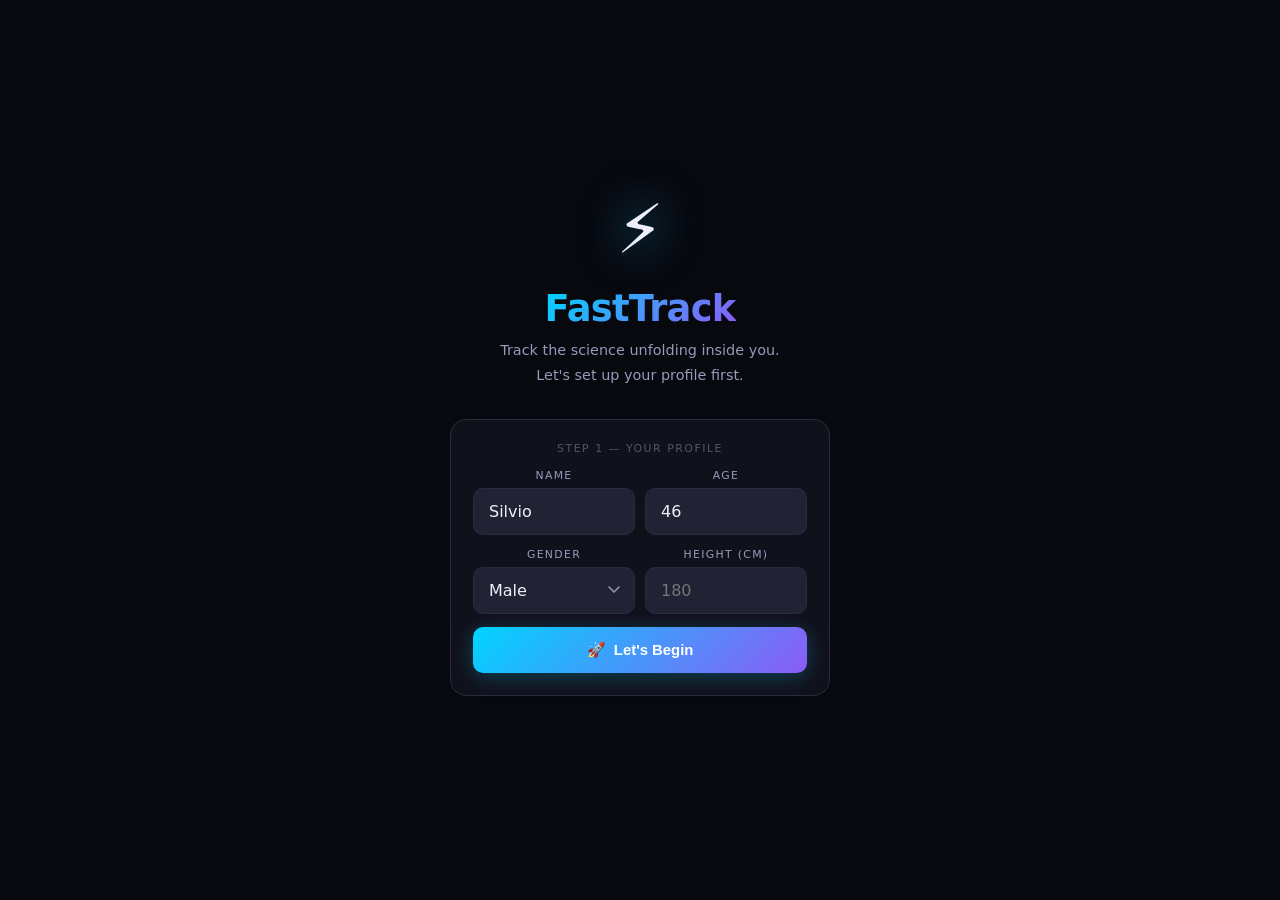
<file: fasttrack3/index.html>
<!DOCTYPE html>
<html lang="en">
<head>
<meta charset="UTF-8">
<meta name="viewport" content="width=device-width, initial-scale=1.0, maximum-scale=1.0, user-scalable=no">
<meta name="theme-color" content="#08080f">
<meta name="apple-mobile-web-app-capable" content="yes">
<meta name="apple-mobile-web-app-status-bar-style" content="black-translucent">
<title>⚡ FastTrack</title>
<link rel="stylesheet" href="css/style.css?v=3.2">
<link rel="manifest" href="manifest.json">
</head>
<body>

<!-- ── SETUP SCREEN ─────────────────────────────────────────────── -->
<div id="setup-screen" class="screen active">
  <div class="setup-glow">⚡</div>
  <h1 class="setup-title">FastTrack</h1>
  <p class="setup-sub">Track the science unfolding inside you.<br>Let's set up your profile first.</p>
  <div class="setup-card">
    <div class="setup-step">Step 1 — Your Profile</div>
    <div class="row2">
      <div class="ig">
        <label class="il" for="su-name">Name</label>
        <input type="text" id="su-name" placeholder="Your name" value="Silvio" autocomplete="given-name">
      </div>
      <div class="ig">
        <label class="il" for="su-age">Age</label>
        <input type="number" id="su-age" placeholder="46" value="46" min="10" max="120" step="1">
      </div>
    </div>
    <div class="row2">
      <div class="ig">
        <label class="il" for="su-gender">Gender</label>
        <select id="su-gender">
          <option value="Male" selected>Male</option>
          <option value="Female">Female</option>
          <option value="Other">Other</option>
        </select>
      </div>
      <div class="ig">
        <label class="il" for="su-height">Height (cm)</label>
        <input type="number" id="su-height" placeholder="180" min="100" max="250" step="1">
      </div>
    </div>
    <button class="btn btn-primary" id="btn-setup-submit">🚀 &nbsp;Let's Begin</button>
  </div>
</div>

<!-- ── MAIN APP ──────────────────────────────────────────────────── -->
<div id="main-app" class="screen">

  <header class="app-header">
    <div class="brand">
      <span class="brand-icon">⚡</span>
      <span class="brand-name">FastTrack</span>
      <span id="app-ver" style="font-size:.6rem;color:var(--text3);margin-left:5px;font-weight:400;vertical-align:middle"></span>
    </div>
    <div class="hbtns">
      <button class="hbtn" id="profile-btn">👤 Profile</button>
    </div>
  </header>

  <div id="app">

    <!-- HOME -->
    <div id="tab-home" class="tab active">
      <div class="dash" id="home-dash"></div>
    </div>

    <!-- CHECK-IN -->
    <div id="tab-checkin" class="tab">
      <div class="screen-hd">
        <h2 class="screen-title">Morning Check-in</h2>
        <p class="screen-sub">Log your daily measurements</p>
      </div>
      <div class="fp">
        <div class="ig">
          <label class="il" for="ci-dt">Date &amp; Time</label>
          <input type="datetime-local" id="ci-dt">
        </div>
        <div class="ig">
          <label class="il" for="ci-wt">Weight (kg)</label>
          <input type="number" id="ci-wt" placeholder="e.g. 83.5" step="0.1" min="30" max="350">
          <div class="field-err" id="ci-wt-err"></div>
        </div>
        <div class="ig">
          <label class="il" for="ci-bf">Body Fat %</label>
          <input type="number" id="ci-bf" placeholder="e.g. 20.5" step="0.1" min="2" max="70">
          <div class="field-err" id="ci-bf-err"></div>
        </div>

        <!-- Wellbeing -->
        <div class="wb-group">
          <div class="wb-label">⚡ Energy</div>
          <div class="wb-btns" id="wb-energy">
            <button class="wb-btn" data-v="1" aria-label="Energy level 1 - Exhausted">😴<span>1</span></button>
            <button class="wb-btn" data-v="2" aria-label="Energy level 2 - Low">😩<span>2</span></button>
            <button class="wb-btn" data-v="3" aria-label="Energy level 3 - Okay">😐<span>3</span></button>
            <button class="wb-btn" data-v="4" aria-label="Energy level 4 - Good">💪<span>4</span></button>
            <button class="wb-btn" data-v="5" aria-label="Energy level 5 - Great">⚡<span>5</span></button>
          </div>
        </div>
        <div class="wb-group">
          <div class="wb-label">🍽️ Hunger</div>
          <div class="wb-btns" id="wb-hunger">
            <button class="wb-btn" data-v="1" aria-label="Hunger level 1 - Intense">🔥<span>1</span></button>
            <button class="wb-btn" data-v="2" aria-label="Hunger level 2 - High">😫<span>2</span></button>
            <button class="wb-btn" data-v="3" aria-label="Hunger level 3 - Moderate">😐<span>3</span></button>
            <button class="wb-btn" data-v="4" aria-label="Hunger level 4 - Low">🙂<span>4</span></button>
            <button class="wb-btn" data-v="5" aria-label="Hunger level 5 - None">😌<span>5</span></button>
          </div>
        </div>
        <div class="wb-group">
          <div class="wb-label">🧠 Mental Clarity</div>
          <div class="wb-btns" id="wb-clarity">
            <button class="wb-btn" data-v="1" aria-label="Clarity level 1 - Foggy">🌫️<span>1</span></button>
            <button class="wb-btn" data-v="2" aria-label="Clarity level 2 - Hazy">😵<span>2</span></button>
            <button class="wb-btn" data-v="3" aria-label="Clarity level 3 - Okay">🤔<span>3</span></button>
            <button class="wb-btn" data-v="4" aria-label="Clarity level 4 - Clear">💡<span>4</span></button>
            <button class="wb-btn" data-v="5" aria-label="Clarity level 5 - Sharp">🧠<span>5</span></button>
          </div>
        </div>

        <button class="btn btn-primary" id="btn-save-checkin" style="margin-top:16px">💾 &nbsp;Save Check-in</button>

        <div class="ci-all-wrap">
          <button class="btn btn-ghost btn-sm ci-add-btn" id="btn-add-entry">＋ Add Entry</button>
          <div id="ci-history"></div>
        </div>

        <!-- Journal -->
        <div class="journal-wrap" id="journal-section">
          <div class="card-lbl">📔 Day Journal</div>
          <div class="journal-day-badge" id="journal-day-badge">Day —</div>
          <div class="mood-row">
            <button class="mood-btn" data-v="1" aria-label="Mood: Rough">😫<span>Rough</span></button>
            <button class="mood-btn" data-v="2" aria-label="Mood: Meh">😕<span>Meh</span></button>
            <button class="mood-btn" data-v="3" aria-label="Mood: Okay">😐<span>Okay</span></button>
            <button class="mood-btn" data-v="4" aria-label="Mood: Good">🙂<span>Good</span></button>
            <button class="mood-btn" data-v="5" aria-label="Mood: Great">🌟<span>Great</span></button>
          </div>
          <textarea id="journal-note" placeholder="What's on your mind? Any observations, insights, or just how you feel…"></textarea>
          <button class="btn btn-ghost" id="btn-save-journal" style="width:100%;margin-bottom:4px">💾 Save Journal Entry</button>
          <div id="journal-history"></div>
        </div>
      </div>
    </div>

    <!-- REPORT -->
    <div id="tab-report" class="tab">
      <div id="report-content" style="padding:16px;display:flex;flex-direction:column;gap:13px;"></div>
    </div>

    <!-- DATA -->
    <div id="tab-data" class="tab">
      <div style="padding:16px;display:flex;flex-direction:column;gap:13px;">
        <div class="card">
          <div style="display:flex;align-items:center;justify-content:space-between;margin-bottom:13px;">
            <span class="card-lbl" style="margin-bottom:0">Profile</span>
            <button class="btn btn-ghost btn-sm btn-icon" id="btn-edit-profile">✏️ Edit</button>
          </div>
          <div id="profile-rows"></div>
        </div>
        <div class="card">
          <div class="card-lbl">Data Management</div>
          <div style="display:flex;flex-direction:column;gap:9px;">
            <button class="btn btn-ghost btn-sm" id="btn-export-csv">📤 &nbsp;Export to CSV</button>
            <button class="btn btn-ghost btn-sm" id="btn-open-reset">🔄 &nbsp;Reset All Data</button>
          </div>
        </div>
        <div class="card">
          <div style="display:flex;align-items:center;justify-content:space-between;margin-bottom:13px;">
            <span class="card-lbl" style="margin-bottom:0">Google Fit &amp; Import</span>
          </div>
          <div id="gfit-section"></div>
        </div>
        <div class="card">
          <div class="card-lbl">Notifications</div>
          <div id="notif-settings"></div>
        </div>
        <div class="card">
          <div class="card-lbl">🏅 Achievements</div>
          <div id="badge-grid-wrap" class="badge-grid"></div>
          <div class="card-lbl" style="margin-top:18px">All Check-ins</div>
          <div id="all-checkins"></div>
        </div>
      </div>
    </div>

  </div><!-- /#app -->

  <nav class="bottom-nav" role="navigation" aria-label="Main navigation">
    <div id="nav-pill" class="nav-indicator" aria-hidden="true"></div>
    <button class="nav-btn active" data-tab="home"    aria-label="Home"><span class="ni">🏠</span><span>Home</span></button>
    <button class="nav-btn"        data-tab="checkin" aria-label="Check-in"><span class="ni">📊</span><span>Check-in</span></button>
    <button class="nav-btn"        data-tab="report"  aria-label="Report"><span class="ni">📈</span><span>Report</span></button>
    <button class="nav-btn"        data-tab="data"    aria-label="Data"><span class="ni">⚙️</span><span>Data</span></button>
  </nav>

</div><!-- /#main-app -->

<!-- ── MODALS ────────────────────────────────────────────────────── -->

<!-- Profile -->
<div id="profile-modal" class="overlay">
  <div class="modal" role="dialog" aria-labelledby="pm-title" aria-modal="true">
    <div class="mpip"></div>
    <h2 class="modal-title" id="pm-title">Edit Profile</h2>
    <div class="row2">
      <div class="ig"><label class="il" for="pm-name">Name</label><input type="text" id="pm-name"></div>
      <div class="ig"><label class="il" for="pm-age">Age</label><input type="number" id="pm-age" min="10" max="120"></div>
    </div>
    <div class="row2">
      <div class="ig">
        <label class="il" for="pm-gender">Gender</label>
        <select id="pm-gender"><option>Male</option><option>Female</option><option>Other</option></select>
      </div>
      <div class="ig"><label class="il" for="pm-height">Height (cm)</label><input type="number" id="pm-height" min="100" max="250"></div>
    </div>
    <div class="modal-acts">
      <button class="btn btn-primary" id="btn-profile-save">💾 &nbsp;Save Profile</button>
      <button class="btn btn-ghost"   id="btn-profile-cancel">Cancel</button>
    </div>
  </div>
</div>

<!-- Start fast -->
<div id="start-modal" class="overlay">
  <div class="modal" role="dialog" aria-labelledby="sm-title" aria-modal="true">
    <div class="mpip"></div>
    <h2 class="modal-title" id="sm-title">🚀 Start Fast</h2>
    <p class="modal-desc">Set your start time and current measurements. You can backdate the start if your fast already began.</p>
    <div class="ig"><label class="il" for="sm-dt">Start Date &amp; Time</label><input type="datetime-local" id="sm-dt"></div>
    <div class="row2">
      <div class="ig"><label class="il" for="sm-wt">Weight (kg)</label><input type="number" id="sm-wt" placeholder="83.5" step="0.1"></div>
      <div class="ig"><label class="il" for="sm-bf">Body Fat %</label><input type="number" id="sm-bf" placeholder="20.5" step="0.1"></div>
    </div>
    <div class="modal-acts">
      <button class="btn btn-primary" id="btn-confirm-start">🚀 &nbsp;Start Fast</button>
      <button class="btn btn-ghost"   id="btn-cancel-start">Cancel</button>
    </div>
    <p class="modal-note">* Weight and body fat % are saved as your first check-in.</p>
  </div>
</div>

<!-- Edit start time -->
<div id="editstart-modal" class="overlay">
  <div class="modal" role="dialog" aria-modal="true">
    <div class="mpip"></div>
    <h2 class="modal-title">✏️ Edit Start Time</h2>
    <p class="modal-desc">Adjust when your fast began.</p>
    <div class="ig"><label class="il" for="est-dt">Start Date &amp; Time</label><input type="datetime-local" id="est-dt"></div>
    <div class="modal-acts">
      <button class="btn btn-primary" id="btn-confirm-edit-start">✅ &nbsp;Update</button>
      <button class="btn btn-ghost"   id="btn-cancel-edit-start">Cancel</button>
    </div>
  </div>
</div>

<!-- End fast -->
<div id="end-modal" class="overlay">
  <div class="modal" role="dialog" aria-labelledby="end-title" aria-modal="true">
    <div class="mpip"></div>
    <h2 class="modal-title" id="end-title">🏁 End Fast</h2>
    <p class="modal-desc">Log your final measurements to generate your complete report.</p>
    <div class="row2">
      <div class="ig"><label class="il" for="em-wt">Final Weight (kg)</label><input type="number" id="em-wt" placeholder="82.0" step="0.1"></div>
      <div class="ig"><label class="il" for="em-bf">Final Body Fat %</label><input type="number" id="em-bf" placeholder="19.5" step="0.1"></div>
    </div>
    <div class="modal-acts">
      <button class="btn btn-danger" id="btn-confirm-end">🏁 &nbsp;End Fast &amp; Generate Report</button>
      <button class="btn btn-ghost"  id="btn-cancel-end">Keep Going</button>
    </div>
  </div>
</div>

<!-- Edit / Add check-in -->
<div id="ci-edit-modal" class="overlay">
  <div class="modal" role="dialog" aria-modal="true">
    <div class="mpip"></div>
    <h2 class="modal-title" id="ci-edit-title">✏️ Edit Check-in</h2>
    <input type="hidden" id="ci-edit-id">
    <div class="ig"><label class="il" for="ci-edit-dt">Date &amp; Time</label><input type="datetime-local" id="ci-edit-dt"></div>
    <div class="row2">
      <div class="ig">
        <label class="il" for="ci-edit-wt">Weight (kg)</label>
        <input type="number" id="ci-edit-wt" placeholder="83.5" step="0.1">
        <div class="field-err" id="ci-edit-wt-err"></div>
      </div>
      <div class="ig"><label class="il" for="ci-edit-bf">Body Fat %</label><input type="number" id="ci-edit-bf" placeholder="20.5" step="0.1"></div>
    </div>
    <div class="modal-acts">
      <button class="btn btn-primary" id="btn-save-edit-checkin">💾 &nbsp;Save</button>
      <button class="btn btn-ghost"   id="btn-cancel-edit-checkin">Cancel</button>
    </div>
  </div>
</div>

<!-- Struggling modal -->
<div id="struggling-modal" class="overlay">
  <div class="modal" role="dialog" aria-labelledby="sg-title" aria-modal="true">
    <div class="mpip"></div>
    <h2 class="modal-title" id="sg-title">⚠️ I'm Struggling</h2>
    <div id="struggling-step1">
      <p class="modal-desc">What's the hardest part right now? Choose what fits most:</p>
      <div class="struggling-grid">
        <button class="sg-btn" data-cat="hunger"  aria-label="Struggling with hunger">🍽️<span>Hunger</span></button>
        <button class="sg-btn" data-cat="cravings" aria-label="Struggling with cravings">🧠<span>Cravings</span></button>
        <button class="sg-btn" data-cat="energy"   aria-label="Struggling with energy">⚡<span>Low Energy</span></button>
        <button class="sg-btn" data-cat="boredom"  aria-label="Struggling with boredom">😐<span>Boredom</span></button>
        <button class="sg-btn" data-cat="social"   aria-label="Struggling with social pressure">👥<span>Social</span></button>
        <button class="sg-btn" data-cat="quit"     aria-label="Want to quit">🔥<span>Want to Quit</span></button>
      </div>
    </div>
    <div id="struggling-step2" style="display:none">
      <div class="sg-time" id="sg-time"></div>
      <p class="sg-msg" id="sg-msg"></p>
      <div class="sg-sci" id="sg-sci"></div>
      <div class="modal-acts" style="margin-top:16px">
        <button class="btn btn-ghost" id="btn-struggling-back">← Different Challenge</button>
        <button class="btn btn-ghost" id="btn-close-struggling">✓ Got It</button>
      </div>
    </div>
  </div>
</div>

<!-- Reset -->
<div id="reset-modal" class="overlay">
  <div class="modal" role="dialog" aria-modal="true">
    <div class="mpip"></div>
    <h2 class="modal-title">🔄 Reset All Data</h2>
    <p class="modal-desc">This will permanently delete all your fasting data, check-ins, badges, and settings. This cannot be undone.</p>
    <div class="modal-acts">
      <button class="btn btn-danger" id="btn-confirm-reset">🗑️ &nbsp;Yes, Delete Everything</button>
      <button class="btn btn-ghost"  id="btn-cancel-reset">Cancel</button>
    </div>
  </div>
</div>

<!-- Share modal -->
<div id="share-modal" class="overlay">
  <div class="modal" role="dialog" aria-modal="true">
    <div class="mpip"></div>
    <h2 class="modal-title">📸 Share Your Journey</h2>
    <img id="share-preview" class="share-preview" alt="Fasting infographic preview">
    <canvas id="share-canvas" style="display:none"></canvas>
    <div class="share-btns">
      <button class="btn btn-ghost btn-sm" id="btn-download-infographic" style="flex:1">📥 &nbsp;Save Image</button>
      <button class="btn btn-ghost btn-sm" id="btn-native-share" style="flex:1;display:none">🔗 &nbsp;Share</button>
    </div>
  </div>
</div>

<!-- Toast container -->
<div id="toast-wrap" class="toast-wrap" aria-live="polite"></div>

<!-- ── Cancel button wiring (in HTML for clarity) ─────────────────
     All cancel buttons close their parent overlay via JS below    -->
<script type="module" src="js/main.js?v=3.2"></script>
<script type="module">
  // Cancel / close buttons — wired here to keep main.js clean
  import { closeModal } from './js/ui.js?v=3.2';
  [
    ['btn-profile-cancel',       'profile-modal'],
    ['btn-cancel-start',         'start-modal'],
    ['btn-cancel-edit-start',    'editstart-modal'],
    ['btn-cancel-end',           'end-modal'],
    ['btn-cancel-edit-checkin',  'ci-edit-modal'],
    ['btn-close-struggling',     'struggling-modal'],
    ['btn-cancel-reset',         'reset-modal'],
  ].forEach(([btnId, modalId]) => {
    document.getElementById(btnId)?.addEventListener('click', () => closeModal(modalId));
  });
  // Edit profile opens modal
  document.getElementById('btn-edit-profile')?.addEventListener('click', () => {
    import('./js/ui.js?v=3.0').then(ui => ui.openModal('profile-modal'));
  });
</script>

</body>
</html>
</file>
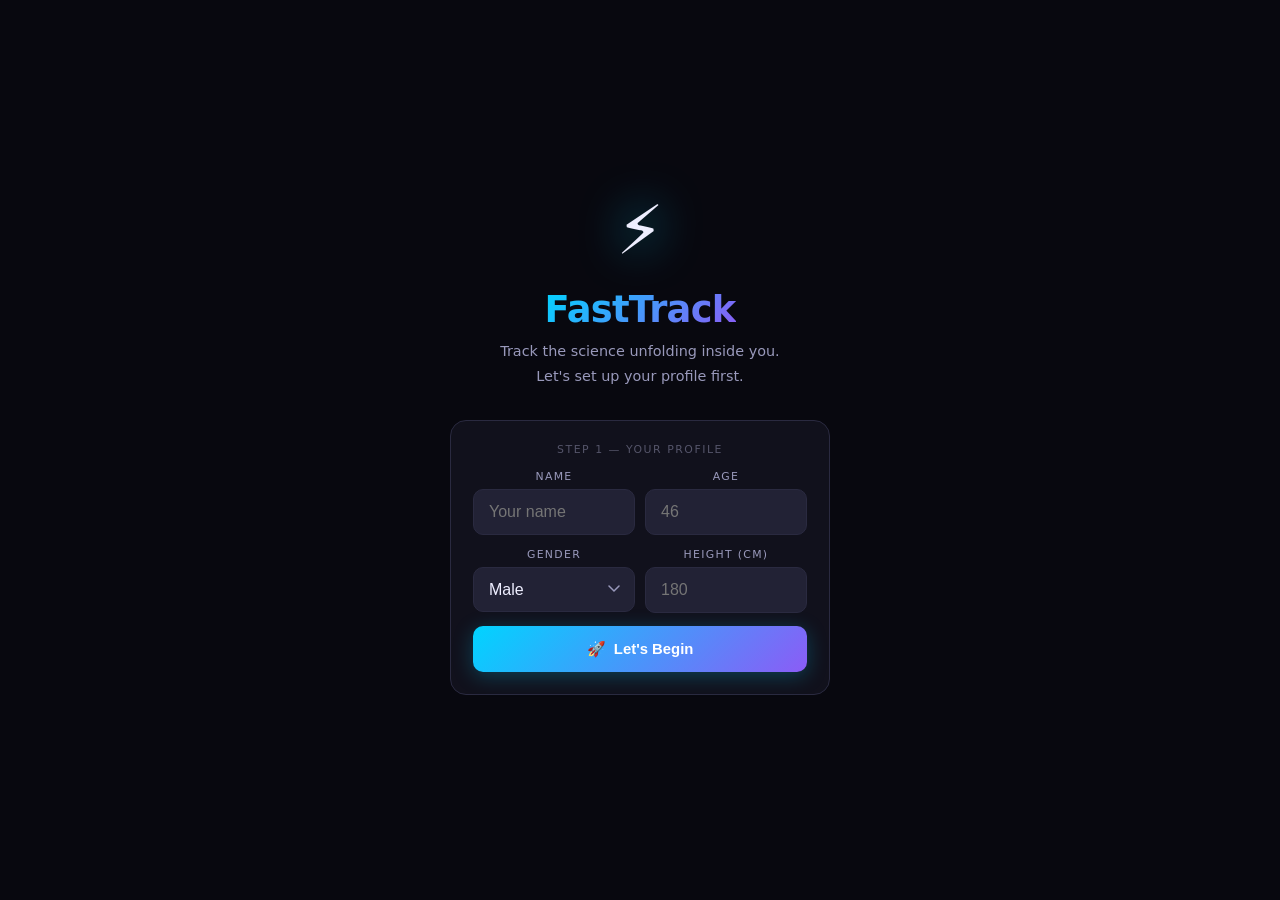
<file: fasttrack-v1.2.html>
<!DOCTYPE html>
<html lang="en">
<head>
<meta charset="UTF-8">
<meta name="viewport" content="width=device-width, initial-scale=1.0, maximum-scale=1.0, user-scalable=no">
<meta name="theme-color" content="#08080f">
<meta name="apple-mobile-web-app-capable" content="yes">
<meta name="apple-mobile-web-app-status-bar-style" content="black-translucent">
<title>⚡ FastTrack</title>
<style>
/* ===== RESET & VARIABLES ===== */
*, *::before, *::after { box-sizing: border-box; margin: 0; padding: 0; }

:root {
  --bg:    #08080f;
  --surf:  #11111c;
  --surf2: #191926;
  --surf3: #222235;
  --border:#2a2a40;
  --bord2: #3a3a55;

  --cyan:  #00d4ff;
  --cdim:  rgba(0,212,255,.12);
  --purp:  #8b5cf6;
  --ora:   #ff7043;
  --grn:   #00e676;
  --gold:  #ffd740;
  --red:   #ff4569;

  --text:  #eeeeff;
  --text2: #9999bb;
  --text3: #55556a;

  --p0:#55556a; --p1:#ffd740; --p2:#ff7043;
  --p3:#00d4ff; --p4:#8b5cf6; --p5:#00e676;

  --r:16px; --r-sm:10px;
  --shadow:0 8px 32px rgba(0,0,0,.5);
}

html { font-size:16px; }
body {
  background:var(--bg); color:var(--text);
  font-family:-apple-system,BlinkMacSystemFont,'Segoe UI',system-ui,sans-serif;
  min-height:100dvh; overflow-x:hidden;
  -webkit-tap-highlight-color:transparent;
}

/* ===== SCREENS ===== */
.screen { display:none; }
.screen.active { display:block; }

/* ===== SETUP ===== */
#setup-screen {
  min-height:100dvh; display:flex; flex-direction:column;
  align-items:center; justify-content:center;
  padding:40px 24px; text-align:center;
}
.setup-glow {
  font-size:68px; margin-bottom:18px;
  filter:drop-shadow(0 0 24px var(--cyan));
  animation:float 3s ease-in-out infinite;
}
@keyframes float{0%,100%{transform:translateY(0)}50%{transform:translateY(-8px)}}
.setup-title {
  font-size:2.3rem; font-weight:900; letter-spacing:-.02em;
  background:linear-gradient(135deg,var(--cyan),var(--purp));
  -webkit-background-clip:text; -webkit-text-fill-color:transparent;
  background-clip:text; margin-bottom:8px;
}
.setup-sub { color:var(--text2); font-size:.9rem; line-height:1.7; margin-bottom:32px; }
.setup-card {
  background:var(--surf); border:1px solid var(--border); border-radius:var(--r);
  padding:22px; width:100%; max-width:380px; margin-bottom:14px;
}
.setup-step {
  font-size:.68rem; color:var(--text3); text-transform:uppercase;
  letter-spacing:.14em; margin-bottom:14px;
}

/* ===== INPUTS ===== */
.ig { margin-bottom:13px; }
.il {
  display:block; font-size:.68rem; color:var(--text2);
  text-transform:uppercase; letter-spacing:.12em; margin-bottom:6px;
}
input[type=text],input[type=number],input[type=datetime-local],select {
  width:100%; background:var(--surf3); border:1.5px solid var(--border);
  border-radius:var(--r-sm); color:var(--text); font-size:1rem;
  padding:13px 15px; outline:none;
  transition:border-color .2s,box-shadow .2s;
  -webkit-appearance:none; appearance:none;
}
select {
  background-image:url("data:image/svg+xml,%3Csvg xmlns='http://www.w3.org/2000/svg' width='12' height='8' viewBox='0 0 12 8'%3E%3Cpath d='M1 1l5 5 5-5' stroke='%239999bb' stroke-width='1.5' fill='none' stroke-linecap='round'/%3E%3C/svg%3E");
  background-repeat:no-repeat; background-position:right 14px center;
  padding-right:38px;
}
input:focus,select:focus { border-color:var(--cyan); box-shadow:0 0 0 3px var(--cdim); }
input[type=datetime-local]::-webkit-calendar-picker-indicator { filter:invert(.5); }
.row2 { display:grid; grid-template-columns:1fr 1fr; gap:10px; }

/* ===== BUTTONS ===== */
.btn {
  display:flex; align-items:center; justify-content:center;
  gap:8px; width:100%; padding:14px 18px;
  border-radius:var(--r-sm); font-size:.93rem; font-weight:700;
  cursor:pointer; border:none;
  transition:transform .15s,box-shadow .15s;
  -webkit-tap-highlight-color:transparent; user-select:none;
}
.btn:active { transform:scale(.97); }
.btn-primary {
  background:linear-gradient(135deg,var(--cyan),var(--purp));
  color:#fff; box-shadow:0 4px 20px rgba(0,212,255,.25);
}
.btn-success { background:linear-gradient(135deg,var(--grn),#00c853); color:#08080f; }
.btn-danger  { background:linear-gradient(135deg,var(--red),#cc0033); color:#fff; }
.btn-ghost   { background:transparent; color:var(--text2); border:1.5px solid var(--border); }
.btn-ghost:hover { border-color:var(--bord2); color:var(--text); }
.btn-sm { padding:9px 14px; font-size:.83rem; }
.btn-icon { padding:10px 14px; font-size:.83rem; width:auto; }

/* ===== HEADER ===== */
.app-header {
  display:flex; align-items:center; justify-content:space-between;
  padding:15px 18px 11px; position:sticky; top:0; z-index:100;
  background:rgba(8,8,15,.88);
  backdrop-filter:blur(20px); -webkit-backdrop-filter:blur(20px);
  border-bottom:1px solid var(--border);
}
.brand { display:flex; align-items:center; gap:8px; }
.brand-icon { font-size:1.25rem; filter:drop-shadow(0 0 8px var(--cyan)); }
.brand-name {
  font-size:1rem; font-weight:900;
  background:linear-gradient(135deg,var(--cyan),var(--purp));
  -webkit-background-clip:text; -webkit-text-fill-color:transparent;
  background-clip:text;
}
.hbtns { display:flex; gap:6px; }
.hbtn {
  background:var(--surf2); border:1px solid var(--border);
  border-radius:8px; color:var(--text2);
  font-size:.7rem; padding:5px 10px; cursor:pointer;
  transition:all .2s;
}
.hbtn:hover { color:var(--text); border-color:var(--bord2); }

/* ===== BOTTOM NAV ===== */
.bottom-nav {
  position:fixed; bottom:0; left:50%; transform:translateX(-50%);
  width:100%; max-width:480px;
  background:rgba(17,17,28,.95);
  backdrop-filter:blur(20px); -webkit-backdrop-filter:blur(20px);
  border-top:1px solid var(--border);
  display:flex; z-index:200;
}
.nav-btn {
  flex:1; display:flex; flex-direction:column;
  align-items:center; gap:2px;
  padding:9px 6px; cursor:pointer;
  color:var(--text3); font-size:.6rem;
  text-transform:uppercase; letter-spacing:.06em;
  background:none; border:none; transition:color .2s;
}
.nav-btn.active { color:var(--cyan); }
.nav-btn .ni { font-size:1.2rem; }

/* ===== LAYOUT ===== */
#app { max-width:480px; margin:0 auto; padding-bottom:88px; }
.tab { display:none; }
.tab.active { display:block; }
.pad  { padding:16px 16px 0; }
.dash { padding:16px; display:flex; flex-direction:column; gap:13px; }

/* ===== CARD ===== */
.card {
  background:var(--surf); border:1px solid var(--border);
  border-radius:var(--r); padding:18px;
}
.card-lbl {
  font-size:.66rem; color:var(--text3);
  text-transform:uppercase; letter-spacing:.14em;
  margin-bottom:13px;
}

/* ===== TIMER ===== */
.timer-card {
  background:var(--surf); border-radius:var(--r);
  padding:24px 18px 20px; text-align:center;
  position:relative; overflow:hidden;
  border:1.5px solid transparent;
}
.timer-card::before {
  content:''; position:absolute; inset:0;
  border-radius:var(--r);
  background:linear-gradient(135deg,var(--cyan),var(--purp));
  mask:linear-gradient(#fff 0 0) content-box,linear-gradient(#fff 0 0);
  -webkit-mask:linear-gradient(#fff 0 0) content-box,linear-gradient(#fff 0 0);
  -webkit-mask-composite:destination-out; mask-composite:exclude;
  padding:1.5px; opacity:.5; pointer-events:none;
}
.timer-lbl { font-size:.66rem; color:var(--text3); text-transform:uppercase; letter-spacing:.18em; margin-bottom:12px; }
.timer-row { display:flex; justify-content:center; align-items:flex-start; gap:2px; margin-bottom:12px; }
.t-unit { display:flex; flex-direction:column; align-items:center; min-width:66px; }
.t-val {
  font-size:3.2rem; font-weight:900; line-height:1;
  font-variant-numeric:tabular-nums;
  background:linear-gradient(135deg,var(--cyan),var(--purp));
  -webkit-background-clip:text; -webkit-text-fill-color:transparent; background-clip:text;
}
.t-sep { font-size:2.6rem; font-weight:900; color:var(--text3); line-height:1; margin-top:3px; }
.t-lbl { font-size:.56rem; color:var(--text3); text-transform:uppercase; letter-spacing:.1em; margin-top:3px; }
.phase-chip {
  display:inline-flex; align-items:center; gap:6px;
  border-radius:100px; padding:5px 13px;
  font-size:.76rem; font-weight:700;
  border:1.5px solid currentColor;
  background:rgba(0,0,0,.3);
  transition:color .6s,border-color .6s; margin-bottom:10px;
}
.started-row {
  display:flex; align-items:center; justify-content:center; gap:8px;
  font-size:.73rem; color:var(--text3);
}
.edit-start-btn {
  background:var(--surf3); border:1px solid var(--border);
  border-radius:6px; color:var(--text2); font-size:.65rem;
  padding:3px 8px; cursor:pointer; transition:all .2s;
}
.edit-start-btn:hover { border-color:var(--bord2); color:var(--text); }
.phase-bar { margin-top:12px; height:3px; background:var(--surf3); border-radius:100px; overflow:hidden; }
.phase-bar-fill { height:100%; border-radius:100px; transition:width 1s linear,background .6s; }

/* ===== MOTIVATION ===== */
.motiv-card { background:var(--surf); border:1px solid var(--border); border-radius:var(--r); padding:18px; }
.motiv-lbl { font-size:.66rem; color:var(--text3); text-transform:uppercase; letter-spacing:.14em; margin-bottom:10px; }
.motiv-title { font-size:.95rem; font-weight:700; margin-bottom:7px; line-height:1.4; }
.motiv-body { font-size:.85rem; color:var(--text2); line-height:1.65; }
.motiv-sci {
  font-size:.75rem; color:var(--text3); line-height:1.55;
  margin-top:11px; padding-top:11px; border-top:1px solid var(--border);
}
.quote-block {
  margin-top:11px; padding:11px 13px;
  background:var(--surf2); border-radius:var(--r-sm);
  border-left:2px solid var(--purp);
}
.quote-text { font-size:.82rem; color:var(--text2); line-height:1.6; font-style:italic; }
.quote-author { font-size:.72rem; color:var(--text3); margin-top:5px; }
.quote-loading { font-size:.76rem; color:var(--text3); font-style:italic; }

/* ===== TIMELINE ===== */
.tl-wrap { padding-left:20px; position:relative; }
.tl-wrap::before {
  content:''; position:absolute; left:6px; top:10px; bottom:10px;
  width:2px; background:var(--border);
}
.tl-item { position:relative; margin-bottom:20px; opacity:.3; transition:opacity .5s; }
.tl-item.reached { opacity:.7; }
.tl-item.current { opacity:1; }
.tl-item:last-child { margin-bottom:0; }
.tl-dot {
  position:absolute; left:-17px; top:4px;
  width:13px; height:13px; border-radius:50%;
  border:2px solid var(--border); background:var(--surf); z-index:1;
  transition:background .5s,border-color .5s,box-shadow .5s;
}
.tl-item.reached .tl-dot,.tl-item.current .tl-dot { background:currentColor; border-color:currentColor; }
.tl-item.current .tl-dot {
  box-shadow:0 0 12px currentColor;
  animation:dotpulse 1.8s ease-in-out infinite;
}
@keyframes dotpulse{0%,100%{box-shadow:0 0 6px currentColor}50%{box-shadow:0 0 18px currentColor,0 0 30px currentColor}}
.tl-range { font-size:.63rem; color:var(--text3); text-transform:uppercase; letter-spacing:.08em; margin-bottom:2px; }
.tl-name  { font-size:.88rem; font-weight:700; margin-bottom:2px; }
.tl-desc  { font-size:.76rem; color:var(--text2); line-height:1.45; }

/* ===== START IDLE ===== */
.start-hero {
  background:var(--surf); border:1px solid var(--border); border-radius:var(--r);
  padding:30px 20px; text-align:center;
}
.sh-icon { font-size:48px; margin-bottom:14px; display:block; filter:drop-shadow(0 0 18px var(--cyan)); }
.sh-title { font-size:1.4rem; font-weight:800; margin-bottom:7px; }
.sh-sub  { color:var(--text2); font-size:.85rem; line-height:1.65; margin-bottom:20px; }
.ac { display:flex; flex-direction:column; gap:9px; }

/* ===== STATS ROW ===== */
.stats-row { display:flex; gap:9px; }
.stat-box {
  flex:1; background:var(--surf2); border-radius:var(--r-sm); padding:12px;
  text-align:center; border:1px solid var(--border);
}
.stat-v { font-size:1.25rem; font-weight:800; }
.stat-l { font-size:.62rem; color:var(--text3); margin-top:2px; }

/* ===== CHECK-IN ===== */
.screen-hd { padding:16px 16px 4px; }
.screen-title { font-size:1.35rem; font-weight:800; margin-bottom:4px; }
.screen-sub   { font-size:.82rem; color:var(--text2); }
.fp { padding:13px 16px; }
.hist-item {
  display:flex; justify-content:space-between; align-items:center;
  padding:9px 11px; background:var(--surf2); border-radius:var(--r-sm);
  margin-bottom:6px; font-size:.82rem;
}
.hist-item .hd { color:var(--text2); flex:1; }
.hist-item .hw { font-weight:700; color:var(--cyan); margin:0 8px; }
.hist-item .hf { font-weight:700; color:var(--ora); }
.slbl { font-size:.66rem; color:var(--text3); text-transform:uppercase; letter-spacing:.14em; margin-bottom:9px; }

/* ===== REPORT ===== */
.report-hero {
  background:linear-gradient(160deg,var(--surf2),var(--surf));
  border:1px solid var(--border); border-radius:var(--r);
  padding:28px 22px; text-align:center;
}
.rh-icon { font-size:48px; margin-bottom:10px; display:block; }
.rh-title{ font-size:1.4rem; font-weight:800; margin-bottom:5px; }
.rh-dur  {
  font-size:1.9rem; font-weight:900;
  background:linear-gradient(135deg,var(--cyan),var(--purp));
  -webkit-background-clip:text; -webkit-text-fill-color:transparent; background-clip:text;
  margin:9px 0 5px;
}
.rh-sub { color:var(--text2); font-size:.85rem; }
.cr {
  display:flex; align-items:center; gap:9px;
  padding:9px 0; border-bottom:1px solid var(--border); font-size:.85rem;
}
.cr:last-child { border-bottom:none; padding-bottom:0; }
.cl { color:var(--text2); flex:1; }
.cv { display:flex; align-items:center; gap:6px; flex-shrink:0; }
.cf { color:var(--text3); } .ca { color:var(--text3); font-size:.73rem; }
.ct { font-weight:700; color:var(--grn); } .cd { font-size:.73rem; color:var(--grn); }
.bk-item {
  display:flex; align-items:center; gap:9px; padding:9px 11px;
  background:var(--surf2); border-radius:var(--r-sm); margin-bottom:7px;
}
.bk-item:last-child { margin-bottom:0; }
.bk-dot { width:9px; height:9px; border-radius:50%; flex-shrink:0; }
.bk-lbl { flex:1; font-size:.84rem; color:var(--text2); }
.bk-val { font-weight:700; font-size:.88rem; }
.bk-pct { color:var(--text3); font-weight:400; font-size:.78rem; }
.chart-wrap {
  background:var(--surf2); border-radius:var(--r-sm);
  padding:13px 8px 7px; overflow:hidden;
}
.chart-wrap svg { width:100%; height:auto; display:block; }

/* ===== DATA SCREEN ===== */
.info-row {
  display:flex; justify-content:space-between; align-items:center;
  padding:8px 0; border-bottom:1px solid var(--border); font-size:.85rem;
}
.info-row:last-child { border-bottom:none; }
.info-row .ilab { color:var(--text2); }
.info-row .ival { font-weight:600; }

/* ===== MODAL ===== */
.overlay {
  position:fixed; inset:0; background:rgba(0,0,0,.72);
  backdrop-filter:blur(5px); -webkit-backdrop-filter:blur(5px);
  z-index:300; display:flex; align-items:flex-end; justify-content:center;
  opacity:0; pointer-events:none; transition:opacity .25s;
}
.overlay.open { opacity:1; pointer-events:all; }
.modal {
  background:var(--surf); border:1px solid var(--border);
  border-radius:var(--r) var(--r) 0 0;
  padding:26px 20px 46px;
  width:100%; max-width:480px;
  transform:translateY(100%);
  transition:transform .3s cubic-bezier(.34,1.4,.64,1);
  max-height:92dvh; overflow-y:auto;
}
.overlay.open .modal { transform:translateY(0); }
.mpip { width:34px; height:4px; background:var(--border); border-radius:100px; margin:-10px auto 16px; }
.modal-title { font-size:1.15rem; font-weight:700; margin-bottom:7px; }
.modal-desc  { color:var(--text2); font-size:.85rem; margin-bottom:18px; line-height:1.6; }
.modal-acts  { display:flex; flex-direction:column; gap:9px; }
.modal-note  { font-size:.73rem; color:var(--text3); margin-top:8px; line-height:1.5; }

/* ===== EDIT START TIME ===== */
.est-modal .modal-desc { margin-bottom:12px; }

/* ===== TOAST ===== */
.toast-wrap {
  position:fixed; top:72px; left:50%; transform:translateX(-50%);
  z-index:400; pointer-events:none;
  display:flex; flex-direction:column; gap:7px; align-items:center;
}
.toast {
  background:var(--surf3); border:1px solid var(--bord2);
  color:var(--text); padding:9px 18px; border-radius:100px;
  font-size:.83rem; white-space:nowrap; box-shadow:var(--shadow);
  animation:t-in .25s forwards,t-out .25s 2.5s forwards;
}
@keyframes t-in{from{opacity:0;transform:translateY(-5px)}to{opacity:1;transform:translateY(0)}}
@keyframes t-out{from{opacity:1}to{opacity:0}}

/* ===== UTILS ===== */
.fade{animation:fadeup .35s ease forwards}
@keyframes fadeup{from{opacity:0;transform:translateY(5px)}to{opacity:1;transform:translateY(0)}}
.mt8{margin-top:8px} .mt12{margin-top:12px} .mt16{margin-top:16px} .mt20{margin-top:20px}
.mb8{margin-bottom:8px} .mb12{margin-bottom:12px}
.empty{text-align:center;color:var(--text3);font-size:.84rem;padding:18px}
::-webkit-scrollbar{width:3px}
::-webkit-scrollbar-thumb{background:var(--border);border-radius:100px}
</style>
</head>
<body>

<!-- ============================================================
     SETUP SCREEN
============================================================ -->
<div id="setup-screen" class="screen active">
  <div class="setup-glow">⚡</div>
  <h1 class="setup-title">FastTrack</h1>
  <p class="setup-sub">Track the science unfolding inside you.<br>Let's set up your profile first.</p>

  <div class="setup-card">
    <div class="setup-step">Step 1 — Your Profile</div>
    <div class="row2">
      <div class="ig">
        <label class="il" for="su-name">Name</label>
        <input type="text" id="su-name" placeholder="Your name" autocomplete="given-name">
      </div>
      <div class="ig">
        <label class="il" for="su-age">Age</label>
        <input type="number" id="su-age" placeholder="46" min="10" max="120" step="1">
      </div>
    </div>
    <div class="row2">
      <div class="ig">
        <label class="il" for="su-gender">Gender</label>
        <select id="su-gender">
          <option value="Male">Male</option>
          <option value="Female">Female</option>
          <option value="Other">Other</option>
        </select>
      </div>
      <div class="ig">
        <label class="il" for="su-height">Height (cm)</label>
        <input type="number" id="su-height" placeholder="180" min="100" max="250" step="1">
      </div>
    </div>
    <button class="btn btn-primary" onclick="completeSetup()">🚀 &nbsp;Let's Begin</button>
  </div>
</div>

<!-- ============================================================
     MAIN APP
============================================================ -->
<div id="main-app" class="screen">

  <header class="app-header">
    <div class="brand">
      <span class="brand-icon">⚡</span>
      <span class="brand-name">FastTrack</span>
    </div>
    <div class="hbtns">
      <button class="hbtn" id="profile-btn" onclick="openModal('profile-modal')">👤 Profile</button>
    </div>
  </header>

  <!-- HOME -->
  <div id="tab-home" class="tab active">
    <div class="dash" id="home-dash"></div>
  </div>

  <!-- CHECK-IN -->
  <div id="tab-checkin" class="tab">
    <div class="screen-hd">
      <h2 class="screen-title">Morning Check-in</h2>
      <p class="screen-sub">Log your daily measurements</p>
    </div>
    <div class="fp">
      <div class="ig">
        <label class="il" for="ci-dt">Date &amp; Time</label>
        <input type="datetime-local" id="ci-dt">
      </div>
      <div class="ig">
        <label class="il" for="ci-wt">Weight (kg)</label>
        <input type="number" id="ci-wt" placeholder="e.g. 83.5" step="0.1" min="30" max="350">
      </div>
      <div class="ig">
        <label class="il" for="ci-bf">Body Fat %</label>
        <input type="number" id="ci-bf" placeholder="e.g. 20.5" step="0.1" min="2" max="70">
      </div>
      <button class="btn btn-primary" onclick="saveCheckin()">💾 &nbsp;Save Check-in</button>
      <div id="ci-history" class="mt16"></div>
    </div>
  </div>

  <!-- REPORT -->
  <div id="tab-report" class="tab">
    <div id="report-content" style="padding:16px;display:flex;flex-direction:column;gap:13px;"></div>
  </div>

  <!-- DATA -->
  <div id="tab-data" class="tab">
    <div style="padding:16px;display:flex;flex-direction:column;gap:13px;">
      <div class="card">
        <div style="display:flex;align-items:center;justify-content:space-between;margin-bottom:13px;">
          <span class="card-lbl" style="margin-bottom:0">Profile</span>
          <button class="btn btn-ghost btn-sm btn-icon" onclick="openModal('profile-modal')">✏️ Edit</button>
        </div>
        <div id="profile-rows"></div>
      </div>
      <div class="card">
        <div class="card-lbl">Data Management</div>
        <div style="display:flex;flex-direction:column;gap:9px;">
          <button class="btn btn-ghost btn-sm" onclick="exportCSV()">📤 &nbsp;Export to CSV</button>
          <button class="btn btn-ghost btn-sm" onclick="openModal('reset-modal')">🔄 &nbsp;Reset All Data</button>
        </div>
      </div>
      <div class="card">
        <div class="card-lbl">Notifications</div>
        <div id="notif-settings"></div>
      </div>
      <div class="card">
        <div class="card-lbl">All Check-ins</div>
        <div id="all-checkins"></div>
      </div>
    </div>
  </div>

  <nav class="bottom-nav">
    <button class="nav-btn active" data-tab="home"    onclick="showTab('home')">   <span class="ni">🏠</span><span>Home</span></button>
    <button class="nav-btn"        data-tab="checkin" onclick="showTab('checkin')"><span class="ni">📊</span><span>Check-in</span></button>
    <button class="nav-btn"        data-tab="report"  onclick="showTab('report')"> <span class="ni">📈</span><span>Report</span></button>
    <button class="nav-btn"        data-tab="data"    onclick="showTab('data')">   <span class="ni">⚙️</span><span>Data</span></button>
  </nav>
</div>

<!-- ============================================================
     MODALS
============================================================ -->

<!-- Profile Edit / Create -->
<div class="overlay" id="profile-modal">
  <div class="modal">
    <div class="mpip"></div>
    <h3 class="modal-title">👤 Edit Profile</h3>
    <div class="row2">
      <div class="ig">
        <label class="il" for="pm-name">Name</label>
        <input type="text" id="pm-name" placeholder="Your name">
      </div>
      <div class="ig">
        <label class="il" for="pm-age">Age</label>
        <input type="number" id="pm-age" min="10" max="120" step="1">
      </div>
    </div>
    <div class="row2">
      <div class="ig">
        <label class="il" for="pm-gender">Gender</label>
        <select id="pm-gender">
          <option value="Male">Male</option>
          <option value="Female">Female</option>
          <option value="Other">Other</option>
        </select>
      </div>
      <div class="ig">
        <label class="il" for="pm-height">Height (cm)</label>
        <input type="number" id="pm-height" min="100" max="250" step="1">
      </div>
    </div>
    <div class="modal-acts">
      <button class="btn btn-primary" onclick="saveProfile()">💾 &nbsp;Save Profile</button>
      <button class="btn btn-ghost"   onclick="closeModal('profile-modal')">Cancel</button>
    </div>
  </div>
</div>

<!-- Start Fast -->
<div class="overlay" id="start-modal">
  <div class="modal">
    <div class="mpip"></div>
    <h3 class="modal-title">🚀 Start Your Fast</h3>
    <p class="modal-desc">Log your starting measurements and confirm when your fast began.</p>
    <div class="ig">
      <label class="il" for="sm-dt">Fast Start Date &amp; Time</label>
      <input type="datetime-local" id="sm-dt">
    </div>
    <div class="row2">
      <div class="ig">
        <label class="il" for="sm-wt">Weight (kg)</label>
        <input type="number" id="sm-wt" placeholder="85.0" step="0.1" min="30" max="350">
      </div>
      <div class="ig">
        <label class="il" for="sm-bf">Body Fat %</label>
        <input type="number" id="sm-bf" placeholder="22.5" step="0.1" min="2" max="70">
      </div>
    </div>
    <p class="modal-note">💡 Started your fast earlier today? Edit the start time above — the timer will adjust automatically.</p>
    <div class="modal-acts mt12">
      <button class="btn btn-primary" onclick="confirmStartFast()">⚡ &nbsp;Start Fast</button>
      <button class="btn btn-ghost"   onclick="closeModal('start-modal')">Cancel</button>
    </div>
  </div>
</div>

<!-- Edit Start Time (while fasting) -->
<div class="overlay est-modal" id="editstart-modal">
  <div class="modal">
    <div class="mpip"></div>
    <h3 class="modal-title">✏️ Edit Fast Start Time</h3>
    <p class="modal-desc">Adjust when your fast actually began. The timer will recalculate.</p>
    <div class="ig">
      <label class="il" for="est-dt">Fast Start Date &amp; Time</label>
      <input type="datetime-local" id="est-dt">
    </div>
    <div class="modal-acts">
      <button class="btn btn-primary" onclick="confirmEditStart()">✅ &nbsp;Update Start Time</button>
      <button class="btn btn-ghost"   onclick="closeModal('editstart-modal')">Cancel</button>
    </div>
  </div>
</div>

<!-- End Fast -->
<div class="overlay" id="end-modal">
  <div class="modal">
    <div class="mpip"></div>
    <h3 class="modal-title">🏁 End Your Fast?</h3>
    <p class="modal-desc">Incredible effort. Log your final measurements for the full body composition analysis.</p>
    <div class="row2">
      <div class="ig">
        <label class="il" for="em-wt">Final Weight (kg)</label>
        <input type="number" id="em-wt" placeholder="82.0" step="0.1" min="30" max="350">
      </div>
      <div class="ig">
        <label class="il" for="em-bf">Final Body Fat %</label>
        <input type="number" id="em-bf" placeholder="20.0" step="0.1" min="2" max="70">
      </div>
    </div>
    <div class="modal-acts mt8">
      <button class="btn btn-danger" onclick="confirmEndFast()">🏁 &nbsp;End Fast &amp; See Report</button>
      <button class="btn btn-ghost"  onclick="closeModal('end-modal')">💪 &nbsp;Keep Going!</button>
    </div>
  </div>
</div>

<!-- Reset -->
<div class="overlay" id="reset-modal">
  <div class="modal">
    <div class="mpip"></div>
    <h3 class="modal-title">Reset All Data?</h3>
    <p class="modal-desc">Permanently deletes all fasting data, check-ins, and reports. Cannot be undone.</p>
    <div class="modal-acts">
      <button class="btn btn-danger" onclick="confirmReset()">🗑️ &nbsp;Yes, Reset Everything</button>
      <button class="btn btn-ghost"  onclick="closeModal('reset-modal')">Cancel</button>
    </div>
  </div>
</div>

<div class="toast-wrap" id="toast-wrap"></div>

<!-- ============================================================
     JAVASCRIPT
============================================================ -->
<script>
'use strict';

// ── PHASES ────────────────────────────────────────────────────────
const PHASES = [
  { id:0,h0:0,  h1:12,  color:'#55556a',icon:'🔋',range:'0 – 12h', name:'Fuel Transition',
    desc:'Body running on glucose and glycogen. Fat metabolism is warming up as insulin falls.',
    mot:{title:'The Countdown Has Begun',
      body:'Your glycogen stores — roughly 400 calories of sugar packed into your liver and muscles — are being drawn down right now. Every passing hour edges you closer to the metabolic threshold that changes everything. This is where most people stop. You\'re already different.',
      sci:'📚 Hepatic glycogen ~80–100g depleting. Glucagon rising, insulin falling. Lipolysis warming up. Growth hormone beginning to elevate (muscle-protective).'}},
  { id:1,h0:12, h1:24,  color:'#ffd740',icon:'🔥',range:'12 – 24h',name:'Ketosis Ignition',
    desc:'Glycogen depleted. Liver converts fatty acids to ketones. Early ketosis begins.',
    mot:{title:'🔥 The Metabolic Switch Has Flipped',
      body:'Something extraordinary just happened. Your liver has pivoted from burning glucose to manufacturing ketone bodies from fat. Beta-hydroxybutyrate is entering your bloodstream. Your brain — which can\'t run on fat directly — now has a premium alternative fuel. You\'ve crossed the threshold.',
      sci:'📚 Blood ketones rising toward 0.3–0.5 mmol/L. Growth hormone surging (up to 5× baseline) to protect lean mass. AMPK activated. mTOR suppression beginning — the cellular cleanup signal is live.'}},
  { id:2,h0:24, h1:48,  color:'#ff7043',icon:'⚡',range:'24 – 48h',name:'Deep Ketosis',
    desc:'Peak fat oxidation. Ketone levels measurably high. Mental clarity typically sharpens.',
    mot:{title:'⚡ Fat-Burning Furnace — ACTIVE',
      body:'You are now running almost entirely on fat. Ketone levels in your blood are significant and measurable. Many people experience striking clarity of mind around this point — that\'s your brain thriving on BHB, a cleaner fuel than glucose. Your adipose tissue is being systematically mobilized.',
      sci:'📚 Blood ketones 0.5–3.0 mmol/L typical. Adiponectin rising (anti-inflammatory). Norepinephrine-driven thermogenesis elevated. mTOR deeply suppressed — autophagy is meaningfully active. Free fatty acid oxidation at maximum.'}},
  { id:3,h0:48, h1:72,  color:'#00d4ff',icon:'🔬',range:'48 – 72h',name:'Peak Autophagy',
    desc:'Cellular self-cleaning at maximum. Damaged proteins and organelles recycled and rebuilt.',
    mot:{title:'🔬 Your Cells Are Self-Repairing',
      body:'This is elite territory. Autophagy — the process Yoshinori Ohsumi won the 2016 Nobel Prize in Medicine for discovering — is now at full operation in every cell of your body. Damaged proteins, misfolded molecules, worn-out mitochondria: all being systematically disassembled and recycled into fresh cellular components.',
      sci:'📚 Autophagy flux at peak. Beclin-1, ULK1, and LC3-II highly active. Associated with: reduced senescent cell burden, improved insulin sensitivity, neuronal regeneration markers, measurable reduction in inflammatory cytokines.'}},
  { id:4,h0:72, h1:120, color:'#8b5cf6',icon:'🧬',range:'72 – 120h',name:'Immune Regeneration',
    desc:'Old immune cells cleared. Hematopoietic stem cells activated to rebuild immunity.',
    mot:{title:'🧬 Your Immune System Is Rebooting',
      body:'You\'ve reached territory most people never access. Your body is now actively clearing damaged, aged immune cells and triggering hematopoietic stem cells to produce fresh replacements. Valter Longo\'s research at USC demonstrated that 72h+ fasting essentially regenerates the immune system.',
      sci:'📚 IGF-1 significantly reduced → hematopoietic stem cell proliferation. FOXO3 transcription factor activated (longevity gene). Significant regeneration of lymphocytes and myeloid cells. Gut microbiome diversity improving.'}},
  { id:5,h0:120,h1:Infinity,color:'#00e676',icon:'🌟',range:'120h+', name:'Deep Metabolic Reset',
    desc:'Profound regeneration. Sirtuins active. BDNF elevated. Metabolic age declining.',
    mot:{title:'🌟 You Are in Legendary Territory',
      body:'BDNF — brain-derived neurotrophic factor — is significantly elevated, meaning your brain is literally building new neural connections. Sirtuins, the proteins most associated with longevity, are running at full capacity. You are operating in a biological state that humans rarely access in the modern world.',
      sci:'📚 BDNF elevation promotes neurogenesis and synaptic plasticity. SIRT1/SIRT3 highly active → mitochondrial biogenesis, telomere protection. Stem cell mobilization continuing across multiple tissue types.'}}
];

// ── STORAGE ────────────────────────────────────────────────────────
const K = { PROF:'ft_profile', STATE:'ft_state', CHKINS:'ft_checkins', DONE:'ft_done', QUOTE:'ft_quote', NOTIF:'ft_notif', LPHASE:'ft_lphase' };
const ls = {
  get:(k,d=null)=>{ try{return JSON.parse(localStorage.getItem(k))??d}catch{return d} },
  set:(k,v)=>localStorage.setItem(k,JSON.stringify(v)),
  del:(k)=>localStorage.removeItem(k)
};

function getProfile()  { return ls.get(K.PROF); }
function fastState()   { return ls.get(K.STATE); }
function checkins()    { return ls.get(K.CHKINS,[]); }
function doneFast()    { return ls.get(K.DONE); }

// ── ONLINE QUOTE ────────────────────────────────────────────────────
async function fetchQuote() {
  const cached = ls.get(K.QUOTE);
  if (cached && (Date.now() - cached.ts) < 3600000 * 6) return cached; // 6h cache

  // Try Quotable (filterable by tag)
  const urls = [
    'https://api.quotable.io/random?tags=inspirational|wisdom|motivation&maxLength=160',
    'https://zenquotes.io/api/random'
  ];

  for (const url of urls) {
    try {
      const ctrl = new AbortController();
      const tid = setTimeout(() => ctrl.abort(), 4000);
      const r = await fetch(url, { signal: ctrl.signal });
      clearTimeout(tid);
      if (!r.ok) continue;
      const d = await r.json();
      let q;
      if (Array.isArray(d)) { q = { text: d[0].q, author: d[0].a, ts: Date.now() }; }
      else                   { q = { text: d.content, author: d.author, ts: Date.now() }; }
      if (q.text) { ls.set(K.QUOTE, q); return q; }
    } catch {}
  }
  return cached || null;
}

// ── INIT ────────────────────────────────────────────────────────────
let timerID = null;
let activeTab = 'home';

function init() {
  const p = getProfile();
  if (!p || !p.height || !p.name) {
    showScreen('setup-screen');
  } else {
    showScreen('main-app');
    renderAll();
  }
  registerSW();
  initNotifications();
}

function registerSW() {
  if (!('serviceWorker' in navigator)) return;
  const c = `const C='ft-v1.2';
    self.addEventListener('install',e=>{ e.waitUntil(Promise.resolve()); self.skipWaiting(); });
    self.addEventListener('fetch',e=>e.respondWith(caches.match(e.request).then(r=>r||fetch(e.request))));
    self.addEventListener('message',e=>{
      if(!e.data||e.data.type!=='SCHEDULE_NOTIF') return;
      const {delay,title,body,tag}=e.data;
      setTimeout(()=>self.registration.showNotification(title,{
        body,tag:tag||'ft',renotify:true,vibrate:[200,100,200],
        icon:'data:image/svg+xml,%3Csvg xmlns=%22http://www.w3.org/2000/svg%22 viewBox=%220 0 64 64%22%3E%3Ctext y=%22.9em%22 font-size=%2256%22%3E%E2%9A%A1%3C/text%3E%3C/svg%3E'
      }),Math.max(0,delay));
    });`;
  try {
    navigator.serviceWorker.register(URL.createObjectURL(new Blob([c],{type:'application/javascript'}))).catch(()=>{});
  } catch{}
}

// ── SETUP ───────────────────────────────────────────────────────────
function completeSetup() {
  const name   = document.getElementById('su-name').value.trim();
  const age    = parseInt(document.getElementById('su-age').value);
  const gender = document.getElementById('su-gender').value;
  const height = parseFloat(document.getElementById('su-height').value);

  if (!name)                    { toast('⚠️ Enter your name'); return; }
  if (!age || age<10 || age>120){ toast('⚠️ Enter a valid age'); return; }
  if (!height||height<100||height>250){ toast('⚠️ Enter height (100–250 cm)'); return; }

  ls.set(K.PROF, { name, age, gender, height });
  showScreen('main-app');
  renderAll();
}

// ── PROFILE MODAL ──────────────────────────────────────────────────
function openProfileModal() {
  const p = getProfile() || {};
  document.getElementById('pm-name').value   = p.name   || '';
  document.getElementById('pm-age').value    = p.age    || '';
  document.getElementById('pm-gender').value = p.gender || 'Male';
  document.getElementById('pm-height').value = p.height || '';
  openModal('profile-modal');
}

function saveProfile() {
  const name   = document.getElementById('pm-name').value.trim();
  const age    = parseInt(document.getElementById('pm-age').value);
  const gender = document.getElementById('pm-gender').value;
  const height = parseFloat(document.getElementById('pm-height').value);

  if (!name)                    { toast('⚠️ Enter your name'); return; }
  if (!age || age<10 || age>120){ toast('⚠️ Enter a valid age'); return; }
  if (!height||height<100||height>250){ toast('⚠️ Enter height (100–250 cm)'); return; }

  ls.set(K.PROF, { name, age, gender, height });
  closeModal('profile-modal');
  renderAll();
  toast('✅ Profile saved!');
}

// ── NAVIGATION ─────────────────────────────────────────────────────
function showScreen(id) {
  document.querySelectorAll('.screen').forEach(s => {
    s.classList.remove('active'); s.style.display = s.id===id ? '' : 'none';
  });
  const el = document.getElementById(id);
  if (el) { el.style.display=''; el.classList.add('active'); }
}

function showTab(name) {
  activeTab = name;
  document.querySelectorAll('.tab').forEach(t => t.classList.remove('active'));
  document.querySelectorAll('.nav-btn').forEach(b => b.classList.toggle('active', b.dataset.tab===name));
  const el = document.getElementById('tab-'+name);
  if (el) el.classList.add('active');
  if (name==='home')    renderHome();
  if (name==='checkin') { initCIForm(); renderCIHistory(); }
  if (name==='report')  renderReport();
  if (name==='data')    renderData();
  window.scrollTo(0,0);
}

// ── FAST CONTROL ───────────────────────────────────────────────────
function openStartFastModal() {
  const now = dtLocalStr(new Date());
  document.getElementById('sm-dt').value = now;
  const cks = checkins();
  if (cks.length) {
    const last = cks[cks.length-1];
    document.getElementById('sm-wt').value = last.weight;
    document.getElementById('sm-bf').value = last.bodyFat;
  }
  openModal('start-modal');
}

function confirmStartFast() {
  const dtVal = document.getElementById('sm-dt').value;
  const wt    = parseFloat(document.getElementById('sm-wt').value);
  const bf    = parseFloat(document.getElementById('sm-bf').value);

  if (!dtVal)          { toast('⚠️ Set a start date/time'); return; }
  if (isNaN(wt)||isNaN(bf)) { toast('⚠️ Enter weight and body fat %'); return; }

  const startTime = new Date(dtVal);
  if (startTime > new Date()) { toast('⚠️ Start time can\'t be in the future'); return; }

  ls.set(K.STATE, { startTime: startTime.toISOString(), startWeight: wt, startBodyFat: bf });
  ls.set(K.LPHASE, -1); // reset phase tracking for new fast

  // Save as check-in entry
  const cks = checkins();
  cks.push({ datetime: dtVal, weight: wt, bodyFat: bf, id: Date.now() });
  cks.sort((a,b)=>new Date(a.datetime)-new Date(b.datetime));
  ls.set(K.CHKINS, cks);

  closeModal('start-modal');
  renderAll();
  const hrs = (Date.now() - startTime.getTime()) / 3600000;
  if (hrs > 0.5) {
    toast(`🚀 Fast started! Timer set to ${fmtDurStr(Date.now()-startTime.getTime())} ago.`);
  } else {
    toast('🚀 Fast started! Your journey begins now.');
  }
}

function openEditStartModal() {
  const state = fastState();
  if (!state) return;
  document.getElementById('est-dt').value = dtLocalStr(new Date(state.startTime));
  openModal('editstart-modal');
}

function confirmEditStart() {
  const dtVal = document.getElementById('est-dt').value;
  if (!dtVal) { toast('⚠️ Pick a start time'); return; }
  const startTime = new Date(dtVal);
  if (startTime > new Date()) { toast('⚠️ Start time can\'t be in the future'); return; }

  const state = fastState();
  state.startTime = startTime.toISOString();
  ls.set(K.STATE, state);
  closeModal('editstart-modal');
  renderAll();
  toast('✅ Start time updated!');
}

function confirmEndFast() {
  const wt = parseFloat(document.getElementById('em-wt').value);
  const bf = parseFloat(document.getElementById('em-bf').value);
  if (isNaN(wt)||isNaN(bf)) { toast('⚠️ Enter final weight and body fat %'); return; }

  const state   = fastState();
  const endTime = new Date();
  const durationMs = endTime - new Date(state.startTime);

  ls.set(K.DONE, {
    startTime: state.startTime, endTime: endTime.toISOString(), durationMs,
    startWeight: state.startWeight, startBodyFat: state.startBodyFat,
    finalWeight: wt, finalFat: bf, checkins: checkins()
  });

  ls.del(K.STATE);
  if (timerID) { clearInterval(timerID); timerID=null; }
  closeModal('end-modal');
  renderAll();
  showTab('report');
  toast('🏆 Incredible! Check your report!');
}

// ── RENDER ALL ─────────────────────────────────────────────────────
function renderAll() {
  renderHome();
  renderCIHistory();
  renderData();
  updateHeaderName();
}

function updateHeaderName() {
  const p = getProfile();
  const btn = document.getElementById('profile-btn');
  if (btn && p) btn.textContent = '👤 '+p.name;
}

// ── HOME ───────────────────────────────────────────────────────────
function renderHome() {
  const dash = document.getElementById('home-dash');
  if (!dash) return;
  const state = fastState();
  if (state) {
    dash.innerHTML = buildActiveFast(state);
    startTimer();
    // Fetch & inject quote async
    fetchAndInjectQuote();
  } else {
    if (timerID) { clearInterval(timerID); timerID=null; }
    dash.innerHTML = buildIdleScreen();
  }
}

function buildIdleScreen() {
  const cks  = checkins();
  const done = doneFast();
  const last = cks.length ? cks[cks.length-1] : null;
  const p    = getProfile();

  let statsHtml = '';
  if (last && p) {
    const bmi    = p.height ? (last.weight/Math.pow(p.height/100,2)).toFixed(1) : '—';
    const fatKg  = (last.weight*last.bodyFat/100).toFixed(1);
    statsHtml = `<div class="card fade">
      <div class="card-lbl">Last Check-in — ${fmtDate(last.datetime)}</div>
      <div class="stats-row">
        <div class="stat-box"><div class="stat-v" style="color:var(--cyan)">${last.weight}</div><div class="stat-l">kg</div></div>
        <div class="stat-box"><div class="stat-v" style="color:var(--ora)">${last.bodyFat}%</div><div class="stat-l">Body Fat</div></div>
        <div class="stat-box"><div class="stat-v" style="color:var(--purp)">${fatKg}</div><div class="stat-l">Fat kg</div></div>
        <div class="stat-box"><div class="stat-v" style="color:var(--text2)">${bmi}</div><div class="stat-l">BMI</div></div>
      </div>
    </div>`;
  }

  const name = p ? p.name : 'there';
  const doneNote = done ? `<p style="text-align:center;color:var(--text3);font-size:.75rem;margin-bottom:10px;">Last fast: ${fmtDurStr(done.durationMs)}</p>` : '';

  return `<div class="start-hero fade">
      <span class="sh-icon">⚡</span>
      <h2 class="sh-title">Ready, ${name}?</h2>
      <p class="sh-sub">Your next metabolic transformation awaits. The timer can be set to any start time — even if your fast already began.</p>
      ${doneNote}
      <div class="ac">
        <button class="btn btn-primary" onclick="openStartFastModal()">🚀 &nbsp;Start Fast</button>
        <button class="btn btn-ghost"   onclick="showTab('checkin')">📊 &nbsp;Log a Check-in</button>
      </div>
    </div>
    ${statsHtml}`;
}

function buildActiveFast(state) {
  return `
    <div class="timer-card fade">
      <div class="timer-lbl">TIME FASTING</div>
      <div class="timer-row">
        <div class="t-unit"><span class="t-val" id="td">00</span><span class="t-lbl">DAYS</span></div>
        <span class="t-sep">:</span>
        <div class="t-unit"><span class="t-val" id="th">00</span><span class="t-lbl">HRS</span></div>
        <span class="t-sep">:</span>
        <div class="t-unit"><span class="t-val" id="tm">00</span><span class="t-lbl">MIN</span></div>
      </div>
      <div class="phase-chip" id="phase-chip" style="color:var(--p0)">🔋 Loading…</div>
      <div class="started-row">
        <span id="started-txt">Started: ${fmtDate(state.startTime,true)}</span>
        <button class="edit-start-btn" onclick="openEditStartModal()">✏️ edit</button>
      </div>
      <div class="phase-bar"><div class="phase-bar-fill" id="phase-fill" style="width:0%;background:var(--p0)"></div></div>
    </div>

    <div class="motiv-card fade" id="motiv-card">
      <div class="motiv-lbl">WHAT'S HAPPENING NOW</div>
      <div class="motiv-title" id="motiv-title">Loading…</div>
      <div class="motiv-body"  id="motiv-body"></div>
      <div class="motiv-sci"   id="motiv-sci"></div>
      <div id="quote-block"></div>
    </div>

    <div class="card fade">
      <div class="card-lbl">Your Journey Timeline</div>
      <div class="tl-wrap" id="timeline"></div>
    </div>

    <div class="ac fade">
      <button class="btn btn-ghost"  onclick="showTab('checkin')">📊 &nbsp;Morning Check-in</button>
      <button class="btn btn-danger" onclick="openModal('end-modal')">🏁 &nbsp;End Fast</button>
    </div>`;
}

// ── TIMER ──────────────────────────────────────────────────────────
function startTimer() {
  if (timerID) clearInterval(timerID);
  tick(); timerID = setInterval(tick, 10000);
}

function tick() {
  const state = fastState(); if (!state) return;
  const ms  = Date.now() - new Date(state.startTime).getTime();
  const pad = n => String(n).padStart(2,'0');
  const s   = Math.floor(ms/1000);
  const d=Math.floor(s/86400), h=Math.floor((s%86400)/3600), m=Math.floor((s%3600)/60);

  const td=document.getElementById('td'); if(!td)return;
  td.textContent=pad(d);
  document.getElementById('th').textContent=pad(h);
  document.getElementById('tm').textContent=pad(m);

  const hrs   = ms/3600000;
  const phase = getPhase(hrs);
  const prog  = phaseProgress(hrs,phase);

  const chip = document.getElementById('phase-chip');
  if(chip){ chip.style.color=phase.color; chip.textContent=phase.icon+' '+phase.name; }

  const fill = document.getElementById('phase-fill');
  if(fill){ fill.style.width=(prog*100)+'%'; fill.style.background=phase.color; }

  const mt=document.getElementById('motiv-title');
  const mb=document.getElementById('motiv-body');
  const ms2=document.getElementById('motiv-sci');
  if(mt) mt.textContent=phase.mot.title;
  if(mb) mb.textContent=phase.mot.body;
  if(ms2) ms2.textContent=phase.mot.sci;

  const tl=document.getElementById('timeline');
  if(tl) tl.innerHTML=buildTimeline(hrs);
  checkPhaseMilestone(hrs);
}

function buildTimeline(hrs) {
  return PHASES.map(p=>{
    const reached=hrs>=p.h0, isCur=hrs>=p.h0&&(p.h1===Infinity||hrs<p.h1);
    let cls='tl-item';
    if(reached&&!isCur) cls+=' reached';
    if(isCur) cls+=' current';
    return `<div class="${cls}" style="color:${p.color}">
      <div class="tl-dot"></div>
      <div class="tl-range">${p.range}</div>
      <div class="tl-name">${p.icon} ${p.name}</div>
      <div class="tl-desc">${p.desc}</div>
    </div>`;
  }).join('');
}

function getPhase(hrs) {
  let cur=PHASES[0];
  for(const p of PHASES) if(hrs>=p.h0) cur=p;
  return cur;
}
function phaseProgress(hrs,phase) {
  if(phase.h1===Infinity) return 1;
  return Math.min(1,Math.max(0,(hrs-phase.h0)/(phase.h1-phase.h0)));
}

// ── ONLINE QUOTE INJECTION ─────────────────────────────────────────
async function fetchAndInjectQuote() {
  const qb = document.getElementById('quote-block');
  if (!qb) return;
  qb.innerHTML = `<div class="quote-block"><div class="quote-loading">✨ Loading today's quote…</div></div>`;
  const q = await fetchQuote();
  if (q && qb) {
    qb.innerHTML = `<div class="quote-block">
      <div class="quote-text">"${q.text}"</div>
      <div class="quote-author">— ${q.author}</div>
    </div>`;
  } else if (qb) {
    qb.innerHTML = '';
  }
}

// ── CHECK-IN ───────────────────────────────────────────────────────
function initCIForm() {
  document.getElementById('ci-dt').value = dtLocalStr(new Date());
}

function saveCheckin() {
  const dt = document.getElementById('ci-dt').value;
  const wt = parseFloat(document.getElementById('ci-wt').value);
  const bf = parseFloat(document.getElementById('ci-bf').value);
  if(!dt||isNaN(wt)||isNaN(bf)){ toast('⚠️ Fill in all fields'); return; }

  const cks = checkins();
  cks.push({ datetime:dt, weight:wt, bodyFat:bf, id:Date.now() });
  cks.sort((a,b)=>new Date(a.datetime)-new Date(b.datetime));
  ls.set(K.CHKINS,cks);
  renderCIHistory();
  renderData();
  toast('✅ Check-in saved!');
  document.getElementById('ci-wt').value='';
  document.getElementById('ci-bf').value='';
}

function renderCIHistory() {
  const el=document.getElementById('ci-history'); if(!el)return;
  const cks=checkins();
  if(!cks.length){ el.innerHTML='<div class="empty">No check-ins yet</div>'; return; }
  el.innerHTML=`<div class="slbl">Recent Entries</div>`+
    [...cks].reverse().slice(0,8).map(c=>`
    <div class="hist-item">
      <span class="hd">${fmtDate(c.datetime,true)}</span>
      <span class="hw">${c.weight} kg</span>
      <span class="hf">${c.bodyFat}%</span>
    </div>`).join('');
}

// ── REPORT ─────────────────────────────────────────────────────────
function renderReport() {
  const el=document.getElementById('report-content'); if(!el) return;
  const done=doneFast(), state=fastState();

  if(!done&&!state){
    el.innerHTML=`<div class="start-hero fade">
      <span class="sh-icon">📈</span>
      <h2 class="sh-title">No Report Yet</h2>
      <p class="sh-sub">Complete your first fast to unlock your full body composition report.</p>
    </div>`; return;
  }

  if(state&&!done){
    const ms  = Date.now()-new Date(state.startTime).getTime();
    const cks = checkins();
    const lat = cks.length ? cks[cks.length-1] : null;
    const lost= lat ? (state.startWeight-lat.weight).toFixed(1) : null;
    el.innerHTML=`
      <div class="report-hero fade">
        <span class="rh-icon">⚡</span>
        <div class="rh-title">Fast In Progress</div>
        <div class="rh-dur">${fmtDurStr(ms)}</div>
        <div class="rh-sub">End the fast to unlock the full report.</div>
      </div>
      ${lat?`<div class="card fade">
        <div class="card-lbl">Current Progress</div>
        <div class="cr"><span class="cl">⚖️ Weight</span>
          <div class="cv"><span class="cf">${state.startWeight} kg</span><span class="ca">→</span>
          <span class="ct">${lat.weight} kg</span>${lost&&parseFloat(lost)>0?`<span class="cd">(−${lost} kg)</span>`:''}</div></div>
        <div class="cr"><span class="cl">📊 Body Fat</span>
          <div class="cv"><span class="cf">${state.startBodyFat}%</span><span class="ca">→</span>
          <span class="ct">${lat.bodyFat}%</span></div></div>
      </div>`:''}
      ${cks.length>1?buildChart(cks):''}`;
    return;
  }
  if(done) el.innerHTML=buildFullReport(done);
}

function buildFullReport(d){
  const {days,hours}=fmtDur(d.durationMs);
  const lost   = d.startWeight-d.finalWeight;
  const sFatKg = d.startWeight*d.startBodyFat/100;
  const fFatKg = d.finalWeight *d.finalFat/100;
  const fatLost  = Math.max(0,sFatKg-fFatKg);
  const leanLost = lost-fatLost;
  const fatPct   = lost>0 ? Math.round(fatLost/lost*100) : 0;
  const kcalFat  = (fatLost*7700).toFixed(0);
  const p = getProfile();
  const name = p ? p.name : 'you';

  return `
    <div class="report-hero fade">
      <span class="rh-icon">🏆</span>
      <div class="rh-title">Fast Complete!</div>
      <div class="rh-dur">${days>0?days+'d ':''} ${hours}h fasted</div>
      <div class="rh-sub">You did something extraordinary, ${name}.</div>
    </div>
    <div class="card fade">
      <div class="card-lbl">Weight &amp; Body Composition</div>
      <div class="cr"><span class="cl">⚖️ Weight</span>
        <div class="cv"><span class="cf">${d.startWeight} kg</span><span class="ca">→</span>
        <span class="ct">${d.finalWeight} kg</span><span class="cd">−${Math.abs(lost).toFixed(1)} kg</span></div></div>
      <div class="cr"><span class="cl">📊 Body Fat</span>
        <div class="cv"><span class="cf">${d.startBodyFat}%</span><span class="ca">→</span>
        <span class="ct">${d.finalFat}%</span><span class="cd">−${Math.abs(d.startBodyFat-d.finalFat).toFixed(1)}%</span></div></div>
      <div class="cr"><span class="cl">🔥 Fat Mass (start)</span>
        <div class="cv"><span class="ct">${sFatKg.toFixed(2)} kg</span></div></div>
      <div class="cr"><span class="cl">🔥 Fat Mass (end)</span>
        <div class="cv"><span class="ct">${fFatKg.toFixed(2)} kg</span></div></div>
    </div>
    <div class="card fade">
      <div class="card-lbl">Weight Loss Breakdown</div>
      <p style="font-size:.81rem;color:var(--text2);margin-bottom:13px;line-height:1.55;">
        Of your <strong style="color:var(--text)">${Math.abs(lost).toFixed(2)} kg</strong> total loss:
      </p>
      <div class="bk-item">
        <div class="bk-dot" style="background:var(--red)"></div>
        <span class="bk-lbl">🔥 Actual Fat Mass Lost</span>
        <span class="bk-val" style="color:var(--grn)">${fatLost.toFixed(2)} kg <span class="bk-pct">(${fatPct}%)</span></span>
      </div>
      <div class="bk-item">
        <div class="bk-dot" style="background:var(--cyan)"></div>
        <span class="bk-lbl">💧 Lean Mass / Water / Glycogen</span>
        <span class="bk-val" style="color:var(--text2)">${Math.max(0,leanLost).toFixed(2)} kg <span class="bk-pct">(${100-fatPct}%)</span></span>
      </div>
      <div class="bk-item">
        <div class="bk-dot" style="background:var(--gold)"></div>
        <span class="bk-lbl">⚡ Energy from Fat Burned</span>
        <span class="bk-val" style="color:var(--gold)">${Number(kcalFat).toLocaleString()} kcal</span>
      </div>
      <p style="font-size:.69rem;color:var(--text3);margin-top:11px;line-height:1.45;">
        * Calculated from body fat % measurements. Lean mass includes muscle, water, glycogen, bone, and organs.
        Most water/glycogen loss rehydrates within 24–48h of refeeding.
      </p>
    </div>
    ${d.checkins&&d.checkins.length>1?buildChart(d.checkins):''}
    <div class="card fade" style="margin-bottom:10px;">
      <div class="card-lbl">Refeeding Protocol</div>
      <p style="font-size:.84rem;color:var(--text2);line-height:1.65;">
        Break your fast gently — bone broth, diluted juice, or small easily digestible food first.
        Avoid large meals immediately. Replenish electrolytes (sodium, potassium, magnesium).
        Expect weight to temporarily rise as glycogen refills (~3–4g water per gram of glycogen).
      </p>
    </div>`;
}

function buildChart(cks) {
  if(!cks||cks.length<2) return '';
  const wts=cks.map(c=>c.weight);
  const minW=Math.min(...wts),maxW=Math.max(...wts);
  const range=maxW-minW||1;
  const W=320,H=150,PX=28,PY=14;
  const cW=W-PX*2,cH=H-PY*2;
  const pts=cks.map((c,i)=>({
    x:PX+(i/(cks.length-1))*cW,
    y:PY+(1-(c.weight-minW)/range)*cH,
    w:c.weight,d:fmtDate(c.datetime,true)
  }));
  const lp=pts.map((p,i)=>`${i?'L':'M'}${p.x.toFixed(1)} ${p.y.toFixed(1)}`).join(' ');
  const fp=lp+` L${pts[pts.length-1].x.toFixed(1)} ${H-PY} L${PX} ${H-PY} Z`;
  const grid=[0,.25,.5,.75,1].map(t=>{
    const y=(PY+(1-t)*cH).toFixed(1);
    return `<line x1="${PX}" y1="${y}" x2="${W-PX}" y2="${y}" stroke="#2a2a40" stroke-width="1"/>
            <text x="${PX-4}" y="${(+y+4).toFixed(0)}" fill="#55556a" font-size="9" text-anchor="end">${(minW+t*range).toFixed(1)}</text>`;
  }).join('');
  const dots=pts.map(p=>`<circle cx="${p.x.toFixed(1)}" cy="${p.y.toFixed(1)}" r="4" fill="#00d4ff" stroke="#08080f" stroke-width="2"><title>${p.w} kg</title></circle>`).join('');
  const labels=cks.map((c,i)=>{
    if(cks.length>8&&i%Math.ceil(cks.length/4)!==0&&i!==cks.length-1) return '';
    const d=new Date(c.datetime);
    return `<text x="${(PX+(i/(cks.length-1))*cW).toFixed(1)}" y="${H-1}" fill="#55556a" font-size="8" text-anchor="middle">${d.getMonth()+1}/${d.getDate()}</text>`;
  }).join('');
  return `<div class="card fade"><div class="card-lbl">Weight Over Time</div>
    <div class="chart-wrap"><svg viewBox="0 0 ${W} ${H}" xmlns="http://www.w3.org/2000/svg">
      ${grid}
      <path d="${fp}" fill="rgba(0,212,255,.08)" stroke="none"/>
      <path d="${lp}" fill="none" stroke="#00d4ff" stroke-width="2.5" stroke-linecap="round" stroke-linejoin="round"/>
      ${dots}${labels}
    </svg></div></div>`;
}

// ── DATA SCREEN ─────────────────────────────────────────────────────
function renderData() {
  const p=getProfile();
  const pr=document.getElementById('profile-rows');
  if(pr&&p){
    const cks=checkins();
    const last=cks.length?cks[cks.length-1]:null;
    const bmi=last&&p.height?(last.weight/Math.pow(p.height/100,2)).toFixed(1):'—';
    pr.innerHTML=[
      ['Name',p.name],['Age',p.age],['Gender',p.gender],
      ['Height',p.height+' cm'],['Current BMI',bmi],
      ['Check-ins logged',cks.length],
      ['Fast active',fastState()?'Yes ('+fmtDurStr(Date.now()-new Date(fastState().startTime).getTime())+')':'No'],
    ].map(([l,v])=>`<div class="info-row"><span class="ilab">${l}</span><span class="ival">${v}</span></div>`).join('');
  }
  renderNotifSettings();
  const ac=document.getElementById('all-checkins');
  if(ac){
    const cks=checkins();
    if(!cks.length){ ac.innerHTML='<div class="empty">No check-ins yet</div>'; return; }
    ac.innerHTML=[...cks].reverse().map(c=>`
      <div class="hist-item">
        <span class="hd">${fmtDate(c.datetime,true)}</span>
        <span class="hw">${c.weight} kg</span>
        <span class="hf">${c.bodyFat}%</span>
      </div>`).join('');
  }
}

// ── EXPORT CSV ──────────────────────────────────────────────────────
function exportCSV() {
  const cks=checkins(), state=fastState(), done=doneFast();
  let csv='Date/Time,Weight (kg),Body Fat (%),Fat Mass (kg),Lean Mass (kg)\n';
  cks.forEach(c=>{
    const fm=(c.weight*c.bodyFat/100).toFixed(2);
    csv+=`"${c.datetime}",${c.weight},${c.bodyFat},${fm},${(c.weight-parseFloat(fm)).toFixed(2)}\n`;
  });
  if(done){
    csv+='\n[COMPLETED FAST]\n';
    csv+=`Start,${done.startTime}\nEnd,${done.endTime}\nDuration,${fmtDurStr(done.durationMs)}\n`;
    csv+=`Start Weight,${done.startWeight} kg\nFinal Weight,${done.finalWeight} kg\n`;
    csv+=`Weight Lost,${(done.startWeight-done.finalWeight).toFixed(2)} kg\n`;
  }
  if(state){
    csv+='\n[ACTIVE FAST]\n';
    csv+=`Start,${state.startTime}\nDuration so far,${fmtDurStr(Date.now()-new Date(state.startTime).getTime())}\n`;
  }
  const a=document.createElement('a');
  a.href=URL.createObjectURL(new Blob([csv],{type:'text/csv;charset=utf-8;'}));
  a.download=`fasttrack_${new Date().toISOString().split('T')[0]}.csv`;
  a.click();
  toast('📤 CSV exported!');
}

// ── RESET ───────────────────────────────────────────────────────────
function confirmReset() {
  [K.PROF,K.STATE,K.CHKINS,K.DONE,K.QUOTE,K.NOTIF,K.LPHASE].forEach(k=>ls.del(k));
  if(timerID){clearInterval(timerID);timerID=null;}
  closeModal('reset-modal');
  location.reload();
}

// ── MODALS ──────────────────────────────────────────────────────────
function openModal(id) {
  if(id==='profile-modal') openProfileModal(); // pre-fill
  const el=document.getElementById(id); if(!el)return;
  el.classList.add('open');
  el.addEventListener('pointerdown',function h(e){if(e.target===el){closeModal(id);el.removeEventListener('pointerdown',h);}});
}
function closeModal(id) {
  const el=document.getElementById(id); if(el)el.classList.remove('open');
}

// ── TOAST ───────────────────────────────────────────────────────────
function toast(msg) {
  const w=document.getElementById('toast-wrap');
  const el=document.createElement('div');
  el.className='toast'; el.textContent=msg;
  w.appendChild(el);
  setTimeout(()=>el.remove(),3100);
}

// ── DATE / TIME HELPERS ─────────────────────────────────────────────
function dtLocalStr(date) {
  const pad=n=>String(n).padStart(2,'0');
  return `${date.getFullYear()}-${pad(date.getMonth()+1)}-${pad(date.getDate())}T${pad(date.getHours())}:${pad(date.getMinutes())}`;
}
function fmtDate(str,withTime=false) {
  try {
    const d=new Date(str);
    if(withTime) return d.toLocaleDateString('en-US',{month:'short',day:'numeric'})+' '+
      d.toLocaleTimeString('en-US',{hour:'2-digit',minute:'2-digit'});
    return d.toLocaleDateString('en-US',{weekday:'short',month:'short',day:'numeric'});
  } catch { return str; }
}
function fmtDur(ms){const s=Math.floor(ms/1000);return{days:Math.floor(s/86400),hours:Math.floor((s%86400)/3600),minutes:Math.floor((s%3600)/60)};}
function fmtDurStr(ms){const{days,hours,minutes}=fmtDur(ms);let s='';if(days>0)s+=days+'d ';s+=hours+'h '+minutes+'m';return s;}

// ── NOTIFICATIONS ──────────────────────────────────────────────────
const NOTIF_DEF = { enabled:false, checkinHour:7, milestones:true };

function getNotifSettings() { return {...NOTIF_DEF,...ls.get(K.NOTIF,{})}; }
function saveNotifSettings(s) { ls.set(K.NOTIF,s); }

async function initNotifications() {
  if(!('Notification' in window)||!('serviceWorker' in navigator)) return;
  const s=getNotifSettings();
  if(s.enabled && Notification.permission==='granted') scheduleCheckinReminder(s.checkinHour);
}

async function requestNotifPermission() {
  if(!('Notification' in window)) { toast('❌ Notifications not supported'); return; }
  const p = await Notification.requestPermission();
  if(p==='granted') {
    const s=getNotifSettings(); s.enabled=true; saveNotifSettings(s);
    const state=fastState();
    if(state) scheduleCheckinReminder(s.checkinHour);
    toast('🔔 Notifications enabled!'); renderData();
  } else {
    toast('⚠️ Permission denied — check browser/OS settings');
  }
}

function scheduleCheckinReminder(hour=7) {
  if(!fastState()) return;
  if(!('serviceWorker' in navigator)) return;
  navigator.serviceWorker.ready.then(reg=>{
    if(!reg.active) return;
    const now=new Date(), next=new Date();
    next.setHours(parseInt(hour),0,0,0);
    if(now>=next) next.setDate(next.getDate()+1);
    const delay=next.getTime()-now.getTime();
    const p=getProfile(), name=p?p.name:'there';
    reg.active.postMessage({
      type:'SCHEDULE_NOTIF', delay,
      title:'⚡ FastTrack — Morning Check-in',
      body:'Good morning, '+name+'! Time to log your measurements.',
      tag:'checkin'
    });
    const hStr=String(hour).padStart(2,'0');
    toast('⏰ Check-in reminder set for '+hStr+':00');
  }).catch(()=>toast('⚠️ Could not schedule — open app as PWA (Add to Home Screen)'));
}

function checkPhaseMilestone(hrs) {
  if(!fastState()) return;
  const s=getNotifSettings();
  if(!s.enabled||!s.milestones) return;
  if(!('Notification' in window)||Notification.permission!=='granted') return;
  const phase=getPhase(hrs);
  const last=ls.get(K.LPHASE,-1);
  if(phase.id > last) {
    ls.set(K.LPHASE, phase.id);
    if(last>=0 && 'serviceWorker' in navigator) {
      navigator.serviceWorker.ready.then(reg=>{
        if(!reg.active) return;
        reg.active.postMessage({
          type:'SCHEDULE_NOTIF', delay:0,
          title:'⚡ '+phase.icon+' New Phase Unlocked!',
          body:phase.name+': '+phase.desc,
          tag:'milestone'
        });
      }).catch(()=>{});
    }
  }
}

function renderNotifSettings() {
  const el=document.getElementById('notif-settings'); if(!el) return;
  const hasAPI='Notification' in window && 'serviceWorker' in navigator;
  if(!hasAPI) {
    el.innerHTML='<div class="empty" style="text-align:left">Push notifications require Chrome on Android with PWA installed (Add to Home Screen).</div>';
    return;
  }
  const s=getNotifSettings();
  const perm=Notification.permission;
  if(perm!=='granted') {
    el.innerHTML=`<p style="font-size:.82rem;color:var(--text2);margin-bottom:13px;line-height:1.55;">
      Get reminders for morning check-ins and phase milestone alerts.
      <br><span style="color:var(--text3);font-size:.75rem;">Requires HTTPS or Add to Home Screen.</span>
    </p>
    <button class="btn btn-primary btn-sm" onclick="requestNotifPermission()">🔔 &nbsp;Enable Notifications</button>`;
    return;
  }
  const isOn=s.enabled;
  const hStr=h=>String(h).padStart(2,'0');
  el.innerHTML=`
    <div class="info-row">
      <span class="ilab">Status</span>
      <span class="ival" style="color:${isOn?'var(--grn)':'var(--text3)'}">${isOn?'🔔 Active':'🔕 Paused'}</span>
    </div>
    <div style="padding:10px 0;border-bottom:1px solid var(--border);">
      <div class="ilab" style="margin-bottom:8px;">Morning reminder</div>
      <div style="display:flex;gap:6px;">
        ${[6,7,8,9].map(h=>`<button onclick="setCheckinHour(${h})" class="btn btn-ghost btn-sm" style="flex:1;${s.checkinHour===h&&isOn?'border-color:var(--cyan);color:var(--cyan)':''}">${hStr(h)}:00</button>`).join('')}
      </div>
    </div>
    <div class="info-row">
      <span class="ilab">Phase milestones</span>
      <button onclick="toggleMilestones()" class="btn btn-ghost btn-sm btn-icon" style="${s.milestones&&isOn?'border-color:var(--cyan);color:var(--cyan)':''}">
        ${s.milestones?'✅ On':'⬜ Off'}
      </button>
    </div>
    <div style="display:flex;gap:8px;margin-top:12px;">
      ${!isOn?`<button class="btn btn-primary btn-sm" style="flex:1" onclick="enableNotifications()">🔔 Enable</button>`
             :`<button class="btn btn-ghost btn-sm" style="flex:1" onclick="disableNotifications()">🔕 Disable</button>`}
    </div>`;
}

function setCheckinHour(hour) {
  const s=getNotifSettings(); s.checkinHour=hour; saveNotifSettings(s);
  if(s.enabled) scheduleCheckinReminder(hour);
  else toast(`Morning time set to ${String(hour).padStart(2,'0')}:00`);
  renderData();
}
function toggleMilestones() {
  const s=getNotifSettings(); s.milestones=!s.milestones; saveNotifSettings(s);
  toast(s.milestones?'🔔 Phase alerts on':'🔕 Phase alerts off'); renderData();
}
function enableNotifications() {
  const s=getNotifSettings(); s.enabled=true; saveNotifSettings(s);
  scheduleCheckinReminder(s.checkinHour); renderData();
}
function disableNotifications() {
  const s=getNotifSettings(); s.enabled=false; saveNotifSettings(s);
  toast('🔕 Notifications paused'); renderData();
}

// ── BOOT ────────────────────────────────────────────────────────────
document.addEventListener('DOMContentLoaded', init);
</script>
</body>
</html>
</file>
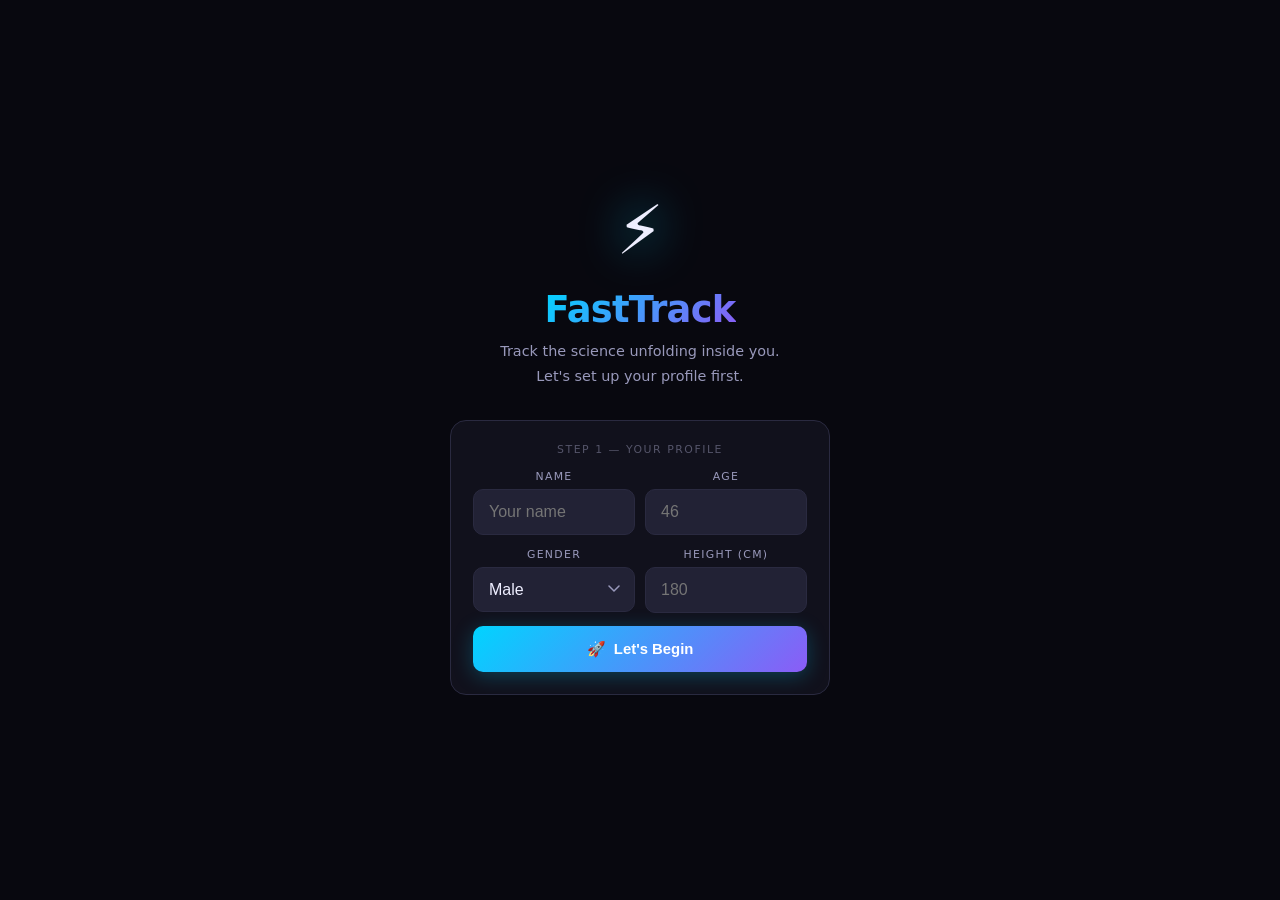
<file: fasttrack.html>
<!DOCTYPE html>
<html lang="en">
<head>
<meta charset="UTF-8">
<meta name="viewport" content="width=device-width, initial-scale=1.0, maximum-scale=1.0, user-scalable=no">
<meta name="theme-color" content="#08080f">
<meta name="apple-mobile-web-app-capable" content="yes">
<meta name="apple-mobile-web-app-status-bar-style" content="black-translucent">
<title>⚡ FastTrack</title>
<style>
/* ===== RESET & VARIABLES ===== */
*, *::before, *::after { box-sizing: border-box; margin: 0; padding: 0; }

:root {
  --bg:    #08080f;
  --surf:  #11111c;
  --surf2: #191926;
  --surf3: #222235;
  --border:#2a2a40;
  --bord2: #3a3a55;

  --cyan:  #00d4ff;
  --cdim:  rgba(0,212,255,.12);
  --purp:  #8b5cf6;
  --ora:   #ff7043;
  --grn:   #00e676;
  --gold:  #ffd740;
  --red:   #ff4569;

  --text:  #eeeeff;
  --text2: #9999bb;
  --text3: #55556a;

  --p0:#55556a; --p1:#ffd740; --p2:#ff7043;
  --p3:#00d4ff; --p4:#8b5cf6; --p5:#00e676;

  --r:16px; --r-sm:10px;
  --shadow:0 8px 32px rgba(0,0,0,.5);
}

html { font-size:16px; }
body {
  background:var(--bg); color:var(--text);
  font-family:-apple-system,BlinkMacSystemFont,'Segoe UI',system-ui,sans-serif;
  min-height:100dvh; overflow-x:hidden;
  -webkit-tap-highlight-color:transparent;
}

/* ===== SCREENS ===== */
.screen { display:none; }
.screen.active { display:block; }

/* ===== SETUP ===== */
#setup-screen {
  min-height:100dvh; display:flex; flex-direction:column;
  align-items:center; justify-content:center;
  padding:40px 24px; text-align:center;
}
.setup-glow {
  font-size:68px; margin-bottom:18px;
  filter:drop-shadow(0 0 24px var(--cyan));
  animation:float 3s ease-in-out infinite;
}
@keyframes float{0%,100%{transform:translateY(0)}50%{transform:translateY(-8px)}}
.setup-title {
  font-size:2.3rem; font-weight:900; letter-spacing:-.02em;
  background:linear-gradient(135deg,var(--cyan),var(--purp));
  -webkit-background-clip:text; -webkit-text-fill-color:transparent;
  background-clip:text; margin-bottom:8px;
}
.setup-sub { color:var(--text2); font-size:.9rem; line-height:1.7; margin-bottom:32px; }
.setup-card {
  background:var(--surf); border:1px solid var(--border); border-radius:var(--r);
  padding:22px; width:100%; max-width:380px; margin-bottom:14px;
}
.setup-step {
  font-size:.68rem; color:var(--text3); text-transform:uppercase;
  letter-spacing:.14em; margin-bottom:14px;
}

/* ===== INPUTS ===== */
.ig { margin-bottom:13px; }
.il {
  display:block; font-size:.68rem; color:var(--text2);
  text-transform:uppercase; letter-spacing:.12em; margin-bottom:6px;
}
input[type=text],input[type=number],input[type=datetime-local],select {
  width:100%; background:var(--surf3); border:1.5px solid var(--border);
  border-radius:var(--r-sm); color:var(--text); font-size:1rem;
  padding:13px 15px; outline:none;
  transition:border-color .2s,box-shadow .2s;
  -webkit-appearance:none; appearance:none;
}
select {
  background-image:url("data:image/svg+xml,%3Csvg xmlns='http://www.w3.org/2000/svg' width='12' height='8' viewBox='0 0 12 8'%3E%3Cpath d='M1 1l5 5 5-5' stroke='%239999bb' stroke-width='1.5' fill='none' stroke-linecap='round'/%3E%3C/svg%3E");
  background-repeat:no-repeat; background-position:right 14px center;
  padding-right:38px;
}
input:focus,select:focus { border-color:var(--cyan); box-shadow:0 0 0 3px var(--cdim); }
input[type=datetime-local]::-webkit-calendar-picker-indicator { filter:invert(.5); }
.row2 { display:grid; grid-template-columns:1fr 1fr; gap:10px; }

/* ===== BUTTONS ===== */
.btn {
  display:flex; align-items:center; justify-content:center;
  gap:8px; width:100%; padding:14px 18px;
  border-radius:var(--r-sm); font-size:.93rem; font-weight:700;
  cursor:pointer; border:none;
  transition:transform .15s,box-shadow .15s;
  -webkit-tap-highlight-color:transparent; user-select:none;
}
.btn:active { transform:scale(.97); }
.btn-primary {
  background:linear-gradient(135deg,var(--cyan),var(--purp));
  color:#fff; box-shadow:0 4px 20px rgba(0,212,255,.25);
}
.btn-success { background:linear-gradient(135deg,var(--grn),#00c853); color:#08080f; }
.btn-danger  { background:linear-gradient(135deg,var(--red),#cc0033); color:#fff; }
.btn-ghost   { background:transparent; color:var(--text2); border:1.5px solid var(--border); }
.btn-ghost:hover { border-color:var(--bord2); color:var(--text); }
.btn-sm { padding:9px 14px; font-size:.83rem; }
.btn-icon { padding:10px 14px; font-size:.83rem; width:auto; }

/* ===== HEADER ===== */
.app-header {
  display:flex; align-items:center; justify-content:space-between;
  padding:15px 18px 11px; position:sticky; top:0; z-index:100;
  background:rgba(8,8,15,.88);
  backdrop-filter:blur(20px); -webkit-backdrop-filter:blur(20px);
  border-bottom:1px solid var(--border);
}
.brand { display:flex; align-items:center; gap:8px; }
.brand-icon { font-size:1.25rem; filter:drop-shadow(0 0 8px var(--cyan)); }
.brand-name {
  font-size:1rem; font-weight:900;
  background:linear-gradient(135deg,var(--cyan),var(--purp));
  -webkit-background-clip:text; -webkit-text-fill-color:transparent;
  background-clip:text;
}
.hbtns { display:flex; gap:6px; }
.hbtn {
  background:var(--surf2); border:1px solid var(--border);
  border-radius:8px; color:var(--text2);
  font-size:.7rem; padding:5px 10px; cursor:pointer;
  transition:all .2s;
}
.hbtn:hover { color:var(--text); border-color:var(--bord2); }

/* ===== BOTTOM NAV ===== */
.bottom-nav {
  position:fixed; bottom:0; left:50%; transform:translateX(-50%);
  width:100%; max-width:480px;
  background:rgba(17,17,28,.95);
  backdrop-filter:blur(20px); -webkit-backdrop-filter:blur(20px);
  border-top:1px solid var(--border);
  display:flex; z-index:200;
}
.nav-btn {
  flex:1; display:flex; flex-direction:column;
  align-items:center; gap:2px;
  padding:9px 6px; cursor:pointer;
  color:var(--text3); font-size:.6rem;
  text-transform:uppercase; letter-spacing:.06em;
  background:none; border:none; transition:color .2s;
}
.nav-btn.active { color:var(--cyan); }
.nav-btn .ni { font-size:1.2rem; }

/* ===== LAYOUT ===== */
#app { max-width:480px; margin:0 auto; padding-bottom:130px; }
.tab { display:none; }
.tab.active { display:block; }
.pad  { padding:16px 16px 0; }
.dash { padding:16px; display:flex; flex-direction:column; gap:13px; }

/* ===== CARD ===== */
.card {
  background:var(--surf); border:1px solid var(--border);
  border-radius:var(--r); padding:18px;
}
.card-lbl {
  font-size:.66rem; color:var(--text3);
  text-transform:uppercase; letter-spacing:.14em;
  margin-bottom:13px;
}

/* ===== TIMER ===== */
.timer-card {
  background:var(--surf); border-radius:var(--r);
  padding:24px 18px 20px; text-align:center;
  position:relative; overflow:hidden;
  border:1.5px solid transparent;
}
.timer-card::before {
  content:''; position:absolute; inset:0;
  border-radius:var(--r);
  background:linear-gradient(135deg,var(--cyan),var(--purp));
  mask:linear-gradient(#fff 0 0) content-box,linear-gradient(#fff 0 0);
  -webkit-mask:linear-gradient(#fff 0 0) content-box,linear-gradient(#fff 0 0);
  -webkit-mask-composite:destination-out; mask-composite:exclude;
  padding:1.5px; opacity:.5; pointer-events:none;
}
.timer-lbl { font-size:.66rem; color:var(--text3); text-transform:uppercase; letter-spacing:.18em; margin-bottom:12px; }
.timer-row { display:flex; justify-content:center; align-items:flex-start; gap:2px; margin-bottom:12px; }
.t-unit { display:flex; flex-direction:column; align-items:center; min-width:66px; }
.t-val {
  font-size:3.2rem; font-weight:900; line-height:1;
  font-variant-numeric:tabular-nums;
  background:linear-gradient(135deg,var(--cyan),var(--purp));
  -webkit-background-clip:text; -webkit-text-fill-color:transparent; background-clip:text;
}
.t-sep { font-size:2.6rem; font-weight:900; color:var(--text3); line-height:1; margin-top:3px; }
.t-lbl { font-size:.56rem; color:var(--text3); text-transform:uppercase; letter-spacing:.1em; margin-top:3px; }
.phase-chip {
  display:inline-flex; align-items:center; gap:6px;
  border-radius:100px; padding:5px 13px;
  font-size:.76rem; font-weight:700;
  border:1.5px solid currentColor;
  background:rgba(0,0,0,.3);
  transition:color .6s,border-color .6s; margin-bottom:10px;
}
.started-row {
  display:flex; align-items:center; justify-content:center; gap:8px;
  font-size:.73rem; color:var(--text3);
}
.edit-start-btn {
  background:var(--surf3); border:1px solid var(--border);
  border-radius:6px; color:var(--text2); font-size:.65rem;
  padding:3px 8px; cursor:pointer; transition:all .2s;
}
.edit-start-btn:hover { border-color:var(--bord2); color:var(--text); }
.phase-bar { margin-top:12px; height:3px; background:var(--surf3); border-radius:100px; overflow:hidden; }
.phase-bar-fill { height:100%; border-radius:100px; transition:width 1s linear,background .6s; }

/* ===== MOTIVATION ===== */
.motiv-card { background:var(--surf); border:1px solid var(--border); border-radius:var(--r); padding:18px; }
.motiv-lbl { font-size:.66rem; color:var(--text3); text-transform:uppercase; letter-spacing:.14em; margin-bottom:10px; }
.motiv-title { font-size:.95rem; font-weight:700; margin-bottom:7px; line-height:1.4; }
.motiv-body { font-size:.85rem; color:var(--text2); line-height:1.65; }
.motiv-sci {
  font-size:.75rem; color:var(--text3); line-height:1.55;
  margin-top:11px; padding-top:11px; border-top:1px solid var(--border);
}
.quote-block {
  margin-top:11px; padding:11px 13px;
  background:var(--surf2); border-radius:var(--r-sm);
  border-left:2px solid var(--purp);
}
.quote-text { font-size:.82rem; color:var(--text2); line-height:1.6; font-style:italic; }
.quote-author { font-size:.72rem; color:var(--text3); margin-top:5px; }
.quote-loading { font-size:.76rem; color:var(--text3); font-style:italic; }

/* ===== TIMELINE ===== */
.tl-wrap { padding-left:20px; position:relative; }
.tl-wrap::before {
  content:''; position:absolute; left:6px; top:10px; bottom:10px;
  width:2px; background:var(--border);
}
.tl-item { position:relative; margin-bottom:20px; opacity:.3; transition:opacity .5s; }
.tl-item.reached { opacity:.7; }
.tl-item.current { opacity:1; }
.tl-item:last-child { margin-bottom:0; }
.tl-dot {
  position:absolute; left:-17px; top:4px;
  width:13px; height:13px; border-radius:50%;
  border:2px solid var(--border); background:var(--surf); z-index:1;
  transition:background .5s,border-color .5s,box-shadow .5s;
}
.tl-item.reached .tl-dot,.tl-item.current .tl-dot { background:currentColor; border-color:currentColor; }
.tl-item.current .tl-dot {
  box-shadow:0 0 12px currentColor;
  animation:dotpulse 1.8s ease-in-out infinite;
}
@keyframes dotpulse{0%,100%{box-shadow:0 0 6px currentColor}50%{box-shadow:0 0 18px currentColor,0 0 30px currentColor}}
.tl-range { font-size:.63rem; color:var(--text3); text-transform:uppercase; letter-spacing:.08em; margin-bottom:2px; }
.tl-name  { font-size:.88rem; font-weight:700; margin-bottom:2px; }
.tl-desc  { font-size:.76rem; color:var(--text2); line-height:1.45; }

/* ===== START IDLE ===== */
.start-hero {
  background:var(--surf); border:1px solid var(--border); border-radius:var(--r);
  padding:30px 20px; text-align:center;
}
.sh-icon { font-size:48px; margin-bottom:14px; display:block; filter:drop-shadow(0 0 18px var(--cyan)); }
.sh-title { font-size:1.4rem; font-weight:800; margin-bottom:7px; }
.sh-sub  { color:var(--text2); font-size:.85rem; line-height:1.65; margin-bottom:20px; }
.ac { display:flex; flex-direction:column; gap:9px; }

/* ===== STATS ROW ===== */
.stats-row { display:flex; gap:9px; }
.stat-box {
  flex:1; background:var(--surf2); border-radius:var(--r-sm); padding:12px;
  text-align:center; border:1px solid var(--border);
}
.stat-v { font-size:1.25rem; font-weight:800; }
.stat-l { font-size:.62rem; color:var(--text3); margin-top:2px; }

/* ===== CHECK-IN ===== */
.screen-hd { padding:16px 16px 4px; }
.screen-title { font-size:1.35rem; font-weight:800; margin-bottom:4px; }
.screen-sub   { font-size:.82rem; color:var(--text2); }
.fp { padding:13px 16px; }
.hist-item {
  display:flex; justify-content:space-between; align-items:center;
  padding:9px 11px; background:var(--surf2); border-radius:var(--r-sm);
  margin-bottom:6px; font-size:.82rem;
}
.hist-item .hd { color:var(--text2); flex:1; }
.hist-item .hw { font-weight:700; color:var(--cyan); margin:0 8px; }
.hist-item .hf { font-weight:700; color:var(--ora); }
.slbl { font-size:.66rem; color:var(--text3); text-transform:uppercase; letter-spacing:.14em; margin-bottom:9px; }

/* ===== REPORT ===== */
.report-hero {
  background:linear-gradient(160deg,var(--surf2),var(--surf));
  border:1px solid var(--border); border-radius:var(--r);
  padding:28px 22px; text-align:center;
}
.rh-icon { font-size:48px; margin-bottom:10px; display:block; }
.rh-title{ font-size:1.4rem; font-weight:800; margin-bottom:5px; }
.rh-dur  {
  font-size:1.9rem; font-weight:900;
  background:linear-gradient(135deg,var(--cyan),var(--purp));
  -webkit-background-clip:text; -webkit-text-fill-color:transparent; background-clip:text;
  margin:9px 0 5px;
}
.rh-sub { color:var(--text2); font-size:.85rem; }
.cr {
  display:flex; align-items:center; gap:9px;
  padding:9px 0; border-bottom:1px solid var(--border); font-size:.85rem;
}
.cr:last-child { border-bottom:none; padding-bottom:0; }
.cl { color:var(--text2); flex:1; }
.cv { display:flex; align-items:center; gap:6px; flex-shrink:0; }
.cf { color:var(--text3); } .ca { color:var(--text3); font-size:.73rem; }
.ct { font-weight:700; color:var(--grn); } .cd { font-size:.73rem; color:var(--grn); }
.bk-item {
  display:flex; align-items:center; gap:9px; padding:9px 11px;
  background:var(--surf2); border-radius:var(--r-sm); margin-bottom:7px;
}
.bk-item:last-child { margin-bottom:0; }
.bk-dot { width:9px; height:9px; border-radius:50%; flex-shrink:0; }
.bk-lbl { flex:1; font-size:.84rem; color:var(--text2); }
.bk-val { font-weight:700; font-size:.88rem; }
.bk-pct { color:var(--text3); font-weight:400; font-size:.78rem; }
.chart-wrap {
  background:var(--surf2); border-radius:var(--r-sm);
  padding:13px 8px 7px; overflow:hidden;
}
.chart-wrap svg { width:100%; height:auto; display:block; }

/* ===== DATA SCREEN ===== */
.info-row {
  display:flex; justify-content:space-between; align-items:center;
  padding:8px 0; border-bottom:1px solid var(--border); font-size:.85rem;
}
.info-row:last-child { border-bottom:none; }
.info-row .ilab { color:var(--text2); }
.info-row .ival { font-weight:600; }

/* ===== MODAL ===== */
.overlay {
  position:fixed; inset:0; background:rgba(0,0,0,.72);
  backdrop-filter:blur(5px); -webkit-backdrop-filter:blur(5px);
  z-index:300; display:flex; align-items:flex-end; justify-content:center;
  opacity:0; pointer-events:none; transition:opacity .25s;
}
.overlay.open { opacity:1; pointer-events:all; }
.modal {
  background:var(--surf); border:1px solid var(--border);
  border-radius:var(--r) var(--r) 0 0;
  padding:26px 20px 46px;
  width:100%; max-width:480px;
  transform:translateY(100%);
  transition:transform .3s cubic-bezier(.34,1.4,.64,1);
  max-height:92dvh; overflow-y:auto;
}
.overlay.open .modal { transform:translateY(0); }
.mpip { width:34px; height:4px; background:var(--border); border-radius:100px; margin:-10px auto 16px; }
.modal-title { font-size:1.15rem; font-weight:700; margin-bottom:7px; }
.modal-desc  { color:var(--text2); font-size:.85rem; margin-bottom:18px; line-height:1.6; }
.modal-acts  { display:flex; flex-direction:column; gap:9px; }
.modal-note  { font-size:.73rem; color:var(--text3); margin-top:8px; line-height:1.5; }

/* ===== EDIT START TIME ===== */
.est-modal .modal-desc { margin-bottom:12px; }

/* ===== TOAST ===== */
.toast-wrap {
  position:fixed; top:72px; left:50%; transform:translateX(-50%);
  z-index:400; pointer-events:none;
  display:flex; flex-direction:column; gap:7px; align-items:center;
}
.toast {
  background:var(--surf3); border:1px solid var(--bord2);
  color:var(--text); padding:9px 18px; border-radius:100px;
  font-size:.83rem; white-space:nowrap; box-shadow:var(--shadow);
  animation:t-in .25s forwards,t-out .25s 2.5s forwards;
}
@keyframes t-in{from{opacity:0;transform:translateY(-5px)}to{opacity:1;transform:translateY(0)}}
@keyframes t-out{from{opacity:1}to{opacity:0}}

/* ===== BADGES ===== */
.badge-rack {
  display:flex; flex-wrap:wrap; gap:8px; padding:4px 0 2px;
}
.br-badge {
  display:flex; flex-direction:column; align-items:center;
  background:var(--surf3); border:1px solid var(--border);
  border-radius:var(--r-sm); padding:8px 10px; min-width:80px;
}
.br-badge.earned {
  border-color:var(--bc,var(--cyan));
  box-shadow:0 0 12px color-mix(in srgb,var(--bc,var(--cyan)) 30%,transparent);
  animation:badge-pop .4s ease-out;
}
.br-badge.next { border-style:dashed; opacity:.55; }
.br-icon { font-size:1.6rem; line-height:1; margin-bottom:3px; }
.br-name { font-size:.62rem; font-weight:700; color:var(--text2); text-align:center; line-height:1.2; }
.br-eta  { font-size:.6rem; color:var(--text3); margin-top:3px; }

.badge-grid {
  display:grid; grid-template-columns:1fr 1fr; gap:10px; margin-bottom:14px;
}
.bg-badge {
  background:var(--surf2); border:1px solid var(--border);
  border-radius:var(--r-sm); padding:12px 10px;
  display:flex; flex-direction:column; align-items:center; gap:4px;
}
.bg-badge.earned { border-color:rgba(255,255,255,.15); }
.bg-badge.locked { opacity:.4; }
.bg-icon  { font-size:2rem; line-height:1; }
.bg-name  { font-size:.72rem; font-weight:700; text-align:center; line-height:1.2; }
.bg-desc  { font-size:.62rem; color:var(--text3); text-align:center; line-height:1.35; }
.bg-count { font-size:.68rem; font-weight:700; margin-top:2px; }
.bg-locked{ font-size:.65rem; color:var(--text3); margin-top:2px; }

.badge-toast {
  padding:14px 16px !important; gap:14px !important;
  border-radius:14px !important; white-space:normal !important;
  border-left:3px solid var(--gold) !important; min-width:240px;
}
.bt-icon  { font-size:2.2rem; line-height:1; flex-shrink:0; }
.bt-title { font-size:.7rem; color:var(--text3); text-transform:uppercase; letter-spacing:.05em; margin-bottom:2px; }
.bt-name  { font-size:.9rem; font-weight:700; line-height:1.2; }
.bt-desc  { font-size:.72rem; color:var(--text2); margin-top:2px; line-height:1.35; }

@keyframes badge-pop {
  0%   { transform:scale(.7); opacity:.3; }
  60%  { transform:scale(1.08); }
  100% { transform:scale(1); opacity:1; }
}

/* ===== WELLBEING ===== */
.wb-group { margin-top:12px; }
.wb-label { font-size:.75rem; font-weight:700; color:var(--text2); margin-bottom:8px; letter-spacing:.04em; }
.wb-btns  { display:flex; gap:6px; }
.wb-btn   {
  flex:1; display:flex; flex-direction:column; align-items:center; gap:3px;
  background:var(--surf3); border:1px solid var(--border); border-radius:var(--r-sm);
  padding:8px 4px; cursor:pointer; font-size:.95rem; transition:all .15s;
  -webkit-tap-highlight-color:transparent;
}
.wb-btn span { font-size:.6rem; color:var(--text3); font-weight:600; }
.wb-btn.active { border-color:var(--wc,var(--cyan)); background:color-mix(in srgb,var(--wc,var(--cyan)) 15%,var(--surf3)); }
.wb-btn.active span { color:var(--wc,var(--cyan)); }

.wb-row { display:flex; gap:6px; margin-top:5px; flex-wrap:wrap; }
.wb-chip { font-size:.72rem; padding:2px 8px; border-radius:100px;
  background:var(--surf3); border:1px solid var(--border); white-space:nowrap; }

/* ===== SHARE ===== */
.share-preview {
  width:100%; border-radius:var(--r-sm); display:block;
  border:1px solid var(--border); margin-bottom:16px;
}
.share-btns { display:flex; gap:8px; }

.hist-actions { display:flex; gap:5px; margin-left:auto; }
.hist-act { background:none; border:none; cursor:pointer; font-size:.9rem; padding:2px 4px; opacity:.5; transition:opacity .15s; }
.hist-act:hover { opacity:1; }
.ci-all-wrap { position:relative; }
.ci-add-btn { position:absolute; top:0; right:0; font-size:.72rem; padding:3px 8px; }
/* ===== UTILS ===== */
.fade{animation:fadeup .35s ease forwards}
@keyframes fadeup{from{opacity:0;transform:translateY(5px)}to{opacity:1;transform:translateY(0)}}
.mt8{margin-top:8px} .mt12{margin-top:12px} .mt16{margin-top:16px} .mt20{margin-top:20px}
.mb8{margin-bottom:8px} .mb12{margin-bottom:12px}
.empty{text-align:center;color:var(--text3);font-size:.84rem;padding:18px}
::-webkit-scrollbar{width:3px}
::-webkit-scrollbar-thumb{background:var(--border);border-radius:100px}
</style>
</head>
<body>

<!-- ============================================================
     SETUP SCREEN
============================================================ -->
<div id="setup-screen" class="screen active">
  <div class="setup-glow">⚡</div>
  <h1 class="setup-title">FastTrack</h1>
  <p class="setup-sub">Track the science unfolding inside you.<br>Let's set up your profile first.</p>

  <div class="setup-card">
    <div class="setup-step">Step 1 — Your Profile</div>
    <div class="row2">
      <div class="ig">
        <label class="il" for="su-name">Name</label>
        <input type="text" id="su-name" placeholder="Your name" autocomplete="given-name">
      </div>
      <div class="ig">
        <label class="il" for="su-age">Age</label>
        <input type="number" id="su-age" placeholder="46" min="10" max="120" step="1">
      </div>
    </div>
    <div class="row2">
      <div class="ig">
        <label class="il" for="su-gender">Gender</label>
        <select id="su-gender">
          <option value="Male">Male</option>
          <option value="Female">Female</option>
          <option value="Other">Other</option>
        </select>
      </div>
      <div class="ig">
        <label class="il" for="su-height">Height (cm)</label>
        <input type="number" id="su-height" placeholder="180" min="100" max="250" step="1">
      </div>
    </div>
    <button class="btn btn-primary" onclick="completeSetup()">🚀 &nbsp;Let's Begin</button>
  </div>
</div>

<!-- ============================================================
     MAIN APP
============================================================ -->
<div id="main-app" class="screen">

  <header class="app-header">
    <div class="brand">
      <span class="brand-icon">⚡</span>
      <span class="brand-name">FastTrack</span>
      <span id="app-ver" style="font-size:.6rem;color:var(--text3);margin-left:5px;font-weight:400;vertical-align:middle"></span>
    </div>
    <div class="hbtns">
      <button class="hbtn" id="profile-btn" onclick="openModal('profile-modal')">👤 Profile</button>
    </div>
  </header>

  <!-- HOME -->
  <div id="tab-home" class="tab active">
    <div class="dash" id="home-dash"></div>
  </div>

  <!-- CHECK-IN -->
  <div id="tab-checkin" class="tab">
    <div class="screen-hd">
      <h2 class="screen-title">Morning Check-in</h2>
      <p class="screen-sub">Log your daily measurements</p>
    </div>
    <div class="fp">
      <div class="ig">
        <label class="il" for="ci-dt">Date &amp; Time</label>
        <input type="datetime-local" id="ci-dt">
      </div>
      <div class="ig">
        <label class="il" for="ci-wt">Weight (kg)</label>
        <input type="number" id="ci-wt" placeholder="e.g. 83.5" step="0.1" min="30" max="350">
      </div>
      <div class="ig">
        <label class="il" for="ci-bf">Body Fat %</label>
        <input type="number" id="ci-bf" placeholder="e.g. 20.5" step="0.1" min="2" max="70">
      </div>
      <!-- Wellbeing ratings -->
      <div class="wb-group">
        <div class="wb-label">⚡ Energy</div>
        <div class="wb-btns" id="wb-energy">
          <button class="wb-btn" data-v="1" onclick="wbSelect('energy',1)">😴<span>1</span></button>
          <button class="wb-btn" data-v="2" onclick="wbSelect('energy',2)">😩<span>2</span></button>
          <button class="wb-btn" data-v="3" onclick="wbSelect('energy',3)">😐<span>3</span></button>
          <button class="wb-btn" data-v="4" onclick="wbSelect('energy',4)">💪<span>4</span></button>
          <button class="wb-btn" data-v="5" onclick="wbSelect('energy',5)">⚡<span>5</span></button>
        </div>
      </div>
      <div class="wb-group">
        <div class="wb-label">🍽️ Hunger</div>
        <div class="wb-btns" id="wb-hunger">
          <button class="wb-btn" data-v="1" onclick="wbSelect('hunger',1)">🔥<span>1</span></button>
          <button class="wb-btn" data-v="2" onclick="wbSelect('hunger',2)">😫<span>2</span></button>
          <button class="wb-btn" data-v="3" onclick="wbSelect('hunger',3)">😐<span>3</span></button>
          <button class="wb-btn" data-v="4" onclick="wbSelect('hunger',4)">🙂<span>4</span></button>
          <button class="wb-btn" data-v="5" onclick="wbSelect('hunger',5)">😌<span>5</span></button>
        </div>
      </div>
      <div class="wb-group">
        <div class="wb-label">🧠 Mental Clarity</div>
        <div class="wb-btns" id="wb-clarity">
          <button class="wb-btn" data-v="1" onclick="wbSelect('clarity',1)">🌫️<span>1</span></button>
          <button class="wb-btn" data-v="2" onclick="wbSelect('clarity',2)">😵<span>2</span></button>
          <button class="wb-btn" data-v="3" onclick="wbSelect('clarity',3)">🤔<span>3</span></button>
          <button class="wb-btn" data-v="4" onclick="wbSelect('clarity',4)">💡<span>4</span></button>
          <button class="wb-btn" data-v="5" onclick="wbSelect('clarity',5)">🧠<span>5</span></button>
        </div>
      </div>

      <button class="btn btn-primary" onclick="saveCheckin()">💾 &nbsp;Save Check-in</button>
      <div class="ci-all-wrap mt16">
        <button class="btn btn-ghost btn-sm ci-add-btn" onclick="openEditModal()">＋ Add Entry</button>
        <div id="ci-history"></div>
      </div>
    </div>
  </div>

  <!-- REPORT -->
  <div id="tab-report" class="tab">
    <div id="report-content" style="padding:16px;display:flex;flex-direction:column;gap:13px;"></div>
  </div>

  <!-- DATA -->
  <div id="tab-data" class="tab">
    <div style="padding:16px;display:flex;flex-direction:column;gap:13px;">
      <div class="card">
        <div style="display:flex;align-items:center;justify-content:space-between;margin-bottom:13px;">
          <span class="card-lbl" style="margin-bottom:0">Profile</span>
          <button class="btn btn-ghost btn-sm btn-icon" onclick="openModal('profile-modal')">✏️ Edit</button>
        </div>
        <div id="profile-rows"></div>
      </div>
      <div class="card">
        <div class="card-lbl">Data Management</div>
        <div style="display:flex;flex-direction:column;gap:9px;">
          <button class="btn btn-ghost btn-sm" onclick="exportCSV()">📤 &nbsp;Export to CSV</button>
          <button class="btn btn-ghost btn-sm" onclick="openModal('reset-modal')">🔄 &nbsp;Reset All Data</button>
        </div>
      </div>
      <div class="card">
        <div style="display:flex;align-items:center;justify-content:space-between;margin-bottom:13px;">
          <span class="card-lbl" style="margin-bottom:0">Google Fit &amp; Import</span>
          <button class="btn btn-ghost btn-sm btn-icon" onclick="showGFitHelp()">❓ Setup</button>
        </div>
        <div id="gfit-section"></div>
      </div>
      <div class="card">
        <div class="card-lbl">Notifications</div>
        <div id="notif-settings"></div>
      </div>
      <div class="card">
        <div class="card-lbl">🏅 Achievements</div>
        <div id="badge-grid-wrap" class="badge-grid"></div>

        <div class="card-lbl" style="margin-top:18px">All Check-ins</div>
        <div id="all-checkins"></div>
      </div>
    </div>
  </div>

  <nav class="bottom-nav">
    <button class="nav-btn active" data-tab="home"    onclick="showTab('home')">   <span class="ni">🏠</span><span>Home</span></button>
    <button class="nav-btn"        data-tab="checkin" onclick="showTab('checkin')"><span class="ni">📊</span><span>Check-in</span></button>
    <button class="nav-btn"        data-tab="report"  onclick="showTab('report')"> <span class="ni">📈</span><span>Report</span></button>
    <button class="nav-btn"        data-tab="data"    onclick="showTab('data')">   <span class="ni">⚙️</span><span>Data</span></button>
  </nav>
</div>

<!-- ============================================================
     MODALS
============================================================ -->

<!-- Profile Edit / Create -->
<div class="overlay" id="profile-modal">
  <div class="modal">
    <div class="mpip"></div>
    <h3 class="modal-title">👤 Edit Profile</h3>
    <div class="row2">
      <div class="ig">
        <label class="il" for="pm-name">Name</label>
        <input type="text" id="pm-name" placeholder="Your name">
      </div>
      <div class="ig">
        <label class="il" for="pm-age">Age</label>
        <input type="number" id="pm-age" min="10" max="120" step="1">
      </div>
    </div>
    <div class="row2">
      <div class="ig">
        <label class="il" for="pm-gender">Gender</label>
        <select id="pm-gender">
          <option value="Male">Male</option>
          <option value="Female">Female</option>
          <option value="Other">Other</option>
        </select>
      </div>
      <div class="ig">
        <label class="il" for="pm-height">Height (cm)</label>
        <input type="number" id="pm-height" min="100" max="250" step="1">
      </div>
    </div>
    <div class="modal-acts">
      <button class="btn btn-primary" onclick="saveProfile()">💾 &nbsp;Save Profile</button>
      <button class="btn btn-ghost"   onclick="closeModal('profile-modal')">Cancel</button>
    </div>
  </div>
</div>

<!-- Start Fast -->
<div class="overlay" id="start-modal">
  <div class="modal">
    <div class="mpip"></div>
    <h3 class="modal-title">🚀 Start Your Fast</h3>
    <p class="modal-desc">Log your starting measurements and confirm when your fast began.</p>
    <div class="ig">
      <label class="il" for="sm-dt">Fast Start Date &amp; Time</label>
      <input type="datetime-local" id="sm-dt">
    </div>
    <div class="row2">
      <div class="ig">
        <label class="il" for="sm-wt">Weight (kg)</label>
        <input type="number" id="sm-wt" placeholder="85.0" step="0.1" min="30" max="350">
      </div>
      <div class="ig">
        <label class="il" for="sm-bf">Body Fat %</label>
        <input type="number" id="sm-bf" placeholder="22.5" step="0.1" min="2" max="70">
      </div>
    </div>
    <p class="modal-note">💡 Started your fast earlier today? Edit the start time above — the timer will adjust automatically.</p>
    <div class="modal-acts mt12">
      <button class="btn btn-primary" onclick="confirmStartFast()">⚡ &nbsp;Start Fast</button>
      <button class="btn btn-ghost"   onclick="closeModal('start-modal')">Cancel</button>
    </div>
  </div>
</div>

<!-- Edit Start Time (while fasting) -->
<div class="overlay est-modal" id="editstart-modal">
  <div class="modal">
    <div class="mpip"></div>
    <h3 class="modal-title">✏️ Edit Fast Start Time</h3>
    <p class="modal-desc">Adjust when your fast actually began. The timer will recalculate.</p>
    <div class="ig">
      <label class="il" for="est-dt">Fast Start Date &amp; Time</label>
      <input type="datetime-local" id="est-dt">
    </div>
    <div class="modal-acts">
      <button class="btn btn-primary" onclick="confirmEditStart()">✅ &nbsp;Update Start Time</button>
      <button class="btn btn-ghost"   onclick="closeModal('editstart-modal')">Cancel</button>
    </div>
  </div>
</div>


<!-- Edit / Add Check-in Modal -->
<div class="overlay" id="ci-edit-modal">
  <div class="modal">
    <div class="mpip"></div>
    <h3 class="modal-title" id="ci-edit-title">✏️ Edit Check-in</h3>
    <div class="fp">
      <input type="hidden" id="ci-edit-id">
      <div class="ig">
        <label class="il" for="ci-edit-dt">Date &amp; Time</label>
        <input type="datetime-local" id="ci-edit-dt">
      </div>
      <div class="ig">
        <label class="il" for="ci-edit-wt">Weight (kg)</label>
        <input type="number" id="ci-edit-wt" step="0.1" min="30" max="350">
      </div>
      <div class="ig">
        <label class="il" for="ci-edit-bf">Body Fat % <span style="color:var(--text3);font-size:.75rem">(optional)</span></label>
        <input type="number" id="ci-edit-bf" step="0.1" min="2" max="70" placeholder="e.g. 20.5">
      </div>
      <div style="display:flex;gap:8px;margin-top:4px">
        <button class="btn btn-primary" style="flex:2" onclick="saveEditCheckin()">💾 &nbsp;Save</button>
        <button class="btn btn-ghost" style="flex:1" onclick="closeModal('ci-edit-modal')">Cancel</button>
      </div>
    </div>
  </div>
</div>

<!-- End Fast -->
<div class="overlay" id="end-modal">
  <div class="modal">
    <div class="mpip"></div>
    <h3 class="modal-title">🏁 End Your Fast?</h3>
    <p class="modal-desc">Incredible effort. Log your final measurements for the full body composition analysis.</p>
    <div class="row2">
      <div class="ig">
        <label class="il" for="em-wt">Final Weight (kg)</label>
        <input type="number" id="em-wt" placeholder="82.0" step="0.1" min="30" max="350">
      </div>
      <div class="ig">
        <label class="il" for="em-bf">Final Body Fat %</label>
        <input type="number" id="em-bf" placeholder="20.0" step="0.1" min="2" max="70">
      </div>
    </div>
    <div class="modal-acts mt8">
      <button class="btn btn-danger" onclick="confirmEndFast()">🏁 &nbsp;End Fast &amp; See Report</button>
      <button class="btn btn-ghost"  onclick="closeModal('end-modal')">💪 &nbsp;Keep Going!</button>
    </div>
  </div>
</div>

<!-- Reset -->
<div class="overlay" id="reset-modal">
  <div class="modal">
    <div class="mpip"></div>
    <h3 class="modal-title">Reset All Data?</h3>
    <p class="modal-desc">Permanently deletes all fasting data, check-ins, and reports. Cannot be undone.</p>
    <div class="modal-acts">
      <button class="btn btn-danger" onclick="confirmReset()">🗑️ &nbsp;Yes, Reset Everything</button>
      <button class="btn btn-ghost"  onclick="closeModal('reset-modal')">Cancel</button>
    </div>
  </div>
</div>


<!-- Share Modal -->
<div class="overlay" id="share-modal">
  <div class="modal">
    <div class="mpip"></div>
    <h3 class="modal-title">📸 Share Your Journey</h3>
    <canvas id="share-canvas" style="display:none"></canvas>
    <img id="share-preview" class="share-preview" alt="FastTrack infographic">
    <div class="share-btns">
      <button class="btn btn-primary" style="flex:2" onclick="downloadInfographic()">⬇️ &nbsp;Download PNG</button>
      <button id="btn-native-share" class="btn btn-ghost" style="flex:1;display:none" onclick="nativeShare()">↗️ Share</button>
      <button class="btn btn-ghost btn-icon" onclick="closeModal('share-modal')">✕</button>
    </div>
  </div>
</div>


<!-- GFit Conflict Modal -->
<div class="overlay" id="gfit-conflict-modal">
  <div class="modal">
    <div class="mpip"></div>
    <h3 class="modal-title">⚡ Google Fit Conflicts</h3>
    <p class="modal-desc">Fit data differs from existing check-ins within 1h. Choose which to keep:</p>
    <div id="gfit-conflict-list"></div>
    <button class="btn btn-ghost mt8" onclick="closeModal('gfit-conflict-modal')">Cancel</button>
  </div>
</div>

<!-- Google Fit Help Modal -->
<div class="overlay" id="gfit-help-modal">
  <div class="modal">
    <div class="mpip"></div>
    <h3 class="modal-title">🔗 Google Fit Setup</h3>
    <p class="modal-desc">Xiaomi Scale 2 → Zepp Life → Google Fit → FastTrack. One-time setup takes ~5 min.</p>
    <div style="font-size:.84rem;color:var(--text2);line-height:1.7;">
      <div style="display:flex;gap:10px;margin-bottom:10px;"><span style="color:var(--cyan);font-weight:700;flex-shrink:0;">1.</span><span>Go to <strong style="color:var(--text)">console.cloud.google.com</strong> → New project → name it "FastTrack"</span></div>
      <div style="display:flex;gap:10px;margin-bottom:10px;"><span style="color:var(--cyan);font-weight:700;flex-shrink:0;">2.</span><span>Search "Fitness API" → Enable it</span></div>
      <div style="display:flex;gap:10px;margin-bottom:10px;"><span style="color:var(--cyan);font-weight:700;flex-shrink:0;">3.</span><span>Credentials → Create → OAuth 2.0 Client ID → Web application</span></div>
      <div style="display:flex;gap:10px;margin-bottom:10px;"><span style="color:var(--cyan);font-weight:700;flex-shrink:0;">4.</span><span>Authorized JS origins: add your app URL (e.g. <code style="color:var(--cyan)">https://yourname.github.io</code>)</span></div>
      <div style="display:flex;gap:10px;margin-bottom:14px;"><span style="color:var(--cyan);font-weight:700;flex-shrink:0;">5.</span><span>Copy the Client ID into FastTrack's Google Fit section</span></div>
      <div style="padding:10px;background:var(--surf2);border-radius:var(--r-sm);font-size:.78rem;color:var(--text3);">
        💡 Also make sure Zepp Life is connected to Google Fit:<br>Zepp Life → Profile → Connected apps → Google Fit → Enable
      </div>
    </div>
    <div class="modal-acts mt12">
      <button class="btn btn-ghost" onclick="closeModal('gfit-help-modal')">Got it</button>
    </div>
  </div>
</div>

<div class="toast-wrap" id="toast-wrap"></div>

<!-- ============================================================
     JAVASCRIPT
============================================================ -->
<script>
'use strict';

// ── PHASES ────────────────────────────────────────────────────────
const PHASES = [
  { id:0,h0:0,  h1:12,  color:'#55556a',icon:'🔋',range:'0 – 12h', name:'Fuel Transition',
    desc:'Body running on glucose and glycogen. Fat metabolism is warming up as insulin falls.',
    mot:{title:'The Countdown Has Begun',
      body:'Your glycogen stores — roughly 400 calories of sugar packed into your liver and muscles — are being drawn down right now. Every passing hour edges you closer to the metabolic threshold that changes everything. This is where most people stop. You\'re already different.',
      sci:'📚 Hepatic glycogen ~80–100g depleting. Glucagon rising, insulin falling. Lipolysis warming up. Growth hormone beginning to elevate (muscle-protective).'}},
  { id:1,h0:12, h1:24,  color:'#ffd740',icon:'🔥',range:'12 – 24h',name:'Ketosis Ignition',
    desc:'Glycogen depleted. Liver converts fatty acids to ketones. Early ketosis begins.',
    mot:{title:'🔥 The Metabolic Switch Has Flipped',
      body:'Something extraordinary just happened. Your liver has pivoted from burning glucose to manufacturing ketone bodies from fat. Beta-hydroxybutyrate is entering your bloodstream. Your brain — which can\'t run on fat directly — now has a premium alternative fuel. You\'ve crossed the threshold.',
      sci:'📚 Blood ketones rising toward 0.3–0.5 mmol/L. Growth hormone surging (up to 5× baseline) to protect lean mass. AMPK activated. mTOR suppression beginning — the cellular cleanup signal is live.'}},
  { id:2,h0:24, h1:48,  color:'#ff7043',icon:'⚡',range:'24 – 48h',name:'Deep Ketosis',
    desc:'Peak fat oxidation. Ketone levels measurably high. Mental clarity typically sharpens.',
    mot:{title:'⚡ Fat-Burning Furnace — ACTIVE',
      body:'You are now running almost entirely on fat. Ketone levels in your blood are significant and measurable. Many people experience striking clarity of mind around this point — that\'s your brain thriving on BHB, a cleaner fuel than glucose. Your adipose tissue is being systematically mobilized.',
      sci:'📚 Blood ketones 0.5–3.0 mmol/L typical. Adiponectin rising (anti-inflammatory). Norepinephrine-driven thermogenesis elevated. mTOR deeply suppressed — autophagy is meaningfully active. Free fatty acid oxidation at maximum.'}},
  { id:3,h0:48, h1:72,  color:'#00d4ff',icon:'🔬',range:'48 – 72h',name:'Peak Autophagy',
    desc:'Cellular self-cleaning at maximum. Damaged proteins and organelles recycled and rebuilt.',
    mot:{title:'🔬 Your Cells Are Self-Repairing',
      body:'This is elite territory. Autophagy — the process Yoshinori Ohsumi won the 2016 Nobel Prize in Medicine for discovering — is now at full operation in every cell of your body. Damaged proteins, misfolded molecules, worn-out mitochondria: all being systematically disassembled and recycled into fresh cellular components.',
      sci:'📚 Autophagy flux at peak. Beclin-1, ULK1, and LC3-II highly active. Associated with: reduced senescent cell burden, improved insulin sensitivity, neuronal regeneration markers, measurable reduction in inflammatory cytokines.'}},
  { id:4,h0:72, h1:120, color:'#8b5cf6',icon:'🧬',range:'72 – 120h',name:'Immune Regeneration',
    desc:'Old immune cells cleared. Hematopoietic stem cells activated to rebuild immunity.',
    mot:{title:'🧬 Your Immune System Is Rebooting',
      body:'You\'ve reached territory most people never access. Your body is now actively clearing damaged, aged immune cells and triggering hematopoietic stem cells to produce fresh replacements. Valter Longo\'s research at USC demonstrated that 72h+ fasting essentially regenerates the immune system.',
      sci:'📚 IGF-1 significantly reduced → hematopoietic stem cell proliferation. FOXO3 transcription factor activated (longevity gene). Significant regeneration of lymphocytes and myeloid cells. Gut microbiome diversity improving.'}},
  { id:5,h0:120,h1:Infinity,color:'#00e676',icon:'🌟',range:'120h+', name:'Deep Metabolic Reset',
    desc:'Profound regeneration. Sirtuins active. BDNF elevated. Metabolic age declining.',
    mot:{title:'🌟 You Are in Legendary Territory',
      body:'BDNF — brain-derived neurotrophic factor — is significantly elevated, meaning your brain is literally building new neural connections. Sirtuins, the proteins most associated with longevity, are running at full capacity. You are operating in a biological state that humans rarely access in the modern world.',
      sci:'📚 BDNF elevation promotes neurogenesis and synaptic plasticity. SIRT1/SIRT3 highly active → mitochondrial biogenesis, telomere protection. Stem cell mobilization continuing across multiple tissue types.'}}
];

// ── BADGES ────────────────────────────────────────────────────────
const BADGES = [
  { id:'12h',  h:12,  icon:'⚡', name:'Ketosis Spark',     color:'#00d4ff', desc:'12 hours — the metabolic switch begins' },
  { id:'24h',  h:24,  icon:'🔥', name:'Fat Burner',        color:'#ff7043', desc:'24 hours — deep ketosis engaged' },
  { id:'36h',  h:36,  icon:'💪', name:'Iron Will',         color:'#8b5cf6', desc:"36 hours — most people stop here. You didn't." },
  { id:'48h',  h:48,  icon:'🧬', name:'Autophagy Active',  color:'#ffd740', desc:'48 hours — cellular cleanup at full power' },
  { id:'72h',  h:72,  icon:'🛡️', name:'Immune Warrior',    color:'#00e676', desc:'72 hours — immune system regenerating' },
  { id:'5d',   h:120, icon:'🌟', name:'Deep Reset Master', color:'#e040fb', desc:'5 days — profound metabolic transformation' },
  { id:'7d',   h:168, icon:'🏆', name:'Legendary',         color:'#ffd740', desc:'7 days — you are in rare territory now' },
];

function earnedBadges()        { return ls.get(K.BADGES,[]); }
function saveEarnedBadges(arr) { ls.set(K.BADGES,arr); }

function thisFastBadgeIds() {
  const state = fastState(); if(!state) return new Set();
  return new Set(earnedBadges().filter(b=>b.fastStart===state.startTime).map(b=>b.id));
}

function checkBadges(hrs) {
  const state = fastState(); if(!state) return;
  const thisFast = thisFastBadgeIds();
  let anyNew = false;
  for(const badge of BADGES) {
    if(hrs < badge.h) break;
    if(thisFast.has(badge.id)) continue;
    const earned = earnedBadges();
    earned.push({ id:badge.id, earnedAt:Date.now(), fastStart:state.startTime });
    saveEarnedBadges(earned);
    showBadgeToast(badge);
    anyNew = true;
  }
  if(anyNew) {
    const rack = document.getElementById('badge-rack');
    if(rack) rack.innerHTML = buildBadgeRack();
  }
}

function showBadgeToast(badge) {
  const w = document.getElementById('toast-wrap');
  const el = document.createElement('div');
  el.className = 'toast badge-toast';
  el.style.setProperty('--bc', badge.color);
  el.innerHTML = `<div class="bt-icon" style="color:${badge.color}">${badge.icon}</div>
    <div><div class="bt-title">Badge Unlocked!</div>
    <div class="bt-name" style="color:${badge.color}">${badge.name}</div>
    <div class="bt-desc">${badge.desc}</div></div>`;
  w.appendChild(el);
  setTimeout(()=>el.remove(), 5000);
}

function buildBadgeRack() {
  const thisFast = thisFastBadgeIds();
  const state = fastState();
  const hrs = state ? (Date.now()-new Date(state.startTime).getTime())/3600000 : 0;
  const nextBadge = BADGES.find(b=>!thisFast.has(b.id) && hrs < b.h);

  let html = [...BADGES].filter(b=>thisFast.has(b.id)).map(b=>
    `<div class="br-badge earned" style="--bc:${b.color}">
      <span class="br-icon">${b.icon}</span>
      <span class="br-name" style="color:${b.color}">${b.name}</span>
    </div>`
  ).join('');

  if(nextBadge) {
    const rem = nextBadge.h - hrs;
    const rh = Math.floor(rem), rm = Math.floor((rem-rh)*60);
    html += `<div class="br-badge next">
      <span class="br-icon">${nextBadge.icon}</span>
      <span class="br-name">${nextBadge.name}</span>
      <span class="br-eta">in ${rh}h ${rm}m</span>
    </div>`;
  }
  if(!html) html = '<span style="color:var(--text3);font-size:.8rem;padding:4px 0">Complete a milestone to earn your first badge</span>';
  return html;
}

function buildBadgeGrid() {
  const allEarned = earnedBadges();
  const allIds = new Set(allEarned.map(b=>b.id));
  return BADGES.map(badge=>{
    const ok = allIds.has(badge.id);
    const times = allEarned.filter(b=>b.id===badge.id).length;
    return `<div class="bg-badge ${ok?'earned':'locked'}">
      <div class="bg-icon" style="${ok?'color:'+badge.color:'filter:grayscale(1)'}">${badge.icon}</div>
      <div class="bg-name" style="${ok?'color:'+badge.color:''}">${badge.name}</div>
      <div class="bg-desc">${badge.desc}</div>
      ${ok ? `<div class="bg-count" style="color:${badge.color}">×${times} earned</div>` : `<div class="bg-locked">🔒 unlock at ${badge.h}h</div>`}
    </div>`;
  }).join('');
}

// ── STORAGE ────────────────────────────────────────────────────────
const APP_VERSION = 'v1.9.0';
const K = { PROF:'ft_profile', STATE:'ft_state', CHKINS:'ft_checkins', DONE:'ft_done', HISTORY:'ft_history', QUOTE:'ft_quote', NOTIF:'ft_notif', LPHASE:'ft_lphase', GFIT:'ft_gfit', BADGES:'ft_badges', LBADGE:'ft_lbadge' };
const ls = {
  get:(k,d=null)=>{ try{return JSON.parse(localStorage.getItem(k))??d}catch{return d} },
  set:(k,v)=>localStorage.setItem(k,JSON.stringify(v)),
  del:(k)=>localStorage.removeItem(k)
};

function getProfile()  { return ls.get(K.PROF); }
function fastState()   { return ls.get(K.STATE); }
function checkins()    { return ls.get(K.CHKINS,[]); }
function doneFast()    { return ls.get(K.DONE); }
function fastHistory() { return ls.get(K.HISTORY,[]); }

// ── ONLINE QUOTE ────────────────────────────────────────────────────
async function fetchQuote() {
  const cached = ls.get(K.QUOTE);
  if (cached && (Date.now() - cached.ts) < 3600000 * 6) return cached; // 6h cache

  // Try Quotable (filterable by tag)
  const urls = [
    'https://api.quotable.io/random?tags=inspirational|wisdom|motivation&maxLength=160',
    'https://zenquotes.io/api/random'
  ];

  for (const url of urls) {
    try {
      const ctrl = new AbortController();
      const tid = setTimeout(() => ctrl.abort(), 4000);
      const r = await fetch(url, { signal: ctrl.signal });
      clearTimeout(tid);
      if (!r.ok) continue;
      const d = await r.json();
      let q;
      if (Array.isArray(d)) { q = { text: d[0].q, author: d[0].a, ts: Date.now() }; }
      else                   { q = { text: d.content, author: d.author, ts: Date.now() }; }
      if (q.text) { ls.set(K.QUOTE, q); return q; }
    } catch {}
  }
  return cached || null;
}

// ── INIT ────────────────────────────────────────────────────────────
let timerID = null;
let activeTab = 'home';

function init() {
  const vEl=document.getElementById('app-ver'); if(vEl) vEl.textContent=APP_VERSION;
  // Migrate legacy ft_done -> ft_history (one-time, v2.0+)
  const _legacyDone=ls.get(K.DONE); const _hist=ls.get(K.HISTORY);
  if(_legacyDone&&!_hist){ ls.set(K.HISTORY,[_legacyDone]); }
  const p = getProfile();
  if (!p || !p.height || !p.name) {
    showScreen('setup-screen');
  } else {
    showScreen('main-app');
    renderAll();
  }
  registerSW();
  initNotifications();
  const _gc=ls.get(K.GFIT,{}); if(_gc.clientId) loadGISScript(()=>{});
}

function registerSW() {
  if (!('serviceWorker' in navigator)) return;
  const c = `const C='ft-v2.0';
    self.addEventListener('install',e=>{ e.waitUntil(Promise.resolve()); self.skipWaiting(); });
    self.addEventListener('fetch',e=>e.respondWith(caches.match(e.request).then(r=>r||fetch(e.request))));
    self.addEventListener('message',e=>{
      if(!e.data||e.data.type!=='SCHEDULE_NOTIF') return;
      const {delay,title,body,tag}=e.data;
      setTimeout(()=>self.registration.showNotification(title,{
        body,tag:tag||'ft',renotify:true,vibrate:[200,100,200],
        icon:'data:image/svg+xml,%3Csvg xmlns=%22http://www.w3.org/2000/svg%22 viewBox=%220 0 64 64%22%3E%3Ctext y=%22.9em%22 font-size=%2256%22%3E%E2%9A%A1%3C/text%3E%3C/svg%3E'
      }),Math.max(0,delay));
    });`;
  try {
    navigator.serviceWorker.register(URL.createObjectURL(new Blob([c],{type:'application/javascript'}))).catch(()=>{});
  } catch{}
}

// ── SETUP ───────────────────────────────────────────────────────────
function completeSetup() {
  const name   = document.getElementById('su-name').value.trim();
  const age    = parseInt(document.getElementById('su-age').value);
  const gender = document.getElementById('su-gender').value;
  const height = parseFloat(document.getElementById('su-height').value);

  if (!name)                    { toast('⚠️ Enter your name'); return; }
  if (!age || age<10 || age>120){ toast('⚠️ Enter a valid age'); return; }
  if (!height||height<100||height>250){ toast('⚠️ Enter height (100–250 cm)'); return; }

  ls.set(K.PROF, { name, age, gender, height });
  showScreen('main-app');
  renderAll();
}

// ── PROFILE MODAL ──────────────────────────────────────────────────
function openProfileModal() {
  const p = getProfile() || {};
  document.getElementById('pm-name').value   = p.name   || '';
  document.getElementById('pm-age').value    = p.age    || '';
  document.getElementById('pm-gender').value = p.gender || 'Male';
  document.getElementById('pm-height').value = p.height || '';
  // NOTE: do NOT call openModal here — openModal calls us for pre-fill, then shows the modal itself
}

function saveProfile() {
  const name   = document.getElementById('pm-name').value.trim();
  const age    = parseInt(document.getElementById('pm-age').value);
  const gender = document.getElementById('pm-gender').value;
  const height = parseFloat(document.getElementById('pm-height').value);

  if (!name)                    { toast('⚠️ Enter your name'); return; }
  if (!age || age<10 || age>120){ toast('⚠️ Enter a valid age'); return; }
  if (!height||height<100||height>250){ toast('⚠️ Enter height (100–250 cm)'); return; }

  ls.set(K.PROF, { name, age, gender, height });
  closeModal('profile-modal');
  renderAll();
  toast('✅ Profile saved!');
}

// ── NAVIGATION ─────────────────────────────────────────────────────
function showScreen(id) {
  document.querySelectorAll('.screen').forEach(s => {
    s.classList.remove('active'); s.style.display = s.id===id ? '' : 'none';
  });
  const el = document.getElementById(id);
  if (el) { el.style.display=''; el.classList.add('active'); }
}

function showTab(name) {
  activeTab = name;
  document.querySelectorAll('.tab').forEach(t => t.classList.remove('active'));
  document.querySelectorAll('.nav-btn').forEach(b => b.classList.toggle('active', b.dataset.tab===name));
  const el = document.getElementById('tab-'+name);
  if (el) el.classList.add('active');
  if (name==='home')    renderHome();
  if (name==='checkin') { initCIForm(); renderCIHistory(); }
  if (name==='report')  renderReport();
  if (name==='data')    renderData();
  window.scrollTo(0,0);
}

// ── FAST CONTROL ───────────────────────────────────────────────────
function openStartFastModal() {
  const now = dtLocalStr(new Date());
  document.getElementById('sm-dt').value = now;
  const cks = checkins();
  if (cks.length) {
    const last = cks[cks.length-1];
    document.getElementById('sm-wt').value = last.weight;
    document.getElementById('sm-bf').value = last.bodyFat;
  }
  openModal('start-modal');
}

function confirmStartFast() {
  const dtVal = document.getElementById('sm-dt').value;
  const wt    = parseFloat(document.getElementById('sm-wt').value);
  const bf    = parseFloat(document.getElementById('sm-bf').value);

  if (!dtVal)          { toast('⚠️ Set a start date/time'); return; }
  if (isNaN(wt)||isNaN(bf)) { toast('⚠️ Enter weight and body fat %'); return; }

  const startTime = new Date(dtVal);
  if (startTime > new Date()) { toast('⚠️ Start time can\'t be in the future'); return; }

  ls.set(K.STATE, { startTime: startTime.toISOString(), startWeight: wt, startBodyFat: bf });
  ls.set(K.LPHASE, -1); // reset phase tracking for new fast

  // Save as check-in entry
  const cks = checkins();
  cks.push({ datetime: dtVal, weight: wt, bodyFat: bf, id: Date.now() });
  cks.sort((a,b)=>new Date(a.datetime)-new Date(b.datetime));
  ls.set(K.CHKINS, cks);

  closeModal('start-modal');
  renderAll();
  const hrs = (Date.now() - startTime.getTime()) / 3600000;
  if (hrs > 0.5) {
    toast(`🚀 Fast started! Timer set to ${fmtDurStr(Date.now()-startTime.getTime())} ago.`);
  } else {
    toast('🚀 Fast started! Your journey begins now.');
  }
}

function openEditStartModal() {
  const state = fastState();
  if (!state) return;
  document.getElementById('est-dt').value = dtLocalStr(new Date(state.startTime));
  openModal('editstart-modal');
}

function confirmEditStart() {
  const dtVal = document.getElementById('est-dt').value;
  if (!dtVal) { toast('⚠️ Pick a start time'); return; }
  const startTime = new Date(dtVal);
  if (startTime > new Date()) { toast('⚠️ Start time can\'t be in the future'); return; }

  const state = fastState();
  state.startTime = startTime.toISOString();
  ls.set(K.STATE, state);
  closeModal('editstart-modal');
  renderAll();
  toast('✅ Start time updated!');
}

function confirmEndFast() {
  const wt = parseFloat(document.getElementById('em-wt').value);
  const bf = parseFloat(document.getElementById('em-bf').value);
  if (isNaN(wt)||isNaN(bf)) { toast('⚠️ Enter final weight and body fat %'); return; }

  const state   = fastState();
  const endTime = new Date();
  const durationMs = endTime - new Date(state.startTime);

  const _fastRecord = {
    id: Date.now(),
    startTime: state.startTime, endTime: endTime.toISOString(), durationMs,
    startWeight: state.startWeight, startBodyFat: state.startBodyFat,
    finalWeight: wt, finalFat: bf, checkins: checkins()
  };
  ls.set(K.DONE, _fastRecord);
  const _h=fastHistory(); _h.push(_fastRecord); ls.set(K.HISTORY,_h);

  ls.del(K.STATE);
  if (timerID) { clearInterval(timerID); timerID=null; }
  closeModal('end-modal');
  renderAll();
  showTab('report');
  toast('🏆 Incredible! Check your report!');
}

// ── RENDER ALL ─────────────────────────────────────────────────────
function renderAll() {
  renderHome();
  renderCIHistory();
  renderData();
  updateHeaderName();
}

function updateHeaderName() {
  const p = getProfile();
  const btn = document.getElementById('profile-btn');
  if (btn && p) btn.textContent = '👤 '+p.name;
}

// ── HOME ───────────────────────────────────────────────────────────
function renderHome() {
  const dash = document.getElementById('home-dash');
  if (!dash) return;
  const state = fastState();
  if (state) {
    dash.innerHTML = buildActiveFast(state);
    startTimer();
    // Fetch & inject quote async
    fetchAndInjectQuote();
  } else {
    if (timerID) { clearInterval(timerID); timerID=null; }
    dash.innerHTML = buildIdleScreen();
  }
}

function buildIdleScreen() {
  const cks  = checkins();
  const done = doneFast();
  const last = cks.length ? cks[cks.length-1] : null;
  const p    = getProfile();

  let statsHtml = '';
  if (last && p) {
    const bmi    = p.height ? (last.weight/Math.pow(p.height/100,2)).toFixed(1) : '—';
    const fatKg  = (last.weight*last.bodyFat/100).toFixed(1);
    statsHtml = `<div class="card fade">
      <div class="card-lbl">Last Check-in — ${fmtDate(last.datetime)}</div>
      <div class="stats-row">
        <div class="stat-box"><div class="stat-v" style="color:var(--cyan)">${last.weight}</div><div class="stat-l">kg</div></div>
        <div class="stat-box"><div class="stat-v" style="color:var(--ora)">${last.bodyFat}%</div><div class="stat-l">Body Fat</div></div>
        <div class="stat-box"><div class="stat-v" style="color:var(--purp)">${fatKg}</div><div class="stat-l">Fat kg</div></div>
        <div class="stat-box"><div class="stat-v" style="color:var(--text2)">${bmi}</div><div class="stat-l">BMI</div></div>
      </div>
    </div>`;
  }

  const name = p ? p.name : 'there';
  const totalBadges = new Set(earnedBadges().map(b=>b.id)).size;
  const badgeNote = totalBadges > 0 ? `<p style="text-align:center;color:var(--gold);font-size:.8rem;margin-bottom:10px">🏅 ${totalBadges}/${BADGES.length} badges earned</p>` : '';
  const doneNote = done ? `<p style="text-align:center;color:var(--text3);font-size:.75rem;margin-bottom:10px;">Last fast: ${fmtDurStr(done.durationMs)}</p>` : '';

  return `<div class="start-hero fade">
      <span class="sh-icon">⚡</span>
      <h2 class="sh-title">Ready, ${name}?</h2>
      <p class="sh-sub">Your next metabolic transformation awaits. The timer can be set to any start time — even if your fast already began.</p>
      ${doneNote}
      <div class="ac">
        <button class="btn btn-primary" onclick="openStartFastModal()">🚀 &nbsp;Start Fast</button>
        <button class="btn btn-ghost"   onclick="showTab('checkin')">📊 &nbsp;Log a Check-in</button>
      </div>
    </div>
    ${statsHtml}`;
}

function buildActiveFast(state) {
  return `
    <div class="timer-card fade">
      <div class="timer-lbl">TIME FASTING</div>
      <div class="timer-row">
        <div class="t-unit"><span class="t-val" id="td">00</span><span class="t-lbl">DAYS</span></div>
        <span class="t-sep">:</span>
        <div class="t-unit"><span class="t-val" id="th">00</span><span class="t-lbl">HRS</span></div>
        <span class="t-sep">:</span>
        <div class="t-unit"><span class="t-val" id="tm">00</span><span class="t-lbl">MIN</span></div>
      </div>
      <div class="phase-chip" id="phase-chip" style="color:var(--p0)">🔋 Loading…</div>
      <div class="started-row">
        <span id="started-txt">Started: ${fmtDate(state.startTime,true)}</span>
        <button class="edit-start-btn" onclick="openEditStartModal()">✏️ edit</button>
      </div>
      <div class="phase-bar"><div class="phase-bar-fill" id="phase-fill" style="width:0%;background:var(--p0)"></div></div>
    </div>

    <div class="motiv-card fade" id="motiv-card">
      <div class="motiv-lbl">WHAT'S HAPPENING NOW</div>
      <div class="motiv-title" id="motiv-title">Loading…</div>
      <div class="motiv-body"  id="motiv-body"></div>
      <div class="motiv-sci"   id="motiv-sci"></div>
      <div id="quote-block"></div>
    </div>

    <div class="card fade">
      <div class="card-lbl">Your Journey Timeline</div>
      <div class="tl-wrap" id="timeline"></div>
    </div>

    <div class="card fade">
      <div class="card-lbl">🏅 Badges This Fast</div>
      <div class="badge-rack" id="badge-rack">${buildBadgeRack()}</div>
    </div>

    <div class="ac fade" style="margin-bottom:80px">
      <button class="btn btn-ghost"  onclick="showTab('checkin')">📊 &nbsp;Morning Check-in</button>
      <button class="btn btn-ghost"  onclick="openShareModal()">📸 &nbsp;Share</button>
      <button class="btn btn-danger" onclick="openModal('end-modal')">🏁 &nbsp;End Fast</button>
    </div>`;
}

// ── TIMER ──────────────────────────────────────────────────────────
function startTimer() {
  if (timerID) clearInterval(timerID);
  tick(); timerID = setInterval(tick, 10000);
}

function tick() {
  const state = fastState(); if (!state) return;
  const ms  = Date.now() - new Date(state.startTime).getTime();
  const pad = n => String(n).padStart(2,'0');
  const s   = Math.floor(ms/1000);
  const d=Math.floor(s/86400), h=Math.floor((s%86400)/3600), m=Math.floor((s%3600)/60);

  const td=document.getElementById('td'); if(!td)return;
  td.textContent=pad(d);
  document.getElementById('th').textContent=pad(h);
  document.getElementById('tm').textContent=pad(m);

  const hrs   = ms/3600000;
  const phase = getPhase(hrs);
  const prog  = phaseProgress(hrs,phase);

  const chip = document.getElementById('phase-chip');
  if(chip){ chip.style.color=phase.color; chip.textContent=phase.icon+' '+phase.name; }

  const fill = document.getElementById('phase-fill');
  if(fill){ fill.style.width=(prog*100)+'%'; fill.style.background=phase.color; }

  const mt=document.getElementById('motiv-title');
  const mb=document.getElementById('motiv-body');
  const ms2=document.getElementById('motiv-sci');
  if(mt) mt.textContent=phase.mot.title;
  if(mb) mb.textContent=phase.mot.body;
  if(ms2) ms2.textContent=phase.mot.sci;

  const tl=document.getElementById('timeline');
  if(tl) tl.innerHTML=buildTimeline(hrs);
  checkPhaseMilestone(hrs);
  checkBadges(hrs);
}

function buildTimeline(hrs) {
  return PHASES.map(p=>{
    const reached=hrs>=p.h0, isCur=hrs>=p.h0&&(p.h1===Infinity||hrs<p.h1);
    let cls='tl-item';
    if(reached&&!isCur) cls+=' reached';
    if(isCur) cls+=' current';
    return `<div class="${cls}" style="color:${p.color}">
      <div class="tl-dot"></div>
      <div class="tl-range">${p.range}</div>
      <div class="tl-name">${p.icon} ${p.name}</div>
      <div class="tl-desc">${p.desc}</div>
    </div>`;
  }).join('');
}

function getPhase(hrs) {
  let cur=PHASES[0];
  for(const p of PHASES) if(hrs>=p.h0) cur=p;
  return cur;
}
function phaseProgress(hrs,phase) {
  if(phase.h1===Infinity) return 1;
  return Math.min(1,Math.max(0,(hrs-phase.h0)/(phase.h1-phase.h0)));
}

// ── ONLINE QUOTE INJECTION ─────────────────────────────────────────
async function fetchAndInjectQuote() {
  const qb = document.getElementById('quote-block');
  if (!qb) return;
  qb.innerHTML = `<div class="quote-block"><div class="quote-loading">✨ Loading today's quote…</div></div>`;
  const q = await fetchQuote();
  if (q && qb) {
    qb.innerHTML = `<div class="quote-block">
      <div class="quote-text">"${q.text}"</div>
      <div class="quote-author">— ${q.author}</div>
    </div>`;
  } else if (qb) {
    qb.innerHTML = '';
  }
}

// ── CHECK-IN ───────────────────────────────────────────────────────
const wbState = { energy:0, hunger:0, clarity:0 };
function wbSelect(field, val) {
  wbState[field] = val;
  const colors = { energy:'#00d4ff', hunger:'#ff7043', clarity:'#8b5cf6' };
  const el = document.getElementById('wb-'+field);
  if(!el) return;
  el.querySelectorAll('.wb-btn').forEach(b=>{
    const active = parseInt(b.dataset.v)===val;
    b.classList.toggle('active', active);
    if(active) b.style.setProperty('--wc', colors[field]);
  });
}
function initCIForm() {
  document.getElementById('ci-dt').value = dtLocalStr(new Date());
  wbState.energy=0; wbState.hunger=0; wbState.clarity=0;
  ['energy','hunger','clarity'].forEach(f=>{
    document.getElementById('wb-'+f)?.querySelectorAll('.wb-btn').forEach(b=>b.classList.remove('active'));
  });
}

function saveCheckin() {
  const dt = document.getElementById('ci-dt').value;
  const wt = parseFloat(document.getElementById('ci-wt').value);
  const bf = parseFloat(document.getElementById('ci-bf').value);
  if(!dt||isNaN(wt)||isNaN(bf)){ toast('⚠️ Fill in all fields'); return; }

  const cks = checkins();
  const wb = { energy:wbState.energy||null, hunger:wbState.hunger||null, clarity:wbState.clarity||null };
  cks.push({ datetime:dt, weight:wt, bodyFat:bf, id:Date.now(), wb });
  cks.sort((a,b)=>new Date(a.datetime)-new Date(b.datetime));
  ls.set(K.CHKINS,cks);
  renderCIHistory();
  renderData();
  toast('✅ Check-in saved!');
  document.getElementById('ci-wt').value='';
  document.getElementById('ci-bf').value='';
}

function renderCIHistory() {
  const el=document.getElementById('ci-history'); if(!el)return;
  const cks=checkins();
  if(!cks.length){ el.innerHTML='<div class="empty">No check-ins yet. Tap ＋ to add one.</div>'; return; }
  const wbIcons = { energy:['😴','😩','😐','💪','⚡'], hunger:['🔥','😫','😐','🙂','😌'], clarity:['🌫️','😵','🤔','💡','🧠'] };
  el.innerHTML=`<div class="slbl">Recent Entries</div>`+
    [...cks].reverse().slice(0,20).map(ck=>{
      let wbHtml='';
      if(ck.wb&&(ck.wb.energy||ck.wb.hunger||ck.wb.clarity)){
        const chips=[
          ck.wb.energy  ?`<span class="wb-chip">⚡${wbIcons.energy[ck.wb.energy-1]} ${ck.wb.energy}</span>`:'',
          ck.wb.hunger  ?`<span class="wb-chip">🍽️${wbIcons.hunger[ck.wb.hunger-1]} ${ck.wb.hunger}</span>`:'',
          ck.wb.clarity ?`<span class="wb-chip">🧠${wbIcons.clarity[ck.wb.clarity-1]} ${ck.wb.clarity}</span>`:'',
        ].filter(Boolean).join('');
        wbHtml=`<div class="wb-row" style="width:100%">${chips}</div>`;
      }
      const bfStr = ck.bodyFat!=null ? ck.bodyFat+'%' : '—';
      return `<div class="hist-item" style="flex-wrap:wrap;align-items:center">
        <span class="hd">${fmtDate(ck.datetime,true)}</span>
        <span class="hw">${ck.weight} kg</span>
        <span class="hf">${bfStr}</span>
        <div class="hist-actions">
          <button class="hist-act" onclick="openEditModal('${ck.id}')" title="Edit">✏️</button>
          <button class="hist-act" onclick="deleteCheckin('${ck.id}')" title="Delete">🗑️</button>
        </div>
        ${wbHtml}
      </div>`;
    }).join('');
}

// ── CHECK-IN CRUD ───────────────────────────────────────────────────
function openEditModal(id) {
  const title = document.getElementById('ci-edit-title');
  const idEl  = document.getElementById('ci-edit-id');
  const dtEl  = document.getElementById('ci-edit-dt');
  const wtEl  = document.getElementById('ci-edit-wt');
  const bfEl  = document.getElementById('ci-edit-bf');

  if (id) {
    const ck = checkins().find(c => String(c.id) === String(id));
    if (!ck) return;
    title.textContent = '✏️ Edit Check-in';
    idEl.value  = ck.id;
    dtEl.value  = dtLocalStr(new Date(ck.datetime));
    wtEl.value  = ck.weight;
    bfEl.value  = ck.bodyFat != null ? ck.bodyFat : '';
  } else {
    title.textContent = '＋ Add Check-in';
    idEl.value  = '';
    dtEl.value  = dtLocalStr(new Date());
    wtEl.value  = '';
    bfEl.value  = '';
  }
  openModal('ci-edit-modal');
}

function saveEditCheckin() {
  const id   = document.getElementById('ci-edit-id').value;
  const dt   = document.getElementById('ci-edit-dt').value;
  const wt   = parseFloat(document.getElementById('ci-edit-wt').value);
  const bfRaw = document.getElementById('ci-edit-bf').value;
  const bf   = bfRaw !== '' ? parseFloat(bfRaw) : null;

  if (!dt || isNaN(wt)) { toast('⚠️ Date and weight are required'); return; }

  let cks = checkins();
  if (id) {
    cks = cks.map(c => String(c.id)===String(id) ? {...c, datetime:dt, weight:wt, bodyFat:bf} : c);
    toast('✅ Entry updated');
  } else {
    cks.push({ datetime:dt, weight:wt, bodyFat:bf, id:Date.now(), src:'manual' });
    cks.sort((a,b) => new Date(a.datetime)-new Date(b.datetime));
    toast('✅ Entry added');
  }
  ls.set(K.CHKINS, cks);
  closeModal('ci-edit-modal');
  renderCIHistory();
  renderData();
  renderHome();
}

function deleteCheckin(id) {
  if (!confirm('Delete this check-in?')) return;
  const cks = checkins().filter(c => String(c.id) !== String(id));
  ls.set(K.CHKINS, cks);
  renderCIHistory();
  renderData();
  renderHome();
  toast('🗑️ Deleted');
}

// ── REPORT ─────────────────────────────────────────────────────────
function renderReport() {
  const el=document.getElementById('report-content'); if(!el) return;
  const done=doneFast(), state=fastState();

  if(!done&&!state){
    el.innerHTML=`<div class="start-hero fade">
      <span class="sh-icon">📈</span>
      <h2 class="sh-title">No Report Yet</h2>
      <p class="sh-sub">Complete your first fast to unlock your full body composition report.</p>
    </div>`; return;
  }

  if(state&&!done){
    const ms  = Date.now()-new Date(state.startTime).getTime();
    const cks = checkins();
    const lat = cks.length ? cks[cks.length-1] : null;
    const lost= lat ? (state.startWeight-lat.weight).toFixed(1) : null;
    el.innerHTML=`
      <div class="report-hero fade">
        <span class="rh-icon">⚡</span>
        <div class="rh-title">Fast In Progress</div>
        <div class="rh-dur">${fmtDurStr(ms)}</div>
        <div class="rh-sub">End the fast to unlock the full report.</div>
      </div>
      ${lat?`<div class="card fade">
        <div class="card-lbl">Current Progress</div>
        <div class="cr"><span class="cl">⚖️ Weight</span>
          <div class="cv"><span class="cf">${state.startWeight} kg</span><span class="ca">→</span>
          <span class="ct">${lat.weight} kg</span>${lost&&parseFloat(lost)>0?`<span class="cd">(−${lost} kg)</span>`:''}</div></div>
        <div class="cr"><span class="cl">📊 Body Fat</span>
          <div class="cv"><span class="cf">${state.startBodyFat}%</span><span class="ca">→</span>
          <span class="ct">${lat.bodyFat}%</span></div></div>
      </div>`:''}
      ${cks.length>1?buildChart(cks):''}`;
    return;
  }
  if(done) el.innerHTML=buildFullReport(done)+buildHistorySection();
  else el.innerHTML=(el.innerHTML||'')+'<div id="hist-section">'+buildHistorySection()+'</div>';
}

function buildFullReport(d){
  const {days,hours}=fmtDur(d.durationMs);
  const lost   = d.startWeight-d.finalWeight;
  const sFatKg = d.startWeight*d.startBodyFat/100;
  const fFatKg = d.finalWeight *d.finalFat/100;
  const fatLost  = Math.max(0,sFatKg-fFatKg);
  const leanLost = lost-fatLost;
  const fatPct   = lost>0 ? Math.round(fatLost/lost*100) : 0;
  const kcalFat  = (fatLost*7700).toFixed(0);
  const p = getProfile();
  const name = p ? p.name : 'you';

  return `
    <div class="report-hero fade">
      <span class="rh-icon">🏆</span>
      <div class="rh-title">Fast Complete!</div>
      <div class="rh-dur">${days>0?days+'d ':''} ${hours}h fasted</div>
      <div class="rh-sub">You did something extraordinary, ${name}.</div>
      <button class="btn btn-ghost btn-sm" style="margin-top:12px" onclick="openShareModal()">📸 &nbsp;Share Infographic</button>
    </div>
    <div class="card fade">
      <div class="card-lbl">Weight &amp; Body Composition</div>
      <div class="cr"><span class="cl">⚖️ Weight</span>
        <div class="cv"><span class="cf">${d.startWeight} kg</span><span class="ca">→</span>
        <span class="ct">${d.finalWeight} kg</span><span class="cd">−${Math.abs(lost).toFixed(1)} kg</span></div></div>
      <div class="cr"><span class="cl">📊 Body Fat</span>
        <div class="cv"><span class="cf">${d.startBodyFat}%</span><span class="ca">→</span>
        <span class="ct">${d.finalFat}%</span><span class="cd">−${Math.abs(d.startBodyFat-d.finalFat).toFixed(1)}%</span></div></div>
      <div class="cr"><span class="cl">🔥 Fat Mass (start)</span>
        <div class="cv"><span class="ct">${sFatKg.toFixed(2)} kg</span></div></div>
      <div class="cr"><span class="cl">🔥 Fat Mass (end)</span>
        <div class="cv"><span class="ct">${fFatKg.toFixed(2)} kg</span></div></div>
    </div>
    <div class="card fade">
      <div class="card-lbl">Weight Loss Breakdown</div>
      <p style="font-size:.81rem;color:var(--text2);margin-bottom:13px;line-height:1.55;">
        Of your <strong style="color:var(--text)">${Math.abs(lost).toFixed(2)} kg</strong> total loss:
      </p>
      <div class="bk-item">
        <div class="bk-dot" style="background:var(--red)"></div>
        <span class="bk-lbl">🔥 Actual Fat Mass Lost</span>
        <span class="bk-val" style="color:var(--grn)">${fatLost.toFixed(2)} kg <span class="bk-pct">(${fatPct}%)</span></span>
      </div>
      <div class="bk-item">
        <div class="bk-dot" style="background:var(--cyan)"></div>
        <span class="bk-lbl">💧 Lean Mass / Water / Glycogen</span>
        <span class="bk-val" style="color:var(--text2)">${Math.max(0,leanLost).toFixed(2)} kg <span class="bk-pct">(${100-fatPct}%)</span></span>
      </div>
      <div class="bk-item">
        <div class="bk-dot" style="background:var(--gold)"></div>
        <span class="bk-lbl">⚡ Energy from Fat Burned</span>
        <span class="bk-val" style="color:var(--gold)">${Number(kcalFat).toLocaleString()} kcal</span>
      </div>
      <p style="font-size:.69rem;color:var(--text3);margin-top:11px;line-height:1.45;">
        * Calculated from body fat % measurements. Lean mass includes muscle, water, glycogen, bone, and organs.
        Most water/glycogen loss rehydrates within 24–48h of refeeding.
      </p>
    </div>
    ${d.checkins&&d.checkins.length>1?buildChart(d.checkins):''}
    <div class="card fade" style="margin-bottom:10px;">
      <div class="card-lbl">Refeeding Protocol</div>
      <p style="font-size:.84rem;color:var(--text2);line-height:1.65;">
        Break your fast gently — bone broth, diluted juice, or small easily digestible food first.
        Avoid large meals immediately. Replenish electrolytes (sodium, potassium, magnesium).
        Expect weight to temporarily rise as glycogen refills (~3–4g water per gram of glycogen).
      </p>
    </div>`;
}


// ── FAST HISTORY v2.0 ───────────────────────────────────────────────
function buildHistorySection() {
  const hist = fastHistory();
  if (hist.length < 1) return '';
  return `
    <div style="margin-top:24px">
      <div class="card-lbl" style="padding:0 2px 10px;font-size:.75rem;letter-spacing:.1em;color:var(--text3);text-transform:uppercase;">📚 Fast History</div>
      ${buildHistoryStats(hist)}
      ${hist.length > 1 ? buildTrendChart(hist) : ''}
      ${hist.length > 1 ? buildComparisonTable(hist) : ''}
      ${buildFastList(hist)}
    </div>`;
}

function buildHistoryStats(hist) {
  const n = hist.length;
  const totalMs = hist.reduce((s,f)=>s+f.durationMs,0);
  const avgMs = totalMs/n;
  const longestMs = Math.max(...hist.map(f=>f.durationMs));
  const totalWtLost = hist.reduce((s,f)=>s+(f.startWeight-f.finalWeight),0);
  const totalFatLost = hist.reduce((s,f)=>{
    const sf=f.startWeight*f.startBodyFat/100, ef=f.finalWeight*f.finalFat/100;
    return s+Math.max(0,sf-ef);
  },0);
  return `<div class="card fade">
    <div class="card-lbl">All-Time Stats</div>
    <div class="cr"><span class="cl">🏅 Total Fasts</span><span class="cv ct">${n}</span></div>
    <div class="cr"><span class="cl">⏱️ Avg Duration</span><span class="cv ct">${fmtDurStr(avgMs)}</span></div>
    <div class="cr"><span class="cl">🏆 Longest Fast</span><span class="cv ct">${fmtDurStr(longestMs)}</span></div>
    <div class="cr"><span class="cl">⚖️ Total Weight Lost</span><span class="cv ct" style="color:var(--grn)">−${totalWtLost.toFixed(2)} kg</span></div>
    <div class="cr"><span class="cl">🔥 Total Fat Lost</span><span class="cv ct" style="color:var(--grn)">−${totalFatLost.toFixed(2)} kg</span></div>
  </div>`;
}

function buildTrendChart(hist) {
  const sorted = [...hist].sort((a,b)=>new Date(a.startTime)-new Date(b.startTime));
  const wts  = sorted.map(f=>f.finalWeight);
  const bfs  = sorted.map(f=>f.finalFat);
  const minW = Math.min(...wts), maxW = Math.max(...wts), rangeW = maxW-minW||1;
  const W=320, H=140, PX=30, PY=12;
  const cW=W-PX*2, cH=H-PY*2;
  const pts = sorted.map((f,i)=>({
    x: PX+(i/(sorted.length-1||1))*cW,
    y: PY+(1-(f.finalWeight-minW)/rangeW)*cH,
    w: f.finalWeight,
    d: new Date(f.endTime)
  }));
  const lp = pts.map((p,i)=>`${i?'L':'M'}${p.x.toFixed(1)} ${p.y.toFixed(1)}`).join(' ');
  const fp = lp+` L${pts[pts.length-1].x.toFixed(1)} ${H-PY} L${PX} ${H-PY} Z`;
  const grid=[0,.5,1].map(t=>{
    const y=(PY+(1-t)*cH).toFixed(1);
    return `<line x1="${PX}" y1="${y}" x2="${W-PX}" y2="${y}" stroke="#2a2a40" stroke-width="1"/>
            <text x="${PX-4}" y="${(+y+4).toFixed(0)}" fill="#55556a" font-size="9" text-anchor="end">${(minW+t*rangeW).toFixed(1)}</text>`;
  }).join('');
  const dots = pts.map((p,i)=>`<circle cx="${p.x.toFixed(1)}" cy="${p.y.toFixed(1)}" r="4" fill="#a78bfa" stroke="#08080f" stroke-width="2"><title>Fast #${i+1}: ${p.w} kg</title></circle>`).join('');
  const labels = pts.map((p,i)=>`<text x="${p.x.toFixed(1)}" y="${H-1}" fill="#55556a" font-size="8" text-anchor="middle">#${i+1}</text>`).join('');
  return `<div class="card fade"><div class="card-lbl">Weight Trend (Final Weight per Fast)</div>
    <div class="chart-wrap"><svg viewBox="0 0 ${W} ${H}" xmlns="http://www.w3.org/2000/svg">
      ${grid}
      <path d="${fp}" fill="rgba(167,139,250,.08)" stroke="none"/>
      <path d="${lp}" fill="none" stroke="#a78bfa" stroke-width="2.5" stroke-linecap="round" stroke-linejoin="round"/>
      ${dots}${labels}
    </svg></div></div>`;
}

function buildComparisonTable(hist) {
  const sorted=[...hist].sort((a,b)=>new Date(a.startTime)-new Date(b.startTime));
  const rows=sorted.map((f,i)=>{
    const {days,hours}=fmtDur(f.durationMs);
    const wLost=(f.startWeight-f.finalWeight).toFixed(1);
    const fLost=Math.max(0,f.startWeight*f.startBodyFat/100-f.finalWeight*f.finalFat/100).toFixed(2);
    const d=new Date(f.endTime);
    return `<tr>
      <td style="color:var(--text3);font-size:.75rem">#${i+1}<br>${d.getMonth()+1}/${d.getDate()}</td>
      <td style="text-align:center">${days>0?days+'d ':''} ${hours}h</td>
      <td style="text-align:center;color:var(--grn)">−${wLost}</td>
      <td style="text-align:center;color:var(--grn)">−${fLost}</td>
    </tr>`;
  }).join('');
  return `<div class="card fade"><div class="card-lbl">Fast Comparison</div>
    <div style="overflow-x:auto"><table style="width:100%;border-collapse:collapse;font-size:.81rem">
      <thead><tr style="color:var(--text3);font-size:.72rem;border-bottom:1px solid #2a2a40">
        <th style="text-align:left;padding:4px 0">Fast</th>
        <th style="text-align:center;padding:4px 0">Duration</th>
        <th style="text-align:center;padding:4px 0">Wt Lost(kg)</th>
        <th style="text-align:center;padding:4px 0">Fat Lost(kg)</th>
      </tr></thead>
      <tbody style="color:var(--text)">${rows}</tbody>
    </table></div></div>`;
}

function buildFastList(hist) {
  const sorted=[...hist].sort((a,b)=>new Date(b.startTime)-new Date(a.startTime));
  const cards=sorted.map((f,i)=>{
    const {days,hours}=fmtDur(f.durationMs);
    const wLost=(f.startWeight-f.finalWeight).toFixed(1);
    const fLost=Math.max(0,f.startWeight*f.startBodyFat/100-f.finalWeight*f.finalFat/100).toFixed(2);
    const d=new Date(f.endTime);
    const num=hist.length-i;
    return `<div class="card fade" style="margin-bottom:8px;padding:12px 14px">
      <div style="display:flex;justify-content:space-between;align-items:center;margin-bottom:6px">
        <span style="font-weight:700;color:var(--text)">Fast #${num}</span>
        <span style="font-size:.75rem;color:var(--text3)">${d.toLocaleDateString()}</span>
      </div>
      <div style="display:grid;grid-template-columns:1fr 1fr 1fr;gap:6px;text-align:center">
        <div><div style="font-size:.69rem;color:var(--text3)">Duration</div><div style="font-size:.88rem;color:var(--cyan);font-weight:600">${days>0?days+'d ':''} ${hours}h</div></div>
        <div><div style="font-size:.69rem;color:var(--text3)">Wt Lost</div><div style="font-size:.88rem;color:var(--grn);font-weight:600">−${wLost} kg</div></div>
        <div><div style="font-size:.69rem;color:var(--text3)">Fat Lost</div><div style="font-size:.88rem;color:var(--grn);font-weight:600">−${fLost} kg</div></div>
      </div>
    </div>`;
  }).join('');
  return `<div class="card-lbl" style="padding:12px 2px 6px;font-size:.72rem;color:var(--text3);text-transform:uppercase;letter-spacing:.1em;">Previous Fasts</div>${cards}`;
}

function buildChart(cks) {
  if(!cks||cks.length<2) return '';
  const wts=cks.map(c=>c.weight);
  const minW=Math.min(...wts),maxW=Math.max(...wts);
  const range=maxW-minW||1;
  const W=320,H=150,PX=28,PY=14;
  const cW=W-PX*2,cH=H-PY*2;
  const pts=cks.map((c,i)=>({
    x:PX+(i/(cks.length-1))*cW,
    y:PY+(1-(c.weight-minW)/range)*cH,
    w:c.weight,d:fmtDate(c.datetime,true)
  }));
  const lp=pts.map((p,i)=>`${i?'L':'M'}${p.x.toFixed(1)} ${p.y.toFixed(1)}`).join(' ');
  const fp=lp+` L${pts[pts.length-1].x.toFixed(1)} ${H-PY} L${PX} ${H-PY} Z`;
  const grid=[0,.25,.5,.75,1].map(t=>{
    const y=(PY+(1-t)*cH).toFixed(1);
    return `<line x1="${PX}" y1="${y}" x2="${W-PX}" y2="${y}" stroke="#2a2a40" stroke-width="1"/>
            <text x="${PX-4}" y="${(+y+4).toFixed(0)}" fill="#55556a" font-size="9" text-anchor="end">${(minW+t*range).toFixed(1)}</text>`;
  }).join('');
  const dots=pts.map(p=>`<circle cx="${p.x.toFixed(1)}" cy="${p.y.toFixed(1)}" r="4" fill="#00d4ff" stroke="#08080f" stroke-width="2"><title>${p.w} kg</title></circle>`).join('');
  const labels=cks.map((c,i)=>{
    if(cks.length>8&&i%Math.ceil(cks.length/4)!==0&&i!==cks.length-1) return '';
    const d=new Date(c.datetime);
    return `<text x="${(PX+(i/(cks.length-1))*cW).toFixed(1)}" y="${H-1}" fill="#55556a" font-size="8" text-anchor="middle">${d.getMonth()+1}/${d.getDate()}</text>`;
  }).join('');
  return `<div class="card fade"><div class="card-lbl">Weight Over Time</div>
    <div class="chart-wrap"><svg viewBox="0 0 ${W} ${H}" xmlns="http://www.w3.org/2000/svg">
      ${grid}
      <path d="${fp}" fill="rgba(0,212,255,.08)" stroke="none"/>
      <path d="${lp}" fill="none" stroke="#00d4ff" stroke-width="2.5" stroke-linecap="round" stroke-linejoin="round"/>
      ${dots}${labels}
    </svg></div></div>`;
}

// ── DATA SCREEN ─────────────────────────────────────────────────────
function renderData() {
  const p=getProfile();
  const pr=document.getElementById('profile-rows');
  if(pr&&p){
    const cks=checkins();
    const last=cks.length?cks[cks.length-1]:null;
    const bmi=last&&p.height?(last.weight/Math.pow(p.height/100,2)).toFixed(1):'—';
    pr.innerHTML=[
      ['Name',p.name],['Age',p.age],['Gender',p.gender],
      ['Height',p.height+' cm'],['Current BMI',bmi],
      ['Check-ins logged',cks.length],
      ['Version',APP_VERSION],
      ['Fast active',fastState()?'Yes ('+fmtDurStr(Date.now()-new Date(fastState().startTime).getTime())+')':'No'],
    ].map(([l,v])=>`<div class="info-row"><span class="ilab">${l}</span><span class="ival">${v}</span></div>`).join('');
  }
  renderNotifSettings();
  renderGFitSection();
  const bg=document.getElementById('badge-grid-wrap');
  if(bg) bg.innerHTML=buildBadgeGrid();

  const ac=document.getElementById('all-checkins');
  if(ac){
    const cks=checkins();
    if(!cks.length){ ac.innerHTML='<div class="empty">No check-ins yet</div>'; return; }
    ac.innerHTML=[...cks].reverse().map(c=>`
      <div class="hist-item">
        <span class="hd">${fmtDate(c.datetime,true)}</span>
        <span class="hw">${c.weight} kg</span>
        <span class="hf">${c.bodyFat}%</span>
      </div>`).join('');
  }
}

// ── EXPORT CSV ──────────────────────────────────────────────────────
function exportCSV() {
  const cks=checkins(), state=fastState(), done=doneFast();
  let csv='Date/Time,Weight (kg),Body Fat (%),Fat Mass (kg),Lean Mass (kg),Energy (1-5),Hunger (1-5),Clarity (1-5)\n';
  cks.forEach(c=>{
    const fm=(c.weight*c.bodyFat/100).toFixed(2);
    const e=c.wb?.energy||"", h=c.wb?.hunger||"", cl=c.wb?.clarity||"";
    csv+=`"${c.datetime}",${c.weight},${c.bodyFat},${fm},${(c.weight-parseFloat(fm)).toFixed(2)},${e},${h},${cl}\n`;
  });
  const _allFasts=fastHistory();
  if(_allFasts.length){
    _allFasts.forEach((fd,fi)=>{
      csv+=`\n[FAST #${fi+1}]\n`;
      csv+=`Start,${fd.startTime}\nEnd,${fd.endTime}\nDuration,${fmtDurStr(fd.durationMs)}\n`;
      csv+=`Start Weight,${fd.startWeight} kg\nFinal Weight,${fd.finalWeight} kg\n`;
      csv+=`Weight Lost,${(fd.startWeight-fd.finalWeight).toFixed(2)} kg\n`;
      csv+=`Start Body Fat,${fd.startBodyFat}%\nFinal Body Fat,${fd.finalFat}%\n`;
    });
  }
  if(state){
    csv+='\n[ACTIVE FAST]\n';
    csv+=`Start,${state.startTime}\nDuration so far,${fmtDurStr(Date.now()-new Date(state.startTime).getTime())}\n`;
  }
  const a=document.createElement('a');
  a.href=URL.createObjectURL(new Blob([csv],{type:'text/csv;charset=utf-8;'}));
  a.download=`fasttrack_${new Date().toISOString().split('T')[0]}.csv`;
  a.click();
  toast('📤 CSV exported!');
}

// ── RESET ───────────────────────────────────────────────────────────
function confirmReset() {
  [K.PROF,K.STATE,K.CHKINS,K.DONE,K.HISTORY,K.QUOTE,K.NOTIF,K.LPHASE,K.GFIT,K.BADGES,K.LBADGE].forEach(k=>ls.del(k));
  if(timerID){clearInterval(timerID);timerID=null;}
  closeModal('reset-modal');
  location.reload();
}

// ── MODALS ──────────────────────────────────────────────────────────
function openModal(id) {
  if(id==='profile-modal') openProfileModal(); // pre-fill
  const el=document.getElementById(id); if(!el)return;
  el.classList.add('open');
  el.addEventListener('pointerdown',function h(e){if(e.target===el){closeModal(id);el.removeEventListener('pointerdown',h);}});
}
function closeModal(id) {
  const el=document.getElementById(id); if(el)el.classList.remove('open');
}

// ── TOAST ───────────────────────────────────────────────────────────
function toast(msg) {
  const w=document.getElementById('toast-wrap');
  const el=document.createElement('div');
  el.className='toast'; el.textContent=msg;
  w.appendChild(el);
  setTimeout(()=>el.remove(),3100);
}

// ── DATE / TIME HELPERS ─────────────────────────────────────────────
function dtLocalStr(date) {
  const pad=n=>String(n).padStart(2,'0');
  return `${date.getFullYear()}-${pad(date.getMonth()+1)}-${pad(date.getDate())}T${pad(date.getHours())}:${pad(date.getMinutes())}`;
}
function fmtDate(str,withTime=false) {
  try {
    const d=new Date(str);
    if(withTime) return d.toLocaleDateString('en-US',{month:'short',day:'numeric'})+' '+
      d.toLocaleTimeString('en-US',{hour:'2-digit',minute:'2-digit'});
    return d.toLocaleDateString('en-US',{weekday:'short',month:'short',day:'numeric'});
  } catch { return str; }
}
function fmtDur(ms){const s=Math.floor(ms/1000);return{days:Math.floor(s/86400),hours:Math.floor((s%86400)/3600),minutes:Math.floor((s%3600)/60)};}
function fmtDurStr(ms){const{days,hours,minutes}=fmtDur(ms);let s='';if(days>0)s+=days+'d ';s+=hours+'h '+minutes+'m';return s;}

// ── SHARE / INFOGRAPHIC ────────────────────────────────────────────
function openShareModal() {
  const d = doneFast();
  const state = fastState();
  if (!d && !state) { toast('⚠️ No fast data yet'); return; }
  drawInfographic(d || buildActiveFastSnap(state));
  if (navigator.canShare) document.getElementById('btn-native-share').style.display = '';
  openModal('share-modal');
}

function buildActiveFastSnap(state) {
  const ms = Date.now() - new Date(state.startTime).getTime();
  const cks = checkins();
  const lat = cks.length ? cks[cks.length-1] : null;
  return {
    durationMs: ms, isActive: true,
    startWeight: state.startWeight, finalWeight: lat?.weight || state.startWeight,
    startBodyFat: state.startBodyFat, finalFat: lat?.bodyFat || state.startBodyFat,
    checkins: cks
  };
}

function drawInfographic(d) {
  const canvas = document.getElementById('share-canvas');
  const S = 1080;
  canvas.width = S; canvas.height = S;
  const ctx = canvas.getContext('2d');

  // Background
  ctx.fillStyle = '#08080f';
  ctx.fillRect(0, 0, S, S);

  // Subtle grid pattern
  ctx.strokeStyle = 'rgba(255,255,255,0.03)';
  ctx.lineWidth = 1;
  for (let i = 0; i <= S; i += 60) {
    ctx.beginPath(); ctx.moveTo(i,0); ctx.lineTo(i,S); ctx.stroke();
    ctx.beginPath(); ctx.moveTo(0,i); ctx.lineTo(S,i); ctx.stroke();
  }

  // Glow circle behind logo
  const grd = ctx.createRadialGradient(S/2, 160, 0, S/2, 160, 200);
  grd.addColorStop(0, 'rgba(0,212,255,0.15)');
  grd.addColorStop(1, 'rgba(0,212,255,0)');
  ctx.fillStyle = grd;
  ctx.fillRect(0, 0, S, 380);

  // Logo
  ctx.font = 'bold 52px -apple-system,system-ui,sans-serif';
  ctx.fillStyle = '#00d4ff';
  ctx.textAlign = 'center';
  ctx.fillText('⚡ FastTrack', S/2, 100);

  // Duration
  const {days, hours} = fmtDur(d.durationMs);
  const durStr = (days > 0 ? days+'d ' : '') + hours + 'h';
  ctx.font = 'bold 120px -apple-system,system-ui,sans-serif';
  ctx.fillStyle = '#eeeeff';
  ctx.fillText(durStr, S/2, 240);

  ctx.font = '28px -apple-system,system-ui,sans-serif';
  ctx.fillStyle = '#9999bb';
  ctx.fillText(d.isActive ? 'AND STILL GOING' : 'TOTAL TIME FASTED', S/2, 285);

  // Divider
  ctx.strokeStyle = 'rgba(255,255,255,0.08)';
  ctx.lineWidth = 1;
  ctx.beginPath(); ctx.moveTo(80, 320); ctx.lineTo(S-80, 320); ctx.stroke();

  // Stats row
  const stats = [
    { label: 'START', val: d.startWeight.toFixed(1)+' kg', color: '#9999bb' },
    { label: 'END',   val: d.finalWeight.toFixed(1)+' kg',  color: '#00d4ff' },
    { label: 'LOST',  val: (Math.max(0,d.startWeight-d.finalWeight)).toFixed(1)+' kg', color: '#00e676' },
  ];
  const colW = S / 3;
  stats.forEach((s, i) => {
    const cx = colW * i + colW / 2;
    ctx.font = 'bold 48px -apple-system,system-ui,sans-serif';
    ctx.fillStyle = s.color;
    ctx.textAlign = 'center';
    ctx.fillText(s.val, cx, 400);
    ctx.font = '22px -apple-system,system-ui,sans-serif';
    ctx.fillStyle = '#55556a';
    ctx.fillText(s.label, cx, 430);
  });

  // Body fat row
  const bfLost = Math.max(0, d.startBodyFat - d.finalFat).toFixed(1);
  ctx.font = 'bold 36px -apple-system,system-ui,sans-serif';
  ctx.fillStyle = '#ff7043';
  ctx.textAlign = 'center';
  ctx.fillText(`Body Fat: ${d.startBodyFat}%  →  ${d.finalFat}%  (−${bfLost}%)`, S/2, 495);

  // Divider
  ctx.strokeStyle = 'rgba(255,255,255,0.08)';
  ctx.beginPath(); ctx.moveTo(80, 525); ctx.lineTo(S-80, 525); ctx.stroke();

  // Phases completed
  const hrsFasted = d.durationMs / 3600000;
  const completedPhases = PHASES.filter(p => hrsFasted >= p.h0);
  ctx.font = 'bold 26px -apple-system,system-ui,sans-serif';
  ctx.fillStyle = '#55556a';
  ctx.textAlign = 'center';
  ctx.fillText('PHASES COMPLETED', S/2, 575);

  const phW = (S - 120) / Math.min(completedPhases.length, 6);
  completedPhases.slice(0, 6).forEach((p, i) => {
    const cx = 60 + phW * i + phW / 2;
    // pill background
    ctx.fillStyle = p.color + '22';
    roundRect(ctx, cx - phW/2 + 6, 590, phW - 12, 58, 12);
    ctx.fillStyle = p.color;
    ctx.font = '30px -apple-system,system-ui,sans-serif';
    ctx.textAlign = 'center';
    ctx.fillText(p.icon, cx, 624);
    ctx.font = 'bold 17px -apple-system,system-ui,sans-serif';
    ctx.fillText(p.range, cx, 643);
  });

  // Badges earned
  const state = fastState();
  const fastStart = d.isActive ? state?.startTime : ls.get(K.DONE)?.startTime;
  const fastBadges = fastStart
    ? BADGES.filter(b => earnedBadges().some(e => e.id === b.id && e.fastStart === fastStart))
    : BADGES.filter(b => hrsFasted >= b.h);

  if (fastBadges.length) {
    ctx.font = 'bold 26px -apple-system,system-ui,sans-serif';
    ctx.fillStyle = '#55556a';
    ctx.textAlign = 'center';
    ctx.fillText('BADGES EARNED', S/2, 690);
    const bW = 100;
    const totalW = fastBadges.length * bW;
    const startX = (S - totalW) / 2;
    fastBadges.forEach((b, i) => {
      const cx = startX + i * bW + bW / 2;
      ctx.font = '42px -apple-system,system-ui,sans-serif';
      ctx.textAlign = 'center';
      ctx.fillText(b.icon, cx, 740);
    });
  }

  // Bottom branding
  ctx.strokeStyle = 'rgba(255,255,255,0.08)';
  ctx.beginPath(); ctx.moveTo(80, 800); ctx.lineTo(S-80, 800); ctx.stroke();

  const p = getProfile();
  if (p) {
    ctx.font = 'bold 30px -apple-system,system-ui,sans-serif';
    ctx.fillStyle = '#9999bb';
    ctx.textAlign = 'center';
    ctx.fillText(p.name + ' · ' + new Date().toLocaleDateString('en-US',{month:'short',day:'numeric',year:'numeric'}), S/2, 850);
  }
  ctx.font = '24px -apple-system,system-ui,sans-serif';
  ctx.fillStyle = '#2a2a40';
  ctx.fillText('fasttrack.app', S/2, 900);

  // Update preview
  const img = document.getElementById('share-preview');
  img.src = canvas.toDataURL('image/png');
}

function roundRect(ctx, x, y, w, h, r) {
  ctx.beginPath();
  ctx.moveTo(x+r, y);
  ctx.lineTo(x+w-r, y); ctx.arcTo(x+w,y,x+w,y+r,r);
  ctx.lineTo(x+w, y+h-r); ctx.arcTo(x+w,y+h,x+w-r,y+h,r);
  ctx.lineTo(x+r, y+h); ctx.arcTo(x,y+h,x,y+h-r,r);
  ctx.lineTo(x, y+r); ctx.arcTo(x,y,x+r,y,r);
  ctx.closePath(); ctx.fill();
}

function downloadInfographic() {
  const canvas = document.getElementById('share-canvas');
  const a = document.createElement('a');
  const p = getProfile();
  a.download = 'fasttrack-' + (p ? p.name.toLowerCase() : 'fast') + '-' + new Date().toISOString().slice(0,10) + '.png';
  a.href = canvas.toDataURL('image/png');
  a.click();
  toast('📥 Saved!');
}

async function nativeShare() {
  const canvas = document.getElementById('share-canvas');
  try {
    const blob = await new Promise(r => canvas.toBlob(r, 'image/png'));
    const file = new File([blob], 'fasttrack.png', { type: 'image/png' });
    await navigator.share({ title: 'FastTrack', text: 'My fasting journey', files: [file] });
  } catch(e) { if (e.name !== 'AbortError') toast('⚠️ Share not supported'); }
}


async function debugGFitData() {
  const cfg = getGFitCfg();
  if (!isGFitConnected()) { toast('⚠️ Not connected'); return; }
  toast('🔍 Fetching raw data types...');
  const now = Date.now();
  const body = {
    aggregateBy:[{dataTypeName:'com.google.weight'},{dataTypeName:'com.google.body.fat.percentage'}],
    bucketByTime:{durationMillis:86400000},
    startTimeMillis: now - 7*86400000,
    endTimeMillis: now
  };
  try {
    const r = await fetch('https://www.googleapis.com/fitness/v1/users/me/dataset:aggregate', {
      method:'POST',
      headers:{'Authorization':'Bearer '+cfg.token,'Content-Type':'application/json'},
      body: JSON.stringify(body)
    });
    const data = await r.json();
    const ids = new Set();
    (data.bucket||[]).forEach(b=>(b.dataset||[]).forEach(ds=>{
      if((ds.point||[]).some(p=>p.value?.[0]?.fpVal)) ids.add(ds.dataSourceId);
    }));
    if(!ids.size) { toast('⚠️ No data points in last 7 days. Zepp Life sync may be disabled.'); return; }
    const msg = [...ids].join('\n');
    alert('Data sources with values (last 7d):\n\n' + msg);
  } catch(e) { toast('❌ '+e.message); }
}

// ── GOOGLE FIT ──────────────────────────────────────────────────────
function getGFitCfg() { return ls.get(K.GFIT,{}); }
function saveGFitCfg(cfg) { ls.set(K.GFIT,cfg); }
function isGFitConnected() { const g=getGFitCfg(); return !!(g.token && g.expiresAt > Date.now()); }

function loadGISScript(cb) {
  if(typeof google!=='undefined'&&google.accounts){ cb(); return; }
  if(document.getElementById('gis-script')){ setTimeout(()=>{ if(typeof google!=='undefined') cb(); },800); return; }
  const s=document.createElement('script'); s.id='gis-script';
  s.src='https://accounts.google.com/gsi/client'; s.async=true;
  s.onload=cb; s.onerror=()=>toast('❌ Could not load Google SDK — check internet connection');
  document.head.appendChild(s);
}

function connectGoogleFit() {
  const cfg=getGFitCfg();
  if(!cfg.clientId){ toast('⚠️ Save your Client ID first'); return; }
  if(typeof google==='undefined'||!google.accounts){ loadGISScript(connectGoogleFit); return; }
  try {
    google.accounts.oauth2.initTokenClient({
      client_id: cfg.clientId,
      scope: 'https://www.googleapis.com/auth/fitness.body.read',
      callback: async resp => {
        if(resp.error){ toast('❌ '+resp.error); return; }
        saveGFitCfg({...cfg, token:resp.access_token, expiresAt:Date.now()+(resp.expires_in||3600)*1000});
        toast('✅ Connected to Google Fit!'); renderData(); renderGFitSection();
        await syncGoogleFitData();
      }
    }).requestAccessToken();
  } catch(e) { toast('❌ '+e.message); }
}

function disconnectGoogleFit() {
  const {clientId}=getGFitCfg(); saveGFitCfg({clientId});
  toast('🔌 Disconnected'); renderData();
}

async function syncGoogleFitData() {
  const cfg=getGFitCfg();
  if(!isGFitConnected()) {
    if(cfg.clientId) { toast('🔑 Token expired — re-authenticating…'); connectGoogleFit(); return; }
    toast('⚠️ Not connected — save your Client ID first'); return;
  }
  toast('🔄 Syncing...');
  const now=Date.now();
  const body={
    aggregateBy:[{dataTypeName:'com.google.weight'},{dataTypeName:'com.google.body.fat.percentage'}],
    bucketByTime:{durationMillis:86400000},
    startTimeMillis:now-30*86400000,
    endTimeMillis:now
  };
  try {
    const r=await fetch('https://www.googleapis.com/fitness/v1/users/me/dataset:aggregate',{
      method:'POST',
      headers:{'Authorization':'Bearer '+cfg.token,'Content-Type':'application/json'},
      body:JSON.stringify(body)
    });
    if(r.status===401){ const c={...cfg}; delete c.token; delete c.expiresAt; saveGFitCfg(c); toast('🔑 Session expired — reconnect'); renderData(); return; }
    if(!r.ok){ toast('❌ API error '+r.status); return; }
    const data=await r.json();
    const n=importGFitBuckets(data.bucket||[]);
    toast(n>0?`📥 ${n} new entries imported from Google Fit`:'✅ Already up to date');
    renderData(); renderHome();
  } catch(e){ toast('❌ '+e.message); }
}

function importGFitBuckets(buckets) {
  const existing = checkins();
  const existingTs = existing.map(c => ({ t: new Date(c.datetime).getTime(), c }));
  const toAdd = [], conflicts = []; let n = 0;
  const seenTypes = new Set();

  for (const b of buckets) {
    let wt = null, fat = null;
    let ptTs = null; // actual measurement timestamp from data point

    for (const set of (b.dataset || [])) {
      const sid = set.dataSourceId || '';
      for (const pt of (set.point || [])) {
        const val = pt.value?.[0]?.fpVal;
        if (!val) continue;
        // Use actual point time (nanoseconds → ms), fallback to bucket start
        const ts = pt.startTimeNanos ? Math.round(parseInt(pt.startTimeNanos)/1e6) : parseInt(b.startTimeMillis);
        if (sid.includes('weight')) { wt = val; ptTs = ts; seenTypes.add('weight'); }
        else if (sid.includes('fat')) { fat = val; seenTypes.add('body.fat'); }
      }
    }

    // Use actual measurement time; fallback to local-date bucket if no point time
    const measureTs = ptTs || parseInt(b.startTimeMillis);
    const md = new Date(measureTs);
    const ds = md.getFullYear()+'-'+String(md.getMonth()+1).padStart(2,'0')+'-'+String(md.getDate()).padStart(2,'0');
    const timeStr = String(md.getHours()).padStart(2,'0')+':'+String(md.getMinutes()).padStart(2,'0');
    const bucketTs = measureTs;

    if (!wt) continue;

    const nearby = existingTs.find(e => Math.abs(e.t - bucketTs) < 3600000);
    if (nearby) {
      const wtR = Math.round(wt * 10) / 10;
      const fatR = fat ? Math.round(fat * 10) / 10 : null;
      const same = nearby.c.weight === wtR && (fatR === null || nearby.c.bodyFat === fatR);
      if (!same) conflicts.push({ existing: nearby.c, incoming: { datetime: ds+'T'+timeStr, weight: wtR, bodyFat: fatR, src:'gfit' } });
      continue;
    }

    toAdd.push({ datetime: ds+'T'+timeStr, weight: Math.round(wt*10)/10, bodyFat: fat ? Math.round(fat*10)/10 : null, id: Date.now()+n, src:'gfit' });
    n++;
  }

  if (toAdd.length) {
    const all = [...existing, ...toAdd].sort((a,b) => new Date(a.datetime)-new Date(b.datetime));
    ls.set(K.CHKINS, all);
  }

  if (seenTypes.size === 0) toast('⚠️ Fit returned 0 data points. Check Zepp Life → Google Fit sync.');
  else if (!seenTypes.has('body.fat')) toast('\u2139\ufe0f Weight imported (' + n + ' entries). Zepp Life does not sync body fat to Google Fit \u2014 add it manually via \u270f\ufe0f.');

  if (conflicts.length) showGFitConflicts(conflicts);
  return n;
}

let _gfitConflicts = [];
function showGFitConflicts(conflicts) {
  _gfitConflicts = [...conflicts];
  const el = document.getElementById('gfit-conflict-list');
  if (!el) return;
  el.innerHTML = _gfitConflicts.map((cf, i) => `
    <div class="card" style="margin-bottom:10px;font-size:.82rem">
      <div style="color:var(--text2);margin-bottom:6px">${fmtDate(cf.existing.datetime, true)}</div>
      <div style="display:flex;gap:8px;margin-bottom:8px">
        <div style="flex:1;background:var(--surf3);padding:8px;border-radius:8px">
          <div style="color:var(--text3);font-size:.7rem;margin-bottom:2px">Existing</div>
          <div>${cf.existing.weight} kg${cf.existing.bodyFat ? ' / '+cf.existing.bodyFat+'%' : ''}</div>
        </div>
        <div style="flex:1;background:var(--surf3);padding:8px;border-radius:8px;border:1px solid var(--cyan)">
          <div style="color:var(--cyan);font-size:.7rem;margin-bottom:2px">Google Fit</div>
          <div>${cf.incoming.weight} kg${cf.incoming.bodyFat ? ' / '+cf.incoming.bodyFat+'%' : ''}</div>
        </div>
      </div>
      <div style="display:flex;gap:6px">
        <button class="btn btn-ghost btn-sm" style="flex:1" onclick="resolveConflict(${i},'keep')">Keep existing</button>
        <button class="btn btn-primary btn-sm" style="flex:1" onclick="resolveConflict(${i},'replace')">Use Fit data</button>
      </div>
    </div>`).join('');
  openModal('gfit-conflict-modal');
}

function resolveConflict(i, action) {
  const cf = _gfitConflicts[i];
  if (action === 'replace') {
    const cks = checkins().map(c => c.id===cf.existing.id ? {...c, weight:cf.incoming.weight, bodyFat:cf.incoming.bodyFat, src:'gfit'} : c);
    ls.set(K.CHKINS, cks);
  }
  _gfitConflicts.splice(i, 1);
  if (!_gfitConflicts.length) { closeModal('gfit-conflict-modal'); renderData(); renderHome(); toast('\u2705 Conflicts resolved'); }
  else showGFitConflicts(_gfitConflicts);
}


function handleCSVImport(ev) {
  const file=ev.target.files?.[0]; if(!file) return;
  const reader=new FileReader();
  reader.onload=e=>{ const n=parseCSV(e.target.result); toast(n>0?`📥 ${n} entries imported`:'⚠️ No valid entries found — check column names'); renderData(); renderHome(); };
  reader.readAsText(file); ev.target.value='';
}

function parseCSV(text) {
  const lines=text.trim().split('\n'); if(lines.length<2) return 0;
  const hdr=lines[0].toLowerCase().split(',').map(h=>h.trim().replace(/"/g,''));
  const di=hdr.findIndex(h=>h.includes('date')||h.includes('time'));
  const wi=hdr.findIndex(h=>h.includes('weight')||h==='kg'||h.includes('masa'));
  const fi=hdr.findIndex(h=>h.includes('fat')||h.includes('mast'));
  if(di<0||wi<0||fi<0) return 0;
  const existing=checkins(), dates=new Set(existing.map(c=>c.datetime.slice(0,10)));
  const toAdd=[]; let n=0;
  for(let i=1;i<lines.length;i++){
    const p=lines[i].split(',').map(x=>x.trim().replace(/"/g,''));
    const ds=(p[di]||'').slice(0,10).replace(/\//g,'-');
    const wt=parseFloat(p[wi]), fat=parseFloat(p[fi]);
    if(!ds||isNaN(wt)||isNaN(fat)||dates.has(ds)) continue;
    toAdd.push({datetime:ds+'T08:00',weight:Math.round(wt*10)/10,bodyFat:Math.round(fat*10)/10,id:Date.now()+n,src:'csv'});
    n++;
  }
  if(toAdd.length){
    const all=[...existing,...toAdd].sort((a,b)=>new Date(a.datetime)-new Date(b.datetime));
    ls.set(K.CHKINS,all);
  }
  return n;
}

function saveClientId() {
  const v=document.getElementById('gfit-cid')?.value.trim();
  if(!v){ toast('⚠️ Paste your Client ID'); return; }
  saveGFitCfg({clientId:v}); toast('✅ Client ID saved'); renderData();
}
function clearClientId() { ls.del(K.GFIT); toast('🔧 Client ID cleared'); renderData(); }
function showGFitHelp() { openModal('gfit-help-modal'); }

function renderGFitSection() {
  const el=document.getElementById('gfit-section'); if(!el) return;
  const cfg=getGFitCfg(), connected=isGFitConnected();
  if(!cfg.clientId){
    el.innerHTML=`<p style="font-size:.82rem;color:var(--text2);margin-bottom:12px;line-height:1.55;">Connect Xiaomi Scale 2 via Google Fit for automatic data sync. <span style="color:var(--text3)">Needs HTTPS hosting.</span></p>
    <div class="ig"><label class="il" for="gfit-cid">OAuth Client ID</label>
    <input type="text" id="gfit-cid" placeholder="Paste from Google Cloud Console"></div>
    <button class="btn btn-primary btn-sm" onclick="saveClientId()">💾 &nbsp;Save & Connect</button>
    <div style="margin-top:14px;padding-top:12px;border-top:1px solid var(--border)">
    <div class="ilab mb8">No Google Fit? Import CSV directly</div>
    <label class="btn btn-ghost btn-sm" style="cursor:pointer">📂 &nbsp;Import CSV (Zepp Life / Google Fit)<input type="file" accept=".csv" onchange="handleCSVImport(event)" style="display:none"></label>
    <p style="font-size:.7rem;color:var(--text3);margin-top:6px;">Zepp Life: Profile → Export data → Body composition</p>
    </div>`;
    return;
  }
  el.innerHTML=`
    <div class="info-row"><span class="ilab">Status</span>
      <span class="ival" style="color:${connected?'var(--grn)':'var(--text3)'}">${connected?'🟢 Connected':'⚪ Not connected'}</span></div>
    <div class="info-row"><span class="ilab">Client ID</span>
      <span style="font-size:.72rem;color:var(--text3)">${cfg.clientId.slice(0,28)}…</span></div>
    ${connected && cfg.expiresAt ? `<div class="info-row"><span class="ilab">Token expires</span>
      <span style="font-size:.72rem;color:var(--text3)">${new Date(cfg.expiresAt).toLocaleTimeString([],{hour:'2-digit',minute:'2-digit'})} (${Math.max(0,Math.round((cfg.expiresAt-Date.now())/60000))} min)</span></div>` : ''}
    <div style="display:flex;gap:7px;margin-top:12px;">
      ${connected
        ?`<button class="btn btn-primary btn-sm" style="flex:2" onclick="syncGoogleFitData()">🔄 Sync (last 30d)</button>
          <button class="btn btn-ghost btn-sm btn-icon" onclick="debugGFitData()" title="Show raw data types">🔍</button>
          <button class="btn btn-ghost btn-sm btn-icon" onclick="disconnectGoogleFit()">✂️</button>`
        :`<button class="btn btn-primary btn-sm" style="flex:1" onclick="loadGISScript(connectGoogleFit)">🔗 Connect Google Fit</button>`}
    </div>
    <button class="btn btn-ghost btn-sm mt8" style="font-size:.72rem" onclick="clearClientId()">Change Client ID</button>
    <div style="margin-top:14px;padding-top:12px;border-top:1px solid var(--border)">
    <div class="ilab mb8">Or import CSV manually</div>
    <label class="btn btn-ghost btn-sm" style="cursor:pointer">📂 &nbsp;Import CSV<input type="file" accept=".csv" onchange="handleCSVImport(event)" style="display:none"></label>
    </div>`;
}

// ── NOTIFICATIONS ──────────────────────────────────────────────────
const NOTIF_DEF = { enabled:false, checkinHour:7, milestones:true };

function getNotifSettings() { return {...NOTIF_DEF,...ls.get(K.NOTIF,{})}; }
function saveNotifSettings(s) { ls.set(K.NOTIF,s); }

async function initNotifications() {
  if(!('Notification' in window)||!('serviceWorker' in navigator)) return;
  const s=getNotifSettings();
  if(s.enabled && Notification.permission==='granted') scheduleCheckinReminder(s.checkinHour);
}

async function requestNotifPermission() {
  if(!('Notification' in window)) { toast('❌ Notifications not supported'); return; }
  const p = await Notification.requestPermission();
  if(p==='granted') {
    const s=getNotifSettings(); s.enabled=true; saveNotifSettings(s);
    const state=fastState();
    if(state) scheduleCheckinReminder(s.checkinHour);
    toast('🔔 Notifications enabled!'); renderData();
  } else {
    toast('⚠️ Permission denied — check browser/OS settings');
  }
}

function scheduleCheckinReminder(hour=7) {
  if(!fastState()) return;
  if(!('serviceWorker' in navigator)) return;
  navigator.serviceWorker.ready.then(reg=>{
    if(!reg.active) return;
    const now=new Date(), next=new Date();
    next.setHours(parseInt(hour),0,0,0);
    if(now>=next) next.setDate(next.getDate()+1);
    const delay=next.getTime()-now.getTime();
    const p=getProfile(), name=p?p.name:'there';
    reg.active.postMessage({
      type:'SCHEDULE_NOTIF', delay,
      title:'⚡ FastTrack — Morning Check-in',
      body:'Good morning, '+name+'! Time to log your measurements.',
      tag:'checkin'
    });
    const hStr=String(hour).padStart(2,'0');
    toast('⏰ Check-in reminder set for '+hStr+':00');
  }).catch(()=>toast('⚠️ Could not schedule — open app as PWA (Add to Home Screen)'));
}

function checkPhaseMilestone(hrs) {
  if(!fastState()) return;
  const s=getNotifSettings();
  if(!s.enabled||!s.milestones) return;
  if(!('Notification' in window)||Notification.permission!=='granted') return;
  const phase=getPhase(hrs);
  const last=ls.get(K.LPHASE,-1);
  if(phase.id > last) {
    ls.set(K.LPHASE, phase.id);
    if(last>=0 && 'serviceWorker' in navigator) {
      navigator.serviceWorker.ready.then(reg=>{
        if(!reg.active) return;
        reg.active.postMessage({
          type:'SCHEDULE_NOTIF', delay:0,
          title:'⚡ '+phase.icon+' New Phase Unlocked!',
          body:phase.name+': '+phase.desc,
          tag:'milestone'
        });
      }).catch(()=>{});
    }
  }
}

function renderNotifSettings() {
  const el=document.getElementById('notif-settings'); if(!el) return;
  const hasAPI='Notification' in window && 'serviceWorker' in navigator;
  if(!hasAPI) {
    el.innerHTML='<div class="empty" style="text-align:left">Push notifications require Chrome on Android with PWA installed (Add to Home Screen).</div>';
    return;
  }
  const s=getNotifSettings();
  const perm=Notification.permission;
  if(perm!=='granted') {
    el.innerHTML=`<p style="font-size:.82rem;color:var(--text2);margin-bottom:13px;line-height:1.55;">
      Get reminders for morning check-ins and phase milestone alerts.
      <br><span style="color:var(--text3);font-size:.75rem;">Requires HTTPS or Add to Home Screen.</span>
    </p>
    <button class="btn btn-primary btn-sm" onclick="requestNotifPermission()">🔔 &nbsp;Enable Notifications</button>`;
    return;
  }
  const isOn=s.enabled;
  const hStr=h=>String(h).padStart(2,'0');
  el.innerHTML=`
    <div class="info-row">
      <span class="ilab">Status</span>
      <span class="ival" style="color:${isOn?'var(--grn)':'var(--text3)'}">${isOn?'🔔 Active':'🔕 Paused'}</span>
    </div>
    <div style="padding:10px 0;border-bottom:1px solid var(--border);">
      <div class="ilab" style="margin-bottom:8px;">Morning reminder</div>
      <div style="display:flex;gap:6px;">
        ${[6,7,8,9].map(h=>`<button onclick="setCheckinHour(${h})" class="btn btn-ghost btn-sm" style="flex:1;${s.checkinHour===h&&isOn?'border-color:var(--cyan);color:var(--cyan)':''}">${hStr(h)}:00</button>`).join('')}
      </div>
    </div>
    <div class="info-row">
      <span class="ilab">Phase milestones</span>
      <button onclick="toggleMilestones()" class="btn btn-ghost btn-sm btn-icon" style="${s.milestones&&isOn?'border-color:var(--cyan);color:var(--cyan)':''}">
        ${s.milestones?'✅ On':'⬜ Off'}
      </button>
    </div>
    <div style="display:flex;gap:8px;margin-top:12px;">
      ${!isOn?`<button class="btn btn-primary btn-sm" style="flex:1" onclick="enableNotifications()">🔔 Enable</button>`
             :`<button class="btn btn-ghost btn-sm" style="flex:1" onclick="disableNotifications()">🔕 Disable</button>`}
    </div>`;
}

function setCheckinHour(hour) {
  const s=getNotifSettings(); s.checkinHour=hour; saveNotifSettings(s);
  if(s.enabled) scheduleCheckinReminder(hour);
  else toast(`Morning time set to ${String(hour).padStart(2,'0')}:00`);
  renderData();
}
function toggleMilestones() {
  const s=getNotifSettings(); s.milestones=!s.milestones; saveNotifSettings(s);
  toast(s.milestones?'🔔 Phase alerts on':'🔕 Phase alerts off'); renderData();
}
function enableNotifications() {
  const s=getNotifSettings(); s.enabled=true; saveNotifSettings(s);
  scheduleCheckinReminder(s.checkinHour); renderData();
}
function disableNotifications() {
  const s=getNotifSettings(); s.enabled=false; saveNotifSettings(s);
  toast('🔕 Notifications paused'); renderData();
}

// ── BOOT ────────────────────────────────────────────────────────────
document.addEventListener('DOMContentLoaded', init);
</script>
</body>
</html>
</file>
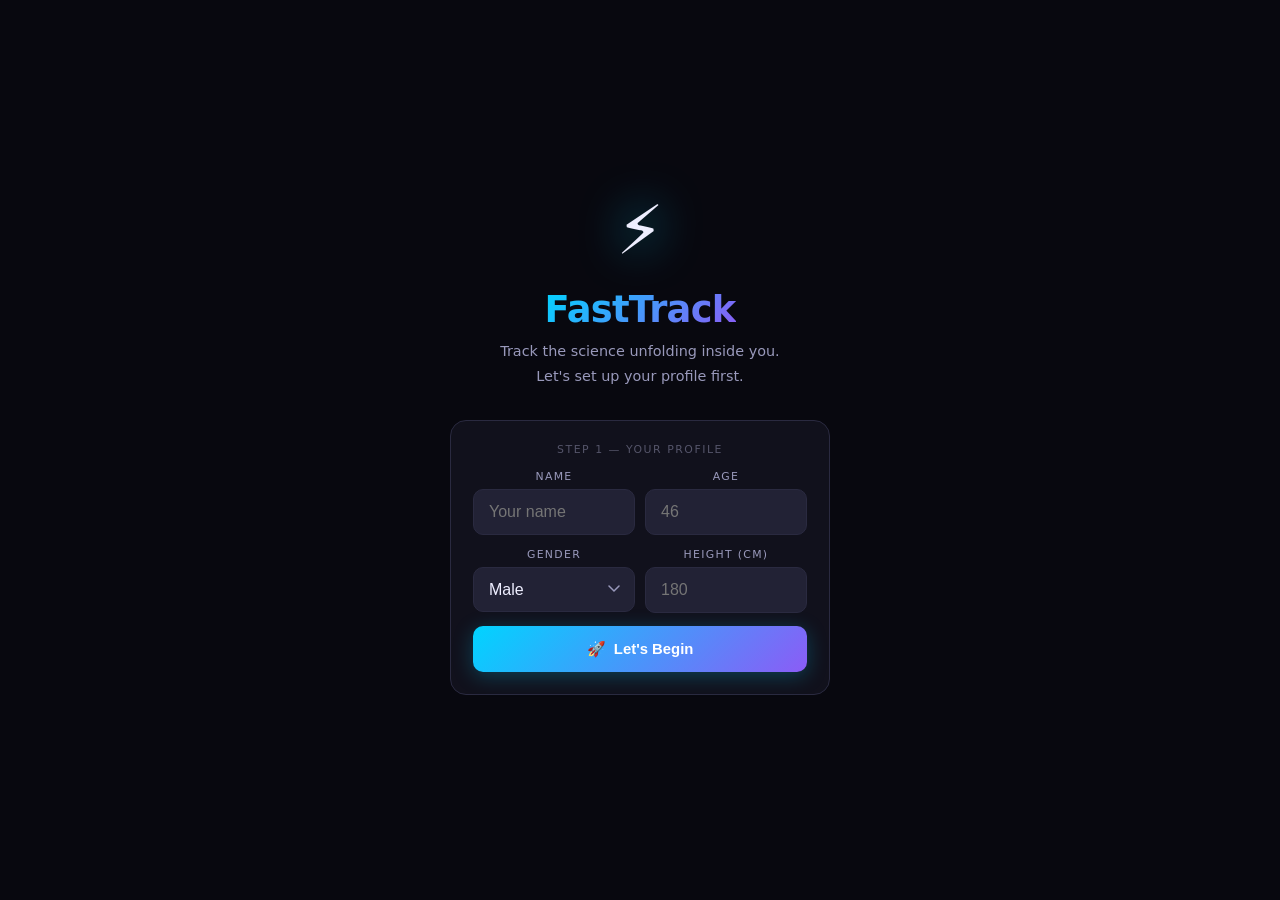
<file: fasttrack2.html>
<!DOCTYPE html>
<html lang="en">
<head>
<meta charset="UTF-8">
<meta name="viewport" content="width=device-width, initial-scale=1.0, maximum-scale=1.0, user-scalable=no">
<meta name="theme-color" content="#08080f">
<meta name="apple-mobile-web-app-capable" content="yes">
<meta name="apple-mobile-web-app-status-bar-style" content="black-translucent">
<title>⚡ FastTrack</title>
<style>
/* ===== RESET & VARIABLES ===== */
*, *::before, *::after { box-sizing: border-box; margin: 0; padding: 0; }

:root {
  --bg:    #08080f;
  --surf:  #11111c;
  --surf2: #191926;
  --surf3: #222235;
  --border:#2a2a40;
  --bord2: #3a3a55;

  --cyan:  #00d4ff;
  --cdim:  rgba(0,212,255,.12);
  --purp:  #8b5cf6;
  --ora:   #ff7043;
  --grn:   #00e676;
  --gold:  #ffd740;
  --red:   #ff4569;

  --text:  #eeeeff;
  --text2: #9999bb;
  --text3: #55556a;

  --p0:#55556a; --p1:#ffd740; --p2:#ff7043;
  --p3:#00d4ff; --p4:#8b5cf6; --p5:#00e676;

  --r:16px; --r-sm:10px;
  --shadow:0 8px 32px rgba(0,0,0,.5);
}

html { font-size:16px; }
body {
  background:var(--bg); color:var(--text);
  font-family:-apple-system,BlinkMacSystemFont,'Segoe UI',system-ui,sans-serif;
  min-height:100dvh; overflow-x:hidden;
  -webkit-tap-highlight-color:transparent;
}

/* ===== SCREENS ===== */
.screen { display:none; }
.screen.active { display:block; }

/* ===== SETUP ===== */
#setup-screen {
  min-height:100dvh; display:flex; flex-direction:column;
  align-items:center; justify-content:center;
  padding:40px 24px; text-align:center;
}
.setup-glow {
  font-size:68px; margin-bottom:18px;
  filter:drop-shadow(0 0 24px var(--cyan));
  animation:float 3s ease-in-out infinite;
}
@keyframes float{0%,100%{transform:translateY(0)}50%{transform:translateY(-8px)}}
@keyframes phase-pulse{0%,100%{box-shadow:0 0 0 0 var(--phase-color,#00d4ff),0 4px 28px rgba(0,0,0,.45)}
  50%{box-shadow:0 0 0 6px transparent,0 4px 28px rgba(0,0,0,.45),0 0 28px var(--phase-color,#00d4ff)}}
@keyframes slideup{from{transform:translateY(28px);opacity:0}to{transform:translateY(0);opacity:1}}
@keyframes badge-burst{0%{transform:scale(.5);opacity:0}65%{transform:scale(1.12)}100%{transform:scale(1);opacity:1}}
@keyframes fadeup-stagger{from{opacity:0;transform:translateY(8px)}to{opacity:1;transform:translateY(0)}}
.setup-title {
  font-size:2.3rem; font-weight:900; letter-spacing:-.02em;
  background:linear-gradient(135deg,var(--cyan),var(--purp));
  -webkit-background-clip:text; -webkit-text-fill-color:transparent;
  background-clip:text; margin-bottom:8px;
}
.setup-sub { color:var(--text2); font-size:.9rem; line-height:1.7; margin-bottom:32px; }
.setup-card {
  background:var(--surf); border:1px solid var(--border); border-radius:var(--r);
  padding:22px; width:100%; max-width:380px; margin-bottom:14px;
}
.setup-step {
  font-size:.68rem; color:var(--text3); text-transform:uppercase;
  letter-spacing:.14em; margin-bottom:14px;
}

/* ===== INPUTS ===== */
.ig { margin-bottom:13px; }
.il {
  display:block; font-size:.68rem; color:var(--text2);
  text-transform:uppercase; letter-spacing:.12em; margin-bottom:6px;
}
input[type=text],input[type=number],input[type=datetime-local],select {
  width:100%; background:var(--surf3); border:1.5px solid var(--border);
  border-radius:var(--r-sm); color:var(--text); font-size:1rem;
  padding:13px 15px; outline:none;
  transition:border-color .2s,box-shadow .2s;
  -webkit-appearance:none; appearance:none;
}
select {
  background-image:url("data:image/svg+xml,%3Csvg xmlns='http://www.w3.org/2000/svg' width='12' height='8' viewBox='0 0 12 8'%3E%3Cpath d='M1 1l5 5 5-5' stroke='%239999bb' stroke-width='1.5' fill='none' stroke-linecap='round'/%3E%3C/svg%3E");
  background-repeat:no-repeat; background-position:right 14px center;
  padding-right:38px;
}
input:focus,select:focus { border-color:var(--cyan); box-shadow:0 0 0 3px var(--cdim); }
input[type=datetime-local]::-webkit-calendar-picker-indicator { filter:invert(.5); }
.row2 { display:grid; grid-template-columns:1fr 1fr; gap:10px; }

/* ===== BUTTONS ===== */
.btn {
  display:flex; align-items:center; justify-content:center;
  gap:8px; width:100%; padding:14px 18px;
  border-radius:var(--r-sm); font-size:.93rem; font-weight:700;
  cursor:pointer; border:none;
  transition:transform .15s,box-shadow .15s;
  -webkit-tap-highlight-color:transparent; user-select:none;
}
.btn:active { transform:scale(.97); }
.btn-primary {
  background:linear-gradient(135deg,var(--cyan),var(--purp));
  color:#fff; box-shadow:0 4px 20px rgba(0,212,255,.25);
}
.btn-success { background:linear-gradient(135deg,var(--grn),#00c853); color:#08080f; }
.btn-danger  { background:linear-gradient(135deg,var(--red),#cc0033); color:#fff; }
.btn-ghost   { background:transparent; color:var(--text2); border:1.5px solid var(--border); }
.btn-ghost:hover { border-color:var(--bord2); color:var(--text); }
.btn-sm { padding:9px 14px; font-size:.83rem; }
.btn-icon { padding:10px 14px; font-size:.83rem; width:auto; }

/* ===== HEADER ===== */
.app-header {
  display:flex; align-items:center; justify-content:space-between;
  padding:15px 18px 11px; position:sticky; top:0; z-index:100;
  background:rgba(8,8,15,.88);
  backdrop-filter:blur(20px); -webkit-backdrop-filter:blur(20px);
  border-bottom:1px solid var(--border);
}
.brand { display:flex; align-items:center; gap:8px; }
.brand-icon { font-size:1.25rem; filter:drop-shadow(0 0 8px var(--cyan)); }
.brand-name {
  font-size:1rem; font-weight:900;
  background:linear-gradient(135deg,var(--cyan),var(--purp));
  -webkit-background-clip:text; -webkit-text-fill-color:transparent;
  background-clip:text;
}
.hbtns { display:flex; gap:6px; }
.hbtn {
  background:var(--surf2); border:1px solid var(--border);
  border-radius:8px; color:var(--text2);
  font-size:.7rem; padding:5px 10px; cursor:pointer;
  transition:all .2s;
}
.hbtn:hover { color:var(--text); border-color:var(--bord2); }

/* ===== BOTTOM NAV ===== */
.bottom-nav {
  position:fixed; bottom:0; left:50%; transform:translateX(-50%);
  width:100%; max-width:480px;
  background:rgba(17,17,28,.95);
  backdrop-filter:blur(20px); -webkit-backdrop-filter:blur(20px);
  border-top:1px solid var(--border);
  display:flex; z-index:200;
}
.nav-btn {
  flex:1; display:flex; flex-direction:column;
  align-items:center; gap:2px;
  padding:9px 6px; cursor:pointer;
  color:var(--text3); font-size:.6rem;
  text-transform:uppercase; letter-spacing:.06em;
  background:none; border:none; transition:color .2s;
}
.nav-btn.active { color:var(--cyan); }
.nav-btn .ni { font-size:1.2rem; }

/* ===== LAYOUT ===== */
#app { max-width:480px; margin:0 auto; padding-bottom:130px; }
.tab { display:none; }
.tab.active { display:block; }
.pad  { padding:16px 16px 0; }
.dash { padding:16px; display:flex; flex-direction:column; gap:13px; }

/* ===== CARD ===== */
.card {
  background:var(--surf); border:1px solid var(--border);
  border-radius:var(--r); padding:18px;
}
.card-lbl {
  font-size:.66rem; color:var(--text3);
  text-transform:uppercase; letter-spacing:.14em;
  margin-bottom:13px;
}

/* ===== TIMER ===== */
.nav-indicator{position:absolute;bottom:0;left:0;height:2px;background:var(--cyan);
  border-radius:2px;transition:left .3s cubic-bezier(.34,1.56,.64,1),width .3s;pointer-events:none;}
.timer-card {
  background:var(--surf); border-radius:var(--r);
  padding:24px 18px 20px; text-align:center;
  position:relative; overflow:hidden;
  border:1.5px solid transparent;
}
.timer-card { animation:phase-pulse 3s ease-in-out infinite; border:1px solid var(--phase-color,var(--border)); transition:border-color .6s; }
.timer-card::before {
  content:''; position:absolute; inset:0;
  border-radius:var(--r);
  background:linear-gradient(135deg,var(--cyan),var(--purp));
  mask:linear-gradient(#fff 0 0) content-box,linear-gradient(#fff 0 0);
  -webkit-mask:linear-gradient(#fff 0 0) content-box,linear-gradient(#fff 0 0);
  -webkit-mask-composite:destination-out; mask-composite:exclude;
  padding:1.5px; opacity:.5; pointer-events:none;
}
.timer-lbl { font-size:.66rem; color:var(--text3); text-transform:uppercase; letter-spacing:.18em; margin-bottom:12px; }
.timer-row { display:flex; justify-content:center; align-items:flex-start; gap:2px; margin-bottom:12px; }
.t-unit { display:flex; flex-direction:column; align-items:center; min-width:66px; }
.t-val {
  font-size:3.2rem; font-weight:900; line-height:1;
  font-variant-numeric:tabular-nums;
  background:linear-gradient(135deg,var(--cyan),var(--purp));
  -webkit-background-clip:text; -webkit-text-fill-color:transparent; background-clip:text;
}
.t-sep { font-size:2.6rem; font-weight:900; color:var(--text3); line-height:1; margin-top:3px; }
.t-lbl { font-size:.56rem; color:var(--text3); text-transform:uppercase; letter-spacing:.1em; margin-top:3px; }
.phase-chip {
  display:inline-flex; align-items:center; gap:6px;
  border-radius:100px; padding:5px 13px;
  font-size:.76rem; font-weight:700;
  border:1.5px solid currentColor;
  background:rgba(0,0,0,.3);
  transition:color .6s,border-color .6s; margin-bottom:10px;
}
.overlay.active .modal{animation:slideup .28s cubic-bezier(.34,1.56,.64,1) both}
.ig{position:relative}
.ig input{transition:border-color .2s,box-shadow .2s}
.ig input:focus{border-color:var(--cyan)!important;box-shadow:0 0 0 2px rgba(0,212,255,.15);outline:none}
.ig:focus-within .il{color:var(--cyan)}
.badge-toast{animation:badge-burst .4s cubic-bezier(.34,1.56,.64,1) both}
.started-row {
  display:flex; align-items:center; justify-content:center; gap:8px;
  font-size:.73rem; color:var(--text3);
}
.edit-start-btn {
  background:var(--surf3); border:1px solid var(--border);
  border-radius:6px; color:var(--text2); font-size:.65rem;
  padding:3px 8px; cursor:pointer; transition:all .2s;
}
.edit-start-btn:hover { border-color:var(--bord2); color:var(--text); }
#home-dash>*:nth-child(1){animation:fadeup-stagger .35s ease both}
#home-dash>*:nth-child(2){animation:fadeup-stagger .35s .07s ease both}
#home-dash>*:nth-child(3){animation:fadeup-stagger .35s .14s ease both}
#home-dash>*:nth-child(4){animation:fadeup-stagger .35s .21s ease both}
#home-dash>*:nth-child(5){animation:fadeup-stagger .35s .28s ease both}
#home-dash>*:nth-child(6){animation:fadeup-stagger .35s .35s ease both}
#home-dash>*:nth-child(7){animation:fadeup-stagger .35s .42s ease both}
.phase-bar { margin-top:12px; height:3px; background:var(--surf3); border-radius:100px; overflow:hidden; }
.phase-bar-fill { height:100%; border-radius:100px; transition:width 1s linear,background .6s; }

/* ===== MOTIVATION ===== */
.motiv-card { background:var(--surf); border:1px solid var(--border); border-radius:var(--r); padding:18px; }
.motiv-lbl { font-size:.66rem; color:var(--text3); text-transform:uppercase; letter-spacing:.14em; margin-bottom:10px; }
.motiv-title { font-size:.95rem; font-weight:700; margin-bottom:7px; line-height:1.4; }
.motiv-body { font-size:.85rem; color:var(--text2); line-height:1.65; }
.motiv-sci {
  font-size:.75rem; color:var(--text3); line-height:1.55;
  margin-top:11px; padding-top:11px; border-top:1px solid var(--border);
}
.quote-block {
  margin-top:11px; padding:11px 13px;
  background:var(--surf2); border-radius:var(--r-sm);
  border-left:2px solid var(--purp);
}
.quote-text { font-size:.82rem; color:var(--text2); line-height:1.6; font-style:italic; }
.quote-author { font-size:.72rem; color:var(--text3); margin-top:5px; }
.quote-loading { font-size:.76rem; color:var(--text3); font-style:italic; }

/* ===== TIMELINE ===== */
.tl-wrap { padding-left:20px; position:relative; }
.tl-wrap::before {
  content:''; position:absolute; left:6px; top:10px; bottom:10px;
  width:2px; background:var(--border);
}
.tl-item { position:relative; margin-bottom:20px; opacity:.3; transition:opacity .5s; }
.tl-item.reached { opacity:.7; }
.tl-item.current { opacity:1; }
.tl-item:last-child { margin-bottom:0; }
.tl-dot {
  position:absolute; left:-17px; top:4px;
  width:13px; height:13px; border-radius:50%;
  border:2px solid var(--border); background:var(--surf); z-index:1;
  transition:background .5s,border-color .5s,box-shadow .5s;
}
.tl-item.reached .tl-dot,.tl-item.current .tl-dot { background:currentColor; border-color:currentColor; }
.tl-item.current .tl-dot {
  box-shadow:0 0 12px currentColor;
  animation:dotpulse 1.8s ease-in-out infinite;
}
@keyframes dotpulse{0%,100%{box-shadow:0 0 6px currentColor}50%{box-shadow:0 0 18px currentColor,0 0 30px currentColor}}
.tl-range { font-size:.63rem; color:var(--text3); text-transform:uppercase; letter-spacing:.08em; margin-bottom:2px; }
.tl-name  { font-size:.88rem; font-weight:700; margin-bottom:2px; }
.tl-desc  { font-size:.76rem; color:var(--text2); line-height:1.45; }

/* ===== START IDLE ===== */
.start-hero {
  background:var(--surf); border:1px solid var(--border); border-radius:var(--r);
  padding:30px 20px; text-align:center;
}
.sh-icon { font-size:48px; margin-bottom:14px; display:block; filter:drop-shadow(0 0 18px var(--cyan)); }
.sh-title { font-size:1.4rem; font-weight:800; margin-bottom:7px; }
.sh-sub  { color:var(--text2); font-size:.85rem; line-height:1.65; margin-bottom:20px; }
.ac { display:flex; flex-direction:column; gap:9px; }

/* ===== STATS ROW ===== */
.stats-row { display:flex; gap:9px; }
.stat-box {
  flex:1; background:var(--surf2); border-radius:var(--r-sm); padding:12px;
  text-align:center; border:1px solid var(--border);
}
.stat-v { font-size:1.25rem; font-weight:800; }
.stat-l { font-size:.62rem; color:var(--text3); margin-top:2px; }

/* ===== CHECK-IN ===== */
.screen-hd { padding:16px 16px 4px; }
.screen-title { font-size:1.35rem; font-weight:800; margin-bottom:4px; }
.screen-sub   { font-size:.82rem; color:var(--text2); }
.fp { padding:13px 16px; }
.hist-item {
  display:flex; justify-content:space-between; align-items:center;
  padding:9px 11px; background:var(--surf2); border-radius:var(--r-sm);
  margin-bottom:6px; font-size:.82rem;
}
.hist-item .hd { color:var(--text2); flex:1; }
.hist-item .hw { font-weight:700; color:var(--cyan); margin:0 8px; }
.hist-item .hf { font-weight:700; color:var(--ora); }
.slbl { font-size:.66rem; color:var(--text3); text-transform:uppercase; letter-spacing:.14em; margin-bottom:9px; }

/* ===== REPORT ===== */
.report-hero {
  background:linear-gradient(160deg,var(--surf2),var(--surf));
  border:1px solid var(--border); border-radius:var(--r);
  padding:28px 22px; text-align:center;
}
.rh-icon { font-size:48px; margin-bottom:10px; display:block; }
.rh-title{ font-size:1.4rem; font-weight:800; margin-bottom:5px; }
.rh-dur  {
  font-size:1.9rem; font-weight:900;
  background:linear-gradient(135deg,var(--cyan),var(--purp));
  -webkit-background-clip:text; -webkit-text-fill-color:transparent; background-clip:text;
  margin:9px 0 5px;
}
.rh-sub { color:var(--text2); font-size:.85rem; }
.cr {
  display:flex; align-items:center; gap:9px;
  padding:9px 0; border-bottom:1px solid var(--border); font-size:.85rem;
}
.cr:last-child { border-bottom:none; padding-bottom:0; }
.cl { color:var(--text2); flex:1; }
.cv { display:flex; align-items:center; gap:6px; flex-shrink:0; }
.cf { color:var(--text3); } .ca { color:var(--text3); font-size:.73rem; }
.ct { font-weight:700; color:var(--grn); } .cd { font-size:.73rem; color:var(--grn); }
.bk-item {
  display:flex; align-items:center; gap:9px; padding:9px 11px;
  background:var(--surf2); border-radius:var(--r-sm); margin-bottom:7px;
}
.bk-item:last-child { margin-bottom:0; }
.bk-dot { width:9px; height:9px; border-radius:50%; flex-shrink:0; }
.bk-lbl { flex:1; font-size:.84rem; color:var(--text2); }
.bk-val { font-weight:700; font-size:.88rem; }
.bk-pct { color:var(--text3); font-weight:400; font-size:.78rem; }
.chart-wrap {
  background:var(--surf2); border-radius:var(--r-sm);
  padding:13px 8px 7px; overflow:hidden;
}
.chart-wrap svg { width:100%; height:auto; display:block; }

/* ===== DATA SCREEN ===== */
.info-row {
  display:flex; justify-content:space-between; align-items:center;
  padding:8px 0; border-bottom:1px solid var(--border); font-size:.85rem;
}
.info-row:last-child { border-bottom:none; }
.info-row .ilab { color:var(--text2); }
.info-row .ival { font-weight:600; }

/* ===== MODAL ===== */
.overlay {
  position:fixed; inset:0; background:rgba(0,0,0,.72);
  backdrop-filter:blur(5px); -webkit-backdrop-filter:blur(5px);
  z-index:300; display:flex; align-items:flex-end; justify-content:center;
  opacity:0; pointer-events:none; transition:opacity .25s;
}
.overlay.open { opacity:1; pointer-events:all; }
.modal {
  background:var(--surf); border:1px solid var(--border);
  border-radius:var(--r) var(--r) 0 0;
  padding:26px 20px 46px;
  width:100%; max-width:480px;
  transform:translateY(100%);
  transition:transform .3s cubic-bezier(.34,1.4,.64,1);
  max-height:92dvh; overflow-y:auto;
}
.overlay.open .modal { transform:translateY(0); }
.mpip { width:34px; height:4px; background:var(--border); border-radius:100px; margin:-10px auto 16px; }
.modal-title { font-size:1.15rem; font-weight:700; margin-bottom:7px; }
.modal-desc  { color:var(--text2); font-size:.85rem; margin-bottom:18px; line-height:1.6; }
.modal-acts  { display:flex; flex-direction:column; gap:9px; }
.modal-note  { font-size:.73rem; color:var(--text3); margin-top:8px; line-height:1.5; }

/* ===== EDIT START TIME ===== */
.est-modal .modal-desc { margin-bottom:12px; }

/* ===== TOAST ===== */
.toast-wrap {
  position:fixed; top:72px; left:50%; transform:translateX(-50%);
  z-index:400; pointer-events:none;
  display:flex; flex-direction:column; gap:7px; align-items:center;
}
.toast {
  background:var(--surf3); border:1px solid var(--bord2);
  color:var(--text); padding:9px 18px; border-radius:100px;
  font-size:.83rem; white-space:nowrap; box-shadow:var(--shadow);
  animation:t-in .25s forwards,t-out .25s 2.5s forwards;
}
@keyframes t-in{from{opacity:0;transform:translateY(-5px)}to{opacity:1;transform:translateY(0)}}
@keyframes t-out{from{opacity:1}to{opacity:0}}

/* ===== BADGES ===== */
.badge-rack {
  display:flex; flex-wrap:wrap; gap:8px; padding:4px 0 2px;
}
.br-badge {
  display:flex; flex-direction:column; align-items:center;
  background:var(--surf3); border:1px solid var(--border);
  border-radius:var(--r-sm); padding:8px 10px; min-width:80px;
}
.br-badge.earned {
  border-color:var(--bc,var(--cyan));
  box-shadow:0 0 12px color-mix(in srgb,var(--bc,var(--cyan)) 30%,transparent);
  animation:badge-pop .4s ease-out;
}
.br-badge.next { border-style:dashed; opacity:.55; }
.br-icon { font-size:1.6rem; line-height:1; margin-bottom:3px; }
.br-name { font-size:.62rem; font-weight:700; color:var(--text2); text-align:center; line-height:1.2; }
.br-eta  { font-size:.6rem; color:var(--text3); margin-top:3px; }

.badge-grid {
  display:grid; grid-template-columns:1fr 1fr; gap:10px; margin-bottom:14px;
}
.bg-badge {
  background:var(--surf2); border:1px solid var(--border);
  border-radius:var(--r-sm); padding:12px 10px;
  display:flex; flex-direction:column; align-items:center; gap:4px;
}
.bg-badge.earned { border-color:rgba(255,255,255,.15); }
.bg-badge.locked { opacity:.4; }
.bg-icon  { font-size:2rem; line-height:1; }
.bg-name  { font-size:.72rem; font-weight:700; text-align:center; line-height:1.2; }
.bg-desc  { font-size:.62rem; color:var(--text3); text-align:center; line-height:1.35; }
.bg-count { font-size:.68rem; font-weight:700; margin-top:2px; }
.bg-locked{ font-size:.65rem; color:var(--text3); margin-top:2px; }

.badge-toast {
  padding:14px 16px !important; gap:14px !important;
  border-radius:14px !important; white-space:normal !important;
  border-left:3px solid var(--gold) !important; min-width:240px;
}
.bt-icon  { font-size:2.2rem; line-height:1; flex-shrink:0; }
.bt-title { font-size:.7rem; color:var(--text3); text-transform:uppercase; letter-spacing:.05em; margin-bottom:2px; }
.bt-name  { font-size:.9rem; font-weight:700; line-height:1.2; }
.bt-desc  { font-size:.72rem; color:var(--text2); margin-top:2px; line-height:1.35; }

@keyframes shimmer{0%{background-position:200% center}100%{background-position:-200% center}}
.phase-bar-wrap { margin-top:14px; }
.phase-bar-meta { display:flex; justify-content:space-between; align-items:center; margin-bottom:6px; font-size:.7rem; color:var(--text3); }
.phase-bar-meta .pct { color:var(--text2); font-weight:600; }
.next-ms { text-align:right; }
.next-ms-lbl { opacity:.7; }
.next-ms-val { color:var(--cyan); font-weight:600; }
.phase-bar { height:5px; background:var(--surf3); border-radius:100px; overflow:hidden; }
.phase-bar-fill { height:100%; border-radius:100px; transition:width 1.5s linear,background .6s;
  background-size:200% auto; }
.phase-bar-fill.shimmer-on {
  background-image:linear-gradient(90deg,currentColor 0%,#fff8 50%,currentColor 100%);
  animation:shimmer 2.5s linear infinite; }

.phase-detail-card { background:var(--surf); border:1px solid var(--border); border-radius:var(--r);
  padding:14px 16px; margin-bottom:12px; cursor:pointer; list-style:none; }
.phase-detail-card summary { display:flex; justify-content:space-between; align-items:center;
  outline:none; list-style:none; }
.phase-detail-card summary::-webkit-details-marker { display:none; }
.pdc-name { font-size:.9rem; font-weight:700; }
.pdc-toggle { font-size:.72rem; color:var(--cyan); white-space:nowrap; margin-left:8px; }
.pdc-bullets { margin:12px 0 4px; padding:0; list-style:none; display:flex; flex-direction:column; gap:6px; }
.pdc-bullets li { font-size:.8rem; color:var(--text2); line-height:1.4; }
.pdc-bullets li::before { content:"▸ "; color:var(--cyan); }
.pdc-sci { font-size:.72rem; color:var(--text3); margin-top:8px; line-height:1.5; }

.recent-ci-card { background:var(--surf); border:1px solid var(--border); border-radius:var(--r);
  padding:14px 16px; margin-bottom:12px; }
.rci-hdr { display:flex; justify-content:space-between; align-items:center; margin-bottom:10px; }
.rci-lbl { font-size:.66rem; color:var(--text3); text-transform:uppercase; letter-spacing:.12em; }
.rci-date { font-size:.68rem; color:var(--text3); }
.rci-stats { display:flex; gap:10px; }
.rci-stat { flex:1; text-align:center; }
.rci-val { font-size:1.15rem; font-weight:700; }
.rci-unit { font-size:.65rem; color:var(--text3); }
.rci-wb { display:flex; gap:6px; margin-top:10px; justify-content:center; flex-wrap:wrap; }
.rci-wb-chip { font-size:.72rem; background:var(--surf2); border-radius:20px; padding:3px 9px; }

.struggling-wrap { text-align:center; padding:6px 0 4px; margin-bottom:8px; }
.btn-struggling { display:block; width:100%; padding:15px; font-size:1rem; font-weight:700;
  background:transparent; border:2px solid var(--red); border-radius:var(--r);
  color:var(--red); cursor:pointer; letter-spacing:.05em;
  transition:background .2s,color .2s; }
.btn-struggling:active,.btn-struggling:hover { background:var(--red); color:#fff; }
.struggling-sub { font-size:.7rem; color:var(--text3); margin:5px 0 0; }

.tl-collapsible { background:var(--surf); border:1px solid var(--border); border-radius:var(--r);
  padding:14px 16px; margin-bottom:12px; }
.tl-collapsible summary { font-size:.7rem; color:var(--text3); text-transform:uppercase;
  letter-spacing:.12em; cursor:pointer; outline:none; list-style:none; }
.tl-collapsible summary::-webkit-details-marker { display:none; }
.sl-legend { display:flex; gap:14px; font-size:.72rem; color:var(--text2); margin:4px 0 8px; flex-wrap:wrap; }
.sl-legend span { display:flex; align-items:center; gap:4px; }
.hist-sort-bar { display:flex; align-items:center; gap:6px; margin-bottom:10px; flex-wrap:wrap; }
.sort-btn { background:var(--surf2); border:1px solid var(--border); border-radius:6px;
  padding:4px 10px; font-size:.7rem; color:var(--text2); cursor:pointer; transition:all .15s; }
.sort-btn.active { border-color:var(--cyan); color:var(--cyan); background:rgba(0,212,255,.08); }
.fast-card { background:var(--surf); border:1px solid var(--border); border-radius:var(--r);
  padding:12px 14px; margin-bottom:8px; cursor:pointer; }
.fast-card summary { list-style:none; outline:none; display:block; }
.fast-card summary::-webkit-details-marker { display:none; }
.fast-card[open] { border-color:rgba(0,212,255,.4); }
.fast-detail { margin-top:10px; padding-top:10px; border-top:1px solid var(--border); font-size:.78rem; color:var(--text2); display:flex; flex-direction:column; gap:4px; }
.fast-detail-row { display:flex; justify-content:space-between; }
.pb-badge { font-size:.6rem; background:rgba(255,215,0,.15); color:var(--gold);
  border-radius:4px; padding:1px 5px; margin-left:4px; vertical-align:middle; }
.bg-section-hdr { width:100%; font-size:.65rem; color:var(--text3); text-transform:uppercase;
  letter-spacing:.12em; padding:8px 0 4px; margin-top:4px; border-top:1px solid var(--border); }
.bg-section-hdr:first-child { border-top:none; margin-top:0; }
.tl-collapsible .tl-wrap { margin-top:14px; }

.struggling-grid { display:grid; grid-template-columns:1fr 1fr 1fr; gap:8px; margin-top:14px; }
.sg-btn { background:var(--surf2); border:1px solid var(--border); border-radius:10px;
  padding:12px 6px; font-size:.76rem; line-height:1.4; color:var(--text1); cursor:pointer;
  display:flex; flex-direction:column; align-items:center; gap:5px;
  transition:background .15s,border-color .15s; }
.sg-btn:active,.sg-btn:hover { background:rgba(255,71,87,.12); border-color:var(--red); color:var(--red); }
.sg-time { font-size:.84rem; color:var(--text2); margin-bottom:12px; text-align:center; padding:10px;
  background:var(--surf2); border-radius:8px; border-left:3px solid var(--cyan); }
.sg-msg { font-size:.9rem; color:var(--text1); line-height:1.65; margin-bottom:12px; }
.sg-sci { font-size:.74rem; color:var(--text3); line-height:1.55; padding:10px 12px;
  background:var(--surf2); border-radius:8px; }

.journal-wrap { margin-top:16px; border-top:1px solid var(--border); padding-top:16px; }
.journal-day-badge { display:inline-block; background:var(--surf2); border-radius:20px;
  padding:3px 14px; font-size:.72rem; color:var(--cyan); margin-bottom:12px; font-weight:600; }
.mood-row { display:flex; gap:5px; margin-bottom:10px; }
.mood-btn { flex:1; background:var(--surf2); border:1px solid var(--border); border-radius:8px;
  padding:8px 2px; font-size:.72rem; color:var(--text2); cursor:pointer;
  display:flex; flex-direction:column; align-items:center; gap:3px; transition:all .15s; }
.mood-btn.selected { border-color:var(--cyan); background:rgba(0,212,255,.12); color:var(--cyan); }
.mood-btn span { font-size:.58rem; }
#journal-note { width:100%; background:var(--surf2); border:1px solid var(--border);
  border-radius:8px; padding:10px 12px; color:var(--text1); font-size:.85rem;
  resize:vertical; font-family:inherit; margin-bottom:10px; box-sizing:border-box;
  min-height:72px; }
#journal-note:focus { border-color:var(--cyan); outline:none; }
.j-entry { background:var(--surf); border:1px solid var(--border); border-radius:10px;
  padding:11px 13px; margin-top:9px; }
.j-entry-hdr { display:flex; justify-content:space-between; align-items:center; margin-bottom:5px; }
.j-day  { font-size:.7rem; color:var(--cyan); font-weight:700; }
.j-mood { font-size:.82rem; color:var(--text2); }
.j-date { font-size:.63rem; color:var(--text3); }
.j-note { font-size:.82rem; color:var(--text1); line-height:1.55; }

@keyframes badge-pop {
  0%   { transform:scale(.7); opacity:.3; }
  60%  { transform:scale(1.08); }
  100% { transform:scale(1); opacity:1; }
}

/* ===== WELLBEING ===== */
.wb-group { margin-top:12px; }
.wb-label { font-size:.75rem; font-weight:700; color:var(--text2); margin-bottom:8px; letter-spacing:.04em; }
.wb-btns  { display:flex; gap:6px; }
.wb-btn   {
  flex:1; display:flex; flex-direction:column; align-items:center; gap:3px;
  background:var(--surf3); border:1px solid var(--border); border-radius:var(--r-sm);
  padding:8px 4px; cursor:pointer; font-size:.95rem; transition:all .15s;
  -webkit-tap-highlight-color:transparent;
}
.wb-btn span { font-size:.6rem; color:var(--text3); font-weight:600; }
.wb-btn.active { border-color:var(--wc,var(--cyan)); background:color-mix(in srgb,var(--wc,var(--cyan)) 15%,var(--surf3)); }
.wb-btn.active span { color:var(--wc,var(--cyan)); }

.wb-row { display:flex; gap:6px; margin-top:5px; flex-wrap:wrap; }
.wb-chip { font-size:.72rem; padding:2px 8px; border-radius:100px;
  background:var(--surf3); border:1px solid var(--border); white-space:nowrap; }

/* ===== SHARE ===== */
.share-preview {
  width:100%; border-radius:var(--r-sm); display:block;
  border:1px solid var(--border); margin-bottom:16px;
}
.share-btns { display:flex; gap:8px; }

.hist-actions { display:flex; gap:5px; margin-left:auto; }
.hist-act { background:none; border:none; cursor:pointer; font-size:.9rem; padding:2px 4px; opacity:.5; transition:opacity .15s; }
.hist-act:hover { opacity:1; }
.ci-all-wrap { position:relative; }
.ci-add-btn { position:absolute; top:0; right:0; font-size:.72rem; padding:3px 8px; }
/* ===== UTILS ===== */
.fade{animation:fadeup .35s ease forwards}
@keyframes fadeup{from{opacity:0;transform:translateY(5px)}to{opacity:1;transform:translateY(0)}}
.mt8{margin-top:8px} .mt12{margin-top:12px} .mt16{margin-top:16px} .mt20{margin-top:20px}
.mb8{margin-bottom:8px} .mb12{margin-bottom:12px}
.empty{text-align:center;color:var(--text3);font-size:.84rem;padding:18px}
::-webkit-scrollbar{width:3px}
::-webkit-scrollbar-thumb{background:var(--border);border-radius:100px}
</style>
</head>
<body>

<!-- ============================================================
     SETUP SCREEN
============================================================ -->
<div id="setup-screen" class="screen active">
  <div class="setup-glow">⚡</div>
  <h1 class="setup-title">FastTrack</h1>
  <p class="setup-sub">Track the science unfolding inside you.<br>Let's set up your profile first.</p>

  <div class="setup-card">
    <div class="setup-step">Step 1 — Your Profile</div>
    <div class="row2">
      <div class="ig">
        <label class="il" for="su-name">Name</label>
        <input type="text" id="su-name" placeholder="Your name" autocomplete="given-name">
      </div>
      <div class="ig">
        <label class="il" for="su-age">Age</label>
        <input type="number" id="su-age" placeholder="46" min="10" max="120" step="1">
      </div>
    </div>
    <div class="row2">
      <div class="ig">
        <label class="il" for="su-gender">Gender</label>
        <select id="su-gender">
          <option value="Male">Male</option>
          <option value="Female">Female</option>
          <option value="Other">Other</option>
        </select>
      </div>
      <div class="ig">
        <label class="il" for="su-height">Height (cm)</label>
        <input type="number" id="su-height" placeholder="180" min="100" max="250" step="1">
      </div>
    </div>
    <button class="btn btn-primary" onclick="completeSetup()">🚀 &nbsp;Let's Begin</button>
  </div>
</div>

<!-- ============================================================
     MAIN APP
============================================================ -->
<div id="main-app" class="screen">

  <header class="app-header">
    <div class="brand">
      <span class="brand-icon">⚡</span>
      <span class="brand-name">FastTrack</span>
      <span id="app-ver" style="font-size:.6rem;color:var(--text3);margin-left:5px;font-weight:400;vertical-align:middle"></span>
    </div>
    <div class="hbtns">
      <button class="hbtn" id="profile-btn" onclick="openModal('profile-modal')">👤 Profile</button>
    </div>
  </header>

  <!-- HOME -->
  <div id="tab-home" class="tab active">
    <div class="dash" id="home-dash"></div>
  </div>

  <!-- CHECK-IN -->
  <div id="tab-checkin" class="tab">
    <div class="screen-hd">
      <h2 class="screen-title">Morning Check-in</h2>
      <p class="screen-sub">Log your daily measurements</p>
    </div>
    <div class="fp">
      <div class="ig">
        <label class="il" for="ci-dt">Date &amp; Time</label>
        <input type="datetime-local" id="ci-dt">
      </div>
      <div class="ig">
        <label class="il" for="ci-wt">Weight (kg)</label>
        <input type="number" id="ci-wt" placeholder="e.g. 83.5" step="0.1" min="30" max="350">
      </div>
      <div class="ig">
        <label class="il" for="ci-bf">Body Fat %</label>
        <input type="number" id="ci-bf" placeholder="e.g. 20.5" step="0.1" min="2" max="70">
      </div>
      <!-- Wellbeing ratings -->
      <div class="wb-group">
        <div class="wb-label">⚡ Energy</div>
        <div class="wb-btns" id="wb-energy">
          <button class="wb-btn" data-v="1" onclick="wbSelect('energy',1)">😴<span>1</span></button>
          <button class="wb-btn" data-v="2" onclick="wbSelect('energy',2)">😩<span>2</span></button>
          <button class="wb-btn" data-v="3" onclick="wbSelect('energy',3)">😐<span>3</span></button>
          <button class="wb-btn" data-v="4" onclick="wbSelect('energy',4)">💪<span>4</span></button>
          <button class="wb-btn" data-v="5" onclick="wbSelect('energy',5)">⚡<span>5</span></button>
        </div>
      </div>
      <div class="wb-group">
        <div class="wb-label">🍽️ Hunger</div>
        <div class="wb-btns" id="wb-hunger">
          <button class="wb-btn" data-v="1" onclick="wbSelect('hunger',1)">🔥<span>1</span></button>
          <button class="wb-btn" data-v="2" onclick="wbSelect('hunger',2)">😫<span>2</span></button>
          <button class="wb-btn" data-v="3" onclick="wbSelect('hunger',3)">😐<span>3</span></button>
          <button class="wb-btn" data-v="4" onclick="wbSelect('hunger',4)">🙂<span>4</span></button>
          <button class="wb-btn" data-v="5" onclick="wbSelect('hunger',5)">😌<span>5</span></button>
        </div>
      </div>
      <div class="wb-group">
        <div class="wb-label">🧠 Mental Clarity</div>
        <div class="wb-btns" id="wb-clarity">
          <button class="wb-btn" data-v="1" onclick="wbSelect('clarity',1)">🌫️<span>1</span></button>
          <button class="wb-btn" data-v="2" onclick="wbSelect('clarity',2)">😵<span>2</span></button>
          <button class="wb-btn" data-v="3" onclick="wbSelect('clarity',3)">🤔<span>3</span></button>
          <button class="wb-btn" data-v="4" onclick="wbSelect('clarity',4)">💡<span>4</span></button>
          <button class="wb-btn" data-v="5" onclick="wbSelect('clarity',5)">🧠<span>5</span></button>
        </div>
      </div>

      <button class="btn btn-primary" onclick="saveCheckin()">💾 &nbsp;Save Check-in</button>
      <div class="ci-all-wrap mt16">
        <button class="btn btn-ghost btn-sm ci-add-btn" onclick="openEditModal()">＋ Add Entry</button>
        <div id="ci-history"></div>
      </div>
      <div class="journal-wrap" id="journal-section">
        <div class="card-lbl">📔 Day Journal</div>
        <div class="journal-day-badge" id="journal-day-badge">Day —</div>
        <div class="mood-row">
          <button class="mood-btn" data-v="1" onclick="jMood(1)">😫<span>Rough</span></button>
          <button class="mood-btn" data-v="2" onclick="jMood(2)">😕<span>Meh</span></button>
          <button class="mood-btn" data-v="3" onclick="jMood(3)">😐<span>Okay</span></button>
          <button class="mood-btn" data-v="4" onclick="jMood(4)">🙂<span>Good</span></button>
          <button class="mood-btn" data-v="5" onclick="jMood(5)">🌟<span>Great</span></button>
        </div>
        <textarea id="journal-note" placeholder="What's on your mind? Any observations, insights, or just how you feel…"></textarea>
        <button class="btn btn-ghost" style="width:100%;margin-bottom:4px" onclick="saveJournalEntry()">💾 Save Journal Entry</button>
        <div id="journal-history"></div>
      </div>
    </div>
  </div>

  <!-- REPORT -->
  <div id="tab-report" class="tab">
    <div id="report-content" style="padding:16px;display:flex;flex-direction:column;gap:13px;"></div>
  </div>

  <!-- DATA -->
  <div id="tab-data" class="tab">
    <div style="padding:16px;display:flex;flex-direction:column;gap:13px;">
      <div class="card">
        <div style="display:flex;align-items:center;justify-content:space-between;margin-bottom:13px;">
          <span class="card-lbl" style="margin-bottom:0">Profile</span>
          <button class="btn btn-ghost btn-sm btn-icon" onclick="openModal('profile-modal')">✏️ Edit</button>
        </div>
        <div id="profile-rows"></div>
      </div>
      <div class="card">
        <div class="card-lbl">Data Management</div>
        <div style="display:flex;flex-direction:column;gap:9px;">
          <button class="btn btn-ghost btn-sm" onclick="exportCSV()">📤 &nbsp;Export to CSV</button>
          <button class="btn btn-ghost btn-sm" onclick="openModal('reset-modal')">🔄 &nbsp;Reset All Data</button>
        </div>
      </div>
      <div class="card">
        <div style="display:flex;align-items:center;justify-content:space-between;margin-bottom:13px;">
          <span class="card-lbl" style="margin-bottom:0">Google Fit &amp; Import</span>
          <button class="btn btn-ghost btn-sm btn-icon" onclick="showGFitHelp()">❓ Setup</button>
        </div>
        <div id="gfit-section"></div>
      </div>
      <div class="card">
        <div class="card-lbl">Notifications</div>
        <div id="notif-settings"></div>
      </div>
      <div class="card">
        <div class="card-lbl">🏅 Achievements</div>
        <div id="badge-grid-wrap" class="badge-grid"></div>

        <div class="card-lbl" style="margin-top:18px">All Check-ins</div>
        <div id="all-checkins"></div>
      </div>
    </div>
  </div>

  <nav class="bottom-nav">
    <div id="nav-pill" class="nav-indicator"></div>
    <button class="nav-btn active" data-tab="home"    onclick="showTab('home')">   <span class="ni">🏠</span><span>Home</span></button>
    <button class="nav-btn"        data-tab="checkin" onclick="showTab('checkin')"><span class="ni">📊</span><span>Check-in</span></button>
    <button class="nav-btn"        data-tab="report"  onclick="showTab('report')"> <span class="ni">📈</span><span>Report</span></button>
    <button class="nav-btn"        data-tab="data"    onclick="showTab('data')">   <span class="ni">⚙️</span><span>Data</span></button>
  </nav>
</div>

<!-- ============================================================
     MODALS
============================================================ -->

<!-- Profile Edit / Create -->
<div class="overlay" id="profile-modal">
  <div class="modal">
    <div class="mpip"></div>
    <h3 class="modal-title">👤 Edit Profile</h3>
    <div class="row2">
      <div class="ig">
        <label class="il" for="pm-name">Name</label>
        <input type="text" id="pm-name" placeholder="Your name">
      </div>
      <div class="ig">
        <label class="il" for="pm-age">Age</label>
        <input type="number" id="pm-age" min="10" max="120" step="1">
      </div>
    </div>
    <div class="row2">
      <div class="ig">
        <label class="il" for="pm-gender">Gender</label>
        <select id="pm-gender">
          <option value="Male">Male</option>
          <option value="Female">Female</option>
          <option value="Other">Other</option>
        </select>
      </div>
      <div class="ig">
        <label class="il" for="pm-height">Height (cm)</label>
        <input type="number" id="pm-height" min="100" max="250" step="1">
      </div>
    </div>
    <div class="modal-acts">
      <button class="btn btn-primary" onclick="saveProfile()">💾 &nbsp;Save Profile</button>
      <button class="btn btn-ghost"   onclick="closeModal('profile-modal')">Cancel</button>
    </div>
  </div>
</div>

<!-- Start Fast -->
<div class="overlay" id="start-modal">
  <div class="modal">
    <div class="mpip"></div>
    <h3 class="modal-title">🚀 Start Your Fast</h3>
    <p class="modal-desc">Log your starting measurements and confirm when your fast began.</p>
    <div class="ig">
      <label class="il" for="sm-dt">Fast Start Date &amp; Time</label>
      <input type="datetime-local" id="sm-dt">
    </div>
    <div class="row2">
      <div class="ig">
        <label class="il" for="sm-wt">Weight (kg)</label>
        <input type="number" id="sm-wt" placeholder="85.0" step="0.1" min="30" max="350">
      </div>
      <div class="ig">
        <label class="il" for="sm-bf">Body Fat %</label>
        <input type="number" id="sm-bf" placeholder="22.5" step="0.1" min="2" max="70">
      </div>
    </div>
    <p class="modal-note">💡 Started your fast earlier today? Edit the start time above — the timer will adjust automatically.</p>
    <div class="modal-acts mt12">
      <button class="btn btn-primary" onclick="confirmStartFast()">⚡ &nbsp;Start Fast</button>
      <button class="btn btn-ghost"   onclick="closeModal('start-modal')">Cancel</button>
    </div>
  </div>
</div>

<!-- Edit Start Time (while fasting) -->
<div class="overlay est-modal" id="editstart-modal">
  <div class="modal">
    <div class="mpip"></div>
    <h3 class="modal-title">✏️ Edit Fast Start Time</h3>
    <p class="modal-desc">Adjust when your fast actually began. The timer will recalculate.</p>
    <div class="ig">
      <label class="il" for="est-dt">Fast Start Date &amp; Time</label>
      <input type="datetime-local" id="est-dt">
    </div>
    <div class="modal-acts">
      <button class="btn btn-primary" onclick="confirmEditStart()">✅ &nbsp;Update Start Time</button>
      <button class="btn btn-ghost"   onclick="closeModal('editstart-modal')">Cancel</button>
    </div>
  </div>
</div>


<!-- Edit / Add Check-in Modal -->
<div class="overlay" id="ci-edit-modal">
  <div class="modal">
    <div class="mpip"></div>
    <h3 class="modal-title" id="ci-edit-title">✏️ Edit Check-in</h3>
    <div class="fp">
      <input type="hidden" id="ci-edit-id">
      <div class="ig">
        <label class="il" for="ci-edit-dt">Date &amp; Time</label>
        <input type="datetime-local" id="ci-edit-dt">
      </div>
      <div class="ig">
        <label class="il" for="ci-edit-wt">Weight (kg)</label>
        <input type="number" id="ci-edit-wt" step="0.1" min="30" max="350">
      </div>
      <div class="ig">
        <label class="il" for="ci-edit-bf">Body Fat % <span style="color:var(--text3);font-size:.75rem">(optional)</span></label>
        <input type="number" id="ci-edit-bf" step="0.1" min="2" max="70" placeholder="e.g. 20.5">
      </div>
      <div style="display:flex;gap:8px;margin-top:4px">
        <button class="btn btn-primary" style="flex:2" onclick="saveEditCheckin()">💾 &nbsp;Save</button>
        <button class="btn btn-ghost" style="flex:1" onclick="closeModal('ci-edit-modal')">Cancel</button>
      </div>
    </div>
  </div>
</div>

<!-- End Fast -->
<div class="overlay" id="struggling-modal">
  <div class="modal">
    <div id="struggling-step1">
      <div class="modal-title" style="color:var(--red)">⚠️ What's hardest right now?</div>
      <p style="color:var(--text3);font-size:.78rem;margin:4px 0 0">Tap the category that fits best.</p>
      <div class="struggling-grid">
        <button class="sg-btn" onclick="selectStrugglingCat('hunger')">🍽️<br>Hunger</button>
        <button class="sg-btn" onclick="selectStrugglingCat('cravings')">🧠<br>Cravings</button>
        <button class="sg-btn" onclick="selectStrugglingCat('energy')">⚡<br>Low Energy</button>
        <button class="sg-btn" onclick="selectStrugglingCat('boredom')">😐<br>Boredom</button>
        <button class="sg-btn" onclick="selectStrugglingCat('social')">👥<br>Social</button>
        <button class="sg-btn" onclick="selectStrugglingCat('quit')">🔥<br>Want to Quit</button>
      </div>
      <button class="btn btn-ghost" style="margin-top:14px;width:100%" onclick="closeModal('struggling-modal')">I'm fine now</button>
    </div>
    <div id="struggling-step2" style="display:none">
      <div class="sg-time" id="sg-time"></div>
      <p class="sg-msg" id="sg-msg"></p>
      <div class="sg-sci" id="sg-sci"></div>
      <button class="btn btn-ghost"    style="margin-top:14px;width:100%" onclick="backToStrugglingStep1()">← Different issue</button>
      <button class="btn btn-primary"  style="margin-top:8px;width:100%"  onclick="closeModal('struggling-modal')">💪 I've got this</button>
    </div>
  </div>
</div>
<div class="overlay" id="end-modal">
  <div class="modal">
    <div class="mpip"></div>
    <h3 class="modal-title">🏁 End Your Fast?</h3>
    <p class="modal-desc">Incredible effort. Log your final measurements for the full body composition analysis.</p>
    <div class="row2">
      <div class="ig">
        <label class="il" for="em-wt">Final Weight (kg)</label>
        <input type="number" id="em-wt" placeholder="82.0" step="0.1" min="30" max="350">
      </div>
      <div class="ig">
        <label class="il" for="em-bf">Final Body Fat %</label>
        <input type="number" id="em-bf" placeholder="20.0" step="0.1" min="2" max="70">
      </div>
    </div>
    <div class="modal-acts mt8">
      <button class="btn btn-danger" onclick="confirmEndFast()">🏁 &nbsp;End Fast &amp; See Report</button>
      <button class="btn btn-ghost"  onclick="closeModal('end-modal')">💪 &nbsp;Keep Going!</button>
    </div>
  </div>
</div>

<!-- Reset -->
<div class="overlay" id="reset-modal">
  <div class="modal">
    <div class="mpip"></div>
    <h3 class="modal-title">Reset All Data?</h3>
    <p class="modal-desc">Permanently deletes all fasting data, check-ins, and reports. Cannot be undone.</p>
    <div class="modal-acts">
      <button class="btn btn-danger" onclick="confirmReset()">🗑️ &nbsp;Yes, Reset Everything</button>
      <button class="btn btn-ghost"  onclick="closeModal('reset-modal')">Cancel</button>
    </div>
  </div>
</div>


<!-- Share Modal -->
<div class="overlay" id="share-modal">
  <div class="modal">
    <div class="mpip"></div>
    <h3 class="modal-title">📸 Share Your Journey</h3>
    <canvas id="share-canvas" style="display:none"></canvas>
    <img id="share-preview" class="share-preview" alt="FastTrack infographic">
    <div class="share-btns">
      <button class="btn btn-primary" style="flex:2" onclick="downloadInfographic()">⬇️ &nbsp;Download PNG</button>
      <button id="btn-native-share" class="btn btn-ghost" style="flex:1;display:none" onclick="nativeShare()">↗️ Share</button>
      <button class="btn btn-ghost btn-icon" onclick="closeModal('share-modal')">✕</button>
    </div>
  </div>
</div>


<!-- GFit Conflict Modal -->
<div class="overlay" id="gfit-conflict-modal">
  <div class="modal">
    <div class="mpip"></div>
    <h3 class="modal-title">⚡ Google Fit Conflicts</h3>
    <p class="modal-desc">Fit data differs from existing check-ins within 1h. Choose which to keep:</p>
    <div id="gfit-conflict-list"></div>
    <button class="btn btn-ghost mt8" onclick="closeModal('gfit-conflict-modal')">Cancel</button>
  </div>
</div>

<!-- Google Fit Help Modal -->
<div class="overlay" id="gfit-help-modal">
  <div class="modal">
    <div class="mpip"></div>
    <h3 class="modal-title">🔗 Google Fit Setup</h3>
    <p class="modal-desc">Xiaomi Scale 2 → Zepp Life → Google Fit → FastTrack. One-time setup takes ~5 min.</p>
    <div style="font-size:.84rem;color:var(--text2);line-height:1.7;">
      <div style="display:flex;gap:10px;margin-bottom:10px;"><span style="color:var(--cyan);font-weight:700;flex-shrink:0;">1.</span><span>Go to <strong style="color:var(--text)">console.cloud.google.com</strong> → New project → name it "FastTrack"</span></div>
      <div style="display:flex;gap:10px;margin-bottom:10px;"><span style="color:var(--cyan);font-weight:700;flex-shrink:0;">2.</span><span>Search "Fitness API" → Enable it</span></div>
      <div style="display:flex;gap:10px;margin-bottom:10px;"><span style="color:var(--cyan);font-weight:700;flex-shrink:0;">3.</span><span>Credentials → Create → OAuth 2.0 Client ID → Web application</span></div>
      <div style="display:flex;gap:10px;margin-bottom:10px;"><span style="color:var(--cyan);font-weight:700;flex-shrink:0;">4.</span><span>Authorized JS origins: add your app URL (e.g. <code style="color:var(--cyan)">https://yourname.github.io</code>)</span></div>
      <div style="display:flex;gap:10px;margin-bottom:14px;"><span style="color:var(--cyan);font-weight:700;flex-shrink:0;">5.</span><span>Copy the Client ID into FastTrack's Google Fit section</span></div>
      <div style="padding:10px;background:var(--surf2);border-radius:var(--r-sm);font-size:.78rem;color:var(--text3);">
        💡 Also make sure Zepp Life is connected to Google Fit:<br>Zepp Life → Profile → Connected apps → Google Fit → Enable
      </div>
    </div>
    <div class="modal-acts mt12">
      <button class="btn btn-ghost" onclick="closeModal('gfit-help-modal')">Got it</button>
    </div>
  </div>
</div>

<div class="toast-wrap" id="toast-wrap"></div>

<!-- ============================================================
     JAVASCRIPT
============================================================ -->
<script>
'use strict';

// ── PHASES ────────────────────────────────────────────────────────
const PHASES = [
  { id:0,h0:0,  h1:12,  color:'#55556a',icon:'🔋',range:'0 – 12h', name:'Fuel Transition',
    bullets:['Glucose & glycogen still primary fuel','Insulin falling, glucagon rising','Fat mobilisation beginning — lipolysis warming up'],
    desc:'Body running on glucose and glycogen. Fat metabolism is warming up as insulin falls.',
    mot:{title:'The Countdown Has Begun',
      body:'Your glycogen stores — roughly 400 calories of sugar packed into your liver and muscles — are being drawn down right now. Every passing hour edges you closer to the metabolic threshold that changes everything. This is where most people stop. You\'re already different.',
      sci:'📚 Hepatic glycogen ~80–100g depleting. Glucagon rising, insulin falling. Lipolysis warming up. Growth hormone beginning to elevate (muscle-protective).'}},
  { id:1,h0:12, h1:24,  color:'#ffd740',icon:'🔥',range:'12 – 24h',name:'Ketosis Ignition',
    bullets:['Liver has switched to ketone production','Brain receiving BHB as clean alternative fuel','Growth hormone surging up to 5× baseline'],
    desc:'Glycogen depleted. Liver converts fatty acids to ketones. Early ketosis begins.',
    mot:{title:'🔥 The Metabolic Switch Has Flipped',
      body:'Something extraordinary just happened. Your liver has pivoted from burning glucose to manufacturing ketone bodies from fat. Beta-hydroxybutyrate is entering your bloodstream. Your brain — which can\'t run on fat directly — now has a premium alternative fuel. You\'ve crossed the threshold.',
      sci:'📚 Blood ketones rising toward 0.3–0.5 mmol/L. Growth hormone surging (up to 5× baseline) to protect lean mass. AMPK activated. mTOR suppression beginning — the cellular cleanup signal is live.'}},
  { id:2,h0:24, h1:48,  color:'#ff7043',icon:'⚡',range:'24 – 48h',name:'Deep Ketosis',
    bullets:['Fat oxidation running at maximum rate','Blood ketones 0.5–3.0 mmol/L — measurable','Mental clarity typically peaks around now'],
    desc:'Peak fat oxidation. Ketone levels measurably high. Mental clarity typically sharpens.',
    mot:{title:'⚡ Fat-Burning Furnace — ACTIVE',
      body:'You are now running almost entirely on fat. Ketone levels in your blood are significant and measurable. Many people experience striking clarity of mind around this point — that\'s your brain thriving on BHB, a cleaner fuel than glucose. Your adipose tissue is being systematically mobilized.',
      sci:'📚 Blood ketones 0.5–3.0 mmol/L typical. Adiponectin rising (anti-inflammatory). Norepinephrine-driven thermogenesis elevated. mTOR deeply suppressed — autophagy is meaningfully active. Free fatty acid oxidation at maximum.'}},
  { id:3,h0:48, h1:72,  color:'#00d4ff',icon:'🔬',range:'48 – 72h',name:'Peak Autophagy',
    bullets:['Cellular self-cleaning (autophagy) at full power','Damaged proteins & organelles being recycled','mTOR suppressed, AMPK active — Nobel Prize science'],
    desc:'Cellular self-cleaning at maximum. Damaged proteins and organelles recycled and rebuilt.',
    mot:{title:'🔬 Your Cells Are Self-Repairing',
      body:'This is elite territory. Autophagy — the process Yoshinori Ohsumi won the 2016 Nobel Prize in Medicine for discovering — is now at full operation in every cell of your body. Damaged proteins, misfolded molecules, worn-out mitochondria: all being systematically disassembled and recycled into fresh cellular components.',
      sci:'📚 Autophagy flux at peak. Beclin-1, ULK1, and LC3-II highly active. Associated with: reduced senescent cell burden, improved insulin sensitivity, neuronal regeneration markers, measurable reduction in inflammatory cytokines.'}},
  { id:4,h0:72, h1:120, color:'#8b5cf6',icon:'🧬',range:'72 – 120h',name:'Immune Regeneration',
    bullets:['Aged immune cells systematically cleared','Haematopoietic stem cells producing fresh replacements','IGF-1 drop triggers deep regeneration signal'],
    desc:'Old immune cells cleared. Hematopoietic stem cells activated to rebuild immunity.',
    mot:{title:'🧬 Your Immune System Is Rebooting',
      body:'You\'ve reached territory most people never access. Your body is now actively clearing damaged, aged immune cells and triggering hematopoietic stem cells to produce fresh replacements. Valter Longo\'s research at USC demonstrated that 72h+ fasting essentially regenerates the immune system.',
      sci:'📚 IGF-1 significantly reduced → hematopoietic stem cell proliferation. FOXO3 transcription factor activated (longevity gene). Significant regeneration of lymphocytes and myeloid cells. Gut microbiome diversity improving.'}},
  { id:5,h0:120,h1:Infinity,color:'#00e676',icon:'🌟',range:'120h+', name:'Deep Metabolic Reset',
    bullets:['BDNF elevated — brain building new neural connections','Sirtuins (longevity proteins) running at full capacity','Stem cell mobilisation across multiple tissue types'],
    desc:'Profound regeneration. Sirtuins active. BDNF elevated. Metabolic age declining.',
    mot:{title:'🌟 You Are in Legendary Territory',
      body:'BDNF — brain-derived neurotrophic factor — is significantly elevated, meaning your brain is literally building new neural connections. Sirtuins, the proteins most associated with longevity, are running at full capacity. You are operating in a biological state that humans rarely access in the modern world.',
      sci:'📚 BDNF elevation promotes neurogenesis and synaptic plasticity. SIRT1/SIRT3 highly active → mitochondrial biogenesis, telomere protection. Stem cell mobilization continuing across multiple tissue types.'}}
];

// ── STRUGGLING MODE ────────────────────────────────────────────────
const STRUGGLING = {
  hunger:{label:'🍽️ Hunger',msgs:[
    {msg:"Most hunger waves last 15–20 minutes and pass on their own. Drink 500ml of water, walk for 10 minutes, then reassess. The wave will have passed.",
     sci:"🔬 Ghrelin (hunger hormone) pulses every 90–120 min and subsides without food. Water activates stomach mechanoreceptors, blunting the signal."},
    {msg:"That hunger feeling is your body realising it needs to switch fuel sources — not a signal that you are in danger. You have weeks of stored energy available.",
     sci:"🔬 Average body stores 40,000–100,000+ kcal as fat. The discomfort is hormonal transition, not a caloric deficit crisis."},
    {msg:"Add electrolytes. Seriously. A pinch of salt or electrolyte mix resolves a large percentage of fasting discomfort. Hunger and electrolyte depletion feel identical.",
     sci:"🔬 Sodium depletion during fasting mimics hunger signals. Electrolytes resolve most perceived 'hunger' within 15–20 minutes."},
    {msg:"Hunger during fasting is mostly learned pattern recognition — your body is used to eating at certain times. This is that pattern asking to be fed. It passes if you let it.",
     sci:"🔬 Conditioned meal-time hunger: ghrelin peaks at habitual eating times, then subsides within 30–60 min without food. It is a clock response, not a deficit response."}
  ]},
  cravings:{label:'🧠 Cravings',msgs:[
    {msg:"Cravings peak and pass. Your brain is running on ketones now — that craving is neurological noise from dopamine pathways, not a real metabolic need.",
     sci:"🔬 Food cravings originate in reward circuits (nucleus accumbens), not hunger centres. Peak craving intensity averages 3–5 minutes."},
    {msg:"Name the specific food you're craving. Then wait 5 minutes. The craving is a memory pattern, not a biological need. Your body does not require that food right now.",
     sci:"🔬 Mindful delay (5–10 min) significantly reduces craving intensity. Prefrontal engagement with the craving weakens its salience."},
    {msg:"Go do something physical with your hands for 20 minutes — make, fix, or clean something. Cravings cannot compete with genuine engagement.",
     sci:"🔬 Motor activity redirects dopamine circuits away from food anticipation. Physical tasks reduce craving intensity by ~40% in studies."},
    {msg:"This craving is your brain predicting your next move based on past patterns. You're interrupting the pattern. The discomfort you feel is the pattern breaking.",
     sci:"🔬 Habit loops: cue → routine → reward. Fasting interrupts the routine. The craving signal weakens with each non-response over time."}
  ]},
  energy:{label:'⚡ Low Energy',msgs:[
    {msg:"Hours 20–36 are the energy valley. ATP production is shifting from glucose to ketone-based metabolism. This dip is temporary — and it is followed by noticeable clarity.",
     sci:"🔬 Metabolic transition dip: hepatic glucose output drops before ketone availability peaks. Duration: 4–12h typically. Mitochondrial adaptation ongoing."},
    {msg:"Lie down for 20 minutes — not to sleep, just to rest with your eyes closed. Your body is burning resources on metabolic reconfiguration. Give it stillness.",
     sci:"🔬 Non-sleep rest (NSDR) reduces cortisol and allows metabolic processes to run more efficiently. 20 min rest equals significant cellular recovery time."},
    {msg:"This low energy is not weakness. It is your liver mid-construction of an entirely new fuel delivery system. You are not getting worse — you are being upgraded.",
     sci:"🔬 Hepatic ketogenesis requires enzyme upregulation, mitochondrial biogenesis, and fatty acid transport adjustment. Transient fatigue is expected and normal."},
    {msg:"Try a slow 15-minute walk. Light movement at this intensity actively accelerates fatty acid mobilisation — and within 30 minutes, most people feel a real energy lift.",
     sci:"🔬 Low-intensity exercise (≤50% VO2max) during fasting enhances free fatty acid mobilisation and ketone production without depleting remaining glycogen."}
  ]},
  boredom:{label:'😐 Boredom',msgs:[
    {msg:"You are not hungry. You are bored — and your brain has learned that boredom equals eating. These are not the same thing, and distinguishing them is valuable.",
     sci:"🔬 Boredom eating is driven by dopamine-seeking, not energy deficit. The orbitofrontal cortex conflates under-stimulation with reward-seeking behaviour."},
    {msg:"Go do something with your hands for 20 minutes. Make, fix, or clean something. Boredom cannot survive genuine physical engagement.",
     sci:"🔬 Occupying the motor cortex with task-focused work suppresses the default mode network — where boredom and food thoughts originate."},
    {msg:"Drink sparkling water or tea, change your physical location, and set a 20-minute timer. If you still feel a real need after that, reassess. Most people don't.",
     sci:"🔬 Environmental cues drive 65%+ of non-hungry eating. Changing location removes visual triggers. Time delay confirms whether this is hormonal or behavioural."},
    {msg:"Notice what this moment is telling you: eating has been filling time, not just fuelling your body. That insight alone is worth something — it changes how you'll eat later.",
     sci:"🔬 30–40% of eating occasions in developed countries are driven by non-hunger cues. Recognising this pattern is the first step to changing it."}
  ]},
  social:{label:'👥 Social Pressure',msgs:[
    {msg:"Food is social currency — you can decline it gracefully. 'I'm not hungry right now' is complete, polite, and entirely true. You do not owe anyone a longer explanation.",
     sci:"🔬 Social facilitation of eating: people eat 35–96% more in groups. The pressure you feel is social norm enforcement, not genuine concern for your health."},
    {msg:"If someone pushes back: 'I'm doing intermittent fasting, I'll eat later.' This closes the topic, is widely understood, and has the advantage of being true.",
     sci:"🔬 Intermittent fasting is mainstream enough that social resistance has dropped significantly. One clear sentence is almost always sufficient."},
    {msg:"The discomfort you feel is other people being uncomfortable. Their discomfort is real — but it is not your responsibility to resolve it by eating.",
     sci:"🔬 Social conformity pressure (Asch-type): recognising that the pressure is social, not medical, is the primary tool for resisting it without conflict."},
    {msg:"You can sit at a table, drink water or coffee, and participate fully in a meal without eating. Billions of people with dietary restrictions do exactly this daily.",
     sci:"🔬 Presence, not consumption, is the actual social requirement. Studies on religious fasters show full social integration maintained without eating."}
  ]},
  quit:{label:'🔥 Want to Quit',msgs:[
    {msg:"The version of you who started this fast knew something. That version was right. Nothing has actually changed since then — except that you have more hours behind you.",
     sci:"🔬 'Want to quit' impulse peaks at biological stress points (glucose transition, cortisol spikes) and typically passes within 20–30 min without action."},
    {msg:"Write down three reasons you started. Not reasons to continue — reasons you chose to begin. Those reasons have not changed. They are still true right now.",
     sci:"🔬 Value reconnection is one of the highest-efficacy strategies for impulse override. Reconnecting with original intent reduces quit rates significantly."},
    {msg:"You are not at the end of your strength — you are at the part where it feels like the end. Every person who has done this has been exactly where you are right now.",
     sci:"🔬 Perceived exertion vs. actual capacity: peak 'want to quit' typically occurs at 60–80% of actual capacity, not near the real limit."},
    {msg:"End the fast if you need to — but wait 30 minutes first. Set a timer. Do not decide right now. The version of you in 30 minutes will have better information.",
     sci:"🔬 Temporal self-discounting: decisions made under acute discomfort over-weight immediate relief. A 20–30 min delay corrects for this bias reliably."}
  ]}
};

// ── JOURNAL ──────────────────────────────────────────────────────────
let jMoodSel = 0;
function getJournal()      { return ls.get(K.JOURNAL,[]); }
function saveJournal(arr)  { ls.set(K.JOURNAL,arr); }

function initJournal() {
  jMoodSel=0;
  document.querySelectorAll('.mood-btn').forEach(b=>b.classList.remove('selected'));
  const note=document.getElementById('journal-note'); if(note) note.value='';
  const state=fastState();
  const badge=document.getElementById('journal-day-badge');
  if(badge){
    if(state){
      const hrs=(Date.now()-new Date(state.startTime).getTime())/3600000;
      badge.textContent='Day '+( Math.floor(hrs/24)+1 );
    } else { badge.textContent='No active fast'; }
  }
  renderJournal();
}

function jMood(v){
  jMoodSel=v;
  document.querySelectorAll('.mood-btn').forEach(b=>b.classList.toggle('selected',Number(b.dataset.v)===v));
}

function saveJournalEntry(){
  const state=fastState(); if(!state){ toast('No active fast'); return; }
  const note=( document.getElementById('journal-note')||{} ).value||'';
  if(!note.trim()&&!jMoodSel){ toast('Add a mood or note first'); return; }
  const hrs=(Date.now()-new Date(state.startTime).getTime())/3600000;
  const day=Math.floor(hrs/24)+1;
  const entries=getJournal();
  entries.push({ fastId:state.startTime, day, datetime:new Date().toISOString(), mood:jMoodSel||0, note:note.trim() });
  saveJournal(entries);
  toast('Journal entry saved 📔');
  initJournal();
}

function renderJournal(){
  const el=document.getElementById('journal-history'); if(!el) return;
  const state=fastState();
  const fastId=state?state.startTime:null;
  const all=getJournal().filter(e=>!fastId||e.fastId===fastId);
  const entries=[...all].reverse();
  const MOODS=['','😫','😕','😐','🙂','🌟'];
  const MLBL =['','Rough','Meh','Okay','Good','Great'];
  if(!entries.length){
    el.innerHTML='<p style="color:var(--text3);font-size:.78rem;text-align:center;margin-top:10px">No journal entries yet for this fast.</p>';
    return;
  }
  el.innerHTML=entries.map(e=>`<div class="j-entry">
    <div class="j-entry-hdr">
      <span class="j-day">Day ${e.day}</span>
      <span class="j-mood">${e.mood?MOODS[e.mood]+' '+MLBL[e.mood]:''}</span>
      <span class="j-date">${fmtDate(e.datetime)}</span>
    </div>
    ${e.note?`<div class="j-note">${e.note}</div>`:''}
  </div>`).join('');
}

// ── BADGES ────────────────────────────────────────────────────────
const BADGES = [
  { id:'12h',  h:12,  icon:'⚡', name:'Ketosis Spark',     color:'#00d4ff', desc:'12 hours — the metabolic switch begins' },
  { id:'24h',  h:24,  icon:'🔥', name:'Fat Burner',        color:'#ff7043', desc:'24 hours — deep ketosis engaged' },
  { id:'36h',  h:36,  icon:'💪', name:'Iron Will',         color:'#8b5cf6', desc:"36 hours — most people stop here. You didn't." },
  { id:'48h',  h:48,  icon:'🧬', name:'Autophagy Active',  color:'#ffd740', desc:'48 hours — cellular cleanup at full power' },
  { id:'72h',  h:72,  icon:'🛡️', name:'Immune Warrior',    color:'#00e676', desc:'72 hours — immune system regenerating' },
  { id:'5d',   h:120, icon:'🌟', name:'Deep Reset Master', color:'#e040fb', desc:'5 days — profound metabolic transformation' },
  { id:'7d',   h:168, icon:'🏆', name:'Legendary',         color:'#ffd740', desc:'7 days — you are in rare territory now' },
];

function earnedBadges()        { return ls.get(K.BADGES,[]); }
function saveEarnedBadges(arr) { ls.set(K.BADGES,arr); }

function thisFastBadgeIds() {
  const state = fastState(); if(!state) return new Set();
  return new Set(earnedBadges().filter(b=>b.fastStart===state.startTime).map(b=>b.id));
}

function checkBadges(hrs) {
  const state = fastState(); if(!state) return;
  const thisFast = thisFastBadgeIds();
  let anyNew = false;
  for(const badge of BADGES) {
    if(hrs < badge.h) break;
    if(thisFast.has(badge.id)) continue;
    const earned = earnedBadges();
    earned.push({ id:badge.id, earnedAt:Date.now(), fastStart:state.startTime });
    saveEarnedBadges(earned);
    showBadgeToast(badge);
    anyNew = true;
  }
  if(anyNew) {
    const rack = document.getElementById('badge-rack');
    if(rack) rack.innerHTML = buildBadgeRack();
  }
}

function showBadgeToast(badge) {
  const w = document.getElementById('toast-wrap');
  const el = document.createElement('div');
  el.className = 'toast badge-toast';
  el.style.setProperty('--bc', badge.color);
  el.innerHTML = `<div class="bt-icon" style="color:${badge.color}">${badge.icon}</div>
    <div><div class="bt-title">Badge Unlocked!</div>
    <div class="bt-name" style="color:${badge.color}">${badge.name}</div>
    <div class="bt-desc">${badge.desc}</div></div>`;
  w.appendChild(el);
  setTimeout(()=>el.remove(), 5000);
}

function buildBadgeRack() {
  const thisFast = thisFastBadgeIds();
  const state = fastState();
  const hrs = state ? (Date.now()-new Date(state.startTime).getTime())/3600000 : 0;
  const nextBadge = BADGES.find(b=>!thisFast.has(b.id) && hrs < b.h);

  let html = [...BADGES].filter(b=>thisFast.has(b.id)).map(b=>
    `<div class="br-badge earned" style="--bc:${b.color}">
      <span class="br-icon">${b.icon}</span>
      <span class="br-name" style="color:${b.color}">${b.name}</span>
    </div>`
  ).join('');

  if(nextBadge) {
    const rem = nextBadge.h - hrs;
    const rh = Math.floor(rem), rm = Math.floor((rem-rh)*60);
    html += `<div class="br-badge next">
      <span class="br-icon">${nextBadge.icon}</span>
      <span class="br-name">${nextBadge.name}</span>
      <span class="br-eta">in ${rh}h ${rm}m</span>
    </div>`;
  }
  if(!html) html = '<span style="color:var(--text3);font-size:.8rem;padding:4px 0">Complete a milestone to earn your first badge</span>';
  return html;
}

function buildBadgeGrid() {
  const allEarned = earnedBadges();
  const allIds = new Set(allEarned.map(b=>b.id));
  const renderBadge = (badge, lockLabel) => {
    const ok=allIds.has(badge.id), times=allEarned.filter(b=>b.id===badge.id).length;
    return `<div class="bg-badge ${ok?'earned':'locked'}">
      <div class="bg-icon" style="${ok?'color:'+badge.color:'filter:grayscale(1)'}">${badge.icon}</div>
      <div class="bg-name" style="${ok?'color:'+badge.color:''}">${badge.name}</div>
      <div class="bg-desc">${badge.desc}</div>
      ${ok?`<div class="bg-count" style="color:${badge.color}">×${times} earned</div>`:`<div class="bg-locked">🔒 ${lockLabel}</div>`}
    </div>`;
  };
  const timeSection = '<div class="bg-section-hdr">⏱ Fast Duration</div>'+BADGES.map(b=>renderBadge(b,'unlock at '+b.h+'h')).join('');
  const lifeSection = '<div class="bg-section-hdr">🏆 Lifetime Achievements</div>'+LIFETIME_BADGES.map(b=>renderBadge(b,b.desc)).join('');
  return timeSection+lifeSection;
}

// ── LIFETIME BADGES ─────────────────────────────────────────────────
const LIFETIME_BADGES = [
  { id:'trilogy',  icon:'🎯', name:'Trilogy',   color:'#00d4ff', desc:'Complete 3 fasts',       type:'fasts',    n:3   },
  { id:'high5',    icon:'✋', name:'High Five',  color:'#00ff88', desc:'Complete 5 fasts',       type:'fasts',    n:5   },
  { id:'decade',   icon:'🔟', name:'Decade',     color:'#ffd700', desc:'Complete 10 fasts',      type:'fasts',    n:10  },
  { id:'consist',  icon:'📅', name:'Consistent', color:'#a78bfa', desc:'Log 7 check-ins total',  type:'checkins', n:7   },
  { id:'dedicatd', icon:'💎', name:'Dedicated',  color:'#00d4ff', desc:'Log 14 check-ins total', type:'checkins', n:14  },
  { id:'commited', icon:'🏗️', name:'Committed',  color:'#ff7043', desc:'Log 30 check-ins total', type:'checkins', n:30  },
  { id:'torch',    icon:'🔦', name:'Torch',      color:'#ffd740', desc:'Lose 2kg fat total',     type:'fatlost',  kg:2  },
  { id:'inferno',  icon:'🔥', name:'Inferno',    color:'#ff7043', desc:'Lose 5kg fat total',     type:'fatlost',  kg:5  },
  { id:'furnace',  icon:'🌋', name:'Furnace',    color:'#e040fb', desc:'Lose 10kg fat total',    type:'fatlost',  kg:10 },
];

function checkLifetimeBadges() {
  const hist = ls.get('ft_history',[]);
  const allEarned = earnedBadges();
  const allIds = new Set(allEarned.map(b=>b.id));
  const numFasts = hist.length;
  const totalCheckins = hist.reduce((s,f)=>s+(f.checkins?f.checkins.length:0),0);
  const totalFatLost  = hist.reduce((s,f)=>{
    if(f.startWeight&&f.startBodyFat&&f.finalWeight&&f.finalFat){
      return s+Math.max(0,(f.startWeight*f.startBodyFat/100)-(f.finalWeight*f.finalFat/100));
    }
    return s;
  },0);
  let anyNew=false;
  for(const badge of LIFETIME_BADGES){
    if(allIds.has(badge.id)) continue;
    const earn =
      (badge.type==='fasts'    && numFasts>=badge.n) ||
      (badge.type==='checkins' && totalCheckins>=badge.n) ||
      (badge.type==='fatlost'  && totalFatLost>=badge.kg);
    if(earn){
      const arr=earnedBadges();
      arr.push({id:badge.id,earnedAt:Date.now(),fastStart:'lifetime'});
      saveEarnedBadges(arr);
      showBadgeToast(badge);
      anyNew=true;
    }
  }
  return anyNew;
}

// ── STORAGE ────────────────────────────────────────────────────────
const APP_VERSION = 'v2.6.0-ft2';
const K = { PROF:'ft_profile', STATE:'ft_state', CHKINS:'ft_checkins', DONE:'ft_done', HISTORY:'ft_history', QUOTE:'ft_quote', NOTIF:'ft_notif', LPHASE:'ft_lphase', GFIT:'ft_gfit', BADGES:'ft_badges', LBADGE:'ft_lbadge', STRUGGLES:'ft_struggles', JOURNAL:'ft_journal' };
const ls = {
  get:(k,d=null)=>{ try{return JSON.parse(localStorage.getItem(k))??d}catch{return d} },
  set:(k,v)=>localStorage.setItem(k,JSON.stringify(v)),
  del:(k)=>localStorage.removeItem(k)
};

function getProfile()  { return ls.get(K.PROF); }
function fastState()   { return ls.get(K.STATE); }
function checkins()    { return ls.get(K.CHKINS,[]); }
function doneFast()    { return ls.get(K.DONE); }
function fastHistory() { return ls.get(K.HISTORY,[]); }

// ── ONLINE QUOTE ────────────────────────────────────────────────────
async function fetchQuote() {
  const cached = ls.get(K.QUOTE);
  if (cached && (Date.now() - cached.ts) < 3600000 * 6) return cached; // 6h cache

  // Try Quotable (filterable by tag)
  const urls = [
    'https://api.quotable.io/random?tags=inspirational|wisdom|motivation&maxLength=160',
    'https://zenquotes.io/api/random'
  ];

  for (const url of urls) {
    try {
      const ctrl = new AbortController();
      const tid = setTimeout(() => ctrl.abort(), 4000);
      const r = await fetch(url, { signal: ctrl.signal });
      clearTimeout(tid);
      if (!r.ok) continue;
      const d = await r.json();
      let q;
      if (Array.isArray(d)) { q = { text: d[0].q, author: d[0].a, ts: Date.now() }; }
      else                   { q = { text: d.content, author: d.author, ts: Date.now() }; }
      if (q.text) { ls.set(K.QUOTE, q); return q; }
    } catch {}
  }
  return cached || null;
}

// ── INIT ────────────────────────────────────────────────────────────
let timerID = null;
let activeTab = 'home';

function init() {
  const vEl=document.getElementById('app-ver'); if(vEl) vEl.textContent=APP_VERSION;
  checkLifetimeBadges();
  setTimeout(()=>moveNavPill('home'),50);
  // Migrate legacy ft_done -> ft_history (one-time, v2.0+)
  const _legacyDone=ls.get(K.DONE); const _hist=ls.get(K.HISTORY);
  if(_legacyDone&&!_hist){ ls.set(K.HISTORY,[_legacyDone]); }
  const p = getProfile();
  if (!p || !p.height || !p.name) {
    showScreen('setup-screen');
  } else {
    showScreen('main-app');
    renderAll();
  }
  registerSW();
  initNotifications();
  const _gc=ls.get(K.GFIT,{}); if(_gc.clientId) loadGISScript(()=>{});
}

function registerSW() {
  if (!('serviceWorker' in navigator)) return;
  const c = `const C='ft2-v2.2';
    self.addEventListener('install',e=>{ e.waitUntil(Promise.resolve()); self.skipWaiting(); });
    self.addEventListener('fetch',e=>e.respondWith(caches.match(e.request).then(r=>r||fetch(e.request))));
    self.addEventListener('message',e=>{
      if(!e.data||e.data.type!=='SCHEDULE_NOTIF') return;
      const {delay,title,body,tag}=e.data;
      setTimeout(()=>self.registration.showNotification(title,{
        body,tag:tag||'ft',renotify:true,vibrate:[200,100,200],
        icon:'data:image/svg+xml,%3Csvg xmlns=%22http://www.w3.org/2000/svg%22 viewBox=%220 0 64 64%22%3E%3Ctext y=%22.9em%22 font-size=%2256%22%3E%E2%9A%A1%3C/text%3E%3C/svg%3E'
      }),Math.max(0,delay));
    });`;
  try {
    navigator.serviceWorker.register(URL.createObjectURL(new Blob([c],{type:'application/javascript'}))).catch(()=>{});
  } catch{}
}

// ── SETUP ───────────────────────────────────────────────────────────
function completeSetup() {
  const name   = document.getElementById('su-name').value.trim();
  const age    = parseInt(document.getElementById('su-age').value);
  const gender = document.getElementById('su-gender').value;
  const height = parseFloat(document.getElementById('su-height').value);

  if (!name)                    { toast('⚠️ Enter your name'); return; }
  if (!age || age<10 || age>120){ toast('⚠️ Enter a valid age'); return; }
  if (!height||height<100||height>250){ toast('⚠️ Enter height (100–250 cm)'); return; }

  ls.set(K.PROF, { name, age, gender, height });
  showScreen('main-app');
  renderAll();
}

// ── PROFILE MODAL ──────────────────────────────────────────────────
function openProfileModal() {
  const p = getProfile() || {};
  document.getElementById('pm-name').value   = p.name   || '';
  document.getElementById('pm-age').value    = p.age    || '';
  document.getElementById('pm-gender').value = p.gender || 'Male';
  document.getElementById('pm-height').value = p.height || '';
  // NOTE: do NOT call openModal here — openModal calls us for pre-fill, then shows the modal itself
}

function saveProfile() {
  const name   = document.getElementById('pm-name').value.trim();
  const age    = parseInt(document.getElementById('pm-age').value);
  const gender = document.getElementById('pm-gender').value;
  const height = parseFloat(document.getElementById('pm-height').value);

  if (!name)                    { toast('⚠️ Enter your name'); return; }
  if (!age || age<10 || age>120){ toast('⚠️ Enter a valid age'); return; }
  if (!height||height<100||height>250){ toast('⚠️ Enter height (100–250 cm)'); return; }

  ls.set(K.PROF, { name, age, gender, height });
  closeModal('profile-modal');
  renderAll();
  toast('✅ Profile saved!');
}

// ── NAVIGATION ─────────────────────────────────────────────────────
function showScreen(id) {
  document.querySelectorAll('.screen').forEach(s => {
    s.classList.remove('active'); s.style.display = s.id===id ? '' : 'none';
  });
  const el = document.getElementById(id);
  if (el) { el.style.display=''; el.classList.add('active'); }
}

function moveNavPill(name) {
  const btn = document.querySelector(`.nav-btn[data-tab="${name}"]`);
  const pill = document.getElementById('nav-pill');
  if(!btn||!pill) return;
  pill.style.left  = btn.offsetLeft+'px';
  pill.style.width = btn.offsetWidth+'px';
}

function showTab(name) {
  activeTab = name;
  document.querySelectorAll('.tab').forEach(t => t.classList.remove('active'));
  document.querySelectorAll('.nav-btn').forEach(b => b.classList.toggle('active', b.dataset.tab===name));
  const el = document.getElementById('tab-'+name);
  if (el) el.classList.add('active');
  if (name==='home')    renderHome();
  if (name==='checkin') { initCIForm(); renderCIHistory(); initJournal(); }
  moveNavPill(name);
  if (name==='report')  renderReport();
  if (name==='data')    renderData();
  window.scrollTo(0,0);
}

// ── FAST CONTROL ───────────────────────────────────────────────────
function openStartFastModal() {
  const now = dtLocalStr(new Date());
  document.getElementById('sm-dt').value = now;
  const cks = checkins();
  if (cks.length) {
    const last = cks[cks.length-1];
    document.getElementById('sm-wt').value = last.weight;
    document.getElementById('sm-bf').value = last.bodyFat;
  }
  openModal('start-modal');
}

function confirmStartFast() {
  const dtVal = document.getElementById('sm-dt').value;
  const wt    = parseFloat(document.getElementById('sm-wt').value);
  const bf    = parseFloat(document.getElementById('sm-bf').value);

  if (!dtVal)          { toast('⚠️ Set a start date/time'); return; }
  if (isNaN(wt)||isNaN(bf)) { toast('⚠️ Enter weight and body fat %'); return; }

  const startTime = new Date(dtVal);
  if (startTime > new Date()) { toast('⚠️ Start time can\'t be in the future'); return; }

  ls.set(K.STATE, { startTime: startTime.toISOString(), startWeight: wt, startBodyFat: bf });
  ls.set(K.LPHASE, -1); // reset phase tracking for new fast

  // Save as check-in entry
  const cks = checkins();
  cks.push({ datetime: dtVal, weight: wt, bodyFat: bf, id: Date.now() });
  cks.sort((a,b)=>new Date(a.datetime)-new Date(b.datetime));
  ls.set(K.CHKINS, cks);

  closeModal('start-modal');
  renderAll();
  const hrs = (Date.now() - startTime.getTime()) / 3600000;
  if (hrs > 0.5) {
    toast(`🚀 Fast started! Timer set to ${fmtDurStr(Date.now()-startTime.getTime())} ago.`);
  } else {
    toast('🚀 Fast started! Your journey begins now.');
  }
}

function openEditStartModal() {
  const state = fastState();
  if (!state) return;
  document.getElementById('est-dt').value = dtLocalStr(new Date(state.startTime));
  openModal('editstart-modal');
}

function confirmEditStart() {
  const dtVal = document.getElementById('est-dt').value;
  if (!dtVal) { toast('⚠️ Pick a start time'); return; }
  const startTime = new Date(dtVal);
  if (startTime > new Date()) { toast('⚠️ Start time can\'t be in the future'); return; }

  const state = fastState();
  state.startTime = startTime.toISOString();
  ls.set(K.STATE, state);
  closeModal('editstart-modal');
  renderAll();
  toast('✅ Start time updated!');
}

function confirmEndFast() {
  const wt = parseFloat(document.getElementById('em-wt').value);
  const bf = parseFloat(document.getElementById('em-bf').value);
  if (isNaN(wt)||isNaN(bf)) { toast('⚠️ Enter final weight and body fat %'); return; }

  const state   = fastState();
  const endTime = new Date();
  const durationMs = endTime - new Date(state.startTime);

  const _fastRecord = {
    id: Date.now(),
    startTime: state.startTime, endTime: endTime.toISOString(), durationMs,
    startWeight: state.startWeight, startBodyFat: state.startBodyFat,
    finalWeight: wt, finalFat: bf, checkins: checkins()
  };
  ls.set(K.DONE, _fastRecord);
  const _h=fastHistory(); _h.push(_fastRecord); ls.set(K.HISTORY,_h);
  checkLifetimeBadges();

  ls.del(K.STATE);
  if (timerID) { clearInterval(timerID); timerID=null; }
  closeModal('end-modal');
  renderAll();
  showTab('report');
  toast('🏆 Incredible! Check your report!');
}

// ── RENDER ALL ─────────────────────────────────────────────────────
function renderAll() {
  renderHome();
  renderCIHistory();
  renderData();
  updateHeaderName();
}

function updateHeaderName() {
  const p = getProfile();
  const btn = document.getElementById('profile-btn');
  if (btn && p) btn.textContent = '👤 '+p.name;
}

// ── HOME ───────────────────────────────────────────────────────────
function renderHome() {
  const dash = document.getElementById('home-dash');
  if (!dash) return;
  const state = fastState();
  if (state) {
    dash.innerHTML = buildActiveFast(state);
    startTimer();
    // Fetch & inject quote async
    fetchAndInjectQuote();
  } else {
    if (timerID) { clearInterval(timerID); timerID=null; }
    dash.innerHTML = buildIdleScreen();
  }
}

function buildIdleScreen() {
  const cks  = checkins();
  const done = doneFast();
  const last = cks.length ? cks[cks.length-1] : null;
  const p    = getProfile();

  let statsHtml = '';
  if (last && p) {
    const bmi    = p.height ? (last.weight/Math.pow(p.height/100,2)).toFixed(1) : '—';
    const fatKg  = (last.weight*last.bodyFat/100).toFixed(1);
    statsHtml = `<div class="card fade">
      <div class="card-lbl">Last Check-in — ${fmtDate(last.datetime)}</div>
      <div class="stats-row">
        <div class="stat-box"><div class="stat-v" style="color:var(--cyan)">${last.weight}</div><div class="stat-l">kg</div></div>
        <div class="stat-box"><div class="stat-v" style="color:var(--ora)">${last.bodyFat}%</div><div class="stat-l">Body Fat</div></div>
        <div class="stat-box"><div class="stat-v" style="color:var(--purp)">${fatKg}</div><div class="stat-l">Fat kg</div></div>
        <div class="stat-box"><div class="stat-v" style="color:var(--text2)">${bmi}</div><div class="stat-l">BMI</div></div>
      </div>
    </div>`;
  }

  const name = p ? p.name : 'there';
  const totalBadges = new Set(earnedBadges().map(b=>b.id)).size;
  const badgeNote = totalBadges > 0 ? `<p style="text-align:center;color:var(--gold);font-size:.8rem;margin-bottom:10px">🏅 ${totalBadges}/${BADGES.length} badges earned</p>` : '';
  const doneNote = done ? `<p style="text-align:center;color:var(--text3);font-size:.75rem;margin-bottom:10px;">Last fast: ${fmtDurStr(done.durationMs)}</p>` : '';

  return `<div class="start-hero fade">
      <span class="sh-icon">⚡</span>
      <h2 class="sh-title">Ready, ${name}?</h2>
      <p class="sh-sub">Your next metabolic transformation awaits. The timer can be set to any start time — even if your fast already began.</p>
      ${doneNote}
      <div class="ac">
        <button class="btn btn-primary" onclick="openStartFastModal()">🚀 &nbsp;Start Fast</button>
        <button class="btn btn-ghost"   onclick="showTab('checkin')">📊 &nbsp;Log a Check-in</button>
      </div>
    </div>
    ${statsHtml}`;
}

function buildActiveFast(state) {
  return `
    <div class="timer-card fade">
      <div class="timer-lbl">TIME FASTING</div>
      <div class="timer-row">
        <div class="t-unit"><span class="t-val" id="td">00</span><span class="t-lbl">DAYS</span></div>
        <span class="t-sep">:</span>
        <div class="t-unit"><span class="t-val" id="th">00</span><span class="t-lbl">HRS</span></div>
        <span class="t-sep">:</span>
        <div class="t-unit"><span class="t-val" id="tm">00</span><span class="t-lbl">MIN</span></div>
      </div>
      <div class="phase-chip" id="phase-chip" style="color:var(--p0)">🔋 Loading…</div>
      <div class="started-row">
        <span id="started-txt">Started: ${fmtDate(state.startTime,true)}</span>
        <button class="edit-start-btn" onclick="openEditStartModal()">✏️ edit</button>
      </div>
      <div class="phase-bar-wrap">
        <div class="phase-bar-meta">
          <span class="pct" id="phase-pct">0%</span>
          <span class="next-ms"><span class="next-ms-lbl">Next: </span><span class="next-ms-val" id="next-milestone-val">—</span></span>
        </div>
        <div class="phase-bar"><div class="phase-bar-fill shimmer-on" id="phase-fill" style="width:0%;color:var(--p0)"></div></div>
      </div>
    </div>

    <details class="phase-detail-card fade" id="phase-detail">
      <summary>
        <span class="pdc-name" id="phase-detail-name">Loading…</span>
        <span class="pdc-toggle">What's happening ▾</span>
      </summary>
      <ul class="pdc-bullets" id="phase-detail-bullets"><li>Loading…</li></ul>
      <div class="pdc-sci" id="phase-detail-sci"></div>
    </details>

    <div class="motiv-card fade" id="motiv-card">
      <div class="motiv-lbl">YOUR BODY RIGHT NOW</div>
      <div class="motiv-title" id="motiv-title">Loading…</div>
      <div class="motiv-body"  id="motiv-body"></div>
      <div id="quote-block"></div>
    </div>

    <div class="card fade">
      <div class="card-lbl">🏅 Badges This Fast</div>
      <div class="badge-rack" id="badge-rack">${buildBadgeRack()}</div>
    </div>

    ${buildRecentCheckin()}

    <div class="struggling-wrap fade">
      <button class="btn-struggling" onclick="openStrugglingModal()">⚠️ I'm Struggling</button>
      <p class="struggling-sub">Science-backed support for tough moments</p>
    </div>

    <details class="tl-collapsible fade">
      <summary>📍 Journey Timeline</summary>
      <div class="tl-wrap" id="timeline"></div>
    </details>

    <div class="ac fade" style="margin-bottom:80px">
      <button class="btn btn-ghost"  onclick="showTab('checkin')">📊 &nbsp;Morning Check-in</button>
      <button class="btn btn-ghost"  onclick="openShareModal()">📸 &nbsp;Share</button>
      <button class="btn btn-danger" onclick="openModal('end-modal')">🏁 &nbsp;End Fast</button>
    </div>`;
}

function buildRecentCheckin() {
  const cks = checkins();
  if(!cks.length) return '';
  const last = cks[cks.length-1];
  const wb = last.wb || {};
  const ENG = ['','😴','😕','😐','🙂','⚡'];
  const HUN = ['','😋','😊','😐','😣','🤢'];
  const CLR = ['','😶','😕','😐','😊','🎯'];
  const chips = [
    wb.energy  ? `<span class="rci-wb-chip">⚡ Energy ${ENG[wb.energy]||wb.energy}</span>`  : '',
    wb.hunger  ? `<span class="rci-wb-chip">🍽️ Hunger ${HUN[wb.hunger]||wb.hunger}</span>`  : '',
    wb.clarity ? `<span class="rci-wb-chip">🧠 Clarity ${CLR[wb.clarity]||wb.clarity}</span>` : ''
  ].filter(Boolean).join('');
  const fatKg = last.weight && last.bodyFat ? (last.weight*last.bodyFat/100).toFixed(1) : '—';
  return `<div class="recent-ci-card fade">
    <div class="rci-hdr">
      <span class="rci-lbl">Last Check-in</span>
      <span class="rci-date">${fmtDate(last.datetime)}</span>
    </div>
    <div class="rci-stats">
      <div class="rci-stat"><div class="rci-val" style="color:var(--cyan)">${last.weight||'—'}</div><div class="rci-unit">kg</div></div>
      <div class="rci-stat"><div class="rci-val" style="color:var(--ora)">${last.bodyFat||'—'}%</div><div class="rci-unit">Body Fat</div></div>
      <div class="rci-stat"><div class="rci-val" style="color:var(--purp)">${fatKg}</div><div class="rci-unit">Fat kg</div></div>
    </div>
    ${chips ? `<div class="rci-wb">${chips}</div>` : ''}
  </div>`;
}

function openStrugglingModal() {
  const s1=document.getElementById('struggling-step1');
  const s2=document.getElementById('struggling-step2');
  if(s1) s1.style.display='';
  if(s2) s2.style.display='none';
  const struggles = ls.get(K.STRUGGLES,[]);
  struggles.push({ts:Date.now(),category:null});
  ls.set(K.STRUGGLES,struggles);
  openModal('struggling-modal');
}

function selectStrugglingCat(cat) {
  const data=STRUGGLING[cat]; if(!data) return;
  const item=data.msgs[Math.floor(Math.random()*data.msgs.length)];
  const state=fastState();
  const hrs=state?(Date.now()-new Date(state.startTime).getTime())/3600000:0;
  const d=Math.floor(hrs/24), h=Math.floor(hrs%24);
  const ts=d>0?`${d}d ${h}h`:`${Math.floor(hrs)}h`;
  const timeEl=document.getElementById('sg-time');
  if(timeEl) timeEl.innerHTML=`You have already made it <strong style="color:var(--cyan)">${ts}</strong>. That is real progress.`;
  const msgEl=document.getElementById('sg-msg'); if(msgEl) msgEl.textContent=item.msg;
  const sciEl=document.getElementById('sg-sci'); if(sciEl) sciEl.textContent=item.sci;
  document.getElementById('struggling-step1').style.display='none';
  document.getElementById('struggling-step2').style.display='';
  const struggles=ls.get(K.STRUGGLES,[]);
  if(struggles.length) struggles[struggles.length-1].category=cat;
  ls.set(K.STRUGGLES,struggles);
}

function backToStrugglingStep1() {
  document.getElementById('struggling-step1').style.display='';
  document.getElementById('struggling-step2').style.display='none';
}

// ── TIMER ──────────────────────────────────────────────────────────
function startTimer() {
  if (timerID) clearInterval(timerID);
  tick(); timerID = setInterval(tick, 10000);
}

function tick() {
  const state = fastState(); if (!state) return;
  const ms  = Date.now() - new Date(state.startTime).getTime();
  const pad = n => String(n).padStart(2,'0');
  const s   = Math.floor(ms/1000);
  const d=Math.floor(s/86400), h=Math.floor((s%86400)/3600), m=Math.floor((s%3600)/60);

  const td=document.getElementById('td'); if(!td)return;
  td.textContent=pad(d);
  document.getElementById('th').textContent=pad(h);
  document.getElementById('tm').textContent=pad(m);

  const hrs   = ms/3600000;
  const phase = getPhase(hrs);
  const prog  = phaseProgress(hrs,phase);

  document.documentElement.style.setProperty('--phase-color', phase.color);
  const chip = document.getElementById('phase-chip');
  if(chip){ chip.style.color=phase.color; chip.textContent=phase.icon+' '+phase.name; }

  const fill = document.getElementById('phase-fill');
  if(fill){ fill.style.width=(prog*100)+'%'; fill.style.color=phase.color; }

  const pctEl = document.getElementById('phase-pct');
  if(pctEl) pctEl.textContent = Math.round(prog*100)+'%';

  const nmv = document.getElementById('next-milestone-val');
  if(nmv) {
    if(phase.h1===Infinity){ nmv.textContent='Final phase'; }
    else {
      const nextP = PHASES[phase.id+1];
      const remH  = phase.h1 - hrs;
      const rh=Math.floor(remH), rm=Math.floor((remH-rh)*60);
      nmv.textContent = (nextP ? nextP.name : '—')+' in '+rh+'h '+rm+'m';
    }
  }

  const pdName = document.getElementById('phase-detail-name');
  if(pdName) pdName.textContent = phase.icon+' '+phase.name;
  const pdBullets = document.getElementById('phase-detail-bullets');
  if(pdBullets) pdBullets.innerHTML = (phase.bullets||[phase.desc]).map(b=>`<li>${b}</li>`).join('');
  const pdSci = document.getElementById('phase-detail-sci');
  if(pdSci) pdSci.textContent = phase.mot.sci;

  const mt=document.getElementById('motiv-title');
  const mb=document.getElementById('motiv-body');
  if(mt) mt.textContent=phase.mot.title;
  if(mb) mb.textContent=phase.mot.body;

  const tl=document.getElementById('timeline');
  if(tl) tl.innerHTML=buildTimeline(hrs);
  checkPhaseMilestone(hrs);
  checkBadges(hrs);
}

function buildTimeline(hrs) {
  return PHASES.map(p=>{
    const reached=hrs>=p.h0, isCur=hrs>=p.h0&&(p.h1===Infinity||hrs<p.h1);
    let cls='tl-item';
    if(reached&&!isCur) cls+=' reached';
    if(isCur) cls+=' current';
    return `<div class="${cls}" style="color:${p.color}">
      <div class="tl-dot"></div>
      <div class="tl-range">${p.range}</div>
      <div class="tl-name">${p.icon} ${p.name}</div>
      <div class="tl-desc">${p.desc}</div>
    </div>`;
  }).join('');
}

function getPhase(hrs) {
  let cur=PHASES[0];
  for(const p of PHASES) if(hrs>=p.h0) cur=p;
  return cur;
}
function phaseProgress(hrs,phase) {
  if(phase.h1===Infinity) return 1;
  return Math.min(1,Math.max(0,(hrs-phase.h0)/(phase.h1-phase.h0)));
}

// ── ONLINE QUOTE INJECTION ─────────────────────────────────────────
async function fetchAndInjectQuote() {
  const qb = document.getElementById('quote-block');
  if (!qb) return;
  qb.innerHTML = `<div class="quote-block"><div class="quote-loading">✨ Loading today's quote…</div></div>`;
  const q = await fetchQuote();
  if (q && qb) {
    qb.innerHTML = `<div class="quote-block">
      <div class="quote-text">"${q.text}"</div>
      <div class="quote-author">— ${q.author}</div>
    </div>`;
  } else if (qb) {
    qb.innerHTML = '';
  }
}

// ── CHECK-IN ───────────────────────────────────────────────────────
const wbState = { energy:0, hunger:0, clarity:0 };
function wbSelect(field, val) {
  wbState[field] = val;
  const colors = { energy:'#00d4ff', hunger:'#ff7043', clarity:'#8b5cf6' };
  const el = document.getElementById('wb-'+field);
  if(!el) return;
  el.querySelectorAll('.wb-btn').forEach(b=>{
    const active = parseInt(b.dataset.v)===val;
    b.classList.toggle('active', active);
    if(active) b.style.setProperty('--wc', colors[field]);
  });
}
function initCIForm() {
  document.getElementById('ci-dt').value = dtLocalStr(new Date());
  wbState.energy=0; wbState.hunger=0; wbState.clarity=0;
  ['energy','hunger','clarity'].forEach(f=>{
    document.getElementById('wb-'+f)?.querySelectorAll('.wb-btn').forEach(b=>b.classList.remove('active'));
  });
}

function saveCheckin() {
  const dt = document.getElementById('ci-dt').value;
  const wt = parseFloat(document.getElementById('ci-wt').value);
  const bf = parseFloat(document.getElementById('ci-bf').value);
  if(!dt||isNaN(wt)||isNaN(bf)){ toast('⚠️ Fill in all fields'); return; }

  const cks = checkins();
  const wb = { energy:wbState.energy||null, hunger:wbState.hunger||null, clarity:wbState.clarity||null };
  cks.push({ datetime:dt, weight:wt, bodyFat:bf, id:Date.now(), wb });
  cks.sort((a,b)=>new Date(a.datetime)-new Date(b.datetime));
  ls.set(K.CHKINS,cks);
  renderCIHistory();
  renderData();
  toast('✅ Check-in saved!');
  document.getElementById('ci-wt').value='';
  document.getElementById('ci-bf').value='';
}

function renderCIHistory() {
  const el=document.getElementById('ci-history'); if(!el)return;
  const cks=checkins();
  if(!cks.length){ el.innerHTML='<div class="empty">No check-ins yet. Tap ＋ to add one.</div>'; return; }
  const wbIcons = { energy:['😴','😩','😐','💪','⚡'], hunger:['🔥','😫','😐','🙂','😌'], clarity:['🌫️','😵','🤔','💡','🧠'] };
  el.innerHTML=`<div class="slbl">Recent Entries</div>`+
    [...cks].reverse().slice(0,20).map(ck=>{
      let wbHtml='';
      if(ck.wb&&(ck.wb.energy||ck.wb.hunger||ck.wb.clarity)){
        const chips=[
          ck.wb.energy  ?`<span class="wb-chip">⚡${wbIcons.energy[ck.wb.energy-1]} ${ck.wb.energy}</span>`:'',
          ck.wb.hunger  ?`<span class="wb-chip">🍽️${wbIcons.hunger[ck.wb.hunger-1]} ${ck.wb.hunger}</span>`:'',
          ck.wb.clarity ?`<span class="wb-chip">🧠${wbIcons.clarity[ck.wb.clarity-1]} ${ck.wb.clarity}</span>`:'',
        ].filter(Boolean).join('');
        wbHtml=`<div class="wb-row" style="width:100%">${chips}</div>`;
      }
      const bfStr = ck.bodyFat!=null ? ck.bodyFat+'%' : '—';
      return `<div class="hist-item" style="flex-wrap:wrap;align-items:center">
        <span class="hd">${fmtDate(ck.datetime,true)}</span>
        <span class="hw">${ck.weight} kg</span>
        <span class="hf">${bfStr}</span>
        <div class="hist-actions">
          <button class="hist-act" onclick="openEditModal('${ck.id}')" title="Edit">✏️</button>
          <button class="hist-act" onclick="deleteCheckin('${ck.id}')" title="Delete">🗑️</button>
        </div>
        ${wbHtml}
      </div>`;
    }).join('');
}

// ── CHECK-IN CRUD ───────────────────────────────────────────────────
function openEditModal(id) {
  const title = document.getElementById('ci-edit-title');
  const idEl  = document.getElementById('ci-edit-id');
  const dtEl  = document.getElementById('ci-edit-dt');
  const wtEl  = document.getElementById('ci-edit-wt');
  const bfEl  = document.getElementById('ci-edit-bf');

  if (id) {
    const ck = checkins().find(c => String(c.id) === String(id));
    if (!ck) return;
    title.textContent = '✏️ Edit Check-in';
    idEl.value  = ck.id;
    dtEl.value  = dtLocalStr(new Date(ck.datetime));
    wtEl.value  = ck.weight;
    bfEl.value  = ck.bodyFat != null ? ck.bodyFat : '';
  } else {
    title.textContent = '＋ Add Check-in';
    idEl.value  = '';
    dtEl.value  = dtLocalStr(new Date());
    wtEl.value  = '';
    bfEl.value  = '';
  }
  openModal('ci-edit-modal');
}

function saveEditCheckin() {
  const id   = document.getElementById('ci-edit-id').value;
  const dt   = document.getElementById('ci-edit-dt').value;
  const wt   = parseFloat(document.getElementById('ci-edit-wt').value);
  const bfRaw = document.getElementById('ci-edit-bf').value;
  const bf   = bfRaw !== '' ? parseFloat(bfRaw) : null;

  if (!dt || isNaN(wt)) { toast('⚠️ Date and weight are required'); return; }

  let cks = checkins();
  if (id) {
    cks = cks.map(c => String(c.id)===String(id) ? {...c, datetime:dt, weight:wt, bodyFat:bf} : c);
    toast('✅ Entry updated');
  } else {
    cks.push({ datetime:dt, weight:wt, bodyFat:bf, id:Date.now(), src:'manual' });
    cks.sort((a,b) => new Date(a.datetime)-new Date(b.datetime));
    toast('✅ Entry added');
  }
  ls.set(K.CHKINS, cks);
  closeModal('ci-edit-modal');
  renderCIHistory();
  renderData();
  renderHome();
}

function deleteCheckin(id) {
  if (!confirm('Delete this check-in?')) return;
  const cks = checkins().filter(c => String(c.id) !== String(id));
  ls.set(K.CHKINS, cks);
  renderCIHistory();
  renderData();
  renderHome();
  toast('🗑️ Deleted');
}

// ── REPORT ─────────────────────────────────────────────────────────
function renderReport() {
  const el=document.getElementById('report-content'); if(!el) return;
  const done=doneFast(), state=fastState();

  if(!done&&!state){
    el.innerHTML=`<div class="start-hero fade">
      <span class="sh-icon">📈</span>
      <h2 class="sh-title">No Report Yet</h2>
      <p class="sh-sub">Complete your first fast to unlock your full body composition report.</p>
    </div>`; return;
  }

  if(state&&!done){
    const ms  = Date.now()-new Date(state.startTime).getTime();
    const cks = checkins();
    const lat = cks.length ? cks[cks.length-1] : null;
    const lost= lat ? (state.startWeight-lat.weight).toFixed(1) : null;
    el.innerHTML=`
      <div class="report-hero fade">
        <span class="rh-icon">⚡</span>
        <div class="rh-title">Fast In Progress</div>
        <div class="rh-dur">${fmtDurStr(ms)}</div>
        <div class="rh-sub">End the fast to unlock the full report.</div>
      </div>
      ${lat?`<div class="card fade">
        <div class="card-lbl">Current Progress</div>
        <div class="cr"><span class="cl">⚖️ Weight</span>
          <div class="cv"><span class="cf">${state.startWeight} kg</span><span class="ca">→</span>
          <span class="ct">${lat.weight} kg</span>${lost&&parseFloat(lost)>0?`<span class="cd">(−${lost} kg)</span>`:''}</div></div>
        <div class="cr"><span class="cl">📊 Body Fat</span>
          <div class="cv"><span class="cf">${state.startBodyFat}%</span><span class="ca">→</span>
          <span class="ct">${lat.bodyFat}%</span></div></div>
      </div>`:''}
      ${cks.length>1?buildChart(cks):''}${buildWellbeingSparklines(cks)}`;
    return;
  }
  if(done) el.innerHTML=buildFullReport(done)+buildPersonalRecords()+buildHistorySection();
  else el.innerHTML=(el.innerHTML||'')+'<div id="hist-section">'+buildHistorySection()+'</div>';
}

function buildFullReport(d){
  const {days,hours}=fmtDur(d.durationMs);
  const lost   = d.startWeight-d.finalWeight;
  const sFatKg = d.startWeight*d.startBodyFat/100;
  const fFatKg = d.finalWeight *d.finalFat/100;
  const fatLost  = Math.max(0,sFatKg-fFatKg);
  const leanLost = lost-fatLost;
  const fatPct   = lost>0 ? Math.round(fatLost/lost*100) : 0;
  const kcalFat  = (fatLost*7700).toFixed(0);
  const p = getProfile();
  const name = p ? p.name : 'you';

  return `
    <div class="report-hero fade">
      <span class="rh-icon">🏆</span>
      <div class="rh-title">Fast Complete!</div>
      <div class="rh-dur">${days>0?days+'d ':''} ${hours}h fasted</div>
      <div class="rh-sub">You did something extraordinary, ${name}.</div>
      <button class="btn btn-ghost btn-sm" style="margin-top:12px" onclick="openShareModal()">📸 &nbsp;Share Infographic</button>
    </div>
    <div class="card fade">
      <div class="card-lbl">Weight &amp; Body Composition</div>
      <div class="cr"><span class="cl">⚖️ Weight</span>
        <div class="cv"><span class="cf">${d.startWeight} kg</span><span class="ca">→</span>
        <span class="ct">${d.finalWeight} kg</span><span class="cd">−${Math.abs(lost).toFixed(1)} kg</span></div></div>
      <div class="cr"><span class="cl">📊 Body Fat</span>
        <div class="cv"><span class="cf">${d.startBodyFat}%</span><span class="ca">→</span>
        <span class="ct">${d.finalFat}%</span><span class="cd">−${Math.abs(d.startBodyFat-d.finalFat).toFixed(1)}%</span></div></div>
      <div class="cr"><span class="cl">🔥 Fat Mass (start)</span>
        <div class="cv"><span class="ct">${sFatKg.toFixed(2)} kg</span></div></div>
      <div class="cr"><span class="cl">🔥 Fat Mass (end)</span>
        <div class="cv"><span class="ct">${fFatKg.toFixed(2)} kg</span></div></div>
    </div>
    <div class="card fade">
      <div class="card-lbl">Weight Loss Breakdown</div>
      <p style="font-size:.81rem;color:var(--text2);margin-bottom:13px;line-height:1.55;">
        Of your <strong style="color:var(--text)">${Math.abs(lost).toFixed(2)} kg</strong> total loss:
      </p>
      <div class="bk-item">
        <div class="bk-dot" style="background:var(--red)"></div>
        <span class="bk-lbl">🔥 Actual Fat Mass Lost</span>
        <span class="bk-val" style="color:var(--grn)">${fatLost.toFixed(2)} kg <span class="bk-pct">(${fatPct}%)</span></span>
      </div>
      <div class="bk-item">
        <div class="bk-dot" style="background:var(--cyan)"></div>
        <span class="bk-lbl">💧 Lean Mass / Water / Glycogen</span>
        <span class="bk-val" style="color:var(--text2)">${Math.max(0,leanLost).toFixed(2)} kg <span class="bk-pct">(${100-fatPct}%)</span></span>
      </div>
      <div class="bk-item">
        <div class="bk-dot" style="background:var(--gold)"></div>
        <span class="bk-lbl">⚡ Energy from Fat Burned</span>
        <span class="bk-val" style="color:var(--gold)">${Number(kcalFat).toLocaleString()} kcal</span>
      </div>
      <p style="font-size:.69rem;color:var(--text3);margin-top:11px;line-height:1.45;">
        * Calculated from body fat % measurements. Lean mass includes muscle, water, glycogen, bone, and organs.
        Most water/glycogen loss rehydrates within 24–48h of refeeding.
      </p>
    </div>
    ${d.checkins&&d.checkins.length>1?buildChart(d.checkins):''}${buildWellbeingSparklines(d.checkins||[])}
    <div class="card fade" style="margin-bottom:10px;">
      <div class="card-lbl">Refeeding Protocol</div>
      <p style="font-size:.84rem;color:var(--text2);line-height:1.65;">
        Break your fast gently — bone broth, diluted juice, or small easily digestible food first.
        Avoid large meals immediately. Replenish electrolytes (sodium, potassium, magnesium).
        Expect weight to temporarily rise as glycogen refills (~3–4g water per gram of glycogen).
      </p>
    </div>`;
}


function buildPersonalRecords() {
  const hist=ls.get('ft_history',[]);
  if(!hist.length) return '';
  const longest = hist.reduce((a,b)=>a.durationMs>b.durationMs?a:b);
  const bestWt   = hist.filter(f=>f.startWeight&&f.finalWeight)
                       .reduce((a,b)=>(b.startWeight-b.finalWeight)>(a.startWeight-a.finalWeight)?b:a, {startWeight:0,finalWeight:0});
  const mostCks  = hist.reduce((a,b)=>(b.checkins&&b.checkins.length||0)>(a.checkins&&a.checkins.length||0)?b:a);
  const allJ     = ls.get('ft_journal',[]);
  const jPerFast = hist.map(f=>({id:f.startTime,n:allJ.filter(e=>e.fastId===f.startTime).length}));
  const mostJ    = jPerFast.reduce((a,b)=>b.n>a.n?b:a,{n:0});
  const rows = [
    {icon:'⏱',label:'Longest Fast',     val:fmtDurStr(longest.durationMs)},
    {icon:'⚖️',label:'Best Weight Loss', val:bestWt.startWeight?(bestWt.startWeight-bestWt.finalWeight).toFixed(1)+' kg':'—'},
    {icon:'📊',label:'Most Check-ins',   val:(mostCks.checkins&&mostCks.checkins.length||0)+' in one fast'},
    {icon:'📔',label:'Most Journal Days',val:mostJ.n+' entries in one fast'},
  ];
  return `<div class="card fade">
    <div class="card-lbl">🏆 Personal Records</div>
    ${rows.map(r=>`<div class="info-row">
      <span class="ilab">${r.icon} ${r.label}</span>
      <span class="ival" style="color:var(--gold)">${r.val}</span>
    </div>`).join('')}
  </div>`;
}

// ── FAST HISTORY v2.0 ───────────────────────────────────────────────
let _histSort='date';
function setHistSort(key){ _histSort=key; renderReport(); }

function buildHistorySection() {
  const hist = fastHistory();
  if (hist.length < 1) return '';
  return `
    <div style="margin-top:24px">
      <div class="card-lbl" style="padding:0 2px 6px;font-size:.75rem;letter-spacing:.1em;color:var(--text3);text-transform:uppercase;">📚 Fast History</div>
      ${buildHistoryStats(hist)}
      ${hist.length > 1 ? buildTrendChart(hist) : ''}
      ${hist.length > 1 ? buildComparisonTable(hist) : ''}
      ${hist.length>1?`<div class="hist-sort-bar">
        <span style="color:var(--text3);font-size:.7rem">Sort:</span>
        <button class="sort-btn ${_histSort==='date'?'active':''}" onclick="setHistSort('date')">Date</button>
        <button class="sort-btn ${_histSort==='duration'?'active':''}" onclick="setHistSort('duration')">Duration</button>
        <button class="sort-btn ${_histSort==='wtlost'?'active':''}" onclick="setHistSort('wtlost')">Wt Lost</button>
      </div>`:''}
      ${buildFastList(hist)}
    </div>`;
}

function buildHistoryStats(hist) {
  const n = hist.length;
  const totalMs = hist.reduce((s,f)=>s+f.durationMs,0);
  const avgMs = totalMs/n;
  const longestMs = Math.max(...hist.map(f=>f.durationMs));
  const totalWtLost = hist.reduce((s,f)=>s+(f.startWeight-f.finalWeight),0);
  const totalFatLost = hist.reduce((s,f)=>{
    const sf=f.startWeight*f.startBodyFat/100, ef=f.finalWeight*f.finalFat/100;
    return s+Math.max(0,sf-ef);
  },0);
  return `<div class="card fade">
    <div class="card-lbl">All-Time Stats</div>
    <div class="cr"><span class="cl">🏅 Total Fasts</span><span class="cv ct">${n}</span></div>
    <div class="cr"><span class="cl">⏱️ Avg Duration</span><span class="cv ct">${fmtDurStr(avgMs)}</span></div>
    <div class="cr"><span class="cl">🏆 Longest Fast</span><span class="cv ct">${fmtDurStr(longestMs)}</span></div>
    <div class="cr"><span class="cl">⚖️ Total Weight Lost</span><span class="cv ct" style="color:var(--grn)">−${totalWtLost.toFixed(2)} kg</span></div>
    <div class="cr"><span class="cl">🔥 Total Fat Lost</span><span class="cv ct" style="color:var(--grn)">−${totalFatLost.toFixed(2)} kg</span></div>
  </div>`;
}

function buildTrendChart(hist) {
  const sorted = [...hist].sort((a,b)=>new Date(a.startTime)-new Date(b.startTime));
  const wts  = sorted.map(f=>f.finalWeight);
  const bfs  = sorted.map(f=>f.finalFat);
  const minW = Math.min(...wts), maxW = Math.max(...wts), rangeW = maxW-minW||1;
  const W=320, H=140, PX=30, PY=12;
  const cW=W-PX*2, cH=H-PY*2;
  const pts = sorted.map((f,i)=>({
    x: PX+(i/(sorted.length-1||1))*cW,
    y: PY+(1-(f.finalWeight-minW)/rangeW)*cH,
    w: f.finalWeight,
    d: new Date(f.endTime)
  }));
  const lp = pts.map((p,i)=>`${i?'L':'M'}${p.x.toFixed(1)} ${p.y.toFixed(1)}`).join(' ');
  const fp = lp+` L${pts[pts.length-1].x.toFixed(1)} ${H-PY} L${PX} ${H-PY} Z`;
  const grid=[0,.5,1].map(t=>{
    const y=(PY+(1-t)*cH).toFixed(1);
    return `<line x1="${PX}" y1="${y}" x2="${W-PX}" y2="${y}" stroke="#2a2a40" stroke-width="1"/>
            <text x="${PX-4}" y="${(+y+4).toFixed(0)}" fill="#55556a" font-size="9" text-anchor="end">${(minW+t*rangeW).toFixed(1)}</text>`;
  }).join('');
  const dots = pts.map((p,i)=>`<circle cx="${p.x.toFixed(1)}" cy="${p.y.toFixed(1)}" r="4" fill="#a78bfa" stroke="#08080f" stroke-width="2"><title>Fast #${i+1}: ${p.w} kg</title></circle>`).join('');
  const labels = pts.map((p,i)=>`<text x="${p.x.toFixed(1)}" y="${H-1}" fill="#55556a" font-size="8" text-anchor="middle">#${i+1}</text>`).join('');
  return `<div class="card fade"><div class="card-lbl">Weight Trend (Final Weight per Fast)</div>
    <div class="chart-wrap"><svg viewBox="0 0 ${W} ${H}" xmlns="http://www.w3.org/2000/svg">
      ${grid}
      <path d="${fp}" fill="rgba(167,139,250,.08)" stroke="none"/>
      <path d="${lp}" fill="none" stroke="#a78bfa" stroke-width="2.5" stroke-linecap="round" stroke-linejoin="round"/>
      ${dots}${labels}
    </svg></div></div>`;
}

function buildComparisonTable(hist) {
  const sorted=[...hist].sort((a,b)=>new Date(a.startTime)-new Date(b.startTime));
  const rows=sorted.map((f,i)=>{
    const {days,hours}=fmtDur(f.durationMs);
    const wLost=(f.startWeight-f.finalWeight).toFixed(1);
    const fLost=Math.max(0,f.startWeight*f.startBodyFat/100-f.finalWeight*f.finalFat/100).toFixed(2);
    const d=new Date(f.endTime);
    return `<tr>
      <td style="color:var(--text3);font-size:.75rem">#${i+1}<br>${d.getMonth()+1}/${d.getDate()}</td>
      <td style="text-align:center">${days>0?days+'d ':''} ${hours}h</td>
      <td style="text-align:center;color:var(--grn)">−${wLost}</td>
      <td style="text-align:center;color:var(--grn)">−${fLost}</td>
    </tr>`;
  }).join('');
  return `<div class="card fade"><div class="card-lbl">Fast Comparison</div>
    <div style="overflow-x:auto"><table style="width:100%;border-collapse:collapse;font-size:.81rem">
      <thead><tr style="color:var(--text3);font-size:.72rem;border-bottom:1px solid #2a2a40">
        <th style="text-align:left;padding:4px 0">Fast</th>
        <th style="text-align:center;padding:4px 0">Duration</th>
        <th style="text-align:center;padding:4px 0">Wt Lost(kg)</th>
        <th style="text-align:center;padding:4px 0">Fat Lost(kg)</th>
      </tr></thead>
      <tbody style="color:var(--text)">${rows}</tbody>
    </table></div></div>`;
}

function buildFastList(hist) {
  // Sort
  let sorted;
  if(_histSort==='duration') sorted=[...hist].sort((a,b)=>b.durationMs-a.durationMs);
  else if(_histSort==='wtlost') sorted=[...hist].sort((a,b)=>(b.startWeight-b.finalWeight)-(a.startWeight-a.finalWeight));
  else sorted=[...hist].sort((a,b)=>new Date(b.startTime)-new Date(a.startTime));

  // Personal bests
  const pbDur = hist.reduce((a,b)=>b.durationMs>a.durationMs?b:a, hist[0]).id;
  const pbWt  = hist.filter(f=>f.startWeight&&f.finalWeight)
                    .reduce((a,b)=>(b.startWeight-b.finalWeight)>(a.startWeight-a.finalWeight)?b:a, {id:null}).id;
  const pbFat = hist.filter(f=>f.startWeight&&f.startBodyFat&&f.finalWeight&&f.finalFat)
                    .reduce((a,b)=>{
                      const af=a.startWeight*a.startBodyFat/100-a.finalWeight*a.finalFat/100;
                      const bf=b.startWeight*b.startBodyFat/100-b.finalWeight*b.finalFat/100;
                      return bf>af?b:a;
                    }, {id:null}).id;

  const allJ=ls.get('ft_journal',[]);
  const cards=sorted.map((f)=>{
    const {days,hours}=fmtDur(f.durationMs);
    const wLost=(f.startWeight-f.finalWeight).toFixed(1);
    const fLost=Math.max(0,f.startWeight*f.startBodyFat/100-f.finalWeight*f.finalFat/100).toFixed(2);
    const dEnd=new Date(f.endTime), dStart=new Date(f.startTime);
    const num=hist.indexOf(f)+1;
    const ckCount=f.checkins?f.checkins.length:0;
    const jCount=allJ.filter(e=>e.fastId===f.startTime).length;
    const pbDurBadge=f.id===pbDur?'<span class="pb-badge">🏆 Longest</span>':'';
    const pbWtBadge=f.id===pbWt?'<span class="pb-badge">🏆 Best Wt</span>':'';
    const pbFatBadge=f.id===pbFat?'<span class="pb-badge">🏆 Best Fat</span>':'';
    return `<details class="fast-card fade">
      <summary>
        <div style="display:flex;justify-content:space-between;align-items:center;margin-bottom:8px">
          <span style="font-weight:700;color:var(--text)">Fast #${num}${pbDurBadge}</span>
          <span style="font-size:.72rem;color:var(--text3)">${dEnd.toLocaleDateString()} ▾</span>
        </div>
        <div style="display:grid;grid-template-columns:1fr 1fr 1fr;gap:6px;text-align:center">
          <div><div style="font-size:.67rem;color:var(--text3)">Duration</div>
               <div style="font-size:.86rem;color:var(--cyan);font-weight:600">${days>0?days+'d ':''} ${hours}h</div></div>
          <div><div style="font-size:.67rem;color:var(--text3)">Wt Lost${pbWtBadge}</div>
               <div style="font-size:.86rem;color:var(--grn);font-weight:600">−${wLost} kg</div></div>
          <div><div style="font-size:.67rem;color:var(--text3)">Fat Lost${pbFatBadge}</div>
               <div style="font-size:.86rem;color:var(--grn);font-weight:600">−${fLost} kg</div></div>
        </div>
      </summary>
      <div class="fast-detail">
        <div class="fast-detail-row"><span>Started</span><span style="color:var(--text)">${dStart.toLocaleString()}</span></div>
        <div class="fast-detail-row"><span>Ended</span><span style="color:var(--text)">${dEnd.toLocaleString()}</span></div>
        <div class="fast-detail-row"><span>Check-ins</span><span style="color:var(--cyan)">${ckCount}</span></div>
        <div class="fast-detail-row"><span>Journal entries</span><span style="color:var(--cyan)">${jCount}</span></div>
        ${f.startWeight?`<div class="fast-detail-row"><span>Start weight</span><span>${f.startWeight} kg @ ${f.startBodyFat}% fat</span></div>`:''}
        ${f.finalWeight?`<div class="fast-detail-row"><span>End weight</span><span>${f.finalWeight} kg @ ${f.finalFat}% fat</span></div>`:''}
      </div>
    </details>`;
  }).join('');
  return `<div class="card-lbl" style="padding:8px 2px 6px;font-size:.72rem;color:var(--text3);text-transform:uppercase;letter-spacing:.1em;">Previous Fasts</div>${cards}`;
}

function buildChart(cks) {
  if(!cks||cks.length<2) return '';
  const wts=cks.map(c=>c.weight);
  const minW=Math.min(...wts),maxW=Math.max(...wts);
  const range=maxW-minW||1;
  const W=320,H=150,PX=28,PY=14;
  const cW=W-PX*2,cH=H-PY*2;
  const pts=cks.map((c,i)=>({
    x:PX+(i/(cks.length-1))*cW,
    y:PY+(1-(c.weight-minW)/range)*cH,
    w:c.weight,d:fmtDate(c.datetime,true)
  }));
  const lp=pts.map((p,i)=>`${i?'L':'M'}${p.x.toFixed(1)} ${p.y.toFixed(1)}`).join(' ');
  const fp=lp+` L${pts[pts.length-1].x.toFixed(1)} ${H-PY} L${PX} ${H-PY} Z`;
  const grid=[0,.25,.5,.75,1].map(t=>{
    const y=(PY+(1-t)*cH).toFixed(1);
    return `<line x1="${PX}" y1="${y}" x2="${W-PX}" y2="${y}" stroke="#2a2a40" stroke-width="1"/>
            <text x="${PX-4}" y="${(+y+4).toFixed(0)}" fill="#55556a" font-size="9" text-anchor="end">${(minW+t*range).toFixed(1)}</text>`;
  }).join('');
  const dots=pts.map(p=>`<circle cx="${p.x.toFixed(1)}" cy="${p.y.toFixed(1)}" r="4" fill="#00d4ff" stroke="#08080f" stroke-width="2"><title>${p.w} kg</title></circle>`).join('');
  const labels=cks.map((c,i)=>{
    if(cks.length>8&&i%Math.ceil(cks.length/4)!==0&&i!==cks.length-1) return '';
    const d=new Date(c.datetime);
    return `<text x="${(PX+(i/(cks.length-1))*cW).toFixed(1)}" y="${H-1}" fill="#55556a" font-size="8" text-anchor="middle">${d.getMonth()+1}/${d.getDate()}</text>`;
  }).join('');
  return `<div class="card fade"><div class="card-lbl">Weight Over Time</div>
    <div class="chart-wrap"><svg viewBox="0 0 ${W} ${H}" xmlns="http://www.w3.org/2000/svg">
      ${grid}
      <path d="${fp}" fill="rgba(0,212,255,.08)" stroke="none"/>
      <path d="${lp}" fill="none" stroke="#00d4ff" stroke-width="2.5" stroke-linecap="round" stroke-linejoin="round"/>
      ${dots}${labels}
    </svg></div></div>`;
}

// ── WELLBEING SPARKLINES ────────────────────────────────────────────
function buildWellbeingSparklines(cks) {
  const wbCks=cks.filter(c=>c.wb&&(c.wb.energy||c.wb.hunger||c.wb.clarity));
  if(wbCks.length<2) return '';
  const W=320,H=112,PX=16,PY=8,LH=12;
  const cW=W-PX*2, cH=H-PY*2-LH;
  const n=wbCks.length;
  const xOf=i=>PX+(n>1?i/(n-1):0.5)*cW;
  const yOf=v=>PY+(1-(v-1)/4)*cH;
  const drawLine=(key,color)=>{
    let path='', prev=null;
    const dots=[];
    wbCks.forEach((c,i)=>{
      const v=c.wb&&c.wb[key];
      if(!v){prev=null;return;}
      const x=xOf(i).toFixed(1),y=yOf(v).toFixed(1);
      path+=(prev===null?'M':'L')+x+' '+y+' ';
      dots.push(`<circle cx="${x}" cy="${y}" r="3" fill="${color}" stroke="#08080f" stroke-width="1.5"/>`);
      prev=1;
    });
    return path?`<path d="${path.trim()}" fill="none" stroke="${color}" stroke-width="2" stroke-linecap="round" stroke-linejoin="round"/>`+dots.join(''):'';
  };
  const grid=[1,3,5].map(v=>{
    const y=yOf(v).toFixed(1);
    return `<line x1="${PX}" y1="${y}" x2="${W-PX}" y2="${y}" stroke="#1e1e30" stroke-width="1"/>
      <text x="${PX-3}" y="${(parseFloat(y)+3).toFixed(0)}" fill="#55556a" font-size="8" text-anchor="end">${v}</text>`;
  }).join('');
  const xlabels=wbCks.map((c,i)=>{
    if(n>7&&i%Math.ceil(n/5)!==0&&i!==n-1) return '';
    const d=new Date(c.datetime);
    return `<text x="${xOf(i).toFixed(1)}" y="${H-1}" fill="#55556a" font-size="8" text-anchor="middle">${d.getMonth()+1}/${d.getDate()}</text>`;
  }).join('');
  return `<div class="card fade">
    <div class="card-lbl">📊 Wellbeing Trends</div>
    <div class="sl-legend">
      <span style="color:#ffd740">⚡ Energy</span>
      <span style="color:#ff4757">🍽️ Hunger</span>
      <span style="color:#00d4ff">🧠 Clarity</span>
    </div>
    <div class="chart-wrap"><svg viewBox="0 0 ${W} ${H}" xmlns="http://www.w3.org/2000/svg">
      ${grid}${drawLine('energy','#ffd740')}${drawLine('hunger','#ff4757')}${drawLine('clarity','#00d4ff')}${xlabels}
    </svg></div>
  </div>`;
}

// ── DATA SCREEN ─────────────────────────────────────────────────────
function renderData() {
  const p=getProfile();
  const pr=document.getElementById('profile-rows');
  if(pr&&p){
    const cks=checkins();
    const last=cks.length?cks[cks.length-1]:null;
    const bmi=last&&p.height?(last.weight/Math.pow(p.height/100,2)).toFixed(1):'—';
    pr.innerHTML=[
      ['Name',p.name],['Age',p.age],['Gender',p.gender],
      ['Height',p.height+' cm'],['Current BMI',bmi],
      ['Check-ins logged',cks.length],
      ['Version',APP_VERSION],
      ['Fast active',fastState()?'Yes ('+fmtDurStr(Date.now()-new Date(fastState().startTime).getTime())+')':'No'],
    ].map(([l,v])=>`<div class="info-row"><span class="ilab">${l}</span><span class="ival">${v}</span></div>`).join('');
  }
  renderNotifSettings();
  renderGFitSection();
  const bg=document.getElementById('badge-grid-wrap');
  if(bg) bg.innerHTML=buildBadgeGrid();

  const ac=document.getElementById('all-checkins');
  if(ac){
    const cks=checkins();
    if(!cks.length){ ac.innerHTML='<div class="empty">No check-ins yet</div>'; return; }
    ac.innerHTML=[...cks].reverse().map(c=>`
      <div class="hist-item">
        <span class="hd">${fmtDate(c.datetime,true)}</span>
        <span class="hw">${c.weight} kg</span>
        <span class="hf">${c.bodyFat}%</span>
      </div>`).join('');
  }
}

// ── EXPORT CSV ──────────────────────────────────────────────────────
function exportCSV() {
  const cks=checkins(), state=fastState(), done=doneFast();
  let csv='Date/Time,Weight (kg),Body Fat (%),Fat Mass (kg),Lean Mass (kg),Energy (1-5),Hunger (1-5),Clarity (1-5)\n';
  cks.forEach(c=>{
    const fm=(c.weight*c.bodyFat/100).toFixed(2);
    const e=c.wb?.energy||"", h=c.wb?.hunger||"", cl=c.wb?.clarity||"";
    csv+=`"${c.datetime}",${c.weight},${c.bodyFat},${fm},${(c.weight-parseFloat(fm)).toFixed(2)},${e},${h},${cl}\n`;
  });
  const _allFasts=fastHistory();
  if(_allFasts.length){
    _allFasts.forEach((fd,fi)=>{
      csv+=`\n[FAST #${fi+1}]\n`;
      csv+=`Start,${fd.startTime}\nEnd,${fd.endTime}\nDuration,${fmtDurStr(fd.durationMs)}\n`;
      csv+=`Start Weight,${fd.startWeight} kg\nFinal Weight,${fd.finalWeight} kg\n`;
      csv+=`Weight Lost,${(fd.startWeight-fd.finalWeight).toFixed(2)} kg\n`;
      csv+=`Start Body Fat,${fd.startBodyFat}%\nFinal Body Fat,${fd.finalFat}%\n`;
    });
  }
  if(state){
    csv+='\n[ACTIVE FAST]\n';
    csv+=`Start,${state.startTime}\nDuration so far,${fmtDurStr(Date.now()-new Date(state.startTime).getTime())}\n`;
  }
  const a=document.createElement('a');
  a.href=URL.createObjectURL(new Blob([csv],{type:'text/csv;charset=utf-8;'}));
  a.download=`fasttrack_${new Date().toISOString().split('T')[0]}.csv`;
  a.click();
  toast('📤 CSV exported!');
}

// ── RESET ───────────────────────────────────────────────────────────
function confirmReset() {
  [K.PROF,K.STATE,K.CHKINS,K.DONE,K.HISTORY,K.QUOTE,K.NOTIF,K.LPHASE,K.GFIT,K.BADGES,K.LBADGE].forEach(k=>ls.del(k));
  if(timerID){clearInterval(timerID);timerID=null;}
  closeModal('reset-modal');
  location.reload();
}

// ── MODALS ──────────────────────────────────────────────────────────
function openModal(id) {
  if(id==='profile-modal') openProfileModal(); // pre-fill
  const el=document.getElementById(id); if(!el)return;
  el.classList.add('open');
  el.addEventListener('pointerdown',function h(e){if(e.target===el){closeModal(id);el.removeEventListener('pointerdown',h);}});
}
function closeModal(id) {
  const el=document.getElementById(id); if(el)el.classList.remove('open');
}

// ── TOAST ───────────────────────────────────────────────────────────
function toast(msg) {
  const w=document.getElementById('toast-wrap');
  const el=document.createElement('div');
  el.className='toast'; el.textContent=msg;
  w.appendChild(el);
  setTimeout(()=>el.remove(),3100);
}

// ── DATE / TIME HELPERS ─────────────────────────────────────────────
function dtLocalStr(date) {
  const pad=n=>String(n).padStart(2,'0');
  return `${date.getFullYear()}-${pad(date.getMonth()+1)}-${pad(date.getDate())}T${pad(date.getHours())}:${pad(date.getMinutes())}`;
}
function fmtDate(str,withTime=false) {
  try {
    const d=new Date(str);
    if(withTime) return d.toLocaleDateString('en-US',{month:'short',day:'numeric'})+' '+
      d.toLocaleTimeString('en-US',{hour:'2-digit',minute:'2-digit'});
    return d.toLocaleDateString('en-US',{weekday:'short',month:'short',day:'numeric'});
  } catch { return str; }
}
function fmtDur(ms){const s=Math.floor(ms/1000);return{days:Math.floor(s/86400),hours:Math.floor((s%86400)/3600),minutes:Math.floor((s%3600)/60)};}
function fmtDurStr(ms){const{days,hours,minutes}=fmtDur(ms);let s='';if(days>0)s+=days+'d ';s+=hours+'h '+minutes+'m';return s;}

// ── SHARE / INFOGRAPHIC ────────────────────────────────────────────
function openShareModal() {
  const d = doneFast();
  const state = fastState();
  if (!d && !state) { toast('⚠️ No fast data yet'); return; }
  drawInfographic(d || buildActiveFastSnap(state));
  if (navigator.canShare) document.getElementById('btn-native-share').style.display = '';
  openModal('share-modal');
}

function buildActiveFastSnap(state) {
  const ms = Date.now() - new Date(state.startTime).getTime();
  const cks = checkins();
  const lat = cks.length ? cks[cks.length-1] : null;
  return {
    durationMs: ms, isActive: true,
    startWeight: state.startWeight, finalWeight: lat?.weight || state.startWeight,
    startBodyFat: state.startBodyFat, finalFat: lat?.bodyFat || state.startBodyFat,
    checkins: cks
  };
}

function drawInfographic(d) {
  const canvas = document.getElementById('share-canvas');
  const S = 1080;
  canvas.width = S; canvas.height = S;
  const ctx = canvas.getContext('2d');

  // Background
  ctx.fillStyle = '#08080f';
  ctx.fillRect(0, 0, S, S);

  // Subtle grid pattern
  ctx.strokeStyle = 'rgba(255,255,255,0.03)';
  ctx.lineWidth = 1;
  for (let i = 0; i <= S; i += 60) {
    ctx.beginPath(); ctx.moveTo(i,0); ctx.lineTo(i,S); ctx.stroke();
    ctx.beginPath(); ctx.moveTo(0,i); ctx.lineTo(S,i); ctx.stroke();
  }

  // Glow circle behind logo
  const grd = ctx.createRadialGradient(S/2, 160, 0, S/2, 160, 200);
  grd.addColorStop(0, 'rgba(0,212,255,0.15)');
  grd.addColorStop(1, 'rgba(0,212,255,0)');
  ctx.fillStyle = grd;
  ctx.fillRect(0, 0, S, 380);

  // Logo
  ctx.font = 'bold 52px -apple-system,system-ui,sans-serif';
  ctx.fillStyle = '#00d4ff';
  ctx.textAlign = 'center';
  ctx.fillText('⚡ FastTrack', S/2, 100);

  // Duration
  const {days, hours} = fmtDur(d.durationMs);
  const durStr = (days > 0 ? days+'d ' : '') + hours + 'h';
  ctx.font = 'bold 120px -apple-system,system-ui,sans-serif';
  ctx.fillStyle = '#eeeeff';
  ctx.fillText(durStr, S/2, 240);

  ctx.font = '28px -apple-system,system-ui,sans-serif';
  ctx.fillStyle = '#9999bb';
  ctx.fillText(d.isActive ? 'AND STILL GOING' : 'TOTAL TIME FASTED', S/2, 285);

  // Divider
  ctx.strokeStyle = 'rgba(255,255,255,0.08)';
  ctx.lineWidth = 1;
  ctx.beginPath(); ctx.moveTo(80, 320); ctx.lineTo(S-80, 320); ctx.stroke();

  // Stats row
  const stats = [
    { label: 'START', val: d.startWeight.toFixed(1)+' kg', color: '#9999bb' },
    { label: 'END',   val: d.finalWeight.toFixed(1)+' kg',  color: '#00d4ff' },
    { label: 'LOST',  val: (Math.max(0,d.startWeight-d.finalWeight)).toFixed(1)+' kg', color: '#00e676' },
  ];
  const colW = S / 3;
  stats.forEach((s, i) => {
    const cx = colW * i + colW / 2;
    ctx.font = 'bold 48px -apple-system,system-ui,sans-serif';
    ctx.fillStyle = s.color;
    ctx.textAlign = 'center';
    ctx.fillText(s.val, cx, 400);
    ctx.font = '22px -apple-system,system-ui,sans-serif';
    ctx.fillStyle = '#55556a';
    ctx.fillText(s.label, cx, 430);
  });

  // Body fat row
  const bfLost = Math.max(0, d.startBodyFat - d.finalFat).toFixed(1);
  ctx.font = 'bold 36px -apple-system,system-ui,sans-serif';
  ctx.fillStyle = '#ff7043';
  ctx.textAlign = 'center';
  ctx.fillText(`Body Fat: ${d.startBodyFat}%  →  ${d.finalFat}%  (−${bfLost}%)`, S/2, 495);

  // Divider
  ctx.strokeStyle = 'rgba(255,255,255,0.08)';
  ctx.beginPath(); ctx.moveTo(80, 525); ctx.lineTo(S-80, 525); ctx.stroke();

  // Phases completed
  const hrsFasted = d.durationMs / 3600000;
  const completedPhases = PHASES.filter(p => hrsFasted >= p.h0);
  ctx.font = 'bold 26px -apple-system,system-ui,sans-serif';
  ctx.fillStyle = '#55556a';
  ctx.textAlign = 'center';
  ctx.fillText('PHASES COMPLETED', S/2, 575);

  const phW = (S - 120) / Math.min(completedPhases.length, 6);
  completedPhases.slice(0, 6).forEach((p, i) => {
    const cx = 60 + phW * i + phW / 2;
    // pill background
    ctx.fillStyle = p.color + '22';
    roundRect(ctx, cx - phW/2 + 6, 590, phW - 12, 58, 12);
    ctx.fillStyle = p.color;
    ctx.font = '30px -apple-system,system-ui,sans-serif';
    ctx.textAlign = 'center';
    ctx.fillText(p.icon, cx, 624);
    ctx.font = 'bold 17px -apple-system,system-ui,sans-serif';
    ctx.fillText(p.range, cx, 643);
  });

  // Badges earned
  const state = fastState();
  const fastStart = d.isActive ? state?.startTime : ls.get(K.DONE)?.startTime;
  const fastBadges = fastStart
    ? BADGES.filter(b => earnedBadges().some(e => e.id === b.id && e.fastStart === fastStart))
    : BADGES.filter(b => hrsFasted >= b.h);

  if (fastBadges.length) {
    ctx.font = 'bold 26px -apple-system,system-ui,sans-serif';
    ctx.fillStyle = '#55556a';
    ctx.textAlign = 'center';
    ctx.fillText('BADGES EARNED', S/2, 690);
    const bW = 100;
    const totalW = fastBadges.length * bW;
    const startX = (S - totalW) / 2;
    fastBadges.forEach((b, i) => {
      const cx = startX + i * bW + bW / 2;
      ctx.font = '42px -apple-system,system-ui,sans-serif';
      ctx.textAlign = 'center';
      ctx.fillText(b.icon, cx, 740);
    });
  }

  // Bottom branding
  ctx.strokeStyle = 'rgba(255,255,255,0.08)';
  ctx.beginPath(); ctx.moveTo(80, 800); ctx.lineTo(S-80, 800); ctx.stroke();

  const p = getProfile();
  if (p) {
    ctx.font = 'bold 30px -apple-system,system-ui,sans-serif';
    ctx.fillStyle = '#9999bb';
    ctx.textAlign = 'center';
    ctx.fillText(p.name + ' · ' + new Date().toLocaleDateString('en-US',{month:'short',day:'numeric',year:'numeric'}), S/2, 850);
  }
  ctx.font = '24px -apple-system,system-ui,sans-serif';
  ctx.fillStyle = '#2a2a40';
  ctx.fillText('fasttrack.app', S/2, 900);

  // Update preview
  const img = document.getElementById('share-preview');
  img.src = canvas.toDataURL('image/png');
}

function roundRect(ctx, x, y, w, h, r) {
  ctx.beginPath();
  ctx.moveTo(x+r, y);
  ctx.lineTo(x+w-r, y); ctx.arcTo(x+w,y,x+w,y+r,r);
  ctx.lineTo(x+w, y+h-r); ctx.arcTo(x+w,y+h,x+w-r,y+h,r);
  ctx.lineTo(x+r, y+h); ctx.arcTo(x,y+h,x,y+h-r,r);
  ctx.lineTo(x, y+r); ctx.arcTo(x,y,x+r,y,r);
  ctx.closePath(); ctx.fill();
}

function downloadInfographic() {
  const canvas = document.getElementById('share-canvas');
  const a = document.createElement('a');
  const p = getProfile();
  a.download = 'fasttrack-' + (p ? p.name.toLowerCase() : 'fast') + '-' + new Date().toISOString().slice(0,10) + '.png';
  a.href = canvas.toDataURL('image/png');
  a.click();
  toast('📥 Saved!');
}

async function nativeShare() {
  const canvas = document.getElementById('share-canvas');
  try {
    const blob = await new Promise(r => canvas.toBlob(r, 'image/png'));
    const file = new File([blob], 'fasttrack.png', { type: 'image/png' });
    await navigator.share({ title: 'FastTrack', text: 'My fasting journey', files: [file] });
  } catch(e) { if (e.name !== 'AbortError') toast('⚠️ Share not supported'); }
}


async function debugGFitData() {
  const cfg = getGFitCfg();
  if (!isGFitConnected()) { toast('⚠️ Not connected'); return; }
  toast('🔍 Fetching raw data types...');
  const now = Date.now();
  const body = {
    aggregateBy:[{dataTypeName:'com.google.weight'},{dataTypeName:'com.google.body.fat.percentage'}],
    bucketByTime:{durationMillis:86400000},
    startTimeMillis: now - 7*86400000,
    endTimeMillis: now
  };
  try {
    const r = await fetch('https://www.googleapis.com/fitness/v1/users/me/dataset:aggregate', {
      method:'POST',
      headers:{'Authorization':'Bearer '+cfg.token,'Content-Type':'application/json'},
      body: JSON.stringify(body)
    });
    const data = await r.json();
    const ids = new Set();
    (data.bucket||[]).forEach(b=>(b.dataset||[]).forEach(ds=>{
      if((ds.point||[]).some(p=>p.value?.[0]?.fpVal)) ids.add(ds.dataSourceId);
    }));
    if(!ids.size) { toast('⚠️ No data points in last 7 days. Zepp Life sync may be disabled.'); return; }
    const msg = [...ids].join('\n');
    alert('Data sources with values (last 7d):\n\n' + msg);
  } catch(e) { toast('❌ '+e.message); }
}

// ── GOOGLE FIT ──────────────────────────────────────────────────────
function getGFitCfg() { return ls.get(K.GFIT,{}); }
function saveGFitCfg(cfg) { ls.set(K.GFIT,cfg); }
function isGFitConnected() { const g=getGFitCfg(); return !!(g.token && g.expiresAt > Date.now()); }

function loadGISScript(cb) {
  if(typeof google!=='undefined'&&google.accounts){ cb(); return; }
  if(document.getElementById('gis-script')){ setTimeout(()=>{ if(typeof google!=='undefined') cb(); },800); return; }
  const s=document.createElement('script'); s.id='gis-script';
  s.src='https://accounts.google.com/gsi/client'; s.async=true;
  s.onload=cb; s.onerror=()=>toast('❌ Could not load Google SDK — check internet connection');
  document.head.appendChild(s);
}

function connectGoogleFit() {
  const cfg=getGFitCfg();
  if(!cfg.clientId){ toast('⚠️ Save your Client ID first'); return; }
  if(typeof google==='undefined'||!google.accounts){ loadGISScript(connectGoogleFit); return; }
  try {
    google.accounts.oauth2.initTokenClient({
      client_id: cfg.clientId,
      scope: 'https://www.googleapis.com/auth/fitness.body.read',
      callback: async resp => {
        if(resp.error){ toast('❌ '+resp.error); return; }
        saveGFitCfg({...cfg, token:resp.access_token, expiresAt:Date.now()+(resp.expires_in||3600)*1000});
        toast('✅ Connected to Google Fit!'); renderData(); renderGFitSection();
        await syncGoogleFitData();
      }
    }).requestAccessToken();
  } catch(e) { toast('❌ '+e.message); }
}

function disconnectGoogleFit() {
  const {clientId}=getGFitCfg(); saveGFitCfg({clientId});
  toast('🔌 Disconnected'); renderData();
}

async function syncGoogleFitData() {
  const cfg=getGFitCfg();
  if(!isGFitConnected()) {
    if(cfg.clientId) { toast('🔑 Token expired — re-authenticating…'); connectGoogleFit(); return; }
    toast('⚠️ Not connected — save your Client ID first'); return;
  }
  toast('🔄 Syncing...');
  const now=Date.now();
  const body={
    aggregateBy:[{dataTypeName:'com.google.weight'},{dataTypeName:'com.google.body.fat.percentage'}],
    bucketByTime:{durationMillis:86400000},
    startTimeMillis:now-30*86400000,
    endTimeMillis:now
  };
  try {
    const r=await fetch('https://www.googleapis.com/fitness/v1/users/me/dataset:aggregate',{
      method:'POST',
      headers:{'Authorization':'Bearer '+cfg.token,'Content-Type':'application/json'},
      body:JSON.stringify(body)
    });
    if(r.status===401){ const c={...cfg}; delete c.token; delete c.expiresAt; saveGFitCfg(c); toast('🔑 Session expired — reconnect'); renderData(); return; }
    if(!r.ok){ toast('❌ API error '+r.status); return; }
    const data=await r.json();
    const n=importGFitBuckets(data.bucket||[]);
    toast(n>0?`📥 ${n} new entries imported from Google Fit`:'✅ Already up to date');
    renderData(); renderHome();
  } catch(e){ toast('❌ '+e.message); }
}

function importGFitBuckets(buckets) {
  const existing = checkins();
  const existingTs = existing.map(c => ({ t: new Date(c.datetime).getTime(), c }));
  const toAdd = [], conflicts = []; let n = 0;
  const seenTypes = new Set();

  for (const b of buckets) {
    let wt = null, fat = null;
    let ptTs = null; // actual measurement timestamp from data point

    for (const set of (b.dataset || [])) {
      const sid = set.dataSourceId || '';
      for (const pt of (set.point || [])) {
        const val = pt.value?.[0]?.fpVal;
        if (!val) continue;
        // Use actual point time (nanoseconds → ms), fallback to bucket start
        const ts = pt.startTimeNanos ? Math.round(parseInt(pt.startTimeNanos)/1e6) : parseInt(b.startTimeMillis);
        if (sid.includes('weight')) { wt = val; ptTs = ts; seenTypes.add('weight'); }
        else if (sid.includes('fat')) { fat = val; seenTypes.add('body.fat'); }
      }
    }

    // Use actual measurement time; fallback to local-date bucket if no point time
    const measureTs = ptTs || parseInt(b.startTimeMillis);
    const md = new Date(measureTs);
    const ds = md.getFullYear()+'-'+String(md.getMonth()+1).padStart(2,'0')+'-'+String(md.getDate()).padStart(2,'0');
    const timeStr = String(md.getHours()).padStart(2,'0')+':'+String(md.getMinutes()).padStart(2,'0');
    const bucketTs = measureTs;

    if (!wt) continue;

    const nearby = existingTs.find(e => Math.abs(e.t - bucketTs) < 3600000);
    if (nearby) {
      const wtR = Math.round(wt * 10) / 10;
      const fatR = fat ? Math.round(fat * 10) / 10 : null;
      const same = nearby.c.weight === wtR && (fatR === null || nearby.c.bodyFat === fatR);
      if (!same) conflicts.push({ existing: nearby.c, incoming: { datetime: ds+'T'+timeStr, weight: wtR, bodyFat: fatR, src:'gfit' } });
      continue;
    }

    toAdd.push({ datetime: ds+'T'+timeStr, weight: Math.round(wt*10)/10, bodyFat: fat ? Math.round(fat*10)/10 : null, id: Date.now()+n, src:'gfit' });
    n++;
  }

  if (toAdd.length) {
    const all = [...existing, ...toAdd].sort((a,b) => new Date(a.datetime)-new Date(b.datetime));
    ls.set(K.CHKINS, all);
  }

  if (seenTypes.size === 0) toast('⚠️ Fit returned 0 data points. Check Zepp Life → Google Fit sync.');
  else if (!seenTypes.has('body.fat')) toast('\u2139\ufe0f Weight imported (' + n + ' entries). Zepp Life does not sync body fat to Google Fit \u2014 add it manually via \u270f\ufe0f.');

  if (conflicts.length) showGFitConflicts(conflicts);
  return n;
}

let _gfitConflicts = [];
function showGFitConflicts(conflicts) {
  _gfitConflicts = [...conflicts];
  const el = document.getElementById('gfit-conflict-list');
  if (!el) return;
  el.innerHTML = _gfitConflicts.map((cf, i) => `
    <div class="card" style="margin-bottom:10px;font-size:.82rem">
      <div style="color:var(--text2);margin-bottom:6px">${fmtDate(cf.existing.datetime, true)}</div>
      <div style="display:flex;gap:8px;margin-bottom:8px">
        <div style="flex:1;background:var(--surf3);padding:8px;border-radius:8px">
          <div style="color:var(--text3);font-size:.7rem;margin-bottom:2px">Existing</div>
          <div>${cf.existing.weight} kg${cf.existing.bodyFat ? ' / '+cf.existing.bodyFat+'%' : ''}</div>
        </div>
        <div style="flex:1;background:var(--surf3);padding:8px;border-radius:8px;border:1px solid var(--cyan)">
          <div style="color:var(--cyan);font-size:.7rem;margin-bottom:2px">Google Fit</div>
          <div>${cf.incoming.weight} kg${cf.incoming.bodyFat ? ' / '+cf.incoming.bodyFat+'%' : ''}</div>
        </div>
      </div>
      <div style="display:flex;gap:6px">
        <button class="btn btn-ghost btn-sm" style="flex:1" onclick="resolveConflict(${i},'keep')">Keep existing</button>
        <button class="btn btn-primary btn-sm" style="flex:1" onclick="resolveConflict(${i},'replace')">Use Fit data</button>
      </div>
    </div>`).join('');
  openModal('gfit-conflict-modal');
}

function resolveConflict(i, action) {
  const cf = _gfitConflicts[i];
  if (action === 'replace') {
    const cks = checkins().map(c => c.id===cf.existing.id ? {...c, weight:cf.incoming.weight, bodyFat:cf.incoming.bodyFat, src:'gfit'} : c);
    ls.set(K.CHKINS, cks);
  }
  _gfitConflicts.splice(i, 1);
  if (!_gfitConflicts.length) { closeModal('gfit-conflict-modal'); renderData(); renderHome(); toast('\u2705 Conflicts resolved'); }
  else showGFitConflicts(_gfitConflicts);
}


function handleCSVImport(ev) {
  const file=ev.target.files?.[0]; if(!file) return;
  const reader=new FileReader();
  reader.onload=e=>{ const n=parseCSV(e.target.result); toast(n>0?`📥 ${n} entries imported`:'⚠️ No valid entries found — check column names'); renderData(); renderHome(); };
  reader.readAsText(file); ev.target.value='';
}

function parseCSV(text) {
  const lines=text.trim().split('\n'); if(lines.length<2) return 0;
  const hdr=lines[0].toLowerCase().split(',').map(h=>h.trim().replace(/"/g,''));
  const di=hdr.findIndex(h=>h.includes('date')||h.includes('time'));
  const wi=hdr.findIndex(h=>h.includes('weight')||h==='kg'||h.includes('masa'));
  const fi=hdr.findIndex(h=>h.includes('fat')||h.includes('mast'));
  if(di<0||wi<0||fi<0) return 0;
  const existing=checkins(), dates=new Set(existing.map(c=>c.datetime.slice(0,10)));
  const toAdd=[]; let n=0;
  for(let i=1;i<lines.length;i++){
    const p=lines[i].split(',').map(x=>x.trim().replace(/"/g,''));
    const ds=(p[di]||'').slice(0,10).replace(/\//g,'-');
    const wt=parseFloat(p[wi]), fat=parseFloat(p[fi]);
    if(!ds||isNaN(wt)||isNaN(fat)||dates.has(ds)) continue;
    toAdd.push({datetime:ds+'T08:00',weight:Math.round(wt*10)/10,bodyFat:Math.round(fat*10)/10,id:Date.now()+n,src:'csv'});
    n++;
  }
  if(toAdd.length){
    const all=[...existing,...toAdd].sort((a,b)=>new Date(a.datetime)-new Date(b.datetime));
    ls.set(K.CHKINS,all);
  }
  return n;
}

function saveClientId() {
  const v=document.getElementById('gfit-cid')?.value.trim();
  if(!v){ toast('⚠️ Paste your Client ID'); return; }
  saveGFitCfg({clientId:v}); toast('✅ Client ID saved'); renderData();
}
function clearClientId() { ls.del(K.GFIT); toast('🔧 Client ID cleared'); renderData(); }
function showGFitHelp() { openModal('gfit-help-modal'); }

function renderGFitSection() {
  const el=document.getElementById('gfit-section'); if(!el) return;
  const cfg=getGFitCfg(), connected=isGFitConnected();
  if(!cfg.clientId){
    el.innerHTML=`<p style="font-size:.82rem;color:var(--text2);margin-bottom:12px;line-height:1.55;">Connect Xiaomi Scale 2 via Google Fit for automatic data sync. <span style="color:var(--text3)">Needs HTTPS hosting.</span></p>
    <div class="ig"><label class="il" for="gfit-cid">OAuth Client ID</label>
    <input type="text" id="gfit-cid" placeholder="Paste from Google Cloud Console"></div>
    <button class="btn btn-primary btn-sm" onclick="saveClientId()">💾 &nbsp;Save & Connect</button>
    <div style="margin-top:14px;padding-top:12px;border-top:1px solid var(--border)">
    <div class="ilab mb8">No Google Fit? Import CSV directly</div>
    <label class="btn btn-ghost btn-sm" style="cursor:pointer">📂 &nbsp;Import CSV (Zepp Life / Google Fit)<input type="file" accept=".csv" onchange="handleCSVImport(event)" style="display:none"></label>
    <p style="font-size:.7rem;color:var(--text3);margin-top:6px;">Zepp Life: Profile → Export data → Body composition</p>
    </div>`;
    return;
  }
  el.innerHTML=`
    <div class="info-row"><span class="ilab">Status</span>
      <span class="ival" style="color:${connected?'var(--grn)':'var(--text3)'}">${connected?'🟢 Connected':'⚪ Not connected'}</span></div>
    <div class="info-row"><span class="ilab">Client ID</span>
      <span style="font-size:.72rem;color:var(--text3)">${cfg.clientId.slice(0,28)}…</span></div>
    ${connected && cfg.expiresAt ? `<div class="info-row"><span class="ilab">Token expires</span>
      <span style="font-size:.72rem;color:var(--text3)">${new Date(cfg.expiresAt).toLocaleTimeString([],{hour:'2-digit',minute:'2-digit'})} (${Math.max(0,Math.round((cfg.expiresAt-Date.now())/60000))} min)</span></div>` : ''}
    <div style="display:flex;gap:7px;margin-top:12px;">
      ${connected
        ?`<button class="btn btn-primary btn-sm" style="flex:2" onclick="syncGoogleFitData()">🔄 Sync (last 30d)</button>
          <button class="btn btn-ghost btn-sm btn-icon" onclick="debugGFitData()" title="Show raw data types">🔍</button>
          <button class="btn btn-ghost btn-sm btn-icon" onclick="disconnectGoogleFit()">✂️</button>`
        :`<button class="btn btn-primary btn-sm" style="flex:1" onclick="loadGISScript(connectGoogleFit)">🔗 Connect Google Fit</button>`}
    </div>
    <button class="btn btn-ghost btn-sm mt8" style="font-size:.72rem" onclick="clearClientId()">Change Client ID</button>
    <div style="margin-top:14px;padding-top:12px;border-top:1px solid var(--border)">
    <div class="ilab mb8">Or import CSV manually</div>
    <label class="btn btn-ghost btn-sm" style="cursor:pointer">📂 &nbsp;Import CSV<input type="file" accept=".csv" onchange="handleCSVImport(event)" style="display:none"></label>
    </div>`;
}

// ── NOTIFICATIONS ──────────────────────────────────────────────────
const NOTIF_DEF = { enabled:false, checkinHour:7, milestones:true };

function getNotifSettings() { return {...NOTIF_DEF,...ls.get(K.NOTIF,{})}; }
function saveNotifSettings(s) { ls.set(K.NOTIF,s); }

async function initNotifications() {
  if(!('Notification' in window)||!('serviceWorker' in navigator)) return;
  const s=getNotifSettings();
  if(s.enabled && Notification.permission==='granted') scheduleCheckinReminder(s.checkinHour);
}

async function requestNotifPermission() {
  if(!('Notification' in window)) { toast('❌ Notifications not supported'); return; }
  const p = await Notification.requestPermission();
  if(p==='granted') {
    const s=getNotifSettings(); s.enabled=true; saveNotifSettings(s);
    const state=fastState();
    if(state) scheduleCheckinReminder(s.checkinHour);
    toast('🔔 Notifications enabled!'); renderData();
  } else {
    toast('⚠️ Permission denied — check browser/OS settings');
  }
}

function scheduleCheckinReminder(hour=7) {
  if(!fastState()) return;
  if(!('serviceWorker' in navigator)) return;
  navigator.serviceWorker.ready.then(reg=>{
    if(!reg.active) return;
    const now=new Date(), next=new Date();
    next.setHours(parseInt(hour),0,0,0);
    if(now>=next) next.setDate(next.getDate()+1);
    const delay=next.getTime()-now.getTime();
    const p=getProfile(), name=p?p.name:'there';
    reg.active.postMessage({
      type:'SCHEDULE_NOTIF', delay,
      title:'⚡ FastTrack — Morning Check-in',
      body:'Good morning, '+name+'! Time to log your measurements.',
      tag:'checkin'
    });
    const hStr=String(hour).padStart(2,'0');
    toast('⏰ Check-in reminder set for '+hStr+':00');
  }).catch(()=>toast('⚠️ Could not schedule — open app as PWA (Add to Home Screen)'));
}

function checkPhaseMilestone(hrs) {
  if(!fastState()) return;
  const s=getNotifSettings();
  if(!s.enabled||!s.milestones) return;
  if(!('Notification' in window)||Notification.permission!=='granted') return;
  const phase=getPhase(hrs);
  const last=ls.get(K.LPHASE,-1);
  if(phase.id > last) {
    ls.set(K.LPHASE, phase.id);
    if(last>=0 && 'serviceWorker' in navigator) {
      navigator.serviceWorker.ready.then(reg=>{
        if(!reg.active) return;
        reg.active.postMessage({
          type:'SCHEDULE_NOTIF', delay:0,
          title:'⚡ '+phase.icon+' New Phase Unlocked!',
          body:phase.name+': '+phase.desc,
          tag:'milestone'
        });
      }).catch(()=>{});
    }
  }
}

function renderNotifSettings() {
  const el=document.getElementById('notif-settings'); if(!el) return;
  const hasAPI='Notification' in window && 'serviceWorker' in navigator;
  if(!hasAPI) {
    el.innerHTML='<div class="empty" style="text-align:left">Push notifications require Chrome on Android with PWA installed (Add to Home Screen).</div>';
    return;
  }
  const s=getNotifSettings();
  const perm=Notification.permission;
  if(perm!=='granted') {
    el.innerHTML=`<p style="font-size:.82rem;color:var(--text2);margin-bottom:13px;line-height:1.55;">
      Get reminders for morning check-ins and phase milestone alerts.
      <br><span style="color:var(--text3);font-size:.75rem;">Requires HTTPS or Add to Home Screen.</span>
    </p>
    <button class="btn btn-primary btn-sm" onclick="requestNotifPermission()">🔔 &nbsp;Enable Notifications</button>`;
    return;
  }
  const isOn=s.enabled;
  const hStr=h=>String(h).padStart(2,'0');
  el.innerHTML=`
    <div class="info-row">
      <span class="ilab">Status</span>
      <span class="ival" style="color:${isOn?'var(--grn)':'var(--text3)'}">${isOn?'🔔 Active':'🔕 Paused'}</span>
    </div>
    <div style="padding:10px 0;border-bottom:1px solid var(--border);">
      <div class="ilab" style="margin-bottom:8px;">Morning reminder</div>
      <div style="display:flex;gap:6px;">
        ${[6,7,8,9].map(h=>`<button onclick="setCheckinHour(${h})" class="btn btn-ghost btn-sm" style="flex:1;${s.checkinHour===h&&isOn?'border-color:var(--cyan);color:var(--cyan)':''}">${hStr(h)}:00</button>`).join('')}
      </div>
    </div>
    <div class="info-row">
      <span class="ilab">Phase milestones</span>
      <button onclick="toggleMilestones()" class="btn btn-ghost btn-sm btn-icon" style="${s.milestones&&isOn?'border-color:var(--cyan);color:var(--cyan)':''}">
        ${s.milestones?'✅ On':'⬜ Off'}
      </button>
    </div>
    <div style="display:flex;gap:8px;margin-top:12px;">
      ${!isOn?`<button class="btn btn-primary btn-sm" style="flex:1" onclick="enableNotifications()">🔔 Enable</button>`
             :`<button class="btn btn-ghost btn-sm" style="flex:1" onclick="disableNotifications()">🔕 Disable</button>`}
    </div>`;
}

function setCheckinHour(hour) {
  const s=getNotifSettings(); s.checkinHour=hour; saveNotifSettings(s);
  if(s.enabled) scheduleCheckinReminder(hour);
  else toast(`Morning time set to ${String(hour).padStart(2,'0')}:00`);
  renderData();
}
function toggleMilestones() {
  const s=getNotifSettings(); s.milestones=!s.milestones; saveNotifSettings(s);
  toast(s.milestones?'🔔 Phase alerts on':'🔕 Phase alerts off'); renderData();
}
function enableNotifications() {
  const s=getNotifSettings(); s.enabled=true; saveNotifSettings(s);
  scheduleCheckinReminder(s.checkinHour); renderData();
}
function disableNotifications() {
  const s=getNotifSettings(); s.enabled=false; saveNotifSettings(s);
  toast('🔕 Notifications paused'); renderData();
}

// ── BOOT ────────────────────────────────────────────────────────────
document.addEventListener('DOMContentLoaded', init);
</script>
</body>
</html>
</file>
<file: fasttrack3/css/style.css>
/* style.css — FastTrack v3 — Mobile-First Dark PWA */
/* v3.2 */

*, *::before, *::after { box-sizing: border-box; margin: 0; padding: 0; }

:root {
  --bg:    #08080f;
  --surf:  #11111c;
  --surf2: #191926;
  --surf3: #222235;
  --border:#2a2a40;
  --bord2: #3a3a55;

  --cyan:  #00d4ff;
  --cdim:  rgba(0,212,255,.12);
  --purp:  #8b5cf6;
  --ora:   #ff7043;
  --grn:   #00e676;
  --gold:  #ffd740;
  --red:   #ff4569;

  --text:  #eeeeff;
  --text2: #9999bb;
  --text3: #55556a;

  --p0:#55556a; --p1:#ffd740; --p2:#ff7043;
  --p3:#00d4ff; --p4:#8b5cf6; --p5:#00e676;

  --r: 16px; --r-sm: 10px;
  --shadow: 0 8px 32px rgba(0,0,0,.5);
}

html { font-size: 16px; }
body {
  background: var(--bg); color: var(--text);
  font-family: -apple-system, BlinkMacSystemFont, 'Segoe UI', system-ui, sans-serif;
  min-height: 100dvh; overflow-x: hidden;
  -webkit-tap-highlight-color: transparent;
}

/* ── Screens ───────────────────────────────────────────────────── */
.screen { display: none; }
.screen.active { display: block; }

/* ── Setup ─────────────────────────────────────────────────────── */
#setup-screen {
  min-height: 100dvh; display: flex; flex-direction: column;
  align-items: center; justify-content: center;
  padding: 40px 24px; text-align: center;
}
.setup-glow {
  font-size: 68px; margin-bottom: 18px;
  filter: drop-shadow(0 0 24px var(--cyan));
  animation: float 3s ease-in-out infinite;
}
@keyframes float { 0%,100%{transform:translateY(0)} 50%{transform:translateY(-8px)} }
@keyframes phase-pulse {
  0%,100%{box-shadow:0 0 0 0 var(--phase-color,#00d4ff),0 4px 28px rgba(0,0,0,.45)}
  50%{box-shadow:0 0 0 6px transparent,0 4px 28px rgba(0,0,0,.45),0 0 28px var(--phase-color,#00d4ff)}
}
@keyframes slideup { from{transform:translateY(28px);opacity:0} to{transform:translateY(0);opacity:1} }
@keyframes badge-burst { 0%{transform:scale(.5);opacity:0} 65%{transform:scale(1.12)} 100%{transform:scale(1);opacity:1} }
@keyframes fadeup-stagger { from{opacity:0;transform:translateY(8px)} to{opacity:1;transform:translateY(0)} }

.setup-title {
  font-size: 2.3rem; font-weight: 900; letter-spacing: -.02em;
  background: linear-gradient(135deg, var(--cyan), var(--purp));
  -webkit-background-clip: text; -webkit-text-fill-color: transparent;
  background-clip: text; margin-bottom: 8px;
}
.setup-sub { color: var(--text2); font-size: .9rem; line-height: 1.7; margin-bottom: 32px; }
.setup-card {
  background: var(--surf); border: 1px solid var(--border); border-radius: var(--r);
  padding: 22px; width: 100%; max-width: 380px; margin-bottom: 14px;
}
.setup-step { font-size: .68rem; color: var(--text3); text-transform: uppercase; letter-spacing: .14em; margin-bottom: 14px; }

/* ── Inputs ─────────────────────────────────────────────────────── */
.ig { margin-bottom: 13px; position: relative; }
.il {
  display: block; font-size: .68rem; color: var(--text2);
  text-transform: uppercase; letter-spacing: .12em; margin-bottom: 6px;
}
input[type=text],input[type=number],input[type=datetime-local],select,textarea {
  width: 100%; background: var(--surf3); border: 1.5px solid var(--border);
  border-radius: var(--r-sm); color: var(--text); font-size: 1rem;
  padding: 13px 15px; outline: none;
  transition: border-color .2s, box-shadow .2s;
  -webkit-appearance: none; appearance: none; font-family: inherit;
}
select {
  background-image: url("data:image/svg+xml,%3Csvg xmlns='http://www.w3.org/2000/svg' width='12' height='8' viewBox='0 0 12 8'%3E%3Cpath d='M1 1l5 5 5-5' stroke='%239999bb' stroke-width='1.5' fill='none' stroke-linecap='round'/%3E%3C/svg%3E");
  background-repeat: no-repeat; background-position: right 14px center; padding-right: 38px;
}
input:focus,select:focus,textarea:focus { border-color: var(--cyan); box-shadow: 0 0 0 3px var(--cdim); }
input[type=datetime-local]::-webkit-calendar-picker-indicator { filter: invert(.5); }
.row2 { display: grid; grid-template-columns: 1fr 1fr; gap: 10px; }
.input-error { border-color: var(--red) !important; box-shadow: 0 0 0 2px rgba(255,71,87,.2) !important; }
.field-err { color: var(--red); font-size: .72rem; margin-top: 3px; min-height: 16px; }

/* ── Buttons ────────────────────────────────────────────────────── */
.btn {
  display: flex; align-items: center; justify-content: center; gap: 8px;
  width: 100%; padding: 14px 18px; border-radius: var(--r-sm);
  font-size: .93rem; font-weight: 700; cursor: pointer; border: none;
  transition: transform .15s, box-shadow .15s;
  -webkit-tap-highlight-color: transparent; user-select: none;
}
.btn:active { transform: scale(.97); }
.btn-primary { background: linear-gradient(135deg, var(--cyan), var(--purp)); color: #fff; box-shadow: 0 4px 20px rgba(0,212,255,.25); }
.btn-success { background: linear-gradient(135deg, var(--grn), #00c853); color: #08080f; }
.btn-danger  { background: linear-gradient(135deg, var(--red), #cc0033); color: #fff; }
.btn-ghost   { background: transparent; color: var(--text2); border: 1.5px solid var(--border); }
.btn-ghost:hover { border-color: var(--bord2); color: var(--text); }
.btn-sm  { padding: 9px 14px; font-size: .83rem; }
.btn-icon{ padding: 10px 14px; font-size: .83rem; width: auto; }

/* ── Header ─────────────────────────────────────────────────────── */
.app-header {
  display: flex; align-items: center; justify-content: space-between;
  padding: 15px 18px 11px; position: sticky; top: 0; z-index: 100;
  background: rgba(8,8,15,.88);
  backdrop-filter: blur(20px); -webkit-backdrop-filter: blur(20px);
  border-bottom: 1px solid var(--border);
}
.brand { display: flex; align-items: center; gap: 8px; }
.brand-icon { font-size: 1.25rem; filter: drop-shadow(0 0 8px var(--cyan)); }
.brand-name {
  font-size: 1rem; font-weight: 900;
  background: linear-gradient(135deg, var(--cyan), var(--purp));
  -webkit-background-clip: text; -webkit-text-fill-color: transparent; background-clip: text;
}
.hbtns { display: flex; gap: 6px; }
.hbtn {
  background: var(--surf2); border: 1px solid var(--border); border-radius: 8px;
  color: var(--text2); font-size: .7rem; padding: 5px 10px; cursor: pointer; transition: all .2s;
}
.hbtn:hover { color: var(--text); border-color: var(--bord2); }

/* ── Bottom nav ─────────────────────────────────────────────────── */
.bottom-nav {
  position: fixed; bottom: 0; left: 50%; transform: translateX(-50%);
  width: 100%; max-width: 480px;
  background: rgba(17,17,28,.95);
  backdrop-filter: blur(20px); -webkit-backdrop-filter: blur(20px);
  border-top: 1px solid var(--border);
  display: flex; z-index: 200;
}
.nav-btn {
  flex: 1; display: flex; flex-direction: column; align-items: center; gap: 2px;
  padding: 9px 6px; cursor: pointer; color: var(--text3);
  font-size: .6rem; text-transform: uppercase; letter-spacing: .06em;
  background: none; border: none; transition: color .2s;
}
.nav-btn.active { color: var(--cyan); }
.nav-btn .ni { font-size: 1.2rem; }
.nav-indicator {
  position: absolute; bottom: 0; left: 0;
  width: 25%; height: 2px;
  background: var(--cyan); border-radius: 2px;
  transform: translateX(var(--pill-x, 0px));
  transition: transform .3s cubic-bezier(.34,1.56,.64,1);
  pointer-events: none;
}

/* ── Layout ─────────────────────────────────────────────────────── */
#app { max-width: 480px; margin: 0 auto; padding-bottom: 130px; }
.tab { display: none; }
.tab.active { display: block; }
.pad { padding: 16px 16px 0; }
.dash { padding: 16px; display: flex; flex-direction: column; gap: 13px; }

/* ── Card ───────────────────────────────────────────────────────── */
.card { background: var(--surf); border: 1px solid var(--border); border-radius: var(--r); padding: 18px; }
.card-lbl { font-size: .66rem; color: var(--text3); text-transform: uppercase; letter-spacing: .14em; margin-bottom: 13px; }

/* ── Phase ring ─────────────────────────────────────────────────── */
.timer-ring-wrap {
  position: relative;
  width: 220px; height: 220px;
  margin: 0 auto 14px;
}
.phase-ring {
  position: absolute; top: 0; left: 0;
  width: 100%; height: 100%;
  transform: rotate(-90deg);
  overflow: visible;
}
.ring-bg {
  fill: none;
  stroke: var(--surf3);
  stroke-width: 8;
}
.ring-fill {
  fill: none;
  stroke: var(--phase-color, var(--cyan));
  stroke-width: 8;
  stroke-linecap: round;
  stroke-dasharray: 603.2;
  stroke-dashoffset: 603.2;
  transition: stroke-dashoffset 1.5s linear, stroke 0.6s;
  filter: drop-shadow(0 0 8px var(--phase-color, var(--cyan)));
}
.timer-inner {
  position: absolute;
  top: 50%; left: 50%;
  transform: translate(-50%, -50%);
  text-align: center; width: 100%;
}
.timer-inner .timer-row { margin-bottom: 8px; }
.timer-inner .phase-chip { margin-bottom: 0; }

/* ── Timer ──────────────────────────────────────────────────────── */
.timer-card {
  background: var(--surf); border-radius: var(--r); padding: 24px 18px 20px;
  text-align: center; position: relative; overflow: hidden;
  animation: phase-pulse 3s ease-in-out infinite;
  border: 1px solid var(--phase-color, var(--border)); transition: border-color .6s;
}
.timer-lbl { font-size: .66rem; color: var(--text3); text-transform: uppercase; letter-spacing: .18em; margin-bottom: 12px; }
.timer-row { display: flex; justify-content: center; align-items: flex-start; gap: 2px; margin-bottom: 12px; }
.t-unit { display: flex; flex-direction: column; align-items: center; min-width: 66px; }
.t-val {
  font-size: 3.2rem; font-weight: 900; line-height: 1; font-variant-numeric: tabular-nums;
  background: linear-gradient(135deg, var(--cyan), var(--purp));
  -webkit-background-clip: text; -webkit-text-fill-color: transparent; background-clip: text;
}
.t-sep { font-size: 2.6rem; font-weight: 900; color: var(--text3); line-height: 1; margin-top: 3px; }
.t-lbl { font-size: .56rem; color: var(--text3); text-transform: uppercase; letter-spacing: .1em; margin-top: 3px; }
.phase-chip {
  display: inline-flex; align-items: center; gap: 6px; border-radius: 100px;
  padding: 5px 13px; font-size: .76rem; font-weight: 700;
  border: 1.5px solid currentColor; background: rgba(0,0,0,.3);
  transition: color .6s, border-color .6s; margin-bottom: 10px;
}
.started-row { display: flex; align-items: center; justify-content: center; gap: 8px; font-size: .73rem; color: var(--text3); }
.edit-start-btn {
  background: var(--surf3); border: 1px solid var(--border); border-radius: 6px;
  color: var(--text2); font-size: .65rem; padding: 3px 8px; cursor: pointer; transition: all .2s;
}
.edit-start-btn:hover { border-color: var(--bord2); color: var(--text); }
.phase-bar-wrap { margin-top: 14px; }
.phase-bar-meta { display: flex; justify-content: space-between; align-items: center; margin-bottom: 6px; font-size: .7rem; color: var(--text3); }
.phase-bar-meta .pct { color: var(--text2); font-weight: 600; }
.next-ms-val { color: var(--cyan); font-weight: 600; }
.phase-bar { height: 5px; background: var(--surf3); border-radius: 100px; overflow: hidden; }
.phase-bar-fill {
  height: 100%; border-radius: 100px; transition: width 1.5s linear, background .6s;
  background-size: 200% auto;
}
@keyframes shimmer { 0%{background-position:200% center} 100%{background-position:-200% center} }
.phase-bar-fill.shimmer-on {
  background-image: linear-gradient(90deg, currentColor 0%, #fff8 50%, currentColor 100%);
  animation: shimmer 2.5s linear infinite;
}

/* ── Phase detail card ─────────────────────────────────────────── */
.phase-detail-card {
  background: var(--surf); border: 1px solid var(--border); border-radius: var(--r);
  padding: 14px 16px; cursor: pointer;
}
.phase-detail-card summary { display: flex; justify-content: space-between; align-items: center; outline: none; list-style: none; }
.phase-detail-card summary::-webkit-details-marker { display: none; }
.pdc-name { font-size: .9rem; font-weight: 700; }
.pdc-toggle { font-size: .72rem; color: var(--cyan); white-space: nowrap; margin-left: 8px; }
.pdc-bullets { margin: 12px 0 4px; padding: 0; list-style: none; display: flex; flex-direction: column; gap: 6px; }
.pdc-bullets li { font-size: .8rem; color: var(--text2); line-height: 1.4; }
.pdc-bullets li::before { content: "▸ "; color: var(--cyan); }
.pdc-sci { font-size: .72rem; color: var(--text3); margin-top: 8px; line-height: 1.5; }

/* ── Motivation ─────────────────────────────────────────────────── */
.motiv-card { background: var(--surf); border: 1px solid var(--border); border-radius: var(--r); padding: 18px; }
.motiv-lbl  { font-size: .66rem; color: var(--text3); text-transform: uppercase; letter-spacing: .14em; margin-bottom: 10px; }
.motiv-title{ font-size: .95rem; font-weight: 700; margin-bottom: 7px; line-height: 1.4; }
.motiv-body { font-size: .85rem; color: var(--text2); line-height: 1.65; }
.quote-block {
  margin-top: 11px; padding: 11px 13px; background: var(--surf2);
  border-radius: var(--r-sm); border-left: 2px solid var(--purp);
}
.quote-text   { font-size: .82rem; color: var(--text2); line-height: 1.6; font-style: italic; }
.quote-author { font-size: .72rem; color: var(--text3); margin-top: 5px; }
.quote-loading{ font-size: .76rem; color: var(--text3); font-style: italic; }

/* ── Timeline ───────────────────────────────────────────────────── */
.tl-wrap { padding-left: 20px; position: relative; }
.tl-wrap::before { content:''; position: absolute; left: 6px; top: 10px; bottom: 10px; width: 2px; background: var(--border); }
.tl-item { position: relative; margin-bottom: 20px; opacity: .3; transition: opacity .5s; }
.tl-item.reached { opacity: .7; }
.tl-item.current { opacity: 1; }
.tl-item:last-child { margin-bottom: 0; }
.tl-dot {
  position: absolute; left: -17px; top: 4px; width: 13px; height: 13px;
  border-radius: 50%; border: 2px solid var(--border); background: var(--surf); z-index: 1;
  transition: background .5s, border-color .5s, box-shadow .5s;
}
.tl-item.reached .tl-dot, .tl-item.current .tl-dot { background: currentColor; border-color: currentColor; }
.tl-item.current .tl-dot { box-shadow: 0 0 12px currentColor; animation: dotpulse 1.8s ease-in-out infinite; }
@keyframes dotpulse { 0%,100%{box-shadow:0 0 6px currentColor} 50%{box-shadow:0 0 18px currentColor,0 0 30px currentColor} }
.tl-range { font-size: .63rem; color: var(--text3); text-transform: uppercase; letter-spacing: .08em; margin-bottom: 2px; }
.tl-name  { font-size: .88rem; font-weight: 700; margin-bottom: 2px; }
.tl-desc  { font-size: .76rem; color: var(--text2); line-height: 1.45; }

/* ── Idle screen ────────────────────────────────────────────────── */
.start-hero {
  background: var(--surf); border: 1px solid var(--border); border-radius: var(--r);
  padding: 30px 20px; text-align: center;
}
.sh-icon  { font-size: 48px; margin-bottom: 14px; display: block; filter: drop-shadow(0 0 18px var(--cyan)); }
.sh-title { font-size: 1.4rem; font-weight: 800; margin-bottom: 7px; }
.sh-sub   { color: var(--text2); font-size: .85rem; line-height: 1.65; margin-bottom: 20px; }
.ac { display: flex; flex-direction: column; gap: 9px; }

/* ── Stats ──────────────────────────────────────────────────────── */
.stats-row { display: flex; gap: 9px; }
.stat-box { flex: 1; background: var(--surf2); border-radius: var(--r-sm); padding: 12px; text-align: center; border: 1px solid var(--border); }
.stat-v   { font-size: 1.25rem; font-weight: 800; }
.stat-l   { font-size: .62rem; color: var(--text3); margin-top: 2px; }

/* ── Recent check-in ────────────────────────────────────────────── */
.recent-ci-card { background: var(--surf); border: 1px solid var(--border); border-radius: var(--r); padding: 14px 16px; }
.rci-hdr  { display: flex; justify-content: space-between; align-items: center; margin-bottom: 10px; }
.rci-lbl  { font-size: .66rem; color: var(--text3); text-transform: uppercase; letter-spacing: .12em; }
.rci-date { font-size: .68rem; color: var(--text3); }
.rci-stats{ display: flex; gap: 10px; }
.rci-stat { flex: 1; text-align: center; }
.rci-val  { font-size: 1.15rem; font-weight: 700; }
.rci-unit { font-size: .65rem; color: var(--text3); }
.rci-wb   { display: flex; gap: 6px; margin-top: 10px; justify-content: center; flex-wrap: wrap; }
.rci-wb-chip { font-size: .72rem; background: var(--surf2); border-radius: 20px; padding: 3px 9px; }

/* ── Struggling ─────────────────────────────────────────────────── */
.struggling-wrap { text-align: center; padding: 6px 0 4px; }
.btn-struggling {
  display: block; width: 100%; padding: 15px; font-size: 1rem; font-weight: 700;
  background: transparent; border: 2px solid var(--red); border-radius: var(--r);
  color: var(--red); cursor: pointer; letter-spacing: .05em; transition: background .2s, color .2s;
}
.btn-struggling:active, .btn-struggling:hover { background: var(--red); color: #fff; }
.struggling-sub { font-size: .7rem; color: var(--text3); margin: 5px 0 0; }
.tl-collapsible { background: var(--surf); border: 1px solid var(--border); border-radius: var(--r); padding: 14px 16px; }
.tl-collapsible summary { font-size: .7rem; color: var(--text3); text-transform: uppercase; letter-spacing: .12em; cursor: pointer; outline: none; list-style: none; }
.tl-collapsible summary::-webkit-details-marker { display: none; }
.tl-collapsible .tl-wrap { margin-top: 14px; }
.struggling-grid { display: grid; grid-template-columns: 1fr 1fr 1fr; gap: 8px; margin-top: 14px; }
.sg-btn {
  background: var(--surf2); border: 1px solid var(--border); border-radius: 10px;
  padding: 12px 6px; font-size: .76rem; line-height: 1.4; color: var(--text);
  cursor: pointer; display: flex; flex-direction: column; align-items: center; gap: 5px;
  transition: background .15s, border-color .15s;
}
.sg-btn:active, .sg-btn:hover { background: rgba(255,71,87,.12); border-color: var(--red); color: var(--red); }
.sg-time { font-size: .84rem; color: var(--text2); margin-bottom: 12px; text-align: center; padding: 10px; background: var(--surf2); border-radius: 8px; border-left: 3px solid var(--cyan); }
.sg-msg  { font-size: .9rem; color: var(--text); line-height: 1.65; margin-bottom: 12px; }
.sg-sci  { font-size: .74rem; color: var(--text3); line-height: 1.55; padding: 10px 12px; background: var(--surf2); border-radius: 8px; }

/* ── Check-in ───────────────────────────────────────────────────── */
.screen-hd    { padding: 16px 16px 4px; }
.screen-title { font-size: 1.35rem; font-weight: 800; margin-bottom: 4px; }
.screen-sub   { font-size: .82rem; color: var(--text2); }
.fp           { padding: 13px 16px; }
.hist-item {
  display: flex; justify-content: space-between; align-items: center;
  padding: 9px 11px; background: var(--surf2); border-radius: var(--r-sm);
  margin-bottom: 6px; font-size: .82rem;
}
.hist-item .hd { color: var(--text2); flex: 1; }
.hist-item .hw { font-weight: 700; color: var(--cyan); margin: 0 8px; }
.hist-item .hf { font-weight: 700; color: var(--ora); }
.hist-actions  { display: flex; gap: 5px; margin-left: auto; }
.hist-act      { background: none; border: none; cursor: pointer; font-size: .9rem; padding: 2px 4px; opacity: .5; transition: opacity .15s; }
.hist-act:hover{ opacity: 1; }
.slbl { font-size: .66rem; color: var(--text3); text-transform: uppercase; letter-spacing: .14em; margin-bottom: 9px; }
.ci-all-wrap { position: relative; margin-top: 8px; }
.ci-add-btn  { position: absolute; top: 0; right: 0; font-size: .72rem; padding: 3px 8px; }

/* ── Wellbeing ──────────────────────────────────────────────────── */
.wb-group { margin-top: 12px; }
.wb-label { font-size: .75rem; font-weight: 700; color: var(--text2); margin-bottom: 8px; letter-spacing: .04em; }
.wb-btns  { display: flex; gap: 6px; }
.wb-btn   {
  flex: 1; display: flex; flex-direction: column; align-items: center; gap: 3px;
  background: var(--surf3); border: 1px solid var(--border); border-radius: var(--r-sm);
  padding: 8px 4px; cursor: pointer; font-size: .95rem; transition: all .15s;
  -webkit-tap-highlight-color: transparent;
}
.wb-btn span { font-size: .6rem; color: var(--text3); font-weight: 600; }
.wb-btn.active { border-color: var(--wc, var(--cyan)); background: color-mix(in srgb, var(--wc, var(--cyan)) 15%, var(--surf3)); }
.wb-btn.active span { color: var(--wc, var(--cyan)); }
.wb-row  { display: flex; gap: 6px; margin-top: 5px; flex-wrap: wrap; }
.wb-chip { font-size: .72rem; padding: 2px 8px; border-radius: 100px; background: var(--surf3); border: 1px solid var(--border); white-space: nowrap; }

/* ── Journal ────────────────────────────────────────────────────── */
.journal-wrap { margin-top: 16px; border-top: 1px solid var(--border); padding-top: 16px; }
.journal-day-badge { display: inline-block; background: var(--surf2); border-radius: 20px; padding: 3px 14px; font-size: .72rem; color: var(--cyan); margin-bottom: 12px; font-weight: 600; }
.mood-row { display: flex; gap: 5px; margin-bottom: 10px; }
.mood-btn {
  flex: 1; background: var(--surf2); border: 1px solid var(--border); border-radius: 8px;
  padding: 8px 2px; font-size: .72rem; color: var(--text2); cursor: pointer;
  display: flex; flex-direction: column; align-items: center; gap: 3px; transition: all .15s;
}
.mood-btn.selected { border-color: var(--cyan); background: rgba(0,212,255,.12); color: var(--cyan); }
.mood-btn span { font-size: .58rem; }
#journal-note { min-height: 72px; resize: vertical; }
.j-entry { background: var(--surf); border: 1px solid var(--border); border-radius: 10px; padding: 11px 13px; margin-top: 9px; }
.j-entry-hdr { display: flex; justify-content: space-between; align-items: center; margin-bottom: 5px; }
.j-day  { font-size: .7rem; color: var(--cyan); font-weight: 700; }
.j-mood { font-size: .82rem; color: var(--text2); }
.j-date { font-size: .63rem; color: var(--text3); }
.j-note { font-size: .82rem; color: var(--text); line-height: 1.55; }

/* ── Report ─────────────────────────────────────────────────────── */
.report-hero { background: linear-gradient(160deg, var(--surf2), var(--surf)); border: 1px solid var(--border); border-radius: var(--r); padding: 28px 22px; text-align: center; }
.rh-icon  { font-size: 48px; margin-bottom: 10px; display: block; }
.rh-title { font-size: 1.4rem; font-weight: 800; margin-bottom: 5px; }
.rh-dur   { font-size: 1.9rem; font-weight: 900; background: linear-gradient(135deg, var(--cyan), var(--purp)); -webkit-background-clip: text; -webkit-text-fill-color: transparent; background-clip: text; margin: 9px 0 5px; }
.rh-sub   { color: var(--text2); font-size: .85rem; }
.cr { display: flex; align-items: center; gap: 9px; padding: 9px 0; border-bottom: 1px solid var(--border); font-size: .85rem; }
.cr:last-child { border-bottom: none; padding-bottom: 0; }
.cl { color: var(--text2); flex: 1; }
.cv { display: flex; align-items: center; gap: 6px; flex-shrink: 0; }
.cf { color: var(--text3); } .ca { color: var(--text3); font-size: .73rem; }
.ct { font-weight: 700; color: var(--grn); } .cd { font-size: .73rem; color: var(--grn); }
.bk-item { display: flex; align-items: center; gap: 9px; padding: 9px 11px; background: var(--surf2); border-radius: var(--r-sm); margin-bottom: 7px; }
.bk-item:last-child { margin-bottom: 0; }
.bk-dot  { width: 9px; height: 9px; border-radius: 50%; flex-shrink: 0; }
.bk-lbl  { flex: 1; font-size: .84rem; color: var(--text2); }
.bk-val  { font-weight: 700; font-size: .88rem; }
.bk-pct  { color: var(--text3); font-weight: 400; font-size: .78rem; }
.chart-wrap { background: var(--surf2); border-radius: var(--r-sm); padding: 13px 8px 7px; overflow: hidden; }
.chart-wrap svg { width: 100%; height: auto; display: block; }
.sl-legend { display: flex; gap: 14px; font-size: .72rem; color: var(--text2); margin: 4px 0 8px; flex-wrap: wrap; }
.hist-sort-bar { display: flex; align-items: center; gap: 6px; margin-bottom: 10px; flex-wrap: wrap; }
.sort-btn { background: var(--surf2); border: 1px solid var(--border); border-radius: 6px; padding: 4px 10px; font-size: .7rem; color: var(--text2); cursor: pointer; transition: all .15s; }
.sort-btn.active { border-color: var(--cyan); color: var(--cyan); background: rgba(0,212,255,.08); }
.fast-card { background: var(--surf); border: 1px solid var(--border); border-radius: var(--r); padding: 12px 14px; margin-bottom: 8px; cursor: pointer; }
.fast-card summary { list-style: none; outline: none; display: block; }
.fast-card summary::-webkit-details-marker { display: none; }
.fast-card[open] { border-color: rgba(0,212,255,.4); }
.fast-detail { margin-top: 10px; padding-top: 10px; border-top: 1px solid var(--border); font-size: .78rem; color: var(--text2); display: flex; flex-direction: column; gap: 4px; }
.fast-detail-row { display: flex; justify-content: space-between; }
.pb-badge { font-size: .6rem; background: rgba(255,215,0,.15); color: var(--gold); border-radius: 4px; padding: 1px 5px; margin-left: 4px; vertical-align: middle; }

/* ── Data screen ─────────────────────────────────────────────────── */
.info-row { display: flex; justify-content: space-between; align-items: center; padding: 8px 0; border-bottom: 1px solid var(--border); font-size: .85rem; }
.info-row:last-child { border-bottom: none; }
.info-row .ilab { color: var(--text2); }
.info-row .ival { font-weight: 600; }

/* ── Badges ─────────────────────────────────────────────────────── */
.badge-rack { display: flex; flex-wrap: wrap; gap: 8px; padding: 4px 0 2px; }
.br-badge { display: flex; flex-direction: column; align-items: center; background: var(--surf3); border: 1px solid var(--border); border-radius: var(--r-sm); padding: 8px 10px; min-width: 80px; }
.br-badge.earned { border-color: var(--bc, var(--cyan)); box-shadow: 0 0 12px color-mix(in srgb, var(--bc, var(--cyan)) 30%, transparent); animation: badge-pop .4s ease-out; }
.br-badge.next { border-style: dashed; opacity: .55; }
.br-icon { font-size: 1.6rem; line-height: 1; margin-bottom: 3px; }
.br-name { font-size: .62rem; font-weight: 700; color: var(--text2); text-align: center; line-height: 1.2; }
.br-eta  { font-size: .6rem; color: var(--text3); margin-top: 3px; }
.badge-grid { display: grid; grid-template-columns: 1fr 1fr; gap: 10px; margin-bottom: 14px; }
.bg-badge { background: var(--surf2); border: 1px solid var(--border); border-radius: var(--r-sm); padding: 12px 10px; display: flex; flex-direction: column; align-items: center; gap: 4px; }
.bg-badge.earned { border-color: rgba(255,255,255,.15); }
.bg-badge.locked { opacity: .4; }
.bg-icon  { font-size: 2rem; line-height: 1; }
.bg-name  { font-size: .72rem; font-weight: 700; text-align: center; line-height: 1.2; }
.bg-desc  { font-size: .62rem; color: var(--text3); text-align: center; line-height: 1.35; }
.bg-count { font-size: .68rem; font-weight: 700; margin-top: 2px; }
.bg-locked{ font-size: .65rem; color: var(--text3); margin-top: 2px; }
.bg-section-hdr { width: 100%; font-size: .65rem; color: var(--text3); text-transform: uppercase; letter-spacing: .12em; padding: 8px 0 4px; margin-top: 4px; border-top: 1px solid var(--border); }
.bg-section-hdr:first-child { border-top: none; margin-top: 0; }
.badge-toast { padding: 14px 16px !important; gap: 14px !important; border-radius: 14px !important; white-space: normal !important; border-left: 3px solid var(--gold) !important; min-width: 240px; }
.bt-icon  { font-size: 2.2rem; line-height: 1; flex-shrink: 0; }
.bt-title { font-size: .7rem; color: var(--text3); text-transform: uppercase; letter-spacing: .05em; margin-bottom: 2px; }
.bt-name  { font-size: .9rem; font-weight: 700; line-height: 1.2; }
.bt-desc  { font-size: .72rem; color: var(--text2); margin-top: 2px; line-height: 1.35; }
@keyframes badge-pop { 0%{transform:scale(.7);opacity:.3} 60%{transform:scale(1.08)} 100%{transform:scale(1);opacity:1} }

/* ── Modal ──────────────────────────────────────────────────────── */
.overlay {
  position: fixed; inset: 0; background: rgba(0,0,0,.72);
  backdrop-filter: blur(5px); -webkit-backdrop-filter: blur(5px);
  z-index: 300; display: flex; align-items: flex-end; justify-content: center;
  opacity: 0; pointer-events: none; transition: opacity .25s;
}
.overlay.open { opacity: 1; pointer-events: all; }
.modal {
  background: var(--surf); border: 1px solid var(--border);
  border-radius: var(--r) var(--r) 0 0; padding: 26px 20px 46px;
  width: 100%; max-width: 480px;
  transform: translateY(100%);
  transition: transform .3s cubic-bezier(.34,1.4,.64,1);
  max-height: 92dvh; overflow-y: auto;
}
.overlay.open .modal { transform: translateY(0); }
.mpip { width: 34px; height: 4px; background: var(--border); border-radius: 100px; margin: -10px auto 16px; }
.modal-title { font-size: 1.15rem; font-weight: 700; margin-bottom: 7px; }
.modal-desc  { color: var(--text2); font-size: .85rem; margin-bottom: 18px; line-height: 1.6; }
.modal-acts  { display: flex; flex-direction: column; gap: 9px; }
.modal-note  { font-size: .73rem; color: var(--text3); margin-top: 8px; line-height: 1.5; }

/* ── Toast ──────────────────────────────────────────────────────── */
.toast-wrap {
  position: fixed; top: 72px; left: 50%; transform: translateX(-50%);
  z-index: 400; pointer-events: none;
  display: flex; flex-direction: column; gap: 7px; align-items: center;
}
.toast {
  background: var(--surf3); border: 1px solid var(--bord2); color: var(--text);
  padding: 9px 18px; border-radius: 100px; font-size: .83rem;
  white-space: nowrap; box-shadow: var(--shadow);
  animation: t-in .25s forwards, t-out .25s 2.5s forwards;
  display: flex; align-items: center; gap: 8px;
}
@keyframes t-in  { from{opacity:0;transform:translateY(-5px)} to{opacity:1;transform:translateY(0)} }
@keyframes t-out { from{opacity:1} to{opacity:0} }

/* ── Share ──────────────────────────────────────────────────────── */
.share-preview { width: 100%; border-radius: var(--r-sm); display: block; border: 1px solid var(--border); margin-bottom: 16px; }
.share-btns { display: flex; gap: 8px; }

/* ── Home animation ─────────────────────────────────────────────── */
#home-dash > *:nth-child(1){animation:fadeup-stagger .35s ease both}
#home-dash > *:nth-child(2){animation:fadeup-stagger .35s .07s ease both}
#home-dash > *:nth-child(3){animation:fadeup-stagger .35s .14s ease both}
#home-dash > *:nth-child(4){animation:fadeup-stagger .35s .21s ease both}
#home-dash > *:nth-child(5){animation:fadeup-stagger .35s .28s ease both}
#home-dash > *:nth-child(6){animation:fadeup-stagger .35s .35s ease both}
#home-dash > *:nth-child(7){animation:fadeup-stagger .35s .42s ease both}

/* ── Utils ──────────────────────────────────────────────────────── */
.fade { animation: fadeup .35s ease forwards; }
@keyframes fadeup { from{opacity:0;transform:translateY(5px)} to{opacity:1;transform:translateY(0)} }
.mt8{margin-top:8px} .mt12{margin-top:12px} .mt16{margin-top:16px}
.mb8{margin-bottom:8px} .mb12{margin-bottom:12px}
.empty { text-align: center; color: var(--text3); font-size: .84rem; padding: 18px; }
::-webkit-scrollbar { width: 3px; }
::-webkit-scrollbar-thumb { background: var(--border); border-radius: 100px; }

/* ── Fasting calendar ───────────────────────────────────────────── */
.cal-grid {
  display: grid; grid-template-columns: repeat(7, 1fr); gap: 3px; margin-bottom: 10px;
}
.cal-dow { font-size:.62rem; color:var(--text3); text-align:center; padding:3px 0 5px; font-weight:600; }
.cal-cell {
  aspect-ratio:1; border-radius:6px; border:1px solid transparent;
  display:flex; flex-direction:column; align-items:center; justify-content:center;
  position:relative; background:var(--surf2); transition:border-color .2s;
}
.cal-cell.empty { background:transparent; border-color:transparent; }
.cal-cell.today { border-color:var(--cyan) !important; }
.cal-day { font-size:.68rem; line-height:1; color:var(--text3); }
.cal-cell.fasted .cal-day { color:var(--text); font-weight:700; }
.cal-dot { width:4px; height:4px; border-radius:50%; position:absolute; bottom:3px; }
.cal-legend { display:flex; flex-wrap:wrap; gap:4px 10px; font-size:.6rem; margin-top:6px; }

/* ── Streak strip (idle screen) ─────────────────────────────────── */
.streak-strip {
  display:flex; justify-content:center; align-items:center; gap:8px;
  margin: -4px 0 14px; flex-wrap:wrap;
}
.st-item { display:flex; flex-direction:column; align-items:center; gap:1px; }
.st-n    { font-size:1.2rem; font-weight:800; color:var(--cyan); line-height:1; }
.st-l    { font-size:.58rem; color:var(--text3); text-transform:uppercase; letter-spacing:.08em; }
.st-sep  { color:var(--border); font-size:.9rem; }

/* ── Badge unlock overlay ───────────────────────────────────────── */
.badge-unlock-overlay {
  position:fixed; inset:0; background:rgba(0,0,0,.88);
  backdrop-filter:blur(10px); -webkit-backdrop-filter:blur(10px);
  z-index:500; display:flex; align-items:center; justify-content:center;
  padding:24px; animation:fade-in .2s ease;
}
@keyframes fade-in { from{opacity:0} to{opacity:1} }
.bum-card {
  background:var(--surf); border:1.5px solid var(--border);
  border-radius:22px; padding:36px 26px; text-align:center;
  max-width:320px; width:100%;
  animation:badge-burst .45s cubic-bezier(.34,1.56,.64,1);
}
.bum-icon  { font-size:5rem; line-height:1; margin-bottom:14px; display:block; }
.bum-label { font-size:.62rem; color:var(--text3); text-transform:uppercase; letter-spacing:.16em; margin-bottom:8px; }
.bum-name  { font-size:1.35rem; font-weight:800; line-height:1.2; margin-bottom:8px; }
.bum-desc  { font-size:.84rem; color:var(--text2); line-height:1.6; margin-bottom:20px; }
</file>
